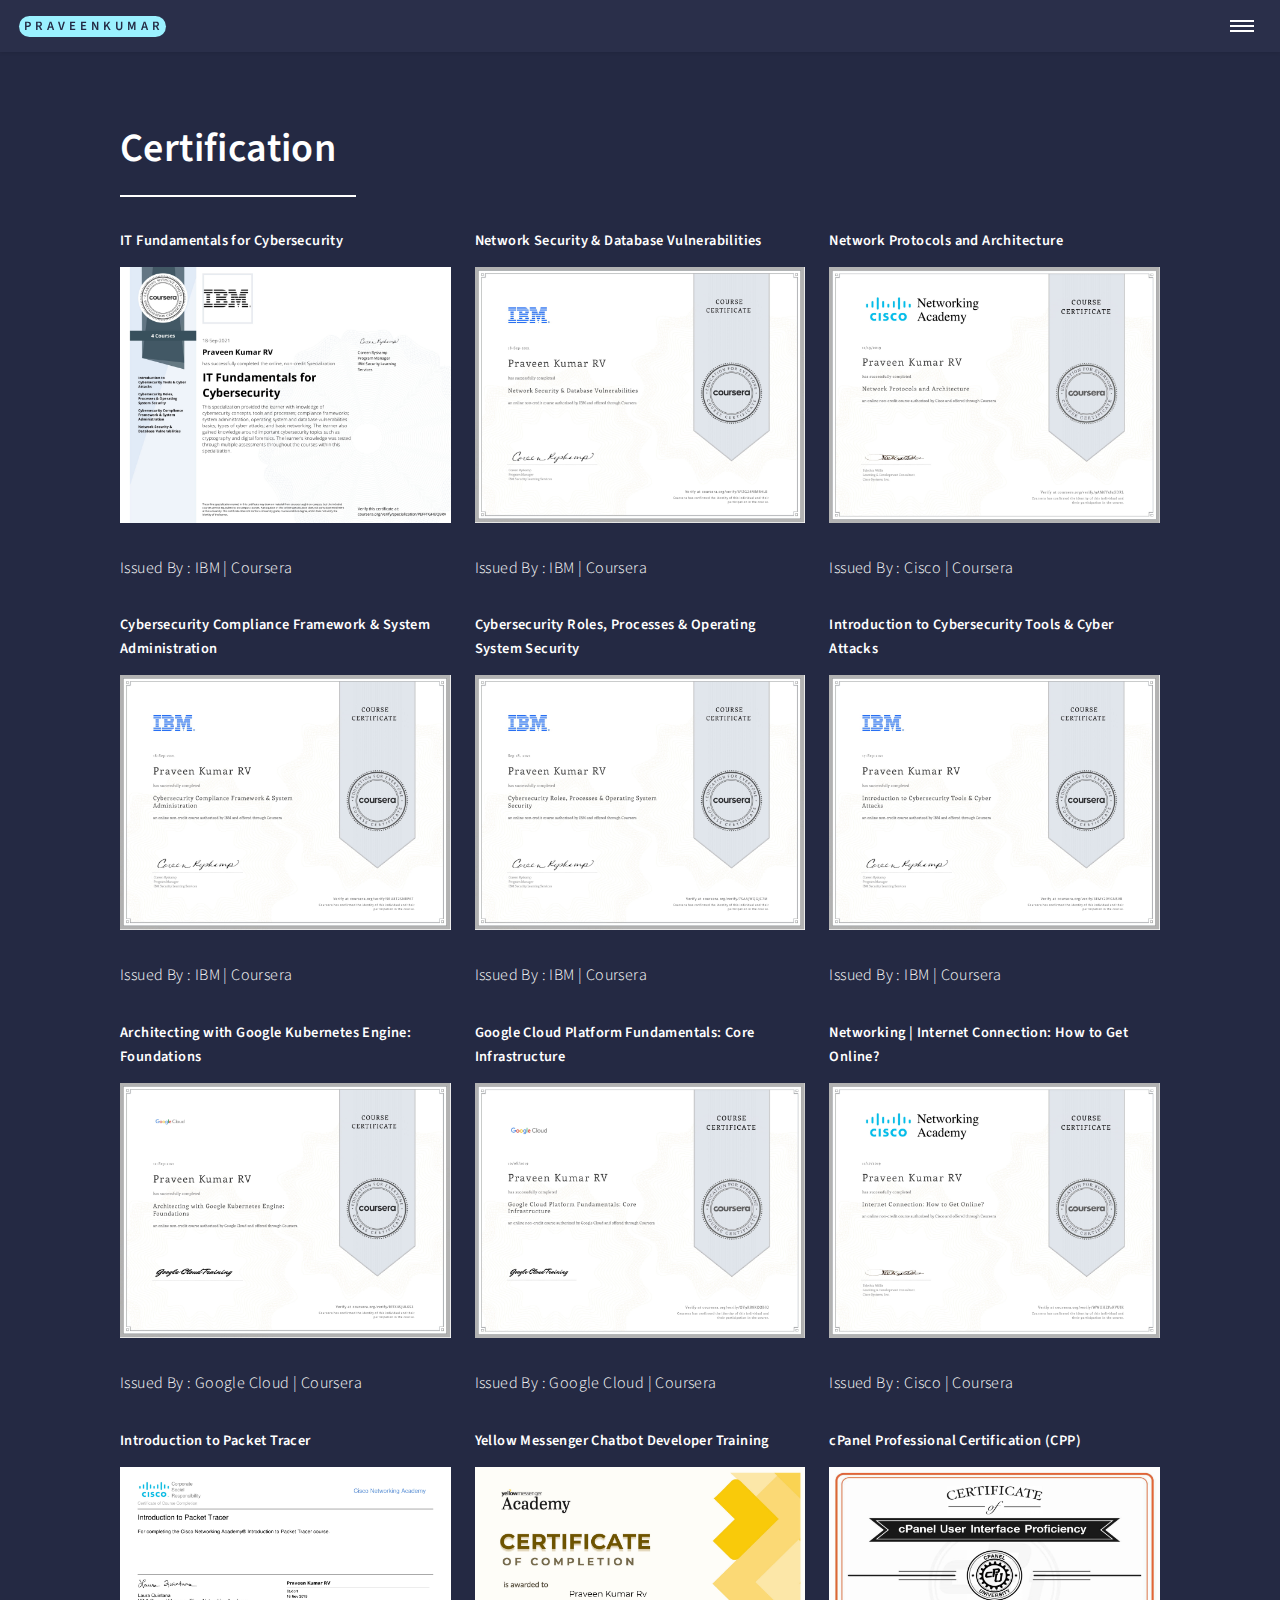
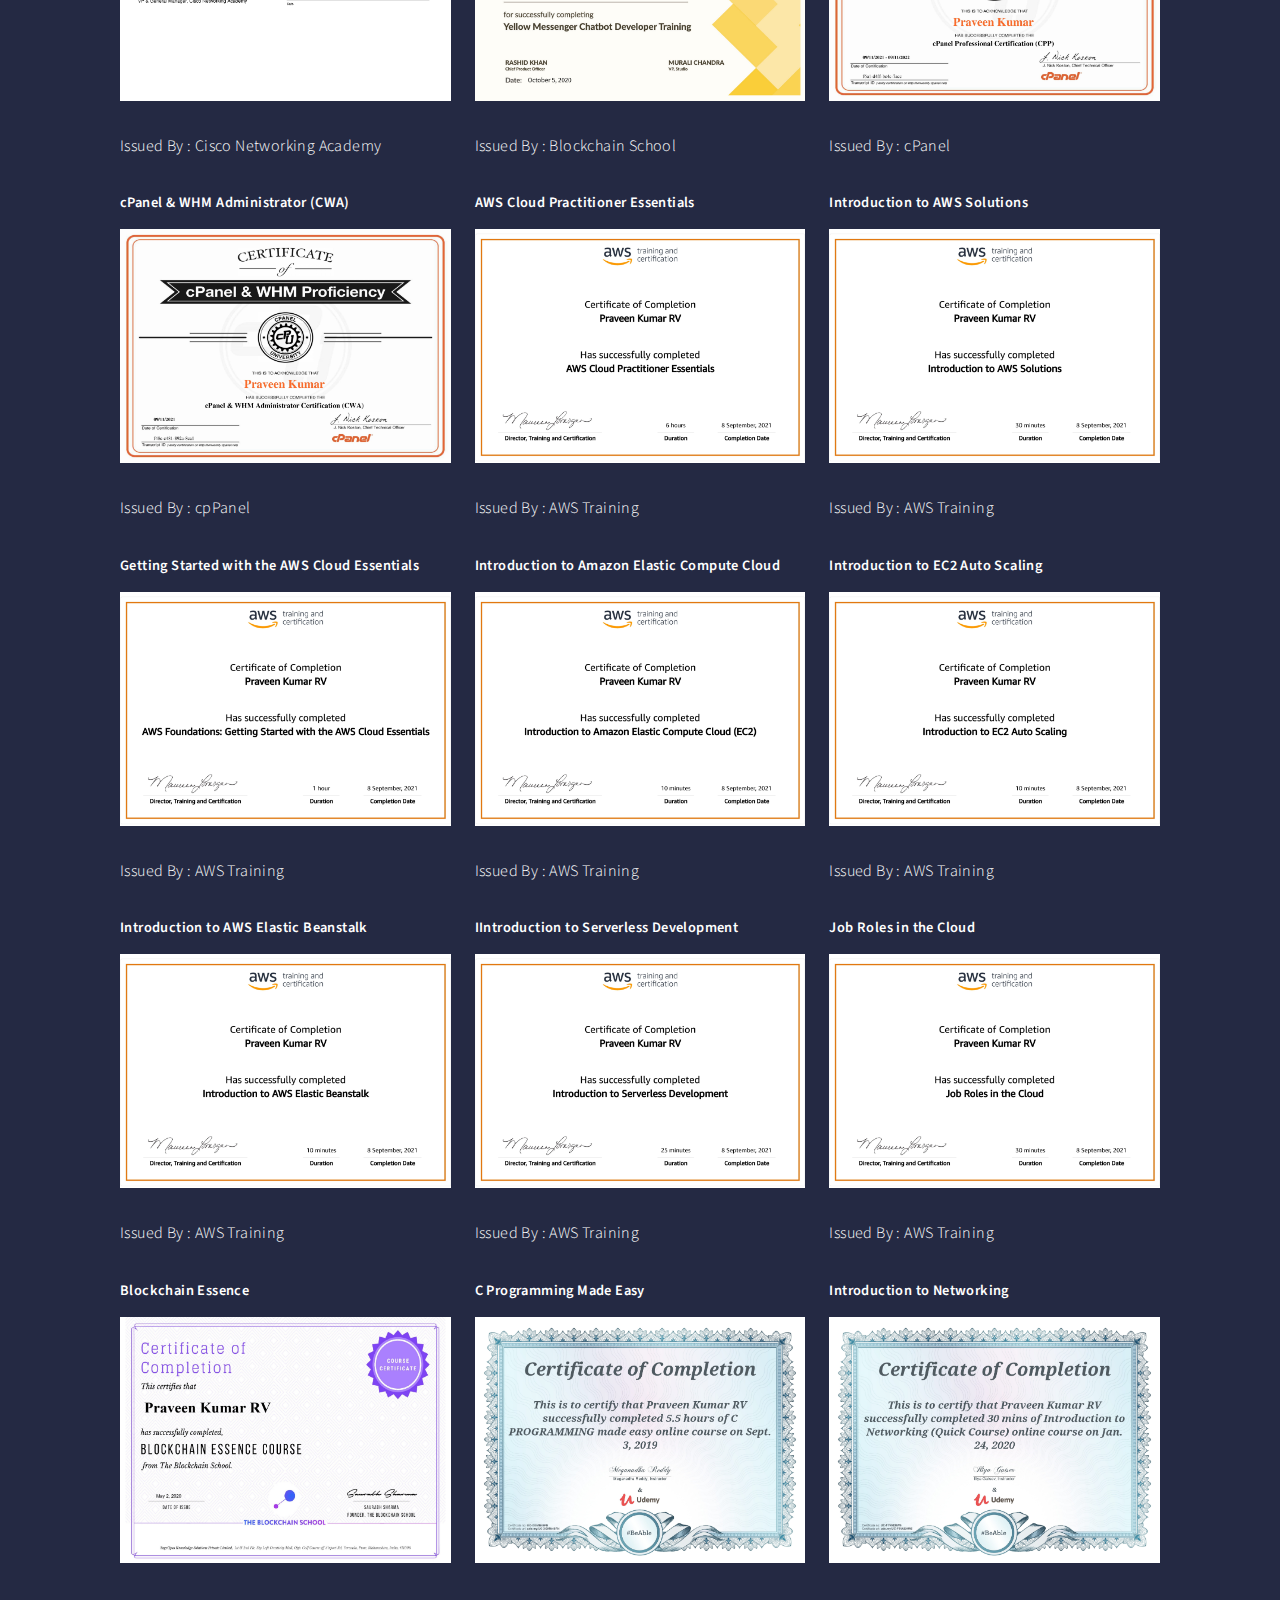
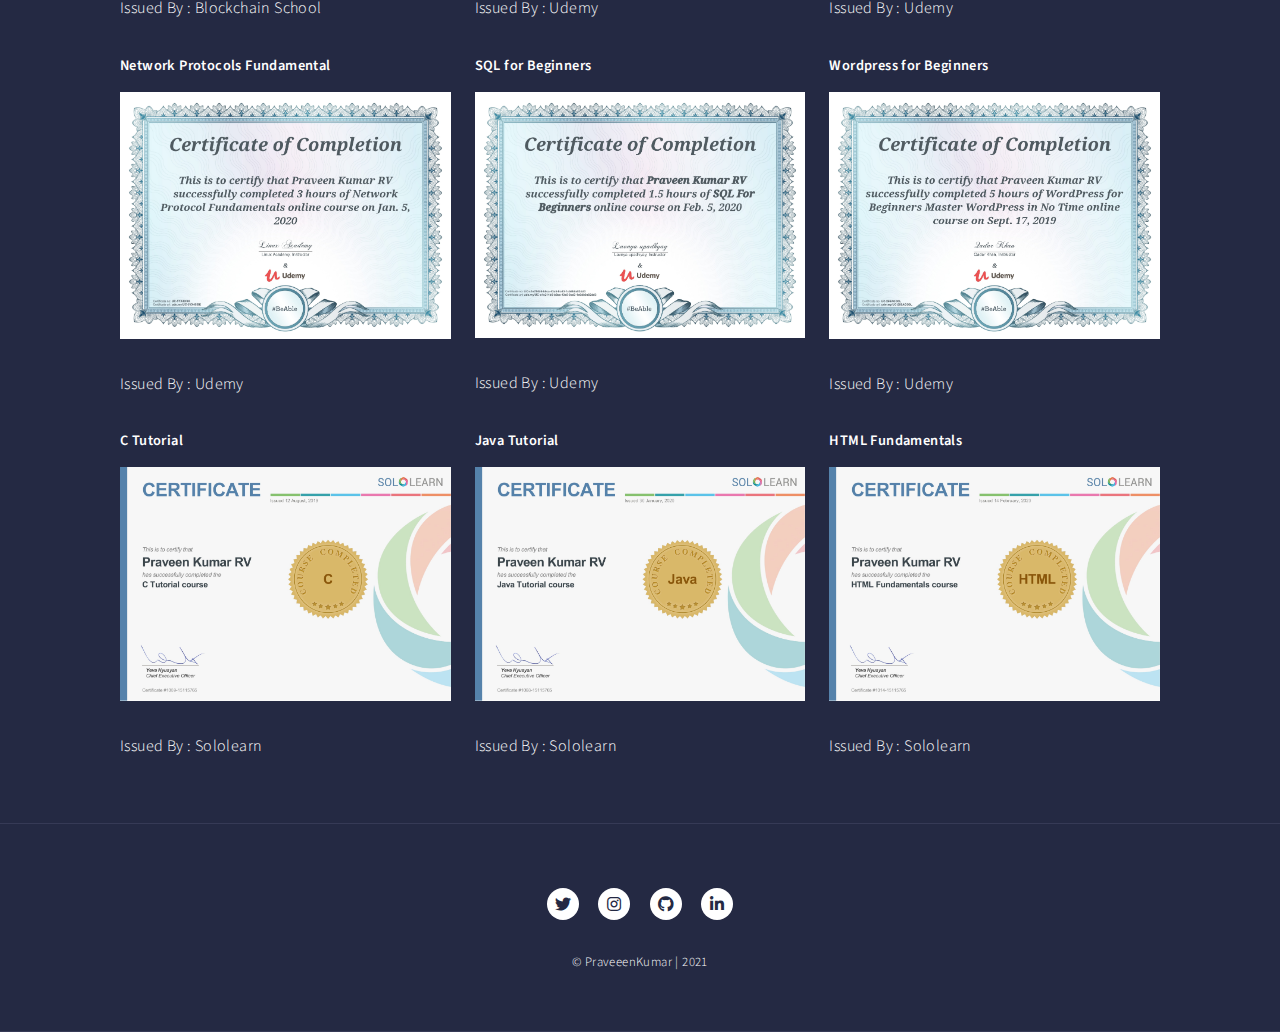
<file: certification.html>
<!DOCTYPE HTML>
<html>
	<head>
		<title>Praveen Kumar | Certification</title>
		<meta charset="utf-8" />
		<meta name="viewport" content="width=device-width, initial-scale=1, user-scalable=no" />
		<link rel="stylesheet" href="assets/css/main.css" />
		<noscript><link rel="stylesheet" href="assets/css/noscript.css" /></noscript>
	</head>
	<body class="is-preload">

		<!-- Wrapper -->
			<div id="wrapper">

				<!-- Header -->
					<header id="header">
						<a href="index.html" class="logo"><strong>PRAVEENKUMAR</strong></a>
						<nav>
							<a href="#menu"></a>
						</nav>
					</header>

				<!-- Menu -->
					<nav id="menu">
						<ul class="links">
							<li><a href="index.html">Home</a></li>
							<li><a href="resume.html">Resume</a></li>
							<li><a href="certification.html">Certification</a></li>
							<li><a href="generic.html">Blog</a></li>
							<li><a href="contact.html">Contact</a></li>
						</ul>
					</nav>

				<!-- Main -->
					<div id="main" class="alt">

						<!-- One -->
							<section id="one">
								<div class="inner">
									<header class="major">
										<h1>Certification</h1>
									</header>

									<!-- Content -->
										<div class="row">
											<!-- Break -->
											<div class="col-4 col-12-medium">
												<h5>IT Fundamentals for Cybersecurity</h5>
												<span class="image fit"><img src="images/PEFFTGHUQ9RA.jpg" alt="" /></span>
												<p>Issued By : IBM | Coursera</p>
											</div>
											<div class="col-4 col-12-medium">
												<h5>Network Security & Database Vulnerabilities</h5>
												<span class="image fit"><img src="images/6YZG24MMRHLB.jpg" alt="" /></span>
												<p>Issued By : IBM | Coursera</p>
											</div>
											<div class="col-4 col-12-medium">
												<h5>Network Protocols and Architecture</h5>
												<span class="image fit"><img src="images/9AM6Y583GDRL.jpg" alt="" /></span>
												<p>Issued By : Cisco | Coursera</p>
											</div>
											<div class="col-4 col-12-medium">
												<h5>Cybersecurity Compliance Framework & System Administration</h5>
												<span class="image fit"><img src="images/9EU8T2SNRP67.jpg" alt="" /></span>
												<p>Issued By : IBM | Coursera</p>
											</div>
											<div class="col-4 col-12-medium">
												<h5>Cybersecurity Roles, Processes & Operating System Security</h5>
												<span class="image fit"><img src="images/7SAAJWQGJC7M.jpg" alt="" /></span>
												<p>Issued By : IBM | Coursera</p>
											</div>
											<div class="col-4 col-12-medium">
												<h5>Introduction to Cybersecurity Tools & Cyber Attacks</h5>
												<span class="image fit"><img src="images/3EMY29YGNSVB.jpg" alt="" /></span>
												<p>Issued By : IBM | Coursera</p>
											</div>
											<div class="col-4 col-12-medium">
												<h5>Architecting with Google Kubernetes Engine: Foundations</h5>
												<span class="image fit"><img src="images/RFFX4SJULKS3.jpg" alt="" /></span>
												<p>Issued By : Google Cloud | Coursera</p>
											</div>
											<div class="col-4 col-12-medium">
												<h5>Google Cloud Platform Fundamentals: Core Infrastructure</h5>
												<span class="image fit"><img src="images/QY9RR8KQQBJQ.jpg" alt="" /></span>
												<p>Issued By : Google Cloud | Coursera</p>
											</div>
											<div class="col-4 col-12-medium">
												<h5>Networking | Internet Connection: How to Get Online?</h5>
												<span class="image fit"><img src="images/WWGHEP2RVUJK.jpg" alt="" /></span>
												<p>Issued By : Cisco | Coursera</p>
											</div>
											<div class="col-4 col-12-medium">
												<h5>Introduction to Packet Tracer</h5>
												<span class="image fit"><img src="images/packet_tracer.jpg" alt="" /></span>
												<p>Issued By : Cisco Networking Academy</p>
											</div>
											<div class="col-4 col-12-medium">
												<h5>Yellow Messenger Chatbot Developer Training</h5>
												<span class="image fit"><img src="images/yellowmessenger.jpg" alt="" /></span>
												<p>Issued By : Blockchain School</p>
											</div>
											<div class="col-4 col-12-medium">
												<h5>cPanel Professional Certification (CPP)</h5>
												<span class="image fit"><img src="images/cPanel_Professional_Certification.jpg" alt="" /></span>
												<p>Issued By : cPanel</p>
											</div>
											<div class="col-4 col-12-medium">
												<h5>cPanel & WHM Administrator (CWA)</h5>
												<span class="image fit"><img src="images/cPanel_&_WHM_Administrator.jpg" alt="" /></span>
												<p>Issued By : cpPanel</p>
											</div>
											<div class="col-4 col-12-medium">
												<h5>AWS Cloud Practitioner Essentials</h5>
												<span class="image fit"><img src="images/cloud_practitioner.jpg" alt="" /></span>
												<p>Issued By : AWS Training</p>
											</div>
											<div class="col-4 col-12-medium">
												<h5>Introduction to AWS Solutions</h5>
												<span class="image fit"><img src="images/Introduction_to_aws_solution.jpg" alt="" /></span>
												<p>Issued By : AWS Training</p>
											</div>
											<div class="col-4 col-12-medium">
												<h5>Getting Started with the AWS Cloud Essentials</h5>
												<span class="image fit"><img src="images/AWS_cloud_essentials-1.jpg" alt="" /></span>
												<p>Issued By : AWS Training</p>
											</div>
											<div class="col-4 col-12-medium">
												<h5>Introduction to Amazon Elastic Compute Cloud</h5>
												<span class="image fit"><img src="images/Introduction_to_EC2-1.jpg" alt="" /></span>
												<p>Issued By : AWS Training</p>
											</div>
											<div class="col-4 col-12-medium">
												<h5>Introduction to EC2 Auto Scaling</h5>
												<span class="image fit"><img src="images/introduction_to_EC2_Autoscaling-1.jpg" alt="" /></span>
												<p>Issued By : AWS Training</p>
											</div>
											<div class="col-4 col-12-medium">
												<h5>Introduction to AWS Elastic Beanstalk</h5>
												<span class="image fit"><img src="images/introduction_to_elastic_beanstalk-1.jpg" alt="" /></span>
												<p>Issued By : AWS Training</p>
											</div>
											<div class="col-4 col-12-medium">
												<h5>IIntroduction to Serverless Development</h5>
												<span class="image fit"><img src="images/Introduction_to_serverless_development%20-1.jpg" alt="" /></span>
												<p>Issued By : AWS Training</p>
											</div>
											<div class="col-4 col-12-medium">
												<h5>Job Roles in the Cloud</h5>
												<span class="image fit"><img src="images/job_roles_in_cloud-1.jpg" alt="" /></span>
												<p>Issued By : AWS Training</p>
											</div>
											<div class="col-4 col-12-medium">
												<h5>Blockchain Essence</h5>
												<span class="image fit"><img src="images/Blockchain_Essence.jpg" alt="" /></span>
												<p>Issued By : Blockchain School</p>
											</div>
											<div class="col-4 col-12-medium">
												<h5>C Programming Made Easy</h5>
												<span class="image fit"><img src="images/C_programming.jpg" alt="" /></span>
												<p>Issued By : Udemy</p>
											</div>
											<div class="col-4 col-12-medium">
												<h5>Introduction to Networking</h5>
												<span class="image fit"><img src="images/Introduction_to_networking.jpg" alt="" /></span>
												<p>Issued By : Udemy</p>
											</div>
											<div class="col-4 col-12-medium">
												<h5>Network Protocols Fundamental</h5>
												<span class="image fit"><img src="images/Network_protocol_fundamentals.jpg" alt="" /></span>
												<p>Issued By : Udemy</p>
											</div>
											<div class="col-4 col-12-medium">
												<h5>SQL for Beginners</h5>
												<span class="image fit"><img src="images/Sql_for_beginners.jpg" alt="" /></span>
												<p>Issued By : Udemy</p>
											</div>
											<div class="col-4 col-12-medium">
												<h5>Wordpress for Beginners</h5>
												<span class="image fit"><img src="images/Wordpress_for_beginners.jpg" alt="" /></span>
												<p>Issued By : Udemy</p>
											</div>
											<div class="col-4 col-12-medium">
												<h5>C Tutorial</h5>
												<span class="image fit"><img src="images/C_tutorial.jpg" alt="C Tutorial" /></span>
												<p>Issued By : Sololearn</p>
											</div>
											<div class="col-4 col-12-medium">
												<h5>Java Tutorial</h5>
												<span class="image fit"><img src="images/java_tutorial.jpg" alt="Java Tutorial" /></span>
												<p>Issued By : Sololearn</p>
											</div>
											<div class="col-4 col-12-medium">
												<h5>HTML Fundamentals</h5>
												<span class="image fit"><img src="images/html_fundamentals.jpg" alt="HTML Fundamentals" /></span>
												<p>Issued By : Sololearn</p>
											</div>
										</div>
								</div>
							</section>

				<!-- Footer -->
						<footer id="footer" align="center">
							<div class="inner">
								<ul class="icons">
									<li><a href="https://twitter.com/praveenkumar_rv" class="icon brands alt fa-twitter"><span class="label">Twitter</span></a></li>
									<li><a href="https://instagram.com/praveenkumar.rv" class="icon brands alt fa-instagram"><span class="label">Instagram</span></a></li>
									<li><a href="https://github.com/praveenkumar-rv" class="icon brands alt fa-github"><span class="label">GitHub</span></a></li>
									<li><a href="https://linkedin.com/in/praveenkumar-rv" class="icon brands alt fa-linkedin-in"><span class="label">LinkedIn</span></a></li>
								</ul>
								<ul class="copyright">
									<li>&copy; PraveeenKumar | 2021</li>
								</ul>
							</div>
						</footer>

			</div>

		<!-- Scripts -->
			<script src="assets/js/jquery.min.js"></script>
			<script src="assets/js/jquery.scrolly.min.js"></script>
			<script src="assets/js/jquery.scrollex.min.js"></script>
			<script src="assets/js/browser.min.js"></script>
			<script src="assets/js/breakpoints.min.js"></script>
			<script src="assets/js/util.js"></script>
			<script src="assets/js/main.js"></script>

	</body>
</html>
</file>
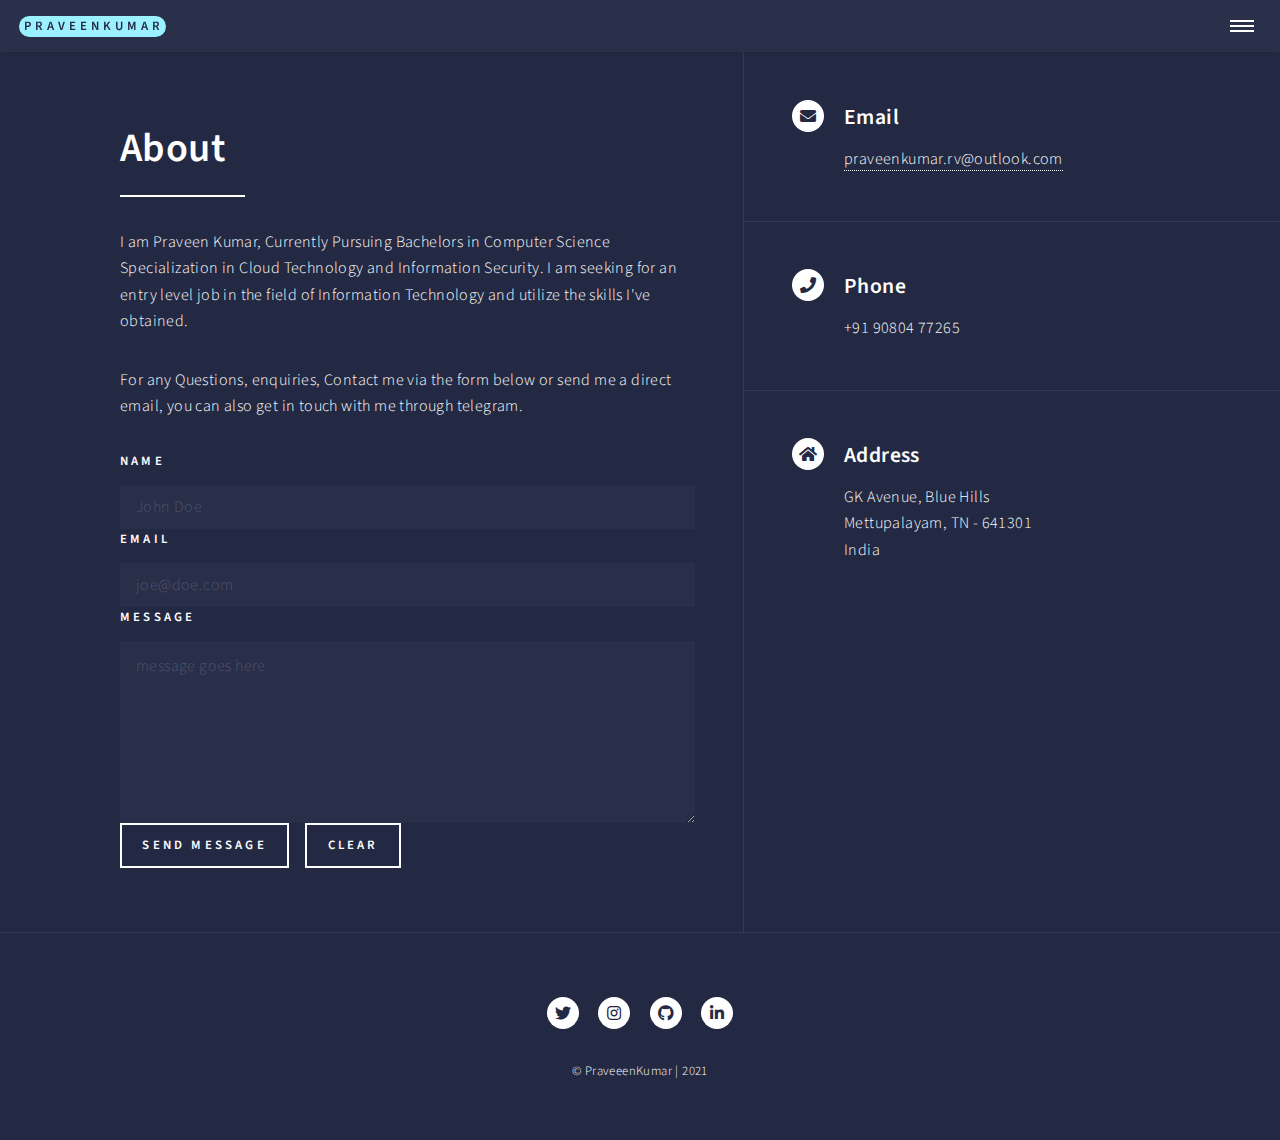
<file: contact.html>
<!DOCTYPE HTML>
<html>
	<head>
		<title>Praveen Kumar | Contact</title>
		<meta charset="utf-8" />
		<meta name="viewport" content="width=device-width, initial-scale=1, user-scalable=no" />
		<link rel="stylesheet" href="assets/css/main.css" />
		<noscript><link rel="stylesheet" href="assets/css/noscript.css" /></noscript>
	</head>
	<body class="is-preload">

		<!-- Wrapper -->
			<div id="wrapper">

				<!-- Header -->
					<header id="header">
						<a href="index.html" class="logo"><strong>PRAVEENKUMAR</strong></a>
						<nav>
							<a href="#menu"></a>
						</nav>
					</header>

				<!-- Menu -->
					<nav id="menu">
						<ul class="links">
							<li><a href="index.html">Home</a></li>
							<li><a href="resume.html">Resume</a></li>
							<li><a href="certification.html">Certification</a></li>
							<li><a href="generic.html">Blog</a></li>
							<li><a href="contact.html">Contact</a></li>
						</ul>
					</nav>

				<!-- Main -->
					<section id="contact">
						<div class="inner">
							<section>
								<div class="row">
									<div>
										<header class="major">
											<h1>About</h1>
										</header>
										<p>I am Praveen Kumar, Currently Pursuing Bachelors in Computer Science Specialization in Cloud Technology and Information Security. I am seeking for an entry level job in the field of Information Technology and utilize the skills I've obtained.</p>
										<p>For any Questions, enquiries, Contact me via the form below or send me a direct email, you can also get in touch with me through telegram.</p>
									</div>
								</div>
								<form action="https://formspree.io/f/mzbyoyqb" id="contact-form" method="POST">
									<div style="margin-bottom: 0px" class="field half first">
										<label for="name">Name</label>
										<input type="text" name="Name" id="name" placeholder="John Doe">
									</div>
									<div class="field half">
										<label for="email">Email</label>
										<input type="email" name="Email" id="email" placeholder="joe@doe.com">
									</div>
									<div class="field">
										<label for="message">Message</label>
										<textarea name="Message" id="message" rows="6" placeholder="message goes here" spellcheck="true"></textarea>
									</div>
									<ul class="actions">
										<li>
											<input type="submit" value="Send Message" id="submit-button" class="special">
										</li>
										<li><input type="reset" value="Clear"></li>
									</ul>
								</form>
							</section>
							<section class="split">
								<section>
									<div class="contact-method">
										<span class="icon solid alt fa-envelope"></span>
										<h3>Email</h3>
										<a href="mailto:praveenkumar.rv@outlook.com">praveenkumar.rv@outlook.com</a>
									</div>
								</section>
								<section>
									<div class="contact-method">
										<span class="icon solid alt fa-phone"></span>
										<h3>Phone</h3>
										<span>+91 90804 77265</span>
									</div>
								</section>
								<section>
									<div class="contact-method">
										<span class="icon solid alt fa-home"></span>
										<h3>Address</h3>
										<span>GK Avenue, Blue Hills<br />
										Mettupalayam, TN - 641301<br />
										India</span>
									</div>
								</section>
							</section>
						</div>
					</section>

				<!-- Footer -->
				<footer id="footer" align="center">
					<div class="inner">
						<ul class="icons">
							<li><a href="https://twitter.com/praveenkumar_rv" class="icon brands alt fa-twitter"><span class="label">Twitter</span></a></li>
							<li><a href="https://instagram.com/praveenkumar.rv" class="icon brands alt fa-instagram"><span class="label">Instagram</span></a></li>
							<li><a href="https://github.com/praveenkumar-rv" class="icon brands alt fa-github"><span class="label">GitHub</span></a></li>
							<li><a href="https://linkedin.com/in/praveenkumar-rv" class="icon brands alt fa-linkedin-in"><span class="label">LinkedIn</span></a></li>
						</ul>
						<ul class="copyright">
							<li>&copy; PraveeenKumar | 2021</li>
						</ul>
					</div>
				</footer>

			</div>

		<!-- Scripts -->
			<script src="assets/js/jquery.min.js"></script>
			<script src="assets/js/jquery.scrolly.min.js"></script>
			<script src="assets/js/jquery.scrollex.min.js"></script>
			<script src="assets/js/browser.min.js"></script>
			<script src="assets/js/breakpoints.min.js"></script>
			<script src="assets/js/util.js"></script>
			<script src="assets/js/main.js"></script>

	</body>
</html>
</file>
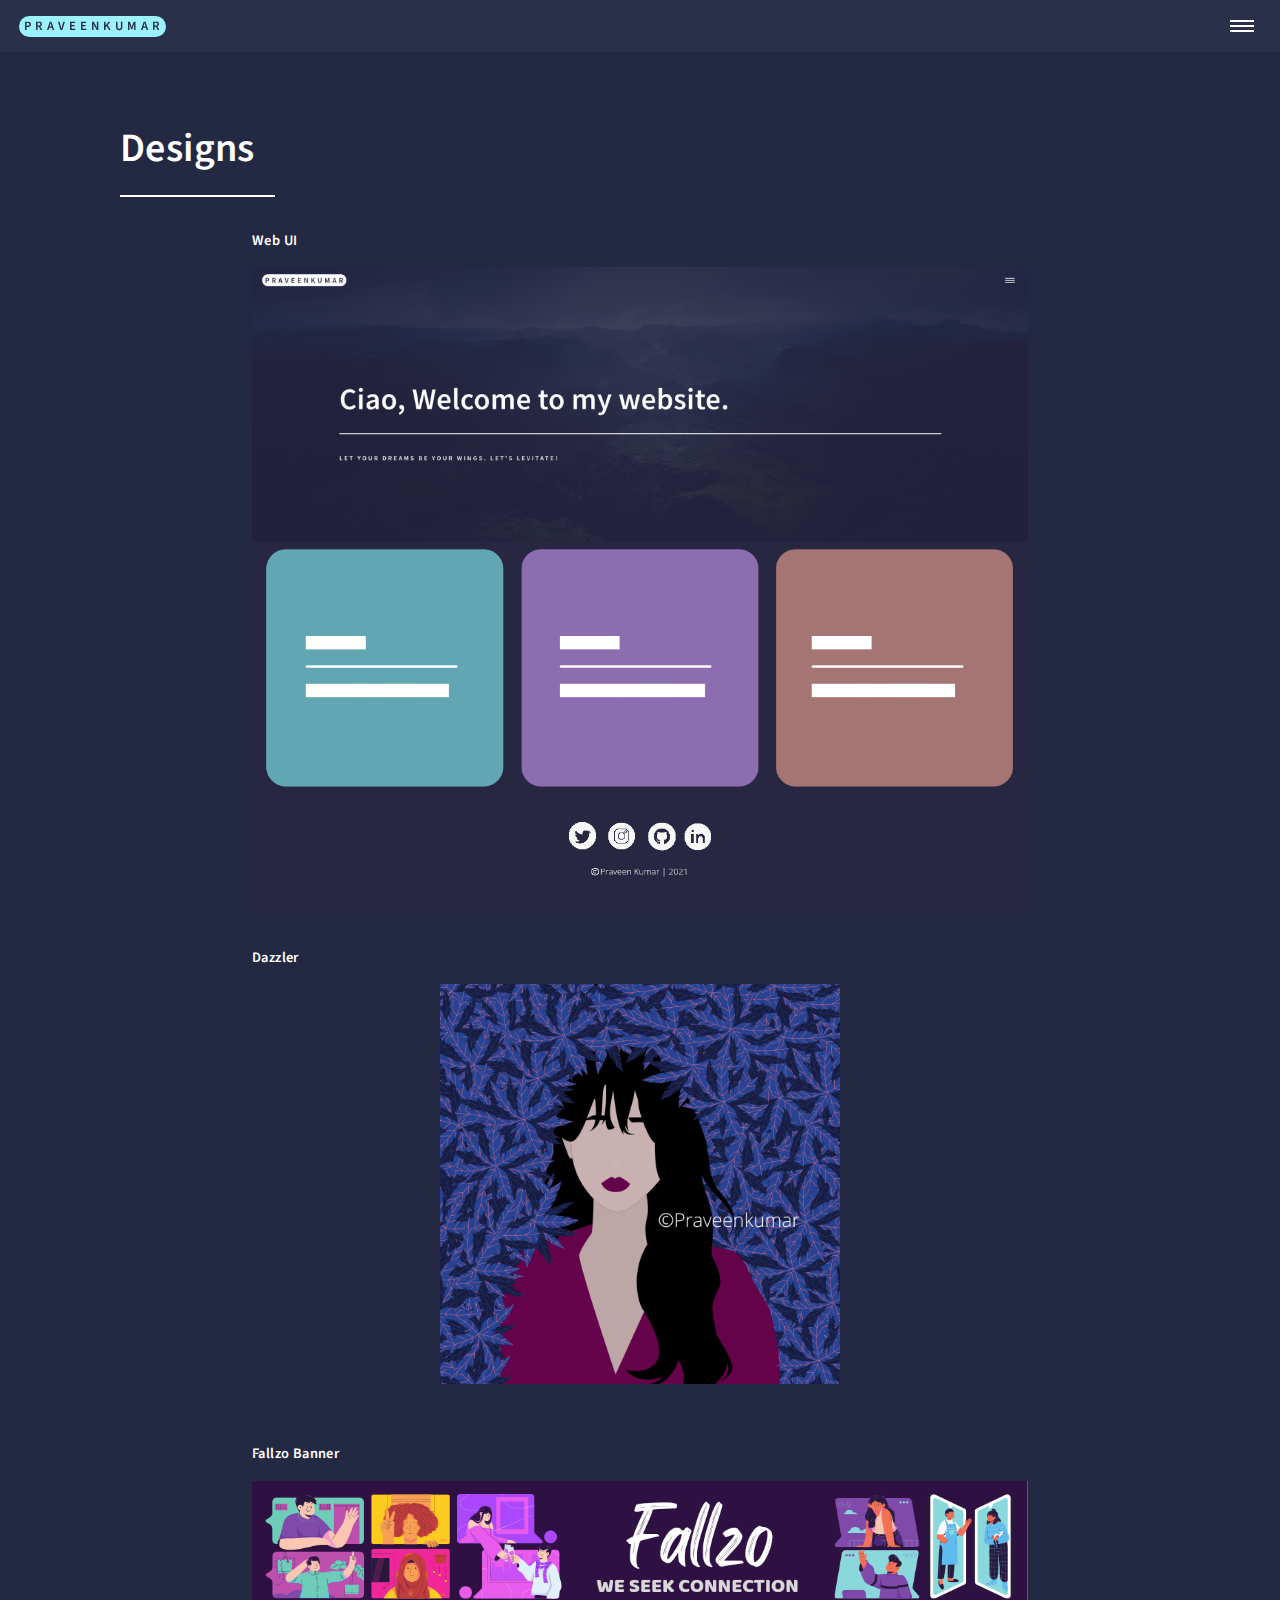
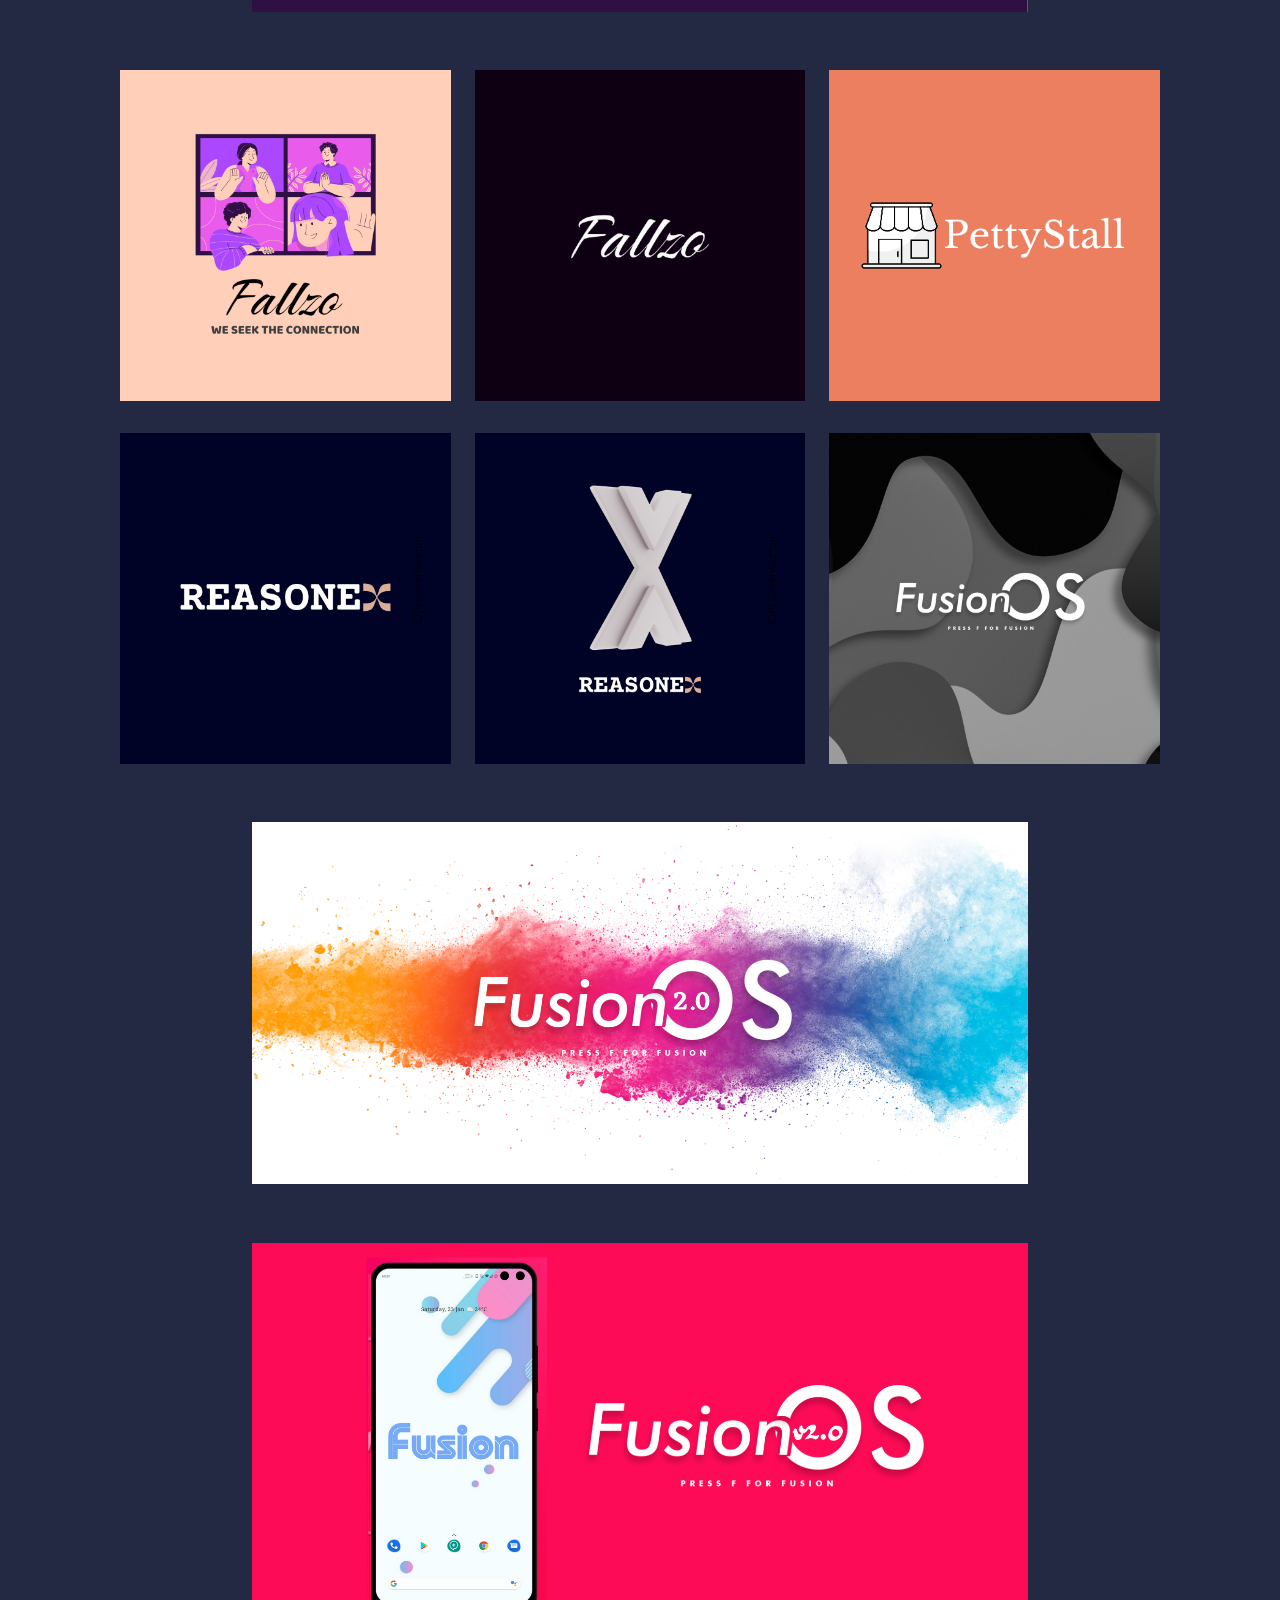
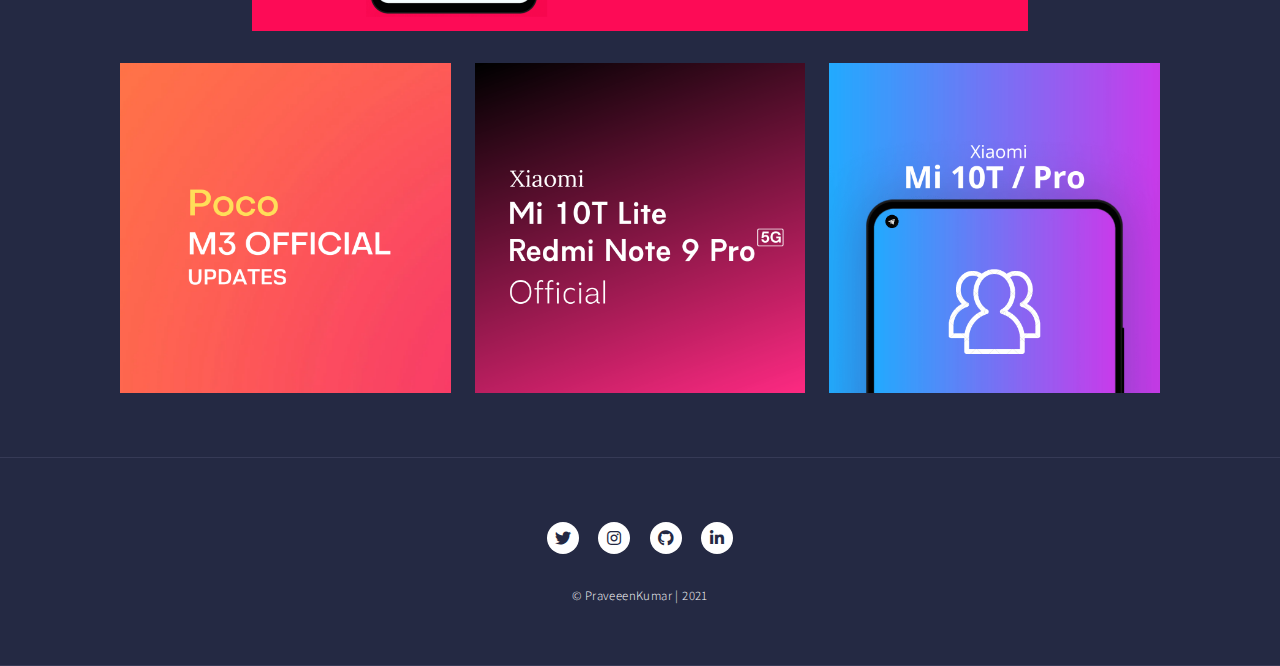
<file: designs.html>
<!DOCTYPE HTML>
<html>
	<head>
		<title>Praveen Kumar | Designs</title>
		<meta charset="utf-8" />
		<meta name="viewport" content="width=device-width, initial-scale=1, user-scalable=no" />
		<link rel="stylesheet" href="assets/css/main.css" />
		<noscript><link rel="stylesheet" href="assets/css/noscript.css" /></noscript>
	</head>
	<body class="is-preload">

		<!-- Wrapper -->
			<div id="wrapper">

				<!-- Header -->
					<header id="header">
						<a href="index.html" class="logo"><strong>PRAVEENKUMAR</strong></a>
						<nav>
							<a href="#menu"></a>
						</nav>
					</header>

				<!-- Menu -->
					<nav id="menu">
						<ul class="links">
							<li><a href="index.html">Home</a></li>
							<li><a href="resume.html">Resume</a></li>
							<li><a href="certification.html">Certification</a></li>
							<li><a href="generic.html">Blog</a></li>
							<li><a href="contact.html">Contact</a></li>
						</ul>
					</nav>

				<!-- Main -->
					<div id="main" class="alt">

						<!-- One -->
							<section id="one">
								<div class="inner">
									<header class="major">
										<h1>Designs</h1>
									</header>

									<!-- Content -->
										<div class="row">
											<!-- Break -->
											<div class="col-4 col-12-medium" style="width:800px; margin:0 auto;">
												<h5>Web UI</h5>
												<span class="image fit"><img src="Designs/Others/20220801_114326_0000.png" alt="" /></span>
											</div>
										</div>
										<div class="row">
											<!-- Break -->
											<div class="col-4 col-12-medium" style="width:800px; margin:0 auto;">
												<h5>Dazzler</h5>
												<span class="image fit"><img src="Designs/Others/Dazzler.png" alt="" style="width:400px; margin:0 auto;"  /></span><br>
											</div>
										</div>
										<div class="row">
											<!-- Break -->
											<div class="col-4 col-12-medium" style="width:800px; margin:0 auto;">
												<h5>Fallzo Banner</h5>
												<span class="image fit"><img src="Designs/Others/20220801_103718_0000.png" alt="" /></span><br>
											</div>
										</div>
										<div class="row">
											<!-- Break -->
											<div class="col-4 col-12-medium">
												<span class="image fit"><img src="Designs/Others/Fallzo 1.png" alt="" /></span>
											</div>
											<div class="col-4 col-12-medium">
												<span class="image fit"><img src="Designs/Others/Fallzo.png" alt="" /></span>
											</div>
											<div class="col-4 col-12-medium">
												<span class="image fit"><img src="Designs/Others/20220801_114357_0000.png" alt="" /></span>
											</div>
											<div class="col-4 col-12-medium">
												<span class="image fit"><img src="Designs/Others/20220801_112923_0000.png" alt="" /></span>
											</div>
											<div class="col-4 col-12-medium">
												<span class="image fit"><img src="Designs/Others/ReasoneX.png" alt="" /></span>
											</div>
											<div class="col-4 col-12-medium">
												<span class="image fit"><img src="Designs/Community/png_20220801_113134_0000.png" alt="" /></span><br>
											</div>
										</div>
										<div class="row">
											<!-- Break -->
											<div class="col-4 col-12-medium" style="width:800px; margin:0 auto;">
												<span class="image fit"><img src="Designs/Community/png_20220801_113713_0000.png" alt="" /></span><br>
											</div>
										</div>
										<div class="row">
											<!-- Break -->
											<div class="col-4 col-12-medium" style="width:800px; margin:0 auto;">
												<span class="image fit"><img src="Designs/Community/20220801_103958_0000.png" alt="" /></span>
											</div>
										</div>
										<div class="row">
											<!-- Break -->
											<div class="col-4 col-12-medium">
												<span class="image fit"><img src="Designs/Community/20220801_104105_0000.png" alt="" /></span>
											</div>
											<div class="col-4 col-12-medium">
												<span class="image fit"><img src="Designs/Community/20220801_104142_0000.png" alt="" /></span>
											</div>
											<div class="col-4 col-12-medium">
												<span class="image fit"><img src="Designs/Community/20220801_104233_0000.png" alt="" /></span>
											</div>
										</div>
								</div>
							</section>

				<!-- Footer -->
						<footer id="footer" align="center">
							<div class="inner">
								<ul class="icons">
									<li><a href="https://twitter.com/praveenkumar_rv" class="icon brands alt fa-twitter"><span class="label">Twitter</span></a></li>
									<li><a href="https://instagram.com/praveenkumar.rv" class="icon brands alt fa-instagram"><span class="label">Instagram</span></a></li>
									<li><a href="https://github.com/praveenkumar-rv" class="icon brands alt fa-github"><span class="label">GitHub</span></a></li>
									<li><a href="https://linkedin.com/in/praveenkumar-rv" class="icon brands alt fa-linkedin-in"><span class="label">LinkedIn</span></a></li>
								</ul>
								<ul class="copyright">
									<li>&copy; PraveeenKumar | 2021</li>
								</ul>
							</div>
						</footer>

			</div>

		<!-- Scripts -->
			<script src="assets/js/jquery.min.js"></script>
			<script src="assets/js/jquery.scrolly.min.js"></script>
			<script src="assets/js/jquery.scrollex.min.js"></script>
			<script src="assets/js/browser.min.js"></script>
			<script src="assets/js/breakpoints.min.js"></script>
			<script src="assets/js/util.js"></script>
			<script src="assets/js/main.js"></script>

	</body>
</html>
</file>
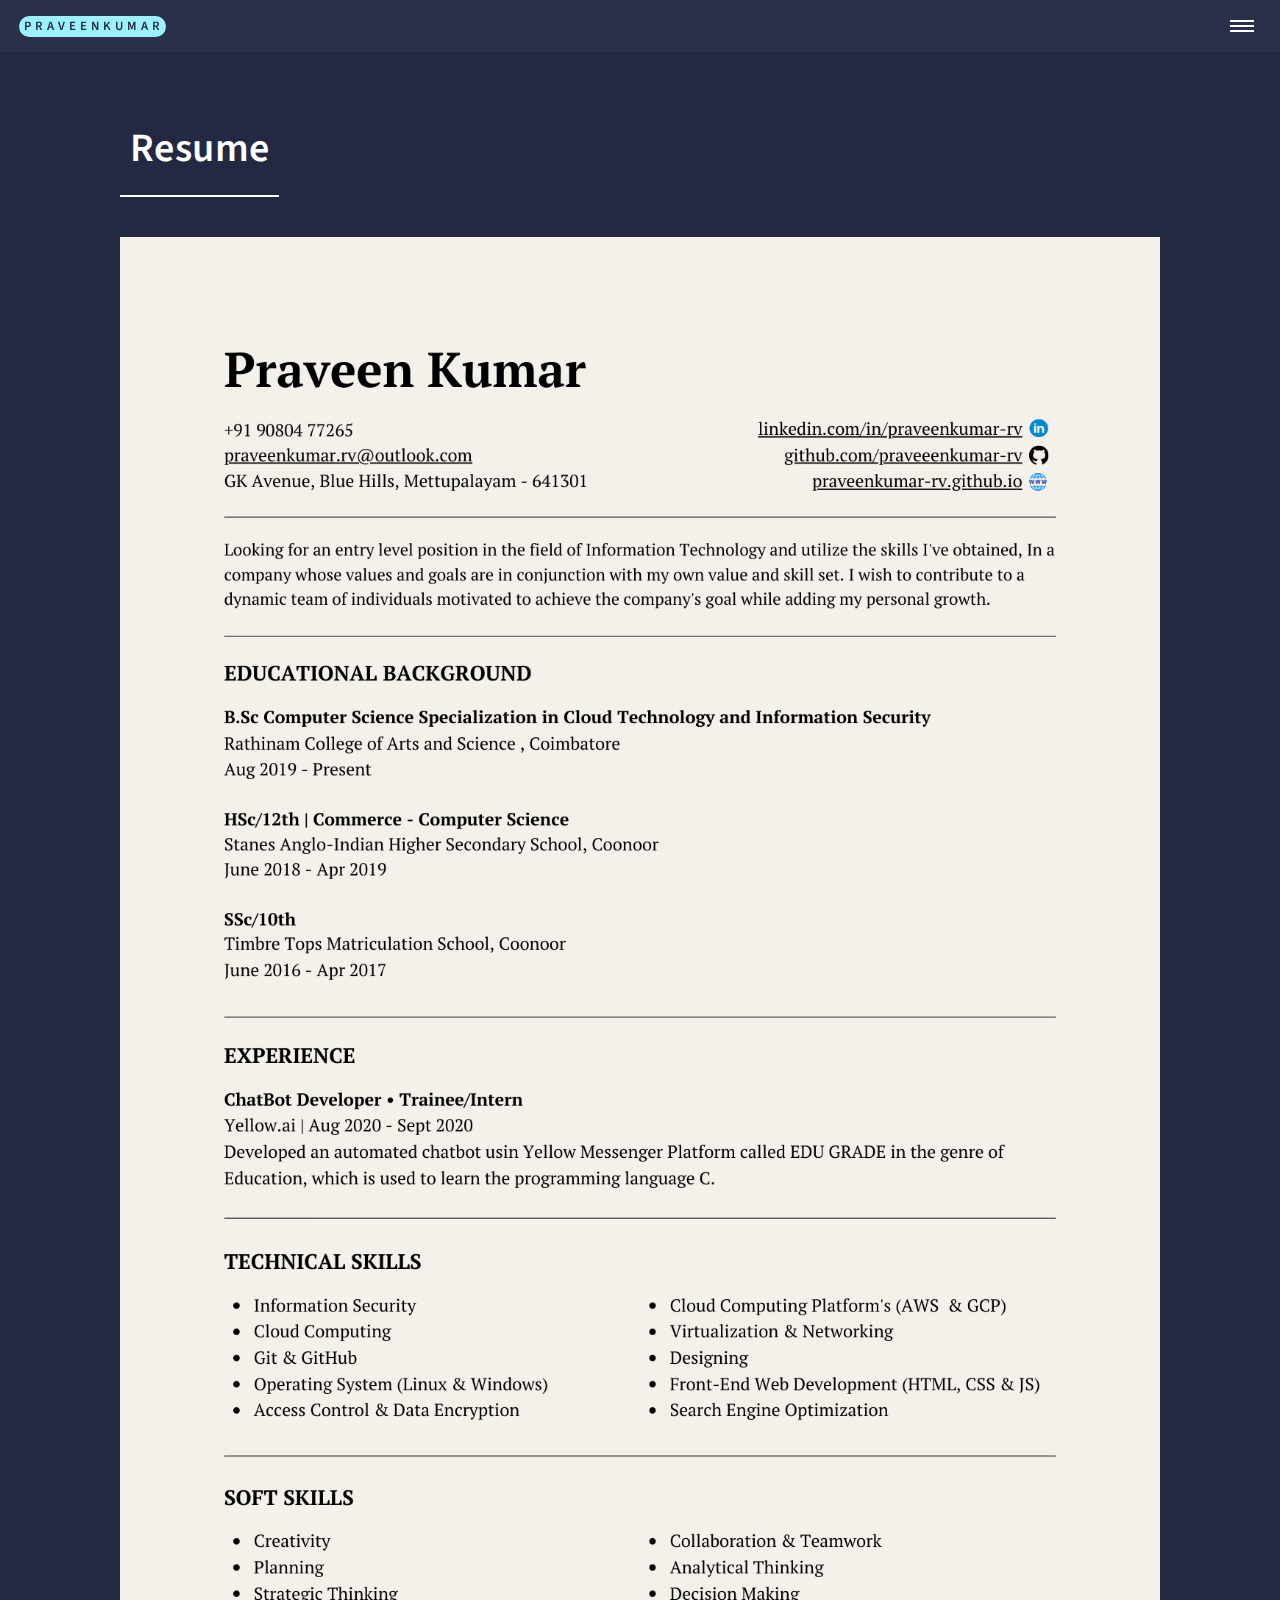
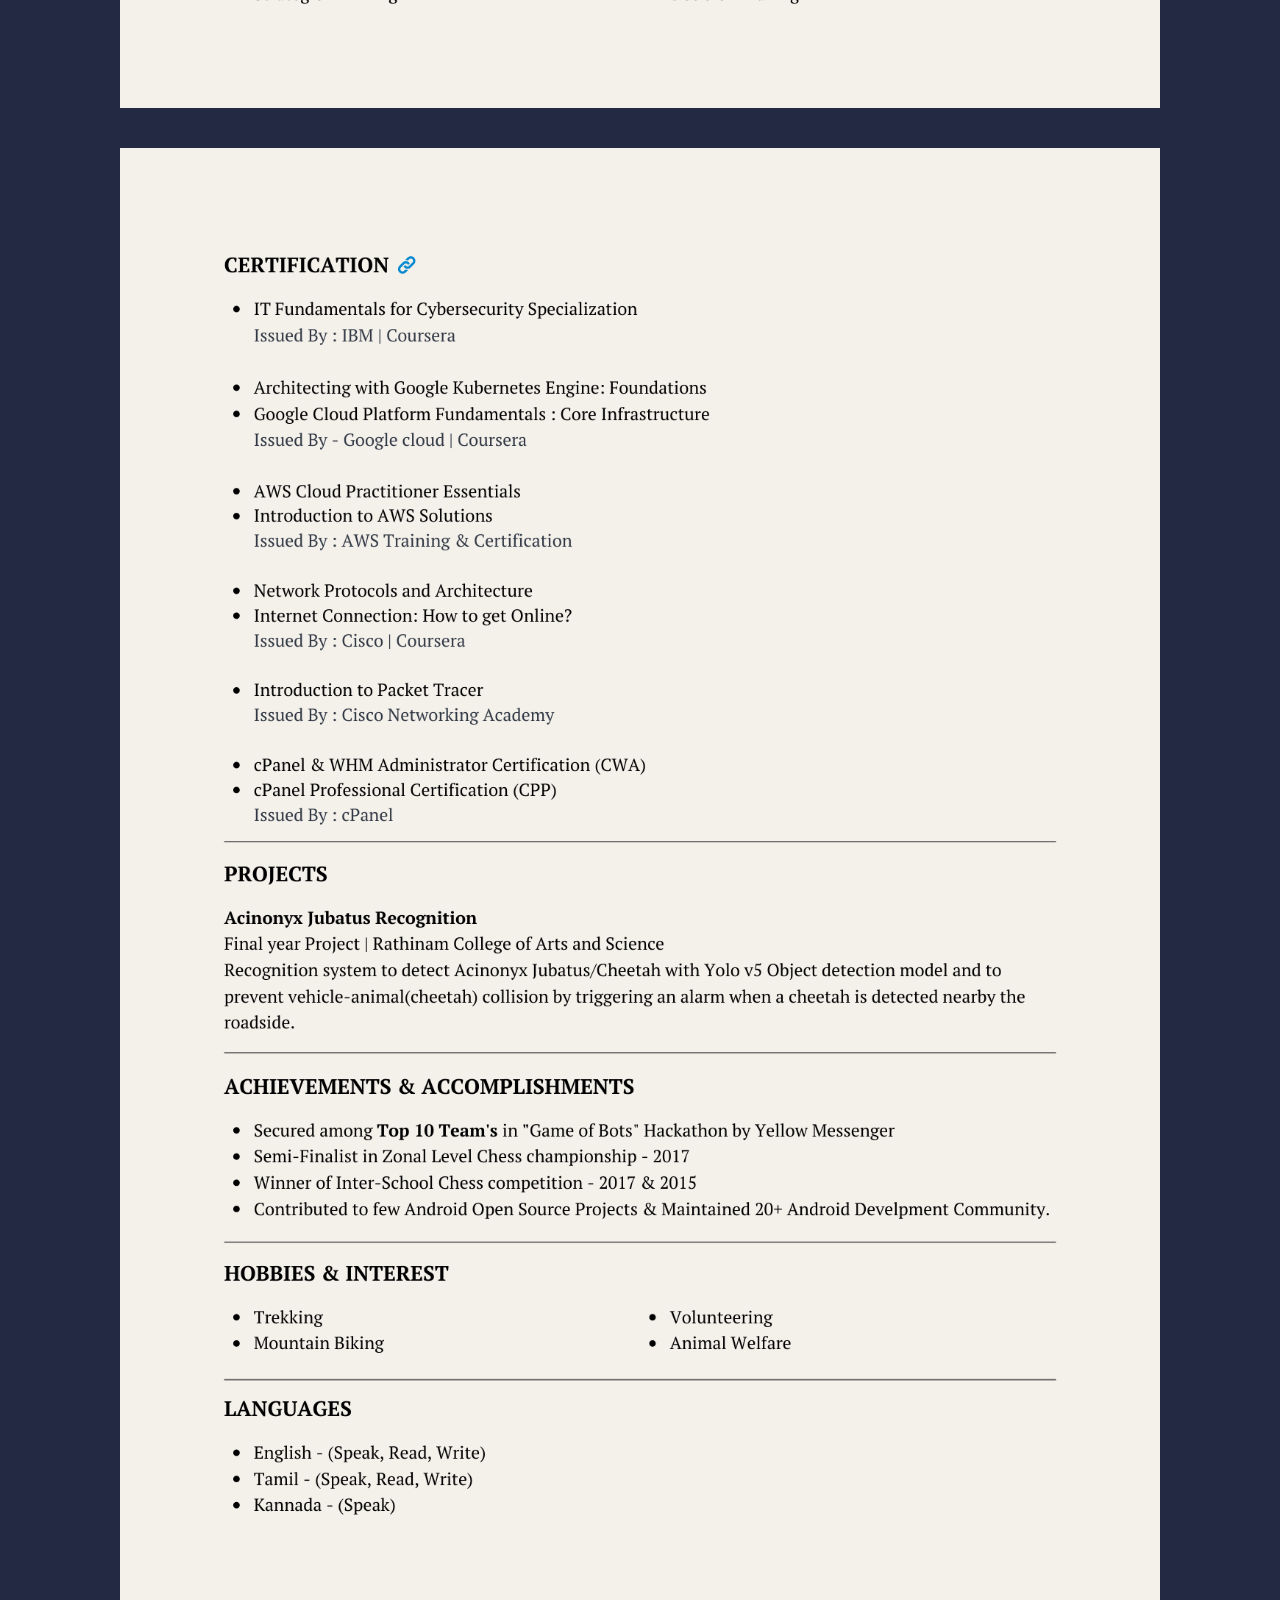
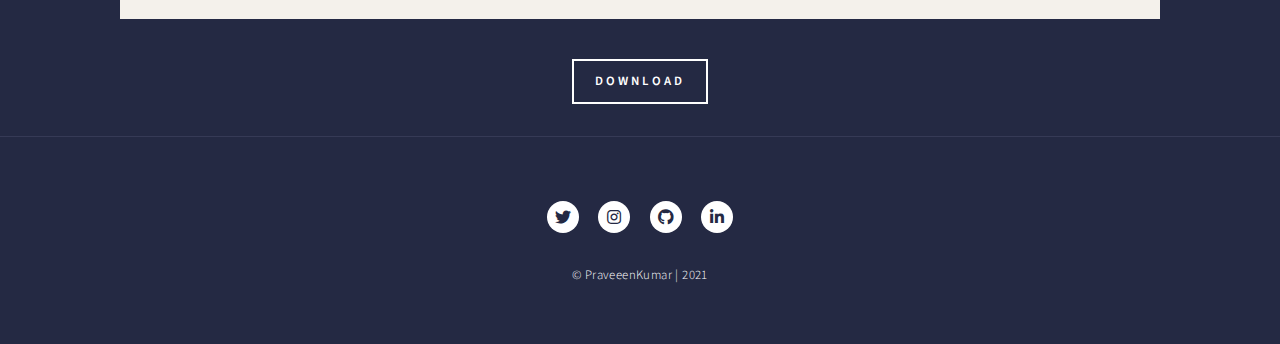
<file: resume.html>
<!DOCTYPE HTML>
<html>
	<head>
		<title>Praveen Kumar | Resume</title>
		<meta charset="utf-8" />
		<meta name="viewport" content="width=device-width, initial-scale=1, user-scalable=no" />
		<link rel="stylesheet" href="assets/css/main.css" />
		<noscript><link rel="stylesheet" href="assets/css/noscript.css" /></noscript>
	</head>
	<body class="is-preload">

		<!-- Wrapper -->
			<div id="wrapper">

				<!-- Header -->
					<header id="header">
						<a href="index.html" class="logo"><strong>PRAVEENKUMAR</strong></a>
						<nav>
							<a href="#menu"></a>
						</nav>
					</header>

				<!-- Menu -->
					<nav id="menu">
						<ul class="links">
							<li><a href="index.html">Home</a></li>
							<li><a href="resume.html">Resume</a></li>
							<li><a href="certification.html">Certification</a></li>
							<li><a href="generic.html">Blog</a></li>
							<li><a href="contact.html">Contact</a></li>
						</ul>
					</nav>

				<!-- Main -->
					<div id="main" class="alt">

						<!-- One -->
							<section id="one">
								<div class="inner align-center">
									<header class="major">
										<h1>Resume</h1>
									</header>
									<span class="image main"><img src="images/resume/PraveenKumar_Resume1.png" alt="" /></span>
									<span class="image main"><img src="images/resume/PraveenKumar_Resume2.png" alt="" /></span>
									<a href="Docs/PraveenKumar_Resume.pdf" class="button">Download</a>
								</div>
							</section>

					</div>

				<!-- Footer -->
				<footer id="footer" align="center">
					<div class="inner">
						<ul class="icons">
							<li><a href="https://twitter.com/praveenkumar_rv" class="icon brands alt fa-twitter"><span class="label">Twitter</span></a></li>
							<li><a href="https://instagram.com/praveenkumar.rv" class="icon brands alt fa-instagram"><span class="label">Instagram</span></a></li>
							<li><a href="https://github.com/praveenkumar-rv" class="icon brands alt fa-github"><span class="label">GitHub</span></a></li>
							<li><a href="https://linkedin.com/in/praveenkumar-rv" class="icon brands alt fa-linkedin-in"><span class="label">LinkedIn</span></a></li>
						</ul>
						<ul class="copyright">
							<li>&copy; PraveeenKumar | 2021</li>
						</ul>
					</div>
				</footer>

			</div>

		<!-- Scripts -->
			<script src="assets/js/jquery.min.js"></script>
			<script src="assets/js/jquery.scrolly.min.js"></script>
			<script src="assets/js/jquery.scrollex.min.js"></script>
			<script src="assets/js/browser.min.js"></script>
			<script src="assets/js/breakpoints.min.js"></script>
			<script src="assets/js/util.js"></script>
			<script src="assets/js/main.js"></script>

	</body>
</html>
</file>
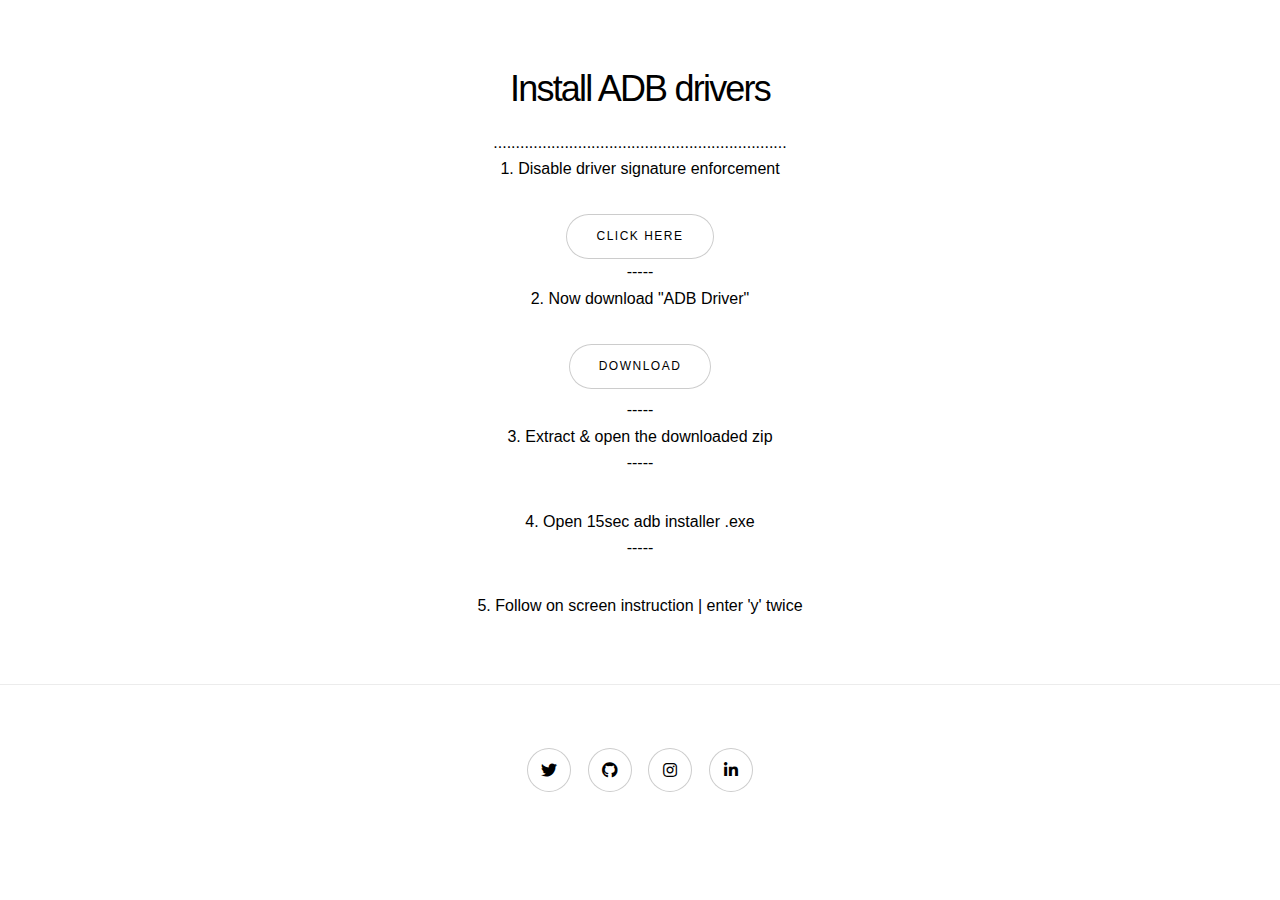
<file: guides/adbinstall.html>
<!DOCTYPE HTML>
<html>
	<head>
		<title>Inatall ADB drivers</title>
		<meta charset="utf-8" />
		<meta name="viewport" content="width=device-width, initial-scale=1, user-scalable=no" />
		<link rel="stylesheet" href="assets/css/main.css" />
		<noscript><link rel="stylesheet" href="assets/css/noscript.css" /></noscript>
		<style>
			body {font-family: Arial, Helvetica, sans-serif;}
			.modal {
			  display: none; /* Hidden by default */
			  position: fixed; /* Stay in place */
			  z-index: 1; /* Sit on top */
			  padding-top: 100px; /* Location of the box */
			  left: 0;
			  top: 0;
			  width: 100%; /* Full width */
			  height: 100%; /* Full height */
			  overflow: auto; /* Enable scroll if needed */
			  background-color: rgb(0,0,0); /* Fallback color */
			  background-color: rgba(0,0,0,0.4); /* Black w/ opacity */
			}

			.modal-content {
			  background-color: #fefefe;
			  margin: auto;
			  padding: 20px;
			  border: 1px solid #888;
			  width: 80%;
			}

			.close {
			  color: #aaaaaa;
			  float: right;
			  font-size: 28px;
			  font-weight: bold;
			}

			.close:hover,
			.close:focus {
			  color: #000;
			  text-decoration: none;
			  cursor: pointer;
			}
		</style>

	</head>
	<body class="is-preload">


			<div id="wrapper" class="divided">


					<section class="wrapper style1 align-center">
						<div class="inner">
							<h2><b>Install ADB drivers</b></h2>
								 ..................................................................<br/>
								<div align=centre>
									<p>1. Disable driver signature enforcement </p>
										<button id="myBtn">Click Here</button>
										<div id="myModal" class="modal">
										  <div class="modal-content">
										    <span class="close">&times;</span>
										        <p>Open CMD prompt as administrator</p>
											<p>Type - <b>bcdedit /set testsigning on</b></p>
											<p>Press enter And reboot</p>
										  </div>
										</div>
										<script>
											var modal = document.getElementById("myModal");

											var btn = document.getElementById("myBtn");

											var span = document.getElementsByClassName("close")[0];

											btn.onclick = function() {
											  modal.style.display = "block";
											}

											span.onclick = function() {
											  modal.style.display = "none";
											}

											window.onclick = function(event) {
											  if (event.target == modal) {
											    modal.style.display = "none";
											  }
											}
										</script>
									<br/>-----
									<p>2. Now download "ADB Driver"</p>
										<a href="https://drive.google.com/file/d/1VjcXhPEFQJsD_CnpWpArV-aXZzYBczWs/view?usp=sharing" class="button">Download</a>
									<br/>-----
									<p>3. Extract & open the downloaded zip
									<br/>-----
									<p>4. Open 15sec adb installer .exe 
									<br/>-----
									<p>5. Follow on screen instruction | enter 'y' twice 
							</div> 
						</div>
					</section>



					<footer class="wrapper style1 align-center">
						<div class="inner">
							<ul class="icons">
								<li><a href="https://twitter.com/praveenkumar_rv" class="icon brands style2 fa-twitter"><span class="label">Twitter</span></a></li>
								<li><a href="https://github.com/praveenkumar-rv" class="icon brands style2 fa-github"><span class="label">Github</span></a></li>
								<li><a href="https://instagram.com/praveenkumar.rv" class="icon brands style2 fa-instagram"><span class="label">Instagram</span></a></li>
								<li><a href="https://linkedin.com/praveenkumar-rv" class="icon brands style2 fa-linkedin-in"><span class="label">LinkedIn</span></a></li>
							</ul>
						</div>
					</footer>
			</div>

			<script src="assets/js/jquery.min.js"></script>
			<script src="assets/js/jquery.scrollex.min.js"></script>
			<script src="assets/js/jquery.scrolly.min.js"></script>
			<script src="assets/js/browser.min.js"></script>
			<script src="assets/js/breakpoints.min.js"></script>
			<script src="assets/js/util.js"></script>
			<script src="assets/js/main.js"></script>

	</body>
</html>
</file>
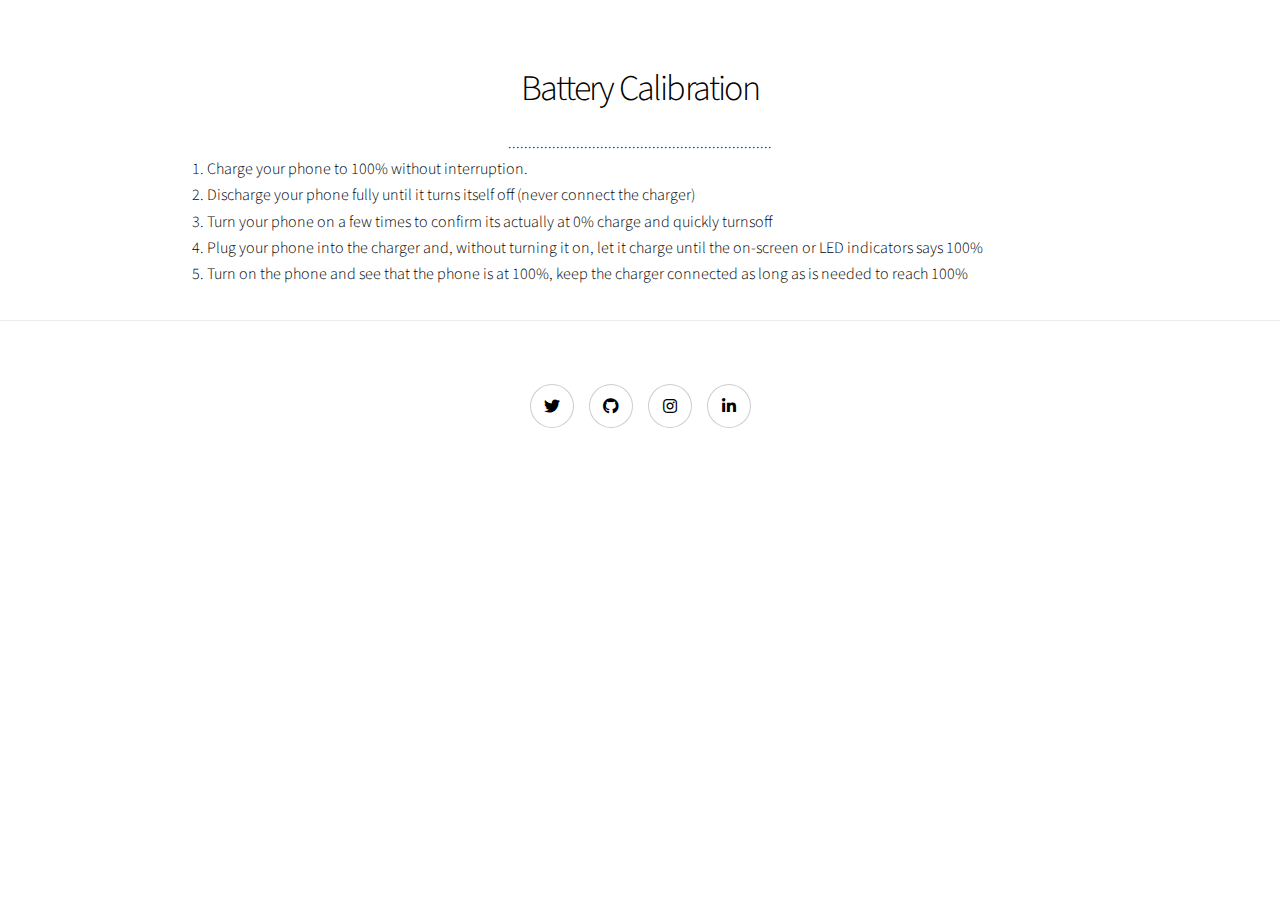
<file: guides/battery-calibration.html>
<!DOCTYPE HTML>
<html>
	<head>
		<title>Battery Calibration</title>
		<meta charset="utf-8" />
		<meta name="viewport" content="width=device-width, initial-scale=1, user-scalable=no" />
		<link rel="stylesheet" href="assets/css/main.css" />
		<noscript><link rel="stylesheet" href="assets/css/noscript.css" /></noscript>
	</head>
	<body class="is-preload">


			<div id="wrapper" class="divided">


					<section class="wrapper style1 align-center">
						<div class="inner">
							<h2>Battery Calibration</h2>


 ..................................................................<br/>
<div align=left>

1. Charge your phone to 100% without interruption.<br/>

2. Discharge your phone fully until it turns itself off (never connect the charger)<br/>

3. Turn your phone on a few times to confirm its actually at 0% charge and quickly turnsoff<br/>

4. Plug your phone into the charger and, without turning it on, let it charge until the on-screen or LED indicators says 100%<br/>

5. Turn on the phone and see that the phone is at 100%, keep the charger connected as long as is needed to reach 100%<br/>
</div>

 
						</div>
					</section>



					<footer class="wrapper style1 align-center">
						<div class="inner">
							<ul class="icons">
								<li><a href="https://twitter.com/praveenkumar_rv" class="icon brands style2 fa-twitter"><span class="label">Twitter</span></a></li>
								<li><a href="https://github.com/praveenkumar-rv" class="icon brands style2 fa-github"><span class="label">Github</span></a></li>
								<li><a href="https://instagram.com/praveenkumar.rv" class="icon brands style2 fa-instagram"><span class="label">Instagram</span></a></li>
								<li><a href="https://linkedin.com/praveenkumar.rv" class="icon brands style2 fa-linkedin-in"><span class="label">LinkedIn</span></a></li>
							</ul>
						</div>
					</footer>
			</div>

			<script src="assets/js/jquery.min.js"></script>
			<script src="assets/js/jquery.scrollex.min.js"></script>
			<script src="assets/js/jquery.scrolly.min.js"></script>
			<script src="assets/js/browser.min.js"></script>
			<script src="assets/js/breakpoints.min.js"></script>
			<script src="assets/js/util.js"></script>
			<script src="assets/js/main.js"></script>

	</body>
</html>
</file>
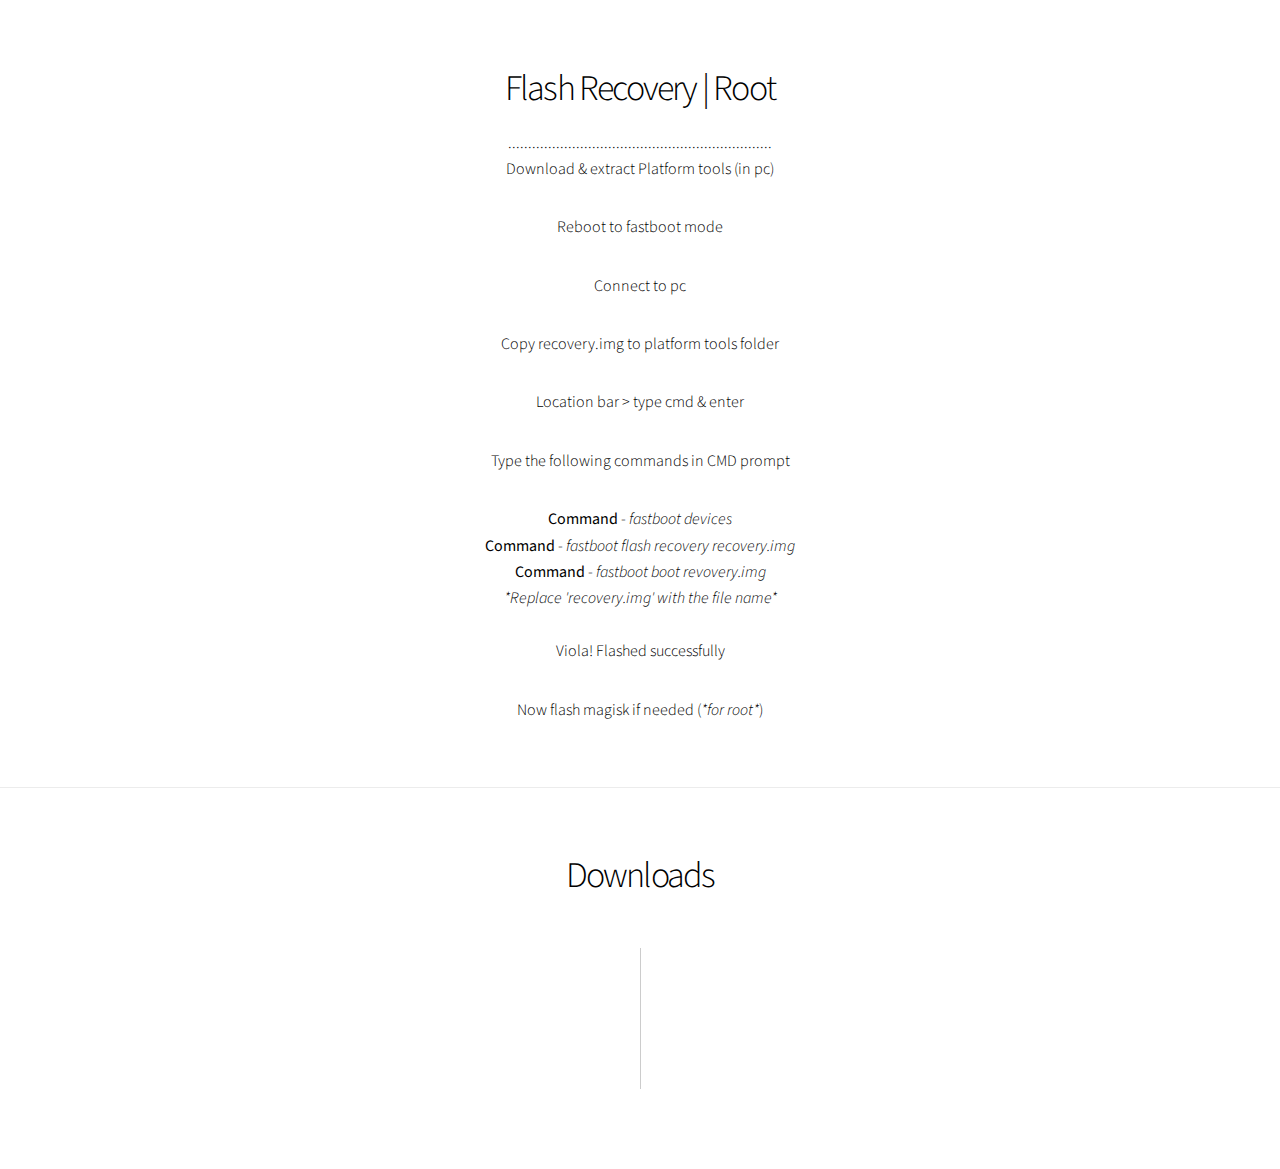
<file: guides/flash-recovery.html>
<!DOCTYPE HTML>
<html>
	<head>
		<title>Flah Recovery | Root</title>
		<meta charset="utf-8" />
		<meta name="viewport" content="width=device-width, initial-scale=1, user-scalable=no" />
		<link rel="stylesheet" href="assets/css/main.css" />
		<noscript><link rel="stylesheet" href="assets/css/noscript.css" /></noscript>
	</head>
	<body class="is-preload">


			<div id="wrapper" class="divided">


					<section class="wrapper style1 align-center">
						<div class="inner">
							<h2>Flash Recovery | Root</h2>
 ..................................................................<br/>
								<p>Download & extract Platform tools (in pc)</p>
								<p>Reboot to fastboot mode</p>
								<p>Connect to pc</p>
								<p>Copy recovery.img to platform tools folder</p>
								<p>Location bar > type cmd & enter</p>
								<p>Type the following commands in CMD prompt</p>

								<b>Command</b> - <i>fastboot devices</i> <br/>
								<b>Command</b> - <i>fastboot flash recovery recovery.img</i> <br/>
								<b>Command</b> - <i>fastboot boot revovery.img</i><br/>
                                                                <i>*Replace 'recovery.img' with the file name*</i><br/>
								<br/>
								<p>Viola! Flashed successfully</p>
								<p>Now flash magisk if needed (<i>*for root*</i>)</p>
						</div>
					</section>

					<section class="wrapper style1 align-center">
						<div class="inner">
							<h2>Downloads</h2>
							<div class="items style1 medium onscroll-fade-in">
								<section>
									<h3>Platform Tools</h3>
									<a href="https://drive.google.com/file/d/1kJqKbeM4jtW5S64lrJPUG622tHuOmKzP/view?usp=sharing" class="button">Download</a>
								</section>
								
								<section>
									<h3>Magisk</h3>
									<a href="https://drive.google.com/file/d/1xirS0O9rtGlguGUyadVTCDdTx3w83JpB/view?usp=sharing" class="button">Download</a>
								</section>
							</div>
						</div>
					</section>

				
			</div>

			<script src="assets/js/jquery.min.js"></script>
			<script src="assets/js/jquery.scrollex.min.js"></script>
			<script src="assets/js/jquery.scrolly.min.js"></script>
			<script src="assets/js/browser.min.js"></script>
			<script src="assets/js/breakpoints.min.js"></script>
			<script src="assets/js/util.js"></script>
			<script src="assets/js/main.js"></script>

	</body>
</html>
</file>
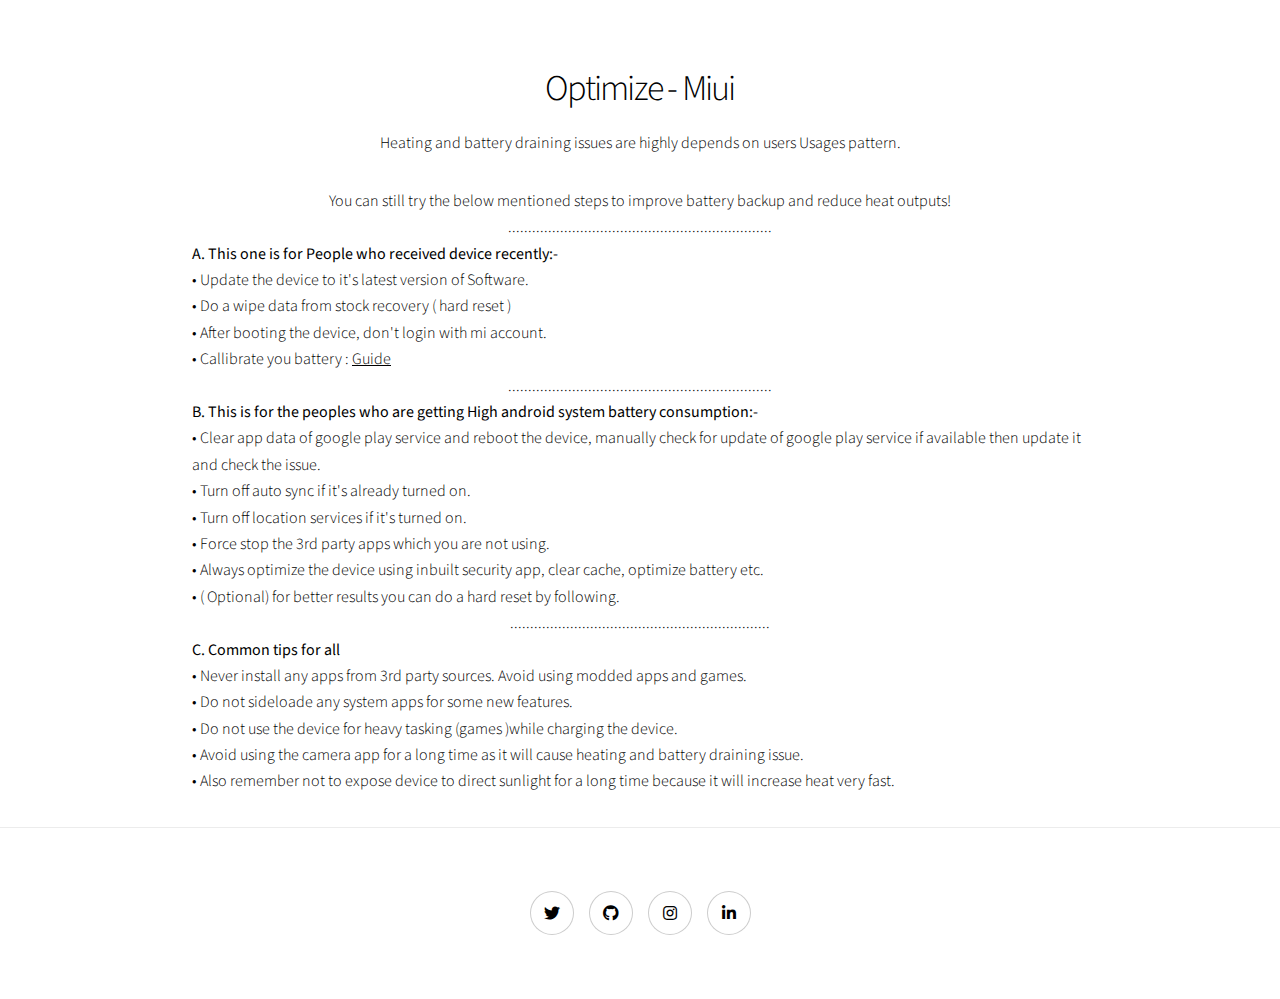
<file: guides/optimize-miui.html>
<!DOCTYPE HTML>
<html>
	<head>
		<title>Optimize - Miui</title>
		<meta charset="utf-8" />
		<meta name="viewport" content="width=device-width, initial-scale=1, user-scalable=no" />
		<link rel="stylesheet" href="assets/css/main.css" />
		<noscript><link rel="stylesheet" href="assets/css/noscript.css" /></noscript>
	</head>
	<body class="is-preload">


			<div id="wrapper" class="divided">


					<section class="wrapper style1 align-center">
						<div class="inner">
							<h2>Optimize - Miui</h2>
<p>Heating and battery draining issues are highly depends on users Usages pattern.</p>


 You can still try the below mentioned steps to improve battery backup and reduce heat outputs!<br/>


 ..................................................................<br/>
<div align=left>

<b>A. This one is for People who received device recently:-</b><br/>



 • Update the device to it's latest version of Software.</br>

 • Do a wipe data from stock recovery ( hard reset )</br>

 • After booting the device, don't login with mi account.<br/>

 • Callibrate you battery : <a href="https://praveenkumar-rv.github.io/guides/battery-calibration">Guide</a><br/>


</div>


 ..................................................................<br/>

<div align=left>

<b>B. This is for the peoples who are getting High android system battery consumption:-</b><br/>



 • Clear app data of google play service and reboot the device, manually check for update of google play service if available then update it and check the issue.<br/>

 • Turn off auto sync if it's already turned on.<br/>

 • Turn off location services if it's turned on.<br/>

 • Force stop the 3rd party apps which you are not using.<br/>

 • Always optimize the device using inbuilt security app, clear cache, optimize battery etc.<br/>

 • ( Optional) for better results you can do a hard reset by following.<br/>

</div>

.................................................................<br/>

<div align=left>

<b>C. Common tips for all</b> <br/>



 • Never install any apps from 3rd party sources. Avoid using modded apps and games. <br/>

 • Do not sideloade any system apps for some new features.<br/>

 • Do not use the device for heavy tasking (games )while charging the device.<br/>

 • Avoid using the camera app for a long time as it will cause heating and battery draining issue. <br/>

 • Also remember not to expose device to direct sunlight for a long time because it will increase heat very fast.<br/>
</div>

 
						</div>
					</section>



					<footer class="wrapper style1 align-center">
						<div class="inner">
							<ul class="icons">
								<li><a href="https://twitter.com/praveenkumar_rv" class="icon brands style2 fa-twitter"><span class="label">Twitter</span></a></li>
								<li><a href="https://github.com/praveenkumar-rv" class="icon brands style2 fa-github"><span class="label">Github</span></a></li>
								<li><a href="https://instagram.com/praveenkumar.rv" class="icon brands style2 fa-instagram"><span class="label">Instagram</span></a></li>
								<li><a href="https://linkedin.com/praveenkumar.rv" class="icon brands style2 fa-linkedin-in"><span class="label">LinkedIn</span></a></li>
							</ul>
						</div>
					</footer>
			</div>

			<script src="assets/js/jquery.min.js"></script>
			<script src="assets/js/jquery.scrollex.min.js"></script>
			<script src="assets/js/jquery.scrolly.min.js"></script>
			<script src="assets/js/browser.min.js"></script>
			<script src="assets/js/breakpoints.min.js"></script>
			<script src="assets/js/util.js"></script>
			<script src="assets/js/main.js"></script>

	</body>
</html>
</file>
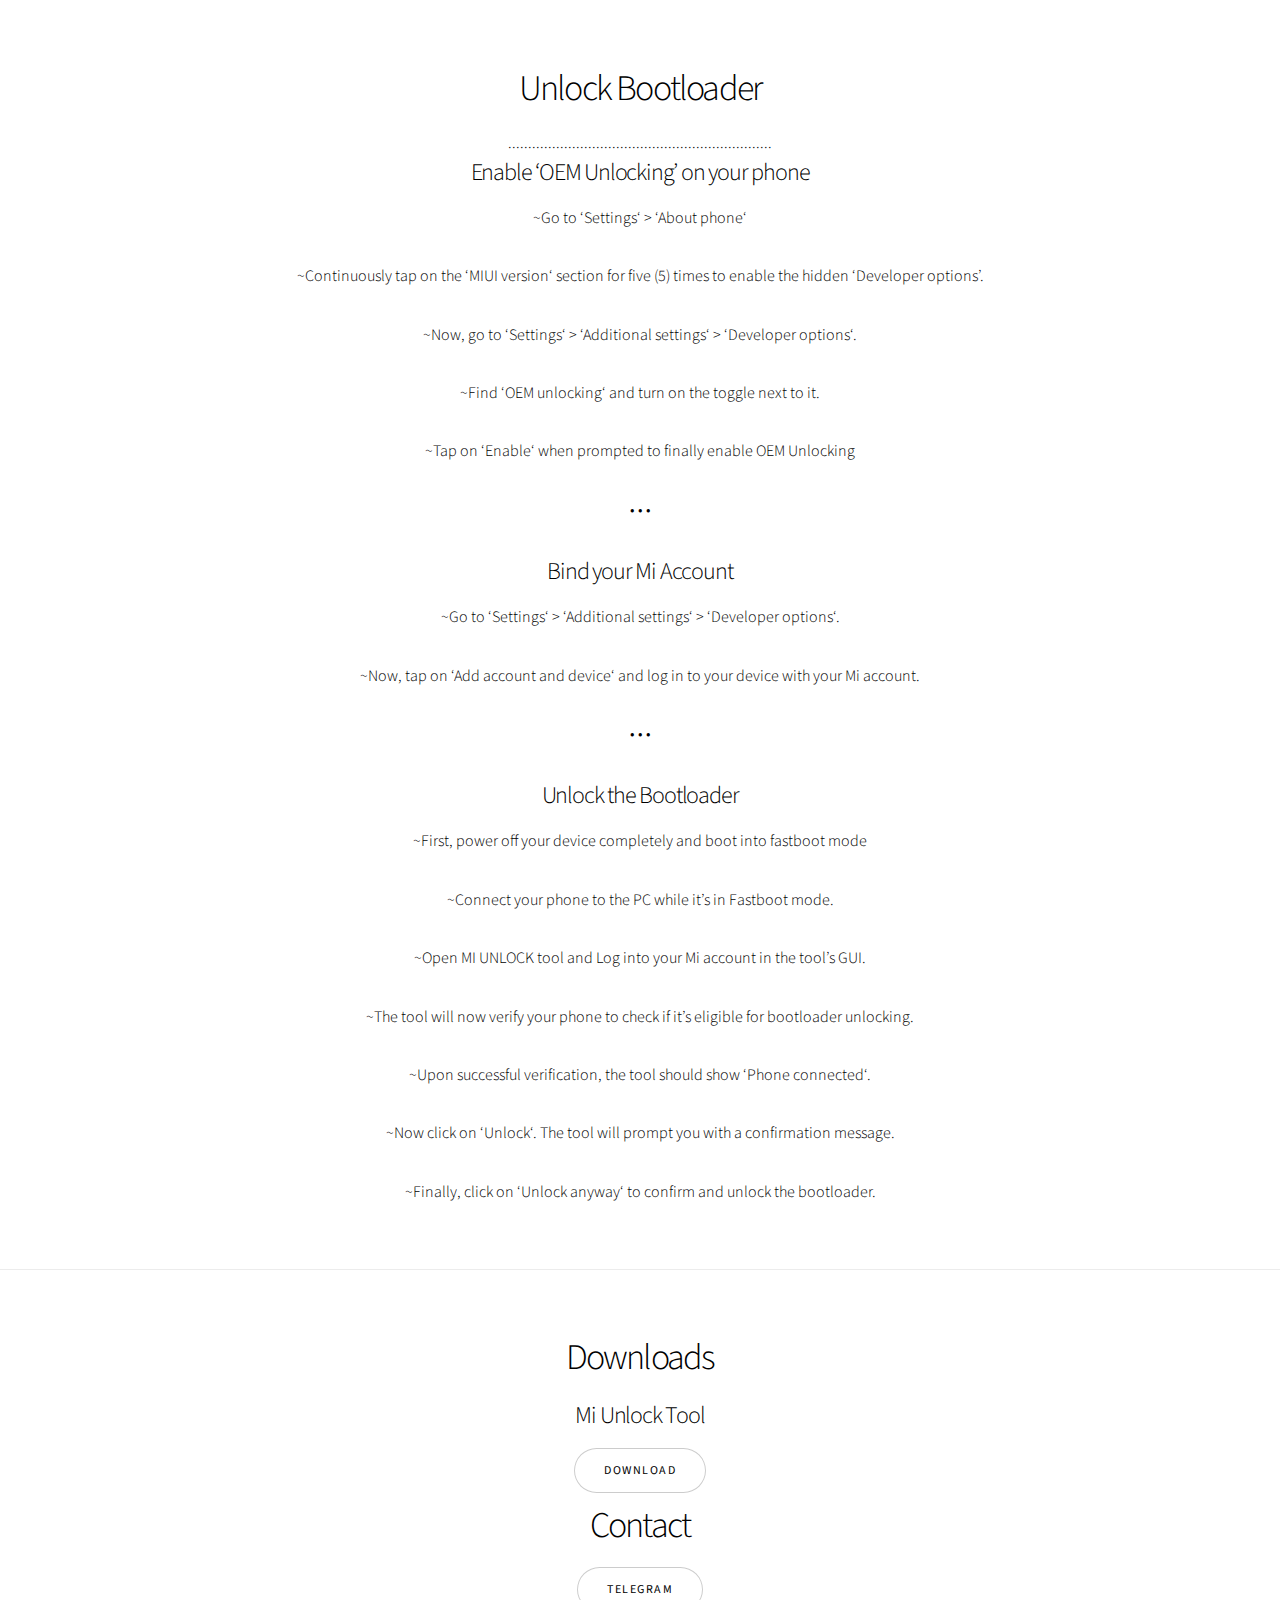
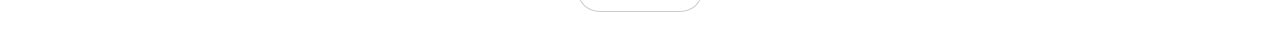
<file: guides/unlockbootloader.html>
<!DOCTYPE HTML>
<html>
	<head>
		<title>Unlock Bootloader</title>
		<meta charset="utf-8" />
		<meta name="viewport" content="width=device-width, initial-scale=1, user-scalable=no" />
		<link rel="stylesheet" href="assets/css/main.css" />
		<noscript><link rel="stylesheet" href="assets/css/noscript.css" /></noscript>
	</head>
	<body class="is-preload">


			<div id="wrapper" class="divided">


					<section class="wrapper style1 align-center">
						<div class="inner">
							<h2>Unlock Bootloader</h2>
 ..................................................................<br/>
<h3>Enable ‘OEM Unlocking’ on your phone</H3>

<p>~Go to ‘Settings‘ > ‘About phone‘</p>

<p>~Continuously tap on the ‘MIUI version‘ section for five (5) times to enable the hidden ‘Developer options’.</p>

<p>~Now, go to ‘Settings‘ > ‘Additional settings‘ > ‘Developer options‘.</p>

<p>~Find ‘OEM unlocking‘ and turn on the toggle next to it.</p>

<p>~Tap on ‘Enable‘ when prompted to finally enable OEM Unlocking</p>

<p> • • • </p>

<H3>Bind your Mi Account</h3>

<p>~Go to ‘Settings‘ > ‘Additional settings‘ > ‘Developer options‘.</p>

<p>~Now, tap on ‘Add account and device‘ and log in to your device with your Mi account.</p>

<p> • • • </p>

<h3>Unlock the Bootloader</h3>

<p>~First, power off your device completely and boot into fastboot mode</p>

<p>~Connect your phone to the PC while it’s in Fastboot mode.</p>

<p>~Open MI UNLOCK tool and Log into your Mi account in the tool’s GUI.</p>

<p>~The tool will now verify your phone to check if it’s eligible for bootloader unlocking.</p>

<p>~Upon successful verification, the tool should show ‘Phone connected‘.</p>

<p>~Now click on ‘Unlock‘. The tool will prompt you with a confirmation message.</p>

<p>~Finally, click on ‘Unlock anyway‘ to confirm and unlock the bootloader.</p>
						</div>
					</section>

					<section class="wrapper style1 align-center">
						<div class="inner">
							<h2>Downloads</h2>
						
								<section>
									<h3>Mi Unlock Tool </h3>
									<a href="https://drive.google.com/file/d/1TNfrKYefTlDcqlcvQrUF-3Mc37wSuzI7/view?usp=sharing" class="button">Download</a>
								</section>
                                                        
                                                        <h2>Contact</h2>
								<section>
									<a href="https://t.me/NubCat" class="button">Telegram</a>
								</section>		
				          		
						</div>
					</section>

				

			<script src="assets/js/jquery.min.js"></script>
			<script src="assets/js/jquery.scrollex.min.js"></script>
			<script src="assets/js/jquery.scrolly.min.js"></script>
			<script src="assets/js/browser.min.js"></script>
			<script src="assets/js/breakpoints.min.js"></script>
			<script src="assets/js/util.js"></script>
			<script src="assets/js/main.js"></script>

	</body>
</html>
</file>
<file: assets/css/noscript.css>
/*
	Forty by HTML5 UP
	html5up.net | @ajlkn
	Free for personal and commercial use under the CCA 3.0 license (html5up.net/license)
*/

/* Banner */

	body.is-preload #banner:after {
		opacity: 0.85;
	}

	body.is-preload #banner > .inner {
		-moz-filter: none;
		-webkit-filter: none;
		-ms-filter: none;
		filter: none;
		-moz-transform: none;
		-webkit-transform: none;
		-ms-transform: none;
		transform: none;
		opacity: 1;
	}
</file>
<file: guides/assets/css/noscript.css>
/*
	Story by HTML5 UP
	html5up.net | @ajlkn
	Free for personal and commercial use under the CCA 3.0 license (html5up.net/license)
*/

/* Banner (transitions) */

	.banner.onload-content-fade-up .content {
		-moz-transition: none;
		-webkit-transition: none;
		-ms-transition: none;
		transition: none;
	}

	body.is-preload .banner.onload-content-fade-up .content {
		-moz-transform: none;
		-webkit-transform: none;
		-ms-transform: none;
		transform: none;
		opacity: 1;
	}

	.banner.onload-content-fade-down .content {
		-moz-transition: none;
		-webkit-transition: none;
		-ms-transition: none;
		transition: none;
	}

	body.is-preload .banner.onload-content-fade-down .content {
		-moz-transform: none;
		-webkit-transform: none;
		-ms-transform: none;
		transform: none;
		opacity: 1;
	}

	.banner.onload-content-fade-left .content {
		-moz-transition: none;
		-webkit-transition: none;
		-ms-transition: none;
		transition: none;
	}

	body.is-preload .banner.onload-content-fade-left .content {
		-moz-transform: none;
		-webkit-transform: none;
		-ms-transform: none;
		transform: none;
		opacity: 1;
	}

	.banner.onload-content-fade-right .content {
		-moz-transition: none;
		-webkit-transition: none;
		-ms-transition: none;
		transition: none;
	}

	body.is-preload .banner.onload-content-fade-right .content {
		-moz-transform: none;
		-webkit-transform: none;
		-ms-transform: none;
		transform: none;
		opacity: 1;
	}

	.banner.onload-content-fade-in .content {
		-moz-transition: none;
		-webkit-transition: none;
		-ms-transition: none;
		transition: none;
	}

	body.is-preload .banner.onload-content-fade-in .content {
		-moz-transform: none;
		-webkit-transform: none;
		-ms-transform: none;
		transform: none;
		opacity: 1;
	}

	.banner.onload-image-fade-up .image {
		-moz-transition: none;
		-webkit-transition: none;
		-ms-transition: none;
		transition: none;
	}

		.banner.onload-image-fade-up .image img {
			-moz-transition: none;
			-webkit-transition: none;
			-ms-transition: none;
			transition: none;
		}

	body.is-preload .banner.onload-image-fade-up .image {
		-moz-transform: none;
		-webkit-transform: none;
		-ms-transform: none;
		transform: none;
		opacity: 1;
	}

		body.is-preload .banner.onload-image-fade-up .image img {
			opacity: 1;
		}

	.banner.onload-image-fade-down .image {
		-moz-transition: none;
		-webkit-transition: none;
		-ms-transition: none;
		transition: none;
	}

		.banner.onload-image-fade-down .image img {
			-moz-transition: none;
			-webkit-transition: none;
			-ms-transition: none;
			transition: none;
		}

	body.is-preload .banner.onload-image-fade-down .image {
		-moz-transform: none;
		-webkit-transform: none;
		-ms-transform: none;
		transform: none;
		opacity: 1;
	}

		body.is-preload .banner.onload-image-fade-down .image img {
			opacity: 1;
		}

	.banner.onload-image-fade-left .image {
		-moz-transition: none;
		-webkit-transition: none;
		-ms-transition: none;
		transition: none;
	}

		.banner.onload-image-fade-left .image img {
			-moz-transition: none;
			-webkit-transition: none;
			-ms-transition: none;
			transition: none;
		}

	body.is-preload .banner.onload-image-fade-left .image {
		-moz-transform: none;
		-webkit-transform: none;
		-ms-transform: none;
		transform: none;
		opacity: 1;
	}

		body.is-preload .banner.onload-image-fade-left .image img {
			opacity: 1;
		}

	.banner.onload-image-fade-right .image {
		-moz-transition: none;
		-webkit-transition: none;
		-ms-transition: none;
		transition: none;
	}

		.banner.onload-image-fade-right .image img {
			-moz-transition: none;
			-webkit-transition: none;
			-ms-transition: none;
			transition: none;
		}

	body.is-preload .banner.onload-image-fade-right .image {
		-moz-transform: none;
		-webkit-transform: none;
		-ms-transform: none;
		transform: none;
		opacity: 1;
	}

		body.is-preload .banner.onload-image-fade-right .image img {
			opacity: 1;
		}

	.banner.onload-image-fade-in .image img {
		-moz-transition: none;
		-webkit-transition: none;
		-ms-transition: none;
		transition: none;
	}

	body.is-preload .banner.onload-image-fade-in .image img {
		opacity: 1;
	}

	.banner.onscroll-content-fade-up .content {
		-moz-transition: none;
		-webkit-transition: none;
		-ms-transition: none;
		transition: none;
	}

	.banner.onscroll-content-fade-up.is-inactive .content {
		-moz-transform: none;
		-webkit-transform: none;
		-ms-transform: none;
		transform: none;
		opacity: 1;
	}

	.banner.onscroll-content-fade-down .content {
		-moz-transition: none;
		-webkit-transition: none;
		-ms-transition: none;
		transition: none;
	}

	.banner.onscroll-content-fade-down.is-inactive .content {
		-moz-transform: none;
		-webkit-transform: none;
		-ms-transform: none;
		transform: none;
		opacity: 1;
	}

	.banner.onscroll-content-fade-left .content {
		-moz-transition: none;
		-webkit-transition: none;
		-ms-transition: none;
		transition: none;
	}

	.banner.onscroll-content-fade-left.is-inactive .content {
		-moz-transform: none;
		-webkit-transform: none;
		-ms-transform: none;
		transform: none;
		opacity: 1;
	}

	.banner.onscroll-content-fade-right .content {
		-moz-transition: none;
		-webkit-transition: none;
		-ms-transition: none;
		transition: none;
	}

	.banner.onscroll-content-fade-right.is-inactive .content {
		-moz-transform: none;
		-webkit-transform: none;
		-ms-transform: none;
		transform: none;
		opacity: 1;
	}

	.banner.onscroll-content-fade-in .content {
		-moz-transition: none;
		-webkit-transition: none;
		-ms-transition: none;
		transition: none;
	}

	.banner.onscroll-content-fade-in.is-inactive .content {
		-moz-transform: none;
		-webkit-transform: none;
		-ms-transform: none;
		transform: none;
		opacity: 1;
	}

	.banner.onscroll-image-fade-up .image {
		-moz-transition: none;
		-webkit-transition: none;
		-ms-transition: none;
		transition: none;
	}

		.banner.onscroll-image-fade-up .image img {
			-moz-transition: none;
			-webkit-transition: none;
			-ms-transition: none;
			transition: none;
		}

	.banner.onscroll-image-fade-up.is-inactive .image {
		-moz-transform: none;
		-webkit-transform: none;
		-ms-transform: none;
		transform: none;
		opacity: 1;
	}

		.banner.onscroll-image-fade-up.is-inactive .image img {
			opacity: 1;
		}

	.banner.onscroll-image-fade-down .image {
		-moz-transition: none;
		-webkit-transition: none;
		-ms-transition: none;
		transition: none;
	}

		.banner.onscroll-image-fade-down .image img {
			-moz-transition: none;
			-webkit-transition: none;
			-ms-transition: none;
			transition: none;
		}

	.banner.onscroll-image-fade-down.is-inactive .image {
		-moz-transform: none;
		-webkit-transform: none;
		-ms-transform: none;
		transform: none;
		opacity: 1;
	}

		.banner.onscroll-image-fade-down.is-inactive .image img {
			opacity: 1;
		}

	.banner.onscroll-image-fade-left .image {
		-moz-transition: none;
		-webkit-transition: none;
		-ms-transition: none;
		transition: none;
	}

		.banner.onscroll-image-fade-left .image img {
			-moz-transition: none;
			-webkit-transition: none;
			-ms-transition: none;
			transition: none;
		}

	.banner.onscroll-image-fade-left.is-inactive .image {
		-moz-transform: none;
		-webkit-transform: none;
		-ms-transform: none;
		transform: none;
		opacity: 1;
	}

		.banner.onscroll-image-fade-left.is-inactive .image img {
			opacity: 1;
		}

	.banner.onscroll-image-fade-right .image {
		-moz-transition: none;
		-webkit-transition: none;
		-ms-transition: none;
		transition: none;
	}

		.banner.onscroll-image-fade-right .image img {
			-moz-transition: none;
			-webkit-transition: none;
			-ms-transition: none;
			transition: none;
		}

	.banner.onscroll-image-fade-right.is-inactive .image {
		-moz-transform: none;
		-webkit-transform: none;
		-ms-transform: none;
		transform: none;
		opacity: 1;
	}

		.banner.onscroll-image-fade-right.is-inactive .image img {
			opacity: 1;
		}

	.banner.onscroll-image-fade-in .image img {
		-moz-transition: none;
		-webkit-transition: none;
		-ms-transition: none;
		transition: none;
	}

	.banner.onscroll-image-fade-in.is-inactive .image img {
		opacity: 1;
	}
</file>
<file: assets/css/main.css>
@import url(fontawesome-all.min.css);
@import url("https://fonts.googleapis.com/css?family=Source+Sans+Pro:300,300italic,600,600italic");

/*
	Forty by HTML5 UP
	html5up.net | @ajlkn
	Free for personal and commercial use under the CCA 3.0 license (html5up.net/license)
*/

html, body, div, span, applet, object,
iframe, h1, h2, h3, h4, h5, h6, p, blockquote,
pre, a, abbr, acronym, address, big, cite,
code, del, dfn, em, img, ins, kbd, q, s, samp,
small, strike, strong, sub, sup, tt, var, b,
u, i, center, dl, dt, dd, ol, ul, li, fieldset,
form, label, legend, table, caption, tbody,
tfoot, thead, tr, th, td, article, aside,
canvas, details, embed, figure, figcaption,
footer, header, hgroup, menu, nav, output, ruby,
section, summary, time, mark, audio, video {
	margin: 0;
	padding: 0;
	border: 0;
	font-size: 100%;
	font: inherit;
	vertical-align: baseline;}

article, aside, details, figcaption, figure,
footer, header, hgroup, menu, nav, section {
	display: block;}

body {
	line-height: 1;
}

ol, ul {
	list-style: none;
}

blockquote, q {
	quotes: none;
}

	blockquote:before, blockquote:after, q:before, q:after {
		content: '';
		content: none;
	}

table {
	border-collapse: collapse;
	border-spacing: 0;
}

body {
	-webkit-text-size-adjust: none;
}

mark {
	background-color: transparent;
	color: inherit;
}

input::-moz-focus-inner {
	border: 0;
	padding: 0;
}

input, select, textarea {
	-moz-appearance: none;
	-webkit-appearance: none;
	-ms-appearance: none;
	appearance: none;
}

/* Basic */

	@-ms-viewport {
		width: device-width;
	}

	body {
		-ms-overflow-style: scrollbar;
	}

	@media screen and (max-width: 480px) {

		html, body {
			min-width: 320px;
		}

	}

	html {
		box-sizing: border-box;
	}

	*, *:before, *:after {
		box-sizing: inherit;
	}

	body {
		background: #242943;
	}

		body.is-preload *, body.is-preload *:before, body.is-preload *:after {
			-moz-animation: none !important;
			-webkit-animation: none !important;
			-ms-animation: none !important;
			animation: none !important;
			-moz-transition: none !important;
			-webkit-transition: none !important;
			-ms-transition: none !important;
			transition: none !important;
		}

/* Type */

	body, input, select, textarea {
		color: #ffffff;
		font-family: "Source Sans Pro", Helvetica, sans-serif;
		font-size: 17pt;
		font-weight: 300;
		letter-spacing: 0.025em;
		line-height: 1.65;
	}

		@media screen and (max-width: 1680px) {

			body, input, select, textarea {
				font-size: 14pt;
			}

		}

		@media screen and (max-width: 1280px) {

			body, input, select, textarea {
				font-size: 12pt;
			}

		}

		@media screen and (max-width: 360px) {

			body, input, select, textarea {
				font-size: 11pt;
			}

		}

	a {
		-moz-transition: color 0.2s ease-in-out, border-bottom-color 0.2s ease-in-out;
		-webkit-transition: color 0.2s ease-in-out, border-bottom-color 0.2s ease-in-out;
		-ms-transition: color 0.2s ease-in-out, border-bottom-color 0.2s ease-in-out;
		transition: color 0.2s ease-in-out, border-bottom-color 0.2s ease-in-out;
		border-bottom: dotted 1px;
		color: inherit;
		text-decoration: none;
	}

		a:hover {
			border-bottom-color: transparent;
			color: #9bf1ff !important;
		}

		a:active {
			color: #53e3fb !important;
		}

	strong, b {
		color: #ffffff;
		font-weight: 600;
	}

	em, i {
		font-style: italic;
	}

	p {
		margin: 0 0 2em 0;
	}

	h1, h2, h3, h4, h5, h6 {
		color: #ffffff;
		font-weight: 600;
		line-height: 1.65;
		margin: 0 0 1em 0;
	}

		h1 a, h2 a, h3 a, h4 a, h5 a, h6 a {
			color: inherit;
			border-bottom: 0;
		}

	h1 {
		font-size: 2.5em;
	}

	h2 {
		font-size: 1.75em;
	}

	h3 {
		font-size: 1.35em;
	}

	h4 {
		font-size: 1.1em;
	}

	h5 {
		font-size: 0.9em;
	}

	h6 {
		font-size: 0.7em;
	}

	@media screen and (max-width: 736px) {

		h1 {
			font-size: 2em;
		}

		h2 {
			font-size: 1.5em;
		}

		h3 {
			font-size: 1.25em;
		}

	}

	sub {
		font-size: 0.8em;
		position: relative;
		top: 0.5em;
	}

	sup {
		font-size: 0.8em;
		position: relative;
		top: -0.5em;
	}

	blockquote {
		border-left: solid 4px rgba(212, 212, 255, 0.1);
		font-style: italic;
		margin: 0 0 2em 0;
		padding: 0.5em 0 0.5em 2em;
	}

	code {
		background: rgba(212, 212, 255, 0.035);
		font-family: "Courier New", monospace;
		font-size: 0.9em;
		margin: 0 0.25em;
		padding: 0.25em 0.65em;
	}

	pre {
		-webkit-overflow-scrolling: touch;
		font-family: "Courier New", monospace;
		font-size: 0.9em;
		margin: 0 0 2em 0;
	}

		pre code {
			display: block;
			line-height: 1.75;
			padding: 1em 1.5em;
			overflow-x: auto;
		}

	hr {
		border: 0;
		border-bottom: solid 1px rgba(212, 212, 255, 0.1);
		margin: 2em 0;
	}

		hr.major {
			margin: 3em 0;
		}

	.align-left {
		text-align: left;
	}

	.align-center {
		text-align: center;
	}

	.align-right {
		text-align: right;
	}

/* Row */

	.row {
		display: flex;
		flex-wrap: wrap;
		box-sizing: border-box;
		align-items: stretch;
	}

		.row > * {
			box-sizing: border-box;
		}

		.row.gtr-uniform > * > :last-child {
			margin-bottom: 0;
		}

		.row.aln-left {
			justify-content: flex-start;
		}

		.row.aln-center {
			justify-content: center;
		}

		.row.aln-right {
			justify-content: flex-end;
		}

		.row.aln-top {
			align-items: flex-start;
		}

		.row.aln-middle {
			align-items: center;
		}

		.row.aln-bottom {
			align-items: flex-end;
		}

		.row > .imp {
			order: -1;
		}

		.row > .col-1 {
			width: 8.33333%;
		}

		.row > .off-1 {
			margin-left: 8.33333%;
		}

		.row > .col-2 {
			width: 16.66667%;
		}

		.row > .off-2 {
			margin-left: 16.66667%;
		}

		.row > .col-3 {
			width: 25%;
		}

		.row > .off-3 {
			margin-left: 25%;
		}

		.row > .col-4 {
			width: 33.33333%;
		}

		.row > .off-4 {
			margin-left: 33.33333%;
		}

		.row > .col-5 {
			width: 41.66667%;
		}

		.row > .off-5 {
			margin-left: 41.66667%;
		}

		.row > .col-6 {
			width: 50%;
		}

		.row > .off-6 {
			margin-left: 50%;
		}

		.row > .col-7 {
			width: 58.33333%;
		}

		.row > .off-7 {
			margin-left: 58.33333%;
		}

		.row > .col-8 {
			width: 66.66667%;
		}

		.row > .off-8 {
			margin-left: 66.66667%;
		}

		.row > .col-9 {
			width: 75%;
		}

		.row > .off-9 {
			margin-left: 75%;
		}

		.row > .col-10 {
			width: 83.33333%;
		}

		.row > .off-10 {
			margin-left: 83.33333%;
		}

		.row > .col-11 {
			width: 91.66667%;
		}

		.row > .off-11 {
			margin-left: 91.66667%;
		}

		.row > .col-12 {
			width: 100%;
		}

		.row > .off-12 {
			margin-left: 100%;
		}

		.row.gtr-0 {
			margin-top: 0;
			margin-left: 0em;
		}

			.row.gtr-0 > * {
				padding: 0 0 0 0em;
			}

			.row.gtr-0.gtr-uniform {
				margin-top: 0em;
			}

				.row.gtr-0.gtr-uniform > * {
					padding-top: 0em;
				}

		.row.gtr-25 {
			margin-top: 0;
			margin-left: -0.5em;
		}

			.row.gtr-25 > * {
				padding: 0 0 0 0.5em;
			}

			.row.gtr-25.gtr-uniform {
				margin-top: -0.5em;
			}

				.row.gtr-25.gtr-uniform > * {
					padding-top: 0.5em;
				}

		.row.gtr-50 {
			margin-top: 0;
			margin-left: -1em;
		}

			.row.gtr-50 > * {
				padding: 0 0 0 1em;
			}

			.row.gtr-50.gtr-uniform {
				margin-top: -1em;
			}

				.row.gtr-50.gtr-uniform > * {
					padding-top: 1em;
				}

		.row {
			margin-top: 0;
			margin-left: -2em;
		}

			.row > * {
				padding: 0 0 0 2em;
			}

			.row.gtr-uniform {
				margin-top: -2em;
			}

				.row.gtr-uniform > * {
					padding-top: 2em;
				}

		.row.gtr-150 {
			margin-top: 0;
			margin-left: -3em;
		}

			.row.gtr-150 > * {
				padding: 0 0 0 3em;
			}

			.row.gtr-150.gtr-uniform {
				margin-top: -3em;
			}

				.row.gtr-150.gtr-uniform > * {
					padding-top: 3em;
				}

		.row.gtr-200 {
			margin-top: 0;
			margin-left: -4em;
		}

			.row.gtr-200 > * {
				padding: 0 0 0 4em;
			}

			.row.gtr-200.gtr-uniform {
				margin-top: -4em;
			}

				.row.gtr-200.gtr-uniform > * {
					padding-top: 4em;
				}

		@media screen and (max-width: 1680px) {

			.row {
				display: flex;
				flex-wrap: wrap;
				box-sizing: border-box;
				align-items: stretch;
			}

				.row > * {
					box-sizing: border-box;
				}

				.row.gtr-uniform > * > :last-child {
					margin-bottom: 0;
				}

				.row.aln-left {
					justify-content: flex-start;
				}

				.row.aln-center {
					justify-content: center;
				}

				.row.aln-right {
					justify-content: flex-end;
				}

				.row.aln-top {
					align-items: flex-start;
				}

				.row.aln-middle {
					align-items: center;
				}

				.row.aln-bottom {
					align-items: flex-end;
				}

				.row > .imp-xlarge {
					order: -1;
				}

				.row > .col-1-xlarge {
					width: 8.33333%;
				}

				.row > .off-1-xlarge {
					margin-left: 8.33333%;
				}

				.row > .col-2-xlarge {
					width: 16.66667%;
				}

				.row > .off-2-xlarge {
					margin-left: 16.66667%;
				}

				.row > .col-3-xlarge {
					width: 25%;
				}

				.row > .off-3-xlarge {
					margin-left: 25%;
				}

				.row > .col-4-xlarge {
					width: 33.33333%;
				}

				.row > .off-4-xlarge {
					margin-left: 33.33333%;
				}

				.row > .col-5-xlarge {
					width: 41.66667%;
				}

				.row > .off-5-xlarge {
					margin-left: 41.66667%;
				}

				.row > .col-6-xlarge {
					width: 50%;
				}

				.row > .off-6-xlarge {
					margin-left: 50%;
				}

				.row > .col-7-xlarge {
					width: 58.33333%;
				}

				.row > .off-7-xlarge {
					margin-left: 58.33333%;
				}

				.row > .col-8-xlarge {
					width: 66.66667%;
				}

				.row > .off-8-xlarge {
					margin-left: 66.66667%;
				}

				.row > .col-9-xlarge {
					width: 75%;
				}

				.row > .off-9-xlarge {
					margin-left: 75%;
				}

				.row > .col-10-xlarge {
					width: 83.33333%;
				}

				.row > .off-10-xlarge {
					margin-left: 83.33333%;
				}

				.row > .col-11-xlarge {
					width: 91.66667%;
				}

				.row > .off-11-xlarge {
					margin-left: 91.66667%;
				}

				.row > .col-12-xlarge {
					width: 100%;
				}

				.row > .off-12-xlarge {
					margin-left: 100%;
				}

				.row.gtr-0 {
					margin-top: 0;
					margin-left: 0em;
				}

					.row.gtr-0 > * {
						padding: 0 0 0 0em;
					}

					.row.gtr-0.gtr-uniform {
						margin-top: 0em;
					}

						.row.gtr-0.gtr-uniform > * {
							padding-top: 0em;
						}

				.row.gtr-25 {
					margin-top: 0;
					margin-left: -0.5em;
				}

					.row.gtr-25 > * {
						padding: 0 0 0 0.5em;
					}

					.row.gtr-25.gtr-uniform {
						margin-top: -0.5em;
					}

						.row.gtr-25.gtr-uniform > * {
							padding-top: 0.5em;
						}

				.row.gtr-50 {
					margin-top: 0;
					margin-left: -1em;
				}

					.row.gtr-50 > * {
						padding: 0 0 0 1em;
					}

					.row.gtr-50.gtr-uniform {
						margin-top: -1em;
					}

						.row.gtr-50.gtr-uniform > * {
							padding-top: 1em;
						}

				.row {
					margin-top: 0;
					margin-left: -2em;
				}

					.row > * {
						padding: 0 0 0 2em;
					}

					.row.gtr-uniform {
						margin-top: -2em;
					}

						.row.gtr-uniform > * {
							padding-top: 2em;
						}

				.row.gtr-150 {
					margin-top: 0;
					margin-left: -3em;
				}

					.row.gtr-150 > * {
						padding: 0 0 0 3em;
					}

					.row.gtr-150.gtr-uniform {
						margin-top: -3em;
					}

						.row.gtr-150.gtr-uniform > * {
							padding-top: 3em;
						}

				.row.gtr-200 {
					margin-top: 0;
					margin-left: -4em;
				}

					.row.gtr-200 > * {
						padding: 0 0 0 4em;
					}

					.row.gtr-200.gtr-uniform {
						margin-top: -4em;
					}

						.row.gtr-200.gtr-uniform > * {
							padding-top: 4em;
						}

		}

		@media screen and (max-width: 1280px) {

			.row {
				display: flex;
				flex-wrap: wrap;
				box-sizing: border-box;
				align-items: stretch;
			}

				.row > * {
					box-sizing: border-box;
				}

				.row.gtr-uniform > * > :last-child {
					margin-bottom: 0;
				}

				.row.aln-left {
					justify-content: flex-start;
				}

				.row.aln-center {
					justify-content: center;
				}

				.row.aln-right {
					justify-content: flex-end;
				}

				.row.aln-top {
					align-items: flex-start;
				}

				.row.aln-middle {
					align-items: center;
				}

				.row.aln-bottom {
					align-items: flex-end;
				}

				.row > .imp-large {
					order: -1;
				}

				.row > .col-1-large {
					width: 8.33333%;
				}

				.row > .off-1-large {
					margin-left: 8.33333%;
				}

				.row > .col-2-large {
					width: 16.66667%;
				}

				.row > .off-2-large {
					margin-left: 16.66667%;
				}

				.row > .col-3-large {
					width: 25%;
				}

				.row > .off-3-large {
					margin-left: 25%;
				}

				.row > .col-4-large {
					width: 33.33333%;
				}

				.row > .off-4-large {
					margin-left: 33.33333%;
				}

				.row > .col-5-large {
					width: 41.66667%;
				}

				.row > .off-5-large {
					margin-left: 41.66667%;
				}

				.row > .col-6-large {
					width: 50%;
				}

				.row > .off-6-large {
					margin-left: 50%;
				}

				.row > .col-7-large {
					width: 58.33333%;
				}

				.row > .off-7-large {
					margin-left: 58.33333%;
				}

				.row > .col-8-large {
					width: 66.66667%;
				}

				.row > .off-8-large {
					margin-left: 66.66667%;
				}

				.row > .col-9-large {
					width: 75%;
				}

				.row > .off-9-large {
					margin-left: 75%;
				}

				.row > .col-10-large {
					width: 83.33333%;
				}

				.row > .off-10-large {
					margin-left: 83.33333%;
				}

				.row > .col-11-large {
					width: 91.66667%;
				}

				.row > .off-11-large {
					margin-left: 91.66667%;
				}

				.row > .col-12-large {
					width: 100%;
				}

				.row > .off-12-large {
					margin-left: 100%;
				}

				.row.gtr-0 {
					margin-top: 0;
					margin-left: 0em;
				}

					.row.gtr-0 > * {
						padding: 0 0 0 0em;
					}

					.row.gtr-0.gtr-uniform {
						margin-top: 0em;
					}

						.row.gtr-0.gtr-uniform > * {
							padding-top: 0em;
						}

				.row.gtr-25 {
					margin-top: 0;
					margin-left: -0.375em;
				}

					.row.gtr-25 > * {
						padding: 0 0 0 0.375em;
					}

					.row.gtr-25.gtr-uniform {
						margin-top: -0.375em;
					}

						.row.gtr-25.gtr-uniform > * {
							padding-top: 0.375em;
						}

				.row.gtr-50 {
					margin-top: 0;
					margin-left: -0.75em;
				}

					.row.gtr-50 > * {
						padding: 0 0 0 0.75em;
					}

					.row.gtr-50.gtr-uniform {
						margin-top: -0.75em;
					}

						.row.gtr-50.gtr-uniform > * {
							padding-top: 0.75em;
						}

				.row {
					margin-top: 0;
					margin-left: -1.5em;
				}

					.row > * {
						padding: 0 0 0 1.5em;
					}

					.row.gtr-uniform {
						margin-top: -1.5em;
					}

						.row.gtr-uniform > * {
							padding-top: 1.5em;
						}

				.row.gtr-150 {
					margin-top: 0;
					margin-left: -2.25em;
				}

					.row.gtr-150 > * {
						padding: 0 0 0 2.25em;
					}

					.row.gtr-150.gtr-uniform {
						margin-top: -2.25em;
					}

						.row.gtr-150.gtr-uniform > * {
							padding-top: 2.25em;
						}

				.row.gtr-200 {
					margin-top: 0;
					margin-left: -3em;
				}

					.row.gtr-200 > * {
						padding: 0 0 0 3em;
					}

					.row.gtr-200.gtr-uniform {
						margin-top: -3em;
					}

						.row.gtr-200.gtr-uniform > * {
							padding-top: 3em;
						}

		}

		@media screen and (max-width: 980px) {

			.row {
				display: flex;
				flex-wrap: wrap;
				box-sizing: border-box;
				align-items: stretch;
			}

				.row > * {
					box-sizing: border-box;
				}

				.row.gtr-uniform > * > :last-child {
					margin-bottom: 0;
				}

				.row.aln-left {
					justify-content: flex-start;
				}

				.row.aln-center {
					justify-content: center;
				}

				.row.aln-right {
					justify-content: flex-end;
				}

				.row.aln-top {
					align-items: flex-start;
				}

				.row.aln-middle {
					align-items: center;
				}

				.row.aln-bottom {
					align-items: flex-end;
				}

				.row > .imp-medium {
					order: -1;
				}

				.row > .col-1-medium {
					width: 8.33333%;
				}

				.row > .off-1-medium {
					margin-left: 8.33333%;
				}

				.row > .col-2-medium {
					width: 16.66667%;
				}

				.row > .off-2-medium {
					margin-left: 16.66667%;
				}

				.row > .col-3-medium {
					width: 25%;
				}

				.row > .off-3-medium {
					margin-left: 25%;
				}

				.row > .col-4-medium {
					width: 33.33333%;
				}

				.row > .off-4-medium {
					margin-left: 33.33333%;
				}

				.row > .col-5-medium {
					width: 41.66667%;
				}

				.row > .off-5-medium {
					margin-left: 41.66667%;
				}

				.row > .col-6-medium {
					width: 50%;
				}

				.row > .off-6-medium {
					margin-left: 50%;
				}

				.row > .col-7-medium {
					width: 58.33333%;
				}

				.row > .off-7-medium {
					margin-left: 58.33333%;
				}

				.row > .col-8-medium {
					width: 66.66667%;
				}

				.row > .off-8-medium {
					margin-left: 66.66667%;
				}

				.row > .col-9-medium {
					width: 75%;
				}

				.row > .off-9-medium {
					margin-left: 75%;
				}

				.row > .col-10-medium {
					width: 83.33333%;
				}

				.row > .off-10-medium {
					margin-left: 83.33333%;
				}

				.row > .col-11-medium {
					width: 91.66667%;
				}

				.row > .off-11-medium {
					margin-left: 91.66667%;
				}

				.row > .col-12-medium {
					width: 100%;
				}

				.row > .off-12-medium {
					margin-left: 100%;
				}

				.row.gtr-0 {
					margin-top: 0;
					margin-left: 0em;
				}

					.row.gtr-0 > * {
						padding: 0 0 0 0em;
					}

					.row.gtr-0.gtr-uniform {
						margin-top: 0em;
					}

						.row.gtr-0.gtr-uniform > * {
							padding-top: 0em;
						}

				.row.gtr-25 {
					margin-top: 0;
					margin-left: -0.375em;
				}

					.row.gtr-25 > * {
						padding: 0 0 0 0.375em;
					}

					.row.gtr-25.gtr-uniform {
						margin-top: -0.375em;
					}

						.row.gtr-25.gtr-uniform > * {
							padding-top: 0.375em;
						}

				.row.gtr-50 {
					margin-top: 0;
					margin-left: -0.75em;
				}

					.row.gtr-50 > * {
						padding: 0 0 0 0.75em;
					}

					.row.gtr-50.gtr-uniform {
						margin-top: -0.75em;
					}

						.row.gtr-50.gtr-uniform > * {
							padding-top: 0.75em;
						}

				.row {
					margin-top: 0;
					margin-left: -1.5em;
				}

					.row > * {
						padding: 0 0 0 1.5em;
					}

					.row.gtr-uniform {
						margin-top: -1.5em;
					}

						.row.gtr-uniform > * {
							padding-top: 1.5em;
						}

				.row.gtr-150 {
					margin-top: 0;
					margin-left: -2.25em;
				}

					.row.gtr-150 > * {
						padding: 0 0 0 2.25em;
					}

					.row.gtr-150.gtr-uniform {
						margin-top: -2.25em;
					}

						.row.gtr-150.gtr-uniform > * {
							padding-top: 2.25em;
						}

				.row.gtr-200 {
					margin-top: 0;
					margin-left: -3em;
				}

					.row.gtr-200 > * {
						padding: 0 0 0 3em;
					}

					.row.gtr-200.gtr-uniform {
						margin-top: -3em;
					}

						.row.gtr-200.gtr-uniform > * {
							padding-top: 3em;
						}

		}

		@media screen and (max-width: 736px) {

			.row {
				display: flex;
				flex-wrap: wrap;
				box-sizing: border-box;
				align-items: stretch;
			}

				.row > * {
					box-sizing: border-box;
				}

				.row.gtr-uniform > * > :last-child {
					margin-bottom: 0;
				}

				.row.aln-left {
					justify-content: flex-start;
				}

				.row.aln-center {
					justify-content: center;
				}

				.row.aln-right {
					justify-content: flex-end;
				}

				.row.aln-top {
					align-items: flex-start;
				}

				.row.aln-middle {
					align-items: center;
				}

				.row.aln-bottom {
					align-items: flex-end;
				}

				.row > .imp-small {
					order: -1;
				}

				.row > .col-1-small {
					width: 8.33333%;
				}

				.row > .off-1-small {
					margin-left: 8.33333%;
				}

				.row > .col-2-small {
					width: 16.66667%;
				}

				.row > .off-2-small {
					margin-left: 16.66667%;
				}

				.row > .col-3-small {
					width: 25%;
				}

				.row > .off-3-small {
					margin-left: 25%;
				}

				.row > .col-4-small {
					width: 33.33333%;
				}

				.row > .off-4-small {
					margin-left: 33.33333%;
				}

				.row > .col-5-small {
					width: 41.66667%;
				}

				.row > .off-5-small {
					margin-left: 41.66667%;
				}

				.row > .col-6-small {
					width: 50%;
				}

				.row > .off-6-small {
					margin-left: 50%;
				}

				.row > .col-7-small {
					width: 58.33333%;
				}

				.row > .off-7-small {
					margin-left: 58.33333%;
				}

				.row > .col-8-small {
					width: 66.66667%;
				}

				.row > .off-8-small {
					margin-left: 66.66667%;
				}

				.row > .col-9-small {
					width: 75%;
				}

				.row > .off-9-small {
					margin-left: 75%;
				}

				.row > .col-10-small {
					width: 83.33333%;
				}

				.row > .off-10-small {
					margin-left: 83.33333%;
				}

				.row > .col-11-small {
					width: 91.66667%;
				}

				.row > .off-11-small {
					margin-left: 91.66667%;
				}

				.row > .col-12-small {
					width: 100%;
				}

				.row > .off-12-small {
					margin-left: 100%;
				}

				.row.gtr-0 {
					margin-top: 0;
					margin-left: 0em;
				}

					.row.gtr-0 > * {
						padding: 0 0 0 0em;
					}

					.row.gtr-0.gtr-uniform {
						margin-top: 0em;
					}

						.row.gtr-0.gtr-uniform > * {
							padding-top: 0em;
						}

				.row.gtr-25 {
					margin-top: 0;
					margin-left: -0.3125em;
				}

					.row.gtr-25 > * {
						padding: 0 0 0 0.3125em;
					}

					.row.gtr-25.gtr-uniform {
						margin-top: -0.3125em;
					}

						.row.gtr-25.gtr-uniform > * {
							padding-top: 0.3125em;
						}

				.row.gtr-50 {
					margin-top: 0;
					margin-left: -0.625em;
				}

					.row.gtr-50 > * {
						padding: 0 0 0 0.625em;
					}

					.row.gtr-50.gtr-uniform {
						margin-top: -0.625em;
					}

						.row.gtr-50.gtr-uniform > * {
							padding-top: 0.625em;
						}

				.row {
					margin-top: 0;
					margin-left: -1.25em;
				}

					.row > * {
						padding: 0 0 0 1.25em;
					}

					.row.gtr-uniform {
						margin-top: -1.25em;
					}

						.row.gtr-uniform > * {
							padding-top: 1.25em;
						}

				.row.gtr-150 {
					margin-top: 0;
					margin-left: -1.875em;
				}

					.row.gtr-150 > * {
						padding: 0 0 0 1.875em;
					}

					.row.gtr-150.gtr-uniform {
						margin-top: -1.875em;
					}

						.row.gtr-150.gtr-uniform > * {
							padding-top: 1.875em;
						}

				.row.gtr-200 {
					margin-top: 0;
					margin-left: -2.5em;
				}

					.row.gtr-200 > * {
						padding: 0 0 0 2.5em;
					}

					.row.gtr-200.gtr-uniform {
						margin-top: -2.5em;
					}

						.row.gtr-200.gtr-uniform > * {
							padding-top: 2.5em;
						}

		}

		@media screen and (max-width: 480px) {

			.row {
				display: flex;
				flex-wrap: wrap;
				box-sizing: border-box;
				align-items: stretch;
			}

				.row > * {
					box-sizing: border-box;
				}

				.row.gtr-uniform > * > :last-child {
					margin-bottom: 0;
				}

				.row.aln-left {
					justify-content: flex-start;
				}

				.row.aln-center {
					justify-content: center;
				}

				.row.aln-right {
					justify-content: flex-end;
				}

				.row.aln-top {
					align-items: flex-start;
				}

				.row.aln-middle {
					align-items: center;
				}

				.row.aln-bottom {
					align-items: flex-end;
				}

				.row > .imp-xsmall {
					order: -1;
				}

				.row > .col-1-xsmall {
					width: 8.33333%;
				}

				.row > .off-1-xsmall {
					margin-left: 8.33333%;
				}

				.row > .col-2-xsmall {
					width: 16.66667%;
				}

				.row > .off-2-xsmall {
					margin-left: 16.66667%;
				}

				.row > .col-3-xsmall {
					width: 25%;
				}

				.row > .off-3-xsmall {
					margin-left: 25%;
				}

				.row > .col-4-xsmall {
					width: 33.33333%;
				}

				.row > .off-4-xsmall {
					margin-left: 33.33333%;
				}

				.row > .col-5-xsmall {
					width: 41.66667%;
				}

				.row > .off-5-xsmall {
					margin-left: 41.66667%;
				}

				.row > .col-6-xsmall {
					width: 50%;
				}

				.row > .off-6-xsmall {
					margin-left: 50%;
				}

				.row > .col-7-xsmall {
					width: 58.33333%;
				}

				.row > .off-7-xsmall {
					margin-left: 58.33333%;
				}

				.row > .col-8-xsmall {
					width: 66.66667%;
				}

				.row > .off-8-xsmall {
					margin-left: 66.66667%;
				}

				.row > .col-9-xsmall {
					width: 75%;
				}

				.row > .off-9-xsmall {
					margin-left: 75%;
				}

				.row > .col-10-xsmall {
					width: 83.33333%;
				}

				.row > .off-10-xsmall {
					margin-left: 83.33333%;
				}

				.row > .col-11-xsmall {
					width: 91.66667%;
				}

				.row > .off-11-xsmall {
					margin-left: 91.66667%;
				}

				.row > .col-12-xsmall {
					width: 100%;
				}

				.row > .off-12-xsmall {
					margin-left: 100%;
				}

				.row.gtr-0 {
					margin-top: 0;
					margin-left: 0em;
				}

					.row.gtr-0 > * {
						padding: 0 0 0 0em;
					}

					.row.gtr-0.gtr-uniform {
						margin-top: 0em;
					}

						.row.gtr-0.gtr-uniform > * {
							padding-top: 0em;
						}

				.row.gtr-25 {
					margin-top: 0;
					margin-left: -0.3125em;
				}

					.row.gtr-25 > * {
						padding: 0 0 0 0.3125em;
					}

					.row.gtr-25.gtr-uniform {
						margin-top: -0.3125em;
					}

						.row.gtr-25.gtr-uniform > * {
							padding-top: 0.3125em;
						}

				.row.gtr-50 {
					margin-top: 0;
					margin-left: -0.625em;
				}

					.row.gtr-50 > * {
						padding: 0 0 0 0.625em;
					}

					.row.gtr-50.gtr-uniform {
						margin-top: -0.625em;
					}

						.row.gtr-50.gtr-uniform > * {
							padding-top: 0.625em;
						}

				.row {
					margin-top: 0;
					margin-left: -1.25em;
				}

					.row > * {
						padding: 0 0 0 1.25em;
					}

					.row.gtr-uniform {
						margin-top: -1.25em;
					}

						.row.gtr-uniform > * {
							padding-top: 1.25em;
						}

				.row.gtr-150 {
					margin-top: 0;
					margin-left: -1.875em;
				}

					.row.gtr-150 > * {
						padding: 0 0 0 1.875em;
					}

					.row.gtr-150.gtr-uniform {
						margin-top: -1.875em;
					}

						.row.gtr-150.gtr-uniform > * {
							padding-top: 1.875em;
						}

				.row.gtr-200 {
					margin-top: 0;
					margin-left: -2.5em;
				}

					.row.gtr-200 > * {
						padding: 0 0 0 2.5em;
					}

					.row.gtr-200.gtr-uniform {
						margin-top: -2.5em;
					}

						.row.gtr-200.gtr-uniform > * {
							padding-top: 2.5em;
						}

		}

/* Section/Article */

	section.special, article.special {
		text-align: center;
	}

	header.major {
		width: -moz-max-content;
		width: -webkit-max-content;
		width: -ms-max-content;
		width: max-content;
		margin-bottom: 2em;
	}

		header.major > :first-child {
			margin-bottom: 0;
			width: calc(100% + 0.5em);
		}

			header.major > :first-child:after {
				content: '';
				background-color: #ffffff;
				display: block;
				height: 2px;
				margin: 0.325em 0 0.5em 0;
				width: 100%;
			}

		header.major > p {
			font-size: 0.7em;
			font-weight: 600;
			letter-spacing: 0.25em;
			margin-bottom: 0;
			text-transform: uppercase;
		}

		body.is-ie header.major > :first-child:after {
			max-width: 9em;
		}

		body.is-ie header.major > h1:after {
			max-width: 100% !important;
		}

	@media screen and (max-width: 736px) {

		header.major > p br {
			display: none;
		}

	}

/* Form */

	form {
		margin: 0 0 2em 0;
	}

		form > :last-child {
			margin-bottom: 0;
		}

		form > .fields {
			display: -moz-flex;
			display: -webkit-flex;
			display: -ms-flex;
			display: flex;
			-moz-flex-wrap: wrap;
			-webkit-flex-wrap: wrap;
			-ms-flex-wrap: wrap;
			flex-wrap: wrap;
			width: calc(100% + 3em);
			margin: -1.5em 0 2em -1.5em;
		}

			form > .fields > .field {
				-moz-flex-grow: 0;
				-webkit-flex-grow: 0;
				-ms-flex-grow: 0;
				flex-grow: 0;
				-moz-flex-shrink: 0;
				-webkit-flex-shrink: 0;
				-ms-flex-shrink: 0;
				flex-shrink: 0;
				padding: 1.5em 0 0 1.5em;
				width: calc(100% - 1.5em);
			}

				form > .fields > .field.half {
					width: calc(50% - 0.75em);
				}

				form > .fields > .field.third {
					width: calc(100%/3 - 0.5em);
				}

				form > .fields > .field.quarter {
					width: calc(25% - 0.375em);
				}

		@media screen and (max-width: 480px) {

			form > .fields {
				width: calc(100% + 3em);
				margin: -1.5em 0 2em -1.5em;
			}

				form > .fields > .field {
					padding: 1.5em 0 0 1.5em;
					width: calc(100% - 1.5em);
				}

					form > .fields > .field.half {
						width: calc(100% - 1.5em);
					}

					form > .fields > .field.third {
						width: calc(100% - 1.5em);
					}

					form > .fields > .field.quarter {
						width: calc(100% - 1.5em);
					}

		}

	label {
		color: #ffffff;
		display: block;
		font-size: 0.8em;
		font-weight: 600;
		letter-spacing: 0.25em;
		margin: 0 0 1em 0;
		text-transform: uppercase;
	}

	input[type="text"],
	input[type="password"],
	input[type="email"],
	input[type="tel"],
	input[type="search"],
	input[type="url"],
	select,
	textarea {
		-moz-appearance: none;
		-webkit-appearance: none;
		-ms-appearance: none;
		appearance: none;
		background: rgba(212, 212, 255, 0.035);
		border: none;
		border-radius: 0;
		color: inherit;
		display: block;
		outline: 0;
		padding: 0 1em;
		text-decoration: none;
		width: 100%;
	}

		input[type="text"]:invalid,
		input[type="password"]:invalid,
		input[type="email"]:invalid,
		input[type="tel"]:invalid,
		input[type="search"]:invalid,
		input[type="url"]:invalid,
		select:invalid,
		textarea:invalid {
			box-shadow: none;
		}

		input[type="text"]:focus,
		input[type="password"]:focus,
		input[type="email"]:focus,
		input[type="tel"]:focus,
		input[type="search"]:focus,
		input[type="url"]:focus,
		select:focus,
		textarea:focus {
			border-color: #9bf1ff;
			box-shadow: 0 0 0 2px #9bf1ff;
		}

	select {
		background-image: url("data:image/svg+xml;charset=utf8,%3Csvg xmlns='http://www.w3.org/2000/svg' width='40' height='40' preserveAspectRatio='none' viewBox='0 0 40 40'%3E%3Cpath d='M9.4,12.3l10.4,10.4l10.4-10.4c0.2-0.2,0.5-0.4,0.9-0.4c0.3,0,0.6,0.1,0.9,0.4l3.3,3.3c0.2,0.2,0.4,0.5,0.4,0.9 c0,0.4-0.1,0.6-0.4,0.9L20.7,31.9c-0.2,0.2-0.5,0.4-0.9,0.4c-0.3,0-0.6-0.1-0.9-0.4L4.3,17.3c-0.2-0.2-0.4-0.5-0.4-0.9 c0-0.4,0.1-0.6,0.4-0.9l3.3-3.3c0.2-0.2,0.5-0.4,0.9-0.4S9.1,12.1,9.4,12.3z' fill='rgba(212, 212, 255, 0.1)' /%3E%3C/svg%3E");
		background-size: 1.25rem;
		background-repeat: no-repeat;
		background-position: calc(100% - 1rem) center;
		height: 2.75em;
		padding-right: 2.75em;
		text-overflow: ellipsis;
	}

		select option {
			color: #ffffff;
			background: #242943;
		}

		select:focus::-ms-value {
			background-color: transparent;
		}

		select::-ms-expand {
			display: none;
		}

	input[type="text"],
	input[type="password"],
	input[type="email"],
	input[type="tel"],
	input[type="search"],
	input[type="url"],
	select {
		height: 2.75em;
	}

	textarea {
		padding: 0.75em 1em;
	}

	input[type="checkbox"],
	input[type="radio"] {
		-moz-appearance: none;
		-webkit-appearance: none;
		-ms-appearance: none;
		appearance: none;
		display: block;
		float: left;
		margin-right: -2em;
		opacity: 0;
		width: 1em;
		z-index: -1;
	}

		input[type="checkbox"] + label,
		input[type="radio"] + label {
			text-decoration: none;
			color: #ffffff;
			cursor: pointer;
			display: inline-block;
			font-weight: 300;
			padding-left: 2.65em;
			padding-right: 0.75em;
			position: relative;
		}

			input[type="checkbox"] + label:before,
			input[type="radio"] + label:before {
				-moz-osx-font-smoothing: grayscale;
				-webkit-font-smoothing: antialiased;
				display: inline-block;
				font-style: normal;
				font-variant: normal;
				text-rendering: auto;
				line-height: 1;
				text-transform: none !important;
				font-family: 'Font Awesome 5 Free';
				font-weight: 900;
			}

			input[type="checkbox"] + label:before,
			input[type="radio"] + label:before {
				background: rgba(212, 212, 255, 0.035);
				content: '';
				display: inline-block;
				font-size: 0.8em;
				height: 2.0625em;
				left: 0;
				letter-spacing: 0;
				line-height: 2.0625em;
				position: absolute;
				text-align: center;
				top: 0;
				width: 2.0625em;
			}

		input[type="checkbox"]:checked + label:before,
		input[type="radio"]:checked + label:before {
			background: #ffffff;
			border-color: #9bf1ff;
			content: '\f00c';
			color: #242943;
		}

		input[type="checkbox"]:focus + label:before,
		input[type="radio"]:focus + label:before {
			box-shadow: 0 0 0 2px #9bf1ff;
		}

	input[type="radio"] + label:before {
		border-radius: 100%;
	}

	::-webkit-input-placeholder {
		color: rgba(244, 244, 255, 0.2) !important;
		opacity: 1.0;
	}

	:-moz-placeholder {
		color: rgba(244, 244, 255, 0.2) !important;
		opacity: 1.0;
	}

	::-moz-placeholder {
		color: rgba(244, 244, 255, 0.2) !important;
		opacity: 1.0;
	}

	:-ms-input-placeholder {
		color: rgba(244, 244, 255, 0.2) !important;
		opacity: 1.0;
	}

/* Box */

	.box {
		border: solid 1px rgba(212, 212, 255, 0.1);
		margin-bottom: 2em;
		padding: 1.5em;
	}

		.box > :last-child,
		.box > :last-child > :last-child,
		.box > :last-child > :last-child > :last-child {
			margin-bottom: 0;
		}

		.box.alt {
			border: 0;
			border-radius: 0;
			padding: 0;
		}

/* Icon */

	.icon {
		text-decoration: none;
		border-bottom: none;
		position: relative;
	}

		.icon:before {
			-moz-osx-font-smoothing: grayscale;
			-webkit-font-smoothing: antialiased;
			display: inline-block;
			font-style: normal;
			font-variant: normal;
			text-rendering: auto;
			line-height: 1;
			text-transform: none !important;
			font-family: 'Font Awesome 5 Free';
			font-weight: 400;
		}

		.icon > .label {
			display: none;
		}

		.icon:before {
			line-height: inherit;
		}

		.icon.solid:before {
			font-weight: 900;
		}

		.icon.brands:before {
			font-family: 'Font Awesome 5 Brands';
		}

		.icon.alt:before {
			background-color: #ffffff;
			border-radius: 100%;
			color: #242943;
			display: inline-block;
			height: 2em;
			line-height: 2em;
			text-align: center;
			width: 2em;
		}

	a.icon.alt:before {
		-moz-transition: background-color 0.2s ease-in-out;
		-webkit-transition: background-color 0.2s ease-in-out;
		-ms-transition: background-color 0.2s ease-in-out;
		transition: background-color 0.2s ease-in-out;
	}

	a.icon.alt:hover:before {
		background-color: #6fc3df;
	}

	a.icon.alt:active:before {
		background-color: #37a6cb;
	}

/* Image */

	.image {
		border: 0;
		display: inline-block;
		position: relative;
	}

		.image img {
			display: block;
		}

		.image.left, .image.right {
			max-width: 30%;
		}

			.image.left img, .image.right img {
				width: 100%;
			}

		.image.left {
			float: left;
			margin: 0 1.5em 1.25em 0;
			top: 0.25em;
		}

		.image.right {
			float: right;
			margin: 0 0 1.25em 1.5em;
			top: 0.25em;
		}

		.image.fit {
			display: block;
			margin: 0 0 2em 0;
			width: 100%;
		}

			.image.fit img {
				width: 100%;
			}

		.image.main {
			display: block;
			margin: 2.5em 0;
			width: 100%;
		}

			.image.main img {
				width: 100%;
			}

			@media screen and (max-width: 736px) {

				.image.main {
					margin: 1.5em 0;
				}

			}

/* List */

	ol {
		list-style: decimal;
		margin: 0 0 2em 0;
		padding-left: 1.25em;
	}

		ol li {
			padding-left: 0.25em;
		}

	ul {
		list-style: disc;
		margin: 0 0 2em 0;
		padding-left: 1em;
	}

		ul li {
			padding-left: 0.5em;
		}

		ul.alt {
			list-style: none;
			padding-left: 0;
		}

			ul.alt li {
				border-top: solid 1px rgba(212, 212, 255, 0.1);
				padding: 0.5em 0;
			}

				ul.alt li:first-child {
					border-top: 0;
					padding-top: 0;
				}

	dl {
		margin: 0 0 2em 0;
	}

		dl dt {
			display: block;
			font-weight: 600;
			margin: 0 0 1em 0;
		}

		dl dd {
			margin-left: 2em;
		}

/* Actions */

	ul.actions {
		display: -moz-flex;
		display: -webkit-flex;
		display: -ms-flex;
		display: flex;
		cursor: default;
		list-style: none;
		margin-left: -1em;
		padding-left: 0;
	}

		ul.actions li {
			padding: 0 0 0 1em;
			vertical-align: middle;
		}

		ul.actions.special {
			-moz-justify-content: center;
			-webkit-justify-content: center;
			-ms-justify-content: center;
			justify-content: center;
			width: 100%;
			margin-left: 0;
		}

			ul.actions.special li:first-child {
				padding-left: 0;
			}

		ul.actions.stacked {
			-moz-flex-direction: column;
			-webkit-flex-direction: column;
			-ms-flex-direction: column;
			flex-direction: column;
			margin-left: 0;
		}

			ul.actions.stacked li {
				padding: 1.3em 0 0 0;
			}

				ul.actions.stacked li:first-child {
					padding-top: 0;
				}

		ul.actions.fit {
			width: calc(100% + 1em);
		}

			ul.actions.fit li {
				-moz-flex-grow: 1;
				-webkit-flex-grow: 1;
				-ms-flex-grow: 1;
				flex-grow: 1;
				-moz-flex-shrink: 1;
				-webkit-flex-shrink: 1;
				-ms-flex-shrink: 1;
				flex-shrink: 1;
				width: 100%;
			}

				ul.actions.fit li > * {
					width: 100%;
				}

			ul.actions.fit.stacked {
				width: 100%;
			}

/* Icons */

	ul.icons {
		cursor: default;
		list-style: none;
		padding-left: 0;
	}

		ul.icons li {
			display: inline-block;
			padding: 0 1em 0 0;
		}

			ul.icons li:last-child {
				padding-right: 0;
			}

		@media screen and (max-width: 736px) {

			ul.icons li {
				padding: 0 0.75em 0 0;
			}

		}

/* Pagination */

	ul.pagination {
		cursor: default;
		list-style: none;
		padding-left: 0;
	}

		ul.pagination li {
			display: inline-block;
			padding-left: 0;
			vertical-align: middle;
		}

			ul.pagination li > .page {
				-moz-transition: background-color 0.2s ease-in-out, color 0.2s ease-in-out;
				-webkit-transition: background-color 0.2s ease-in-out, color 0.2s ease-in-out;
				-ms-transition: background-color 0.2s ease-in-out, color 0.2s ease-in-out;
				transition: background-color 0.2s ease-in-out, color 0.2s ease-in-out;
				border-bottom: 0;
				display: inline-block;
				font-size: 0.8em;
				font-weight: 600;
				height: 1.5em;
				line-height: 1.5em;
				margin: 0 0.125em;
				min-width: 1.5em;
				padding: 0 0.5em;
				text-align: center;
			}

				ul.pagination li > .page.active {
					background-color: #ffffff;
					color: #242943;
				}

					ul.pagination li > .page.active:hover {
						background-color: #9bf1ff;
						color: #242943 !important;
					}

					ul.pagination li > .page.active:active {
						background-color: #53e3fb;
					}

			ul.pagination li:first-child {
				padding-right: 0.75em;
			}

			ul.pagination li:last-child {
				padding-left: 0.75em;
			}

		@media screen and (max-width: 480px) {

			ul.pagination li:nth-child(n+2):nth-last-child(n+2) {
				display: none;
			}

			ul.pagination li:first-child {
				padding-right: 0;
			}

		}

/* Table */

	.table-wrapper {
		-webkit-overflow-scrolling: touch;
		overflow-x: auto;
	}

	table {
		margin: 0 0 2em 0;
		width: 100%;
	}

		table tbody tr {
			border: solid 1px rgba(212, 212, 255, 0.1);
			border-left: 0;
			border-right: 0;
		}

			table tbody tr:nth-child(2n + 1) {
				background-color: rgba(212, 212, 255, 0.035);
			}

		table td {
			padding: 0.75em 0.75em;
		}

		table th {
			color: #ffffff;
			font-size: 0.9em;
			font-weight: 600;
			padding: 0 0.75em 0.75em 0.75em;
			text-align: left;
		}

		table thead {
			border-bottom: solid 2px rgba(212, 212, 255, 0.1);
		}

		table tfoot {
			border-top: solid 2px rgba(212, 212, 255, 0.1);
		}

		table.alt {
			border-collapse: separate;
		}

			table.alt tbody tr td {
				border: solid 1px rgba(212, 212, 255, 0.1);
				border-left-width: 0;
				border-top-width: 0;
			}

				table.alt tbody tr td:first-child {
					border-left-width: 1px;
				}

			table.alt tbody tr:first-child td {
				border-top-width: 1px;
			}

			table.alt thead {
				border-bottom: 0;
			}

			table.alt tfoot {
				border-top: 0;
			}

/* Button */

	input[type="submit"],
	input[type="reset"],
	input[type="button"],
	button,
	.button {
		-moz-appearance: none;
		-webkit-appearance: none;
		-ms-appearance: none;
		appearance: none;
		-moz-transition: background-color 0.2s ease-in-out, box-shadow 0.2s ease-in-out, color 0.2s ease-in-out;
		-webkit-transition: background-color 0.2s ease-in-out, box-shadow 0.2s ease-in-out, color 0.2s ease-in-out;
		-ms-transition: background-color 0.2s ease-in-out, box-shadow 0.2s ease-in-out, color 0.2s ease-in-out;
		transition: background-color 0.2s ease-in-out, box-shadow 0.2s ease-in-out, color 0.2s ease-in-out;
		background-color: transparent;
		border: 0;
		border-radius: 0;
		box-shadow: inset 0 0 0 2px #ffffff;
		color: #ffffff;
		cursor: pointer;
		display: inline-block;
		font-size: 0.8em;
		font-weight: 600;
		height: 3.5em;
		letter-spacing: 0.25em;
		line-height: 3.5em;
		padding: 0 1.75em;
		text-align: center;
		text-decoration: none;
		text-transform: uppercase;
		white-space: nowrap;
	}

		input[type="submit"]:hover, input[type="submit"]:active,
		input[type="reset"]:hover,
		input[type="reset"]:active,
		input[type="button"]:hover,
		input[type="button"]:active,
		button:hover,
		button:active,
		.button:hover,
		.button:active {
			box-shadow: inset 0 0 0 2px #9bf1ff;
			color: #9bf1ff;
		}

		input[type="submit"]:active,
		input[type="reset"]:active,
		input[type="button"]:active,
		button:active,
		.button:active {
			background-color: rgba(155, 241, 255, 0.1);
			box-shadow: inset 0 0 0 2px #53e3fb;
			color: #53e3fb;
		}

		input[type="submit"].icon:before,
		input[type="reset"].icon:before,
		input[type="button"].icon:before,
		button.icon:before,
		.button.icon:before {
			margin-right: 0.5em;
		}

		input[type="submit"].fit,
		input[type="reset"].fit,
		input[type="button"].fit,
		button.fit,
		.button.fit {
			width: 100%;
		}

		input[type="submit"].small,
		input[type="reset"].small,
		input[type="button"].small,
		button.small,
		.button.small {
			font-size: 0.6em;
		}

		input[type="submit"].large,
		input[type="reset"].large,
		input[type="button"].large,
		button.large,
		.button.large {
			font-size: 1.25em;
			height: 3em;
			line-height: 3em;
		}

		input[type="submit"].next,
		input[type="reset"].next,
		input[type="button"].next,
		button.next,
		.button.next {
			padding-right: 4.5em;
			position: relative;
		}

			input[type="submit"].next:before, input[type="submit"].next:after,
			input[type="reset"].next:before,
			input[type="reset"].next:after,
			input[type="button"].next:before,
			input[type="button"].next:after,
			button.next:before,
			button.next:after,
			.button.next:before,
			.button.next:after {
				-moz-transition: opacity 0.2s ease-in-out;
				-webkit-transition: opacity 0.2s ease-in-out;
				-ms-transition: opacity 0.2s ease-in-out;
				transition: opacity 0.2s ease-in-out;
				background-position: center right;
				background-repeat: no-repeat;
				background-size: 36px 24px;
				content: '';
				display: block;
				height: 100%;
				position: absolute;
				right: 1.5em;
				top: 0;
				vertical-align: middle;
				width: 36px;
			}

			input[type="submit"].next:before,
			input[type="reset"].next:before,
			input[type="button"].next:before,
			button.next:before,
			.button.next:before {
				background-image: url("data:image/svg+xml;charset=utf8,%3Csvg xmlns='http://www.w3.org/2000/svg' xmlns:xlink='http://www.w3.org/1999/xlink' width='36px' height='24px' viewBox='0 0 36 24' zoomAndPan='disable'%3E%3Cstyle%3Eline %7B stroke: %23ffffff%3B stroke-width: 2px%3B %7D%3C/style%3E%3Cline x1='0' y1='12' x2='34' y2='12' /%3E%3Cline x1='25' y1='4' x2='34' y2='12.5' /%3E%3Cline x1='25' y1='20' x2='34' y2='11.5' /%3E%3C/svg%3E");
			}

			input[type="submit"].next:after,
			input[type="reset"].next:after,
			input[type="button"].next:after,
			button.next:after,
			.button.next:after {
				background-image: url("data:image/svg+xml;charset=utf8,%3Csvg xmlns='http://www.w3.org/2000/svg' xmlns:xlink='http://www.w3.org/1999/xlink' width='36px' height='24px' viewBox='0 0 36 24' zoomAndPan='disable'%3E%3Cstyle%3Eline %7B stroke: %239bf1ff%3B stroke-width: 2px%3B %7D%3C/style%3E%3Cline x1='0' y1='12' x2='34' y2='12' /%3E%3Cline x1='25' y1='4' x2='34' y2='12.5' /%3E%3Cline x1='25' y1='20' x2='34' y2='11.5' /%3E%3C/svg%3E");
				opacity: 0;
				z-index: 1;
			}

			input[type="submit"].next:hover:after, input[type="submit"].next:active:after,
			input[type="reset"].next:hover:after,
			input[type="reset"].next:active:after,
			input[type="button"].next:hover:after,
			input[type="button"].next:active:after,
			button.next:hover:after,
			button.next:active:after,
			.button.next:hover:after,
			.button.next:active:after {
				opacity: 1;
			}

			@media screen and (max-width: 1280px) {

				input[type="submit"].next,
				input[type="reset"].next,
				input[type="button"].next,
				button.next,
				.button.next {
					padding-right: 5em;
				}

			}

		input[type="submit"].primary,
		input[type="reset"].primary,
		input[type="button"].primary,
		button.primary,
		.button.primary {
			background-color: #ffffff;
			box-shadow: none;
			color: #242943;
		}

			input[type="submit"].primary:hover, input[type="submit"].primary:active,
			input[type="reset"].primary:hover,
			input[type="reset"].primary:active,
			input[type="button"].primary:hover,
			input[type="button"].primary:active,
			button.primary:hover,
			button.primary:active,
			.button.primary:hover,
			.button.primary:active {
				background-color: #9bf1ff;
				color: #242943 !important;
			}

			input[type="submit"].primary:active,
			input[type="reset"].primary:active,
			input[type="button"].primary:active,
			button.primary:active,
			.button.primary:active {
				background-color: #53e3fb;
			}

		input[type="submit"].disabled, input[type="submit"]:disabled,
		input[type="reset"].disabled,
		input[type="reset"]:disabled,
		input[type="button"].disabled,
		input[type="button"]:disabled,
		button.disabled,
		button:disabled,
		.button.disabled,
		.button:disabled {
			pointer-events: none;
			cursor: default;
			opacity: 0.25;
		}

/* Tiles */

	.tiles {
		display:-moz-flex;
		display:-webkit-flex;
		display:-ms-flex;
		display:flex;
		-moz-flex-wrap:wrap;
		-webkit-flex-wrap:wrap;
		-ms-flex-wrap:wrap;
		flex-wrap:wrap;
		border-top:0 !important
	}

		.tiles + * {
			border-top: 0 !important;
		}

		.tiles article {
			-moz-align-items: center;
			-webkit-align-items: center;
			-ms-align-items: center;
			align-items: center;
			display: -moz-flex;
			display: -webkit-flex;
			display: -ms-flex;
			display: flex;
			-moz-transition:-moz-transform 0.25s ease,opacity 0.25s ease,-moz-filter 1s ease,-webkit-filter 1s ease;
			-webkit-transition:-webkit-transform 0.25s ease,opacity 0.25s ease,-webkit-filter 1s ease,-webkit-filter 1s ease;
			-ms-transition:-ms-transform 0.25s ease,opacity 0.25s ease,-ms-filter 1s ease,-webkit-filter 1s ease;
			transition:transform 0.25s ease,opacity 0.25s ease,filter 1s ease,-webkit-filter 1s ease;
			padding:4em 4em 2em 4em ;
			border-radius:20px;
			margin:10px;
			background-position:center;
			background-repeat:no-repeat;
			background-size:cover;
			cursor:default;
			height:40vh;
			max-height:40em;
			min-height:23em;
			overflow:hidden;
			position:relative;
			width:30%
		}

			.tiles article .image {
				display: none;
			}

			.tiles article header {
				position: relative;
				z-index: 3;
			}

			.tiles article h3 {
				font-size: 1.75em;
			}

				.tiles article h3 a:hover {
					color: inherit !important;
				}

			.tiles article .link.primary {
				border: 0;
				height: 100%;
				left: 0;
				position: absolute;
				top: 0;
				width: 100%;
				z-index: 4;
			}

			.tiles article:before {
				-moz-transition:opacity 0.5s ease;
				-webkit-transition:opacity 0.5s ease;
				-ms-transition:opacity 0.5s ease;
				transition:opacity 0.5s ease;
				bottom:0;
				content:"";
				display:block;
				height:100%;
				left:0;
				opacity:0.85;
				position:absolute;
				width:100%;
				z-index:2
			}

			.tiles article:after {
				background-color:rgba(15,17,26,0.25);
				content:"";
				display:block;
				height:100%;
				left:0;
				position:absolute;
				top:0;
				width:100%;
				z-index:1
			}

			.tiles article:hover:before {
				opacity: 0;
			}

			.tiles article.is-transitioning {
				-moz-transform:scale(0.95);
				-webkit-transform:scale(0.95);
				-ms-transform:scale(0.95);
				transform:scale(0.95);
				-moz-filter:blur(0.5em);
				-webkit-filter:blur(0.5em);
				-ms-filter:blur(0.5em);
				filter:blur(0.5em);
				opacity:0
			}

			.tiles article:nth-child(4n - 1), .tiles article:nth-child(4n - 2), .tiles article:nth-child(4n - 3) {
				flex:1 auto
			}

			.tiles article:nth-child(6n - 5):before {
				background-color: #6fc3df;
			}

			.tiles article:nth-child(6n - 4):before {
				background-color: #8d82c4;
			}

			.tiles article:nth-child(6n - 3):before {
				background-color: #ec8d81;
			}

			.tiles article:nth-child(6n - 2):before {
				background-color: #e7b788;
			}

			.tiles article:nth-child(6n - 1):before {
				background-color: #8ea9e8;
			}

			.tiles article:nth-child(6n):before {
				background-color: #87c5a4;
			}

		@media screen and (max-width: 1280px) {

			.tiles article {
				padding: 4em 3em 2em 3em ;
				height: 30vh;
				max-height: 30em;
				min-height: 20em;
			}

		}

		@media screen and (max-width: 980px) {

			.tiles article {
				width: 50% !important;
			}

		}

		@media screen and (max-width: 736px) {

			.tiles article {
				padding: 3em 1.5em 1em 1.5em ;
				height: 16em;
				max-height: none;
				min-height: 0;
			}

				.tiles article h3 {
					font-size: 1.5em;
				}

		}

		@media screen and (max-width: 480px) {

			.tiles {
				display: block;
			}

				.tiles article {
					height: 20em;
					width: 100% !important;
				}

		}

/* Contact Method */

	.contact-method {
		margin: 0 0 2em 0;
		padding-left: 3.25em;
		position: relative;
	}

		.contact-method .icon {
			left: 0;
			position: absolute;
			top: 0;
		}

		.contact-method h3 {
			margin: 0 0 0.5em 0;
		}

/* Spotlights */

	.spotlights {
		border-top: 0 !important;
	}

		.spotlights + * {
			border-top: 0 !important;
		}

		.spotlights > section {
			display: -moz-flex;
			display: -webkit-flex;
			display: -ms-flex;
			display: flex;
			-moz-flex-direction: row;
			-webkit-flex-direction: row;
			-ms-flex-direction: row;
			flex-direction: row;
			background-color: #2e3450;
		}

			.spotlights > section > .image {
				background-position: center center;
				background-size: cover;
				border-radius: 0;
				display: block;
				position: relative;
				width: 30%;
			}

				.spotlights > section > .image img {
					border-radius: 0;
					display: block;
					width: 100%;
				}

				.spotlights > section > .image:before {
					background: rgba(36, 41, 67, 0.9);
					content: '';
					display: block;
					height: 100%;
					left: 0;
					opacity: 0;
					position: absolute;
					top: 0;
					width: 100%;
				}

			.spotlights > section > .content {
				display: -moz-flex;
				display: -webkit-flex;
				display: -ms-flex;
				display: flex;
				-moz-flex-direction: column;
				-webkit-flex-direction: column;
				-ms-flex-direction: column;
				flex-direction: column;
				-moz-justify-content: center;
				-webkit-justify-content: center;
				-ms-justify-content: center;
				justify-content: center;
				-moz-align-items: center;
				-webkit-align-items: center;
				-ms-align-items: center;
				align-items: center;
				padding: 2em 3em 0.1em 3em ;
				width: 70%;
			}

				.spotlights > section > .content > .inner {
					margin: 0 auto;
					max-width: 100%;
					width: 65em;
				}

			.spotlights > section:nth-child(2n) {
				-moz-flex-direction: row-reverse;
				-webkit-flex-direction: row-reverse;
				-ms-flex-direction: row-reverse;
				flex-direction: row-reverse;
				background-color: #333856;
			}

				.spotlights > section:nth-child(2n) > .content {
					-moz-align-items: -moz-flex-end;
					-webkit-align-items: -webkit-flex-end;
					-ms-align-items: -ms-flex-end;
					align-items: flex-end;
				}

		@media screen and (max-width: 1680px) {

			.spotlights > section > .image {
				width: 40%;
			}

			.spotlights > section > .content {
				width: 60%;
			}

		}

		@media screen and (max-width: 1280px) {

			.spotlights > section > .image {
				width: 45%;
			}

			.spotlights > section > .content {
				width: 55%;
			}

		}

		@media screen and (max-width: 980px) {

			.spotlights > section {
				display: block;
			}

				.spotlights > section > .image {
					width: 100%;
				}

				.spotlights > section > .content {
					padding: 4em 3em 2em 3em ;
					width: 100%;
				}

		}

		@media screen and (max-width: 736px) {

			.spotlights > section > .content {
				padding: 3em 1.5em 1em 1.5em ;
			}

		}

/* Header */

	@-moz-keyframes reveal-header {
		0% {
			top: -4em;
			opacity: 0;
		}

		100% {
			top: 0;
			opacity: 1;
		}
	}

	@-webkit-keyframes reveal-header {
		0% {
			top: -4em;
			opacity: 0;
		}

		100% {
			top: 0;
			opacity: 1;
		}
	}

	@-ms-keyframes reveal-header {
		0% {
			top: -4em;
			opacity: 0;
		}

		100% {
			top: 0;
			opacity: 1;
		}
	}

	@keyframes reveal-header {
		0% {
			top: -4em;
			opacity: 0;
		}

		100% {
			top: 0;
			opacity: 1;
		}
	}

	#header {
		display: -moz-flex;
		display: -webkit-flex;
		display: -ms-flex;
		display: flex;
		background-color: #2a2f4a;
		box-shadow: 0 0 0.25em 0 rgba(0, 0, 0, 0.15);
		cursor: default;
		font-weight: 600;
		height: 3.25em;
		left: 0;
		letter-spacing: 0.25em;
		line-height: 3.25em;
		margin: 0;
		position: fixed;
		text-transform: uppercase;
		top: 0;
		width: 100%;
		z-index: 10000;
	}

		#header .logo {
			border: 0;
			display: inline-block;
			font-size: 0.8em;
			height: inherit;
			line-height: inherit;
			padding: 0 1.5em;
		}

			#header .logo strong {
				-moz-transition: background-color 0.2s ease-in-out, color 0.2s ease-in-out;
				-webkit-transition: background-color 0.2s ease-in-out, color 0.2s ease-in-out;
				-ms-transition: background-color 0.2s ease-in-out, color 0.2s ease-in-out;
				transition: background-color 0.2s ease-in-out, color 0.2s ease-in-out;
				background-color: #ffffff;
				color: #242943;
				display: inline-block;
				line-height: 1.65em;
				margin-right: 0.325em;
				border-radius: 20px;
    			border-top-left-radius: 20px;
    			border-top-right-radius: 20px;
    			border-bottom-right-radius: 20px;
    			border-bottom-left-radius: 20px;
				padding: 0 0.125em 0 0.375em;
			}

			#header .logo:hover strong {
				background-color: #9bf1ff;
			}

			#header .logo:active strong {
				background-color: #53e3fb;
			}

		#header nav {
			display: -moz-flex;
			display: -webkit-flex;
			display: -ms-flex;
			display: flex;
			-moz-justify-content: -moz-flex-end;
			-webkit-justify-content: -webkit-flex-end;
			-ms-justify-content: -ms-flex-end;
			justify-content: flex-end;
			-moz-flex-grow: 1;
			-webkit-flex-grow: 1;
			-ms-flex-grow: 1;
			flex-grow: 1;
			height: inherit;
			line-height: inherit;
		}

			#header nav a {
				border: 0;
				display: block;
				font-size: 0.8em;
				height: inherit;
				line-height: inherit;
				padding: 0 0.75em;
				position: relative;
				vertical-align: middle;
			}

				#header nav a:last-child {
					padding-right: 1.5em;
				}

				#header nav a[href="#menu"] {
					padding-right: 3.325em !important;
				}

					#header nav a[href="#menu"]:before, #header nav a[href="#menu"]:after {
						background-image: url("data:image/svg+xml;charset=utf8,%3Csvg xmlns='http://www.w3.org/2000/svg' width='24' height='32' viewBox='0 0 24 32' preserveAspectRatio='none'%3E%3Cstyle%3Eline %7B stroke-width: 2px%3B stroke: %23ffffff%3B %7D%3C/style%3E%3Cline x1='0' y1='11' x2='24' y2='11' /%3E%3Cline x1='0' y1='21' x2='24' y2='21' /%3E%3Cline x1='0' y1='16' x2='24' y2='16' /%3E%3C/svg%3E");
						background-position: center;
						background-repeat: no-repeat;
						background-size: 24px 32px;
						content: '';
						display: block;
						height: 100%;
						position: absolute;
						right: 1.5em;
						top: 0;
						vertical-align: middle;
						width: 24px;
					}

					#header nav a[href="#menu"]:after {
						-moz-transition: opacity 0.2s ease-in-out;
						-webkit-transition: opacity 0.2s ease-in-out;
						-ms-transition: opacity 0.2s ease-in-out;
						transition: opacity 0.2s ease-in-out;
						background-image: url("data:image/svg+xml;charset=utf8,%3Csvg xmlns='http://www.w3.org/2000/svg' width='24' height='32' viewBox='0 0 24 32' preserveAspectRatio='none'%3E%3Cstyle%3Eline %7B stroke-width: 2px%3B stroke: %239bf1ff%3B %7D%3C/style%3E%3Cline x1='0' y1='11' x2='24' y2='11' /%3E%3Cline x1='0' y1='21' x2='24' y2='21' /%3E%3Cline x1='0' y1='16' x2='24' y2='16' /%3E%3C/svg%3E");
						opacity: 0;
						z-index: 1;
					}

					#header nav a[href="#menu"]:hover:after, #header nav a[href="#menu"]:active:after {
						opacity: 1;
					}

					#header nav a[href="#menu"]:last-child {
						padding-right: 3.875em !important;
					}

						#header nav a[href="#menu"]:last-child:before, #header nav a[href="#menu"]:last-child:after {
							right: 2em;
						}

		#header.reveal {
			-moz-animation: reveal-header 0.35s ease;
			-webkit-animation: reveal-header 0.35s ease;
			-ms-animation: reveal-header 0.35s ease;
			animation: reveal-header 0.35s ease;
		}

		#header.alt {
			-moz-transition: opacity 2.5s ease;
			-webkit-transition: opacity 2.5s ease;
			-ms-transition: opacity 2.5s ease;
			transition: opacity 2.5s ease;
			-moz-transition-delay: 0.75s;
			-webkit-transition-delay: 0.75s;
			-ms-transition-delay: 0.75s;
			transition-delay: 0.75s;
			-moz-animation: none;
			-webkit-animation: none;
			-ms-animation: none;
			animation: none;
			background-color: transparent;
			box-shadow: none;
			position: absolute;
		}

			#header.alt.style1 .logo strong {
				color: #6fc3df;
			}

			#header.alt.style2 .logo strong {
				color: #8d82c4;
			}

			#header.alt.style3 .logo strong {
				color: #ec8d81;
			}

			#header.alt.style4 .logo strong {
				color: #e7b788;
			}

			#header.alt.style5 .logo strong {
				color: #8ea9e8;
			}

			#header.alt.style6 .logo strong {
				color: #87c5a4;
			}

		body.is-preload #header.alt {
			opacity: 0;
		}

		@media screen and (max-width: 1680px) {

			#header nav a[href="#menu"] {
				padding-right: 3.75em !important;
			}

				#header nav a[href="#menu"]:last-child {
					padding-right: 4.25em !important;
				}

		}

		@media screen and (max-width: 1280px) {

			#header nav a[href="#menu"] {
				padding-right: 4em !important;
			}

				#header nav a[href="#menu"]:last-child {
					padding-right: 4.5em !important;
				}

		}

		@media screen and (max-width: 736px) {

			#header {
				height: 2.75em;
				line-height: 2.75em;
			}

				#header .logo {
					padding: 0 1em;
				}

				#header nav a {
					padding: 0 0.5em;
				}

					#header nav a:last-child {
						padding-right: 1em;
					}

					#header nav a[href="#menu"] {
						padding-right: 3.25em !important;
					}

						#header nav a[href="#menu"]:before, #header nav a[href="#menu"]:after {
							right: 0.75em;
						}

						#header nav a[href="#menu"]:last-child {
							padding-right: 4em !important;
						}

							#header nav a[href="#menu"]:last-child:before, #header nav a[href="#menu"]:last-child:after {
								right: 1.5em;
							}

		}

		@media screen and (max-width: 480px) {

			#header .logo span {
				display: none;
			}

			#header nav a[href="#menu"] {
				overflow: hidden;
				padding-right: 0 !important;
				text-indent: 5em;
				white-space: nowrap;
				width: 5em;
			}

				#header nav a[href="#menu"]:before, #header nav a[href="#menu"]:after {
					right: 0;
					width: inherit;
				}

				#header nav a[href="#menu"]:last-child:before, #header nav a[href="#menu"]:last-child:after {
					width: 4em;
					right: 0;
				}

		}

/* Banner */

	#banner {
		-moz-align-items: center;
		-webkit-align-items: center;
		-ms-align-items: center;
		align-items: center;
		background-image: url("../../images/banner.jpg");
		display: -moz-flex;
		display: -webkit-flex;
		display: -ms-flex;
		display: flex;
		padding: 6em 0 2em 0 ;
		background-attachment: fixed;
		background-position: center;
		background-repeat: no-repeat;
		background-size: cover;
		border-bottom: 0 !important;
		cursor: default;
		height: 60vh;
		margin-bottom: -3.25em;
		max-height: 32em;
		min-height: 22em;
		position: relative;
		top: -3.25em;
	}

		#banner:after {
			-moz-transition: opacity 2.5s ease;
			-webkit-transition: opacity 2.5s ease;
			-ms-transition: opacity 2.5s ease;
			transition: opacity 2.5s ease;
			-moz-transition-delay: 0.75s;
			-webkit-transition-delay: 0.75s;
			-ms-transition-delay: 0.75s;
			transition-delay: 0.75s;
			pointer-events: none;
			background-color: #242943;
			content: '';
			display: block;
			height: 100%;
			left: 0;
			opacity: 0.85;
			position: absolute;
			top: 0;
			width: 100%;
			z-index: 1;
		}

		#banner h1 {
			font-size: 3.25em;
		}

		#banner > .inner {
			-moz-transition: opacity 1.5s ease, -moz-transform 0.5s ease-out, -moz-filter 0.5s ease, -webkit-filter 0.5s ease;
			-webkit-transition: opacity 1.5s ease, -webkit-transform 0.5s ease-out, -webkit-filter 0.5s ease, -webkit-filter 0.5s ease;
			-ms-transition: opacity 1.5s ease, -ms-transform 0.5s ease-out, -ms-filter 0.5s ease, -webkit-filter 0.5s ease;
			transition: opacity 1.5s ease, transform 0.5s ease-out, filter 0.5s ease, -webkit-filter 0.5s ease;
			padding: 0 !important;
			position: relative;
			z-index: 2;
		}

			#banner > .inner .image {
				display: none;
			}

			#banner > .inner header {
				width: auto;
			}

				#banner > .inner header > :first-child {
					width: auto;
				}

					#banner > .inner header > :first-child:after {
						max-width: 100%;
					}

			#banner > .inner .content {
				display: -moz-flex;
				display: -webkit-flex;
				display: -ms-flex;
				display: flex;
				-moz-align-items: center;
				-webkit-align-items: center;
				-ms-align-items: center;
				align-items: center;
				margin: 0 0 2em 0;
			}

				#banner > .inner .content > * {
					margin-right: 1.5em;
					margin-bottom: 0;
				}

				#banner > .inner .content > :last-child {
					margin-right: 0;
				}

				#banner > .inner .content p {
					font-size: 0.7em;
					font-weight: 600;
					letter-spacing: 0.25em;
					text-transform: uppercase;
				}

		#banner.major {
			height: 75vh;
			min-height: 30em;
			max-height: 50em;
		}

			#banner.major.alt {
				opacity: 0.75;
			}

		#banner.style1:after {
			background-color: #6fc3df;
		}

		#banner.style2:after {
			background-color: #8d82c4;
		}

		#banner.style3:after {
			background-color: #ec8d81;
		}

		#banner.style4:after {
			background-color: #e7b788;
		}

		#banner.style5:after {
			background-color: #8ea9e8;
		}

		#banner.style6:after {
			background-color: #87c5a4;
		}

		body.is-preload #banner:after {
			opacity: 1.0;
		}

		body.is-preload #banner > .inner {
			-moz-filter: blur(0.125em);
			-webkit-filter: blur(0.125em);
			-ms-filter: blur(0.125em);
			filter: blur(0.125em);
			-moz-transform: translateX(-0.5em);
			-webkit-transform: translateX(-0.5em);
			-ms-transform: translateX(-0.5em);
			transform: translateX(-0.5em);
			opacity: 0;
		}

		@media screen and (max-width: 1280px) {

			#banner {
				background-attachment: scroll;
			}

		}

		@media screen and (max-width: 736px) {

			#banner {
				padding: 5em 0 1em 0 ;
				height: auto;
				margin-bottom: -2.75em;
				max-height: none;
				min-height: 0;
				top: -2.75em;
			}

				#banner h1 {
					font-size: 2em;
				}

				#banner > .inner .content {
					display: block;
				}

					#banner > .inner .content > * {
						margin-right: 0;
						margin-bottom: 2em;
					}

				#banner.major {
					height: auto;
					min-height: 0;
					max-height: none;
				}

		}

		@media screen and (max-width: 480px) {

			#banner {
				padding: 6em 0 2em 0 ;
			}

				#banner > .inner .content p br {
					display: none;
				}

				#banner.major {
					padding: 8em 0 4em 0 ;
				}

		}

/* Main */

	#main {
		background-color: #2a2f4a;
	}

		#main > * {
			border-top: solid 1px rgba(212, 212, 255, 0.1);
		}

			#main > *:first-child {
				border-top: 0;
			}

			#main > * > .inner {
				padding: 4em 0 2em 0 ;
				margin: 0 auto;
				max-width: 65em;
				width: calc(100% - 6em);
			}

				@media screen and (max-width: 736px) {

					#main > * > .inner {
						padding: 3em 0 1em 0 ;
						width: calc(100% - 3em);
					}

				}

		#main.alt {
			background-color: transparent;
			border-bottom: solid 1px rgba(212, 212, 255, 0.1);
		}

/* Contact */

	#contact {
		border-bottom: solid 1px rgba(212, 212, 255, 0.1);
		overflow-x: hidden;
	}

		#contact > .inner {
			display: -moz-flex;
			display: -webkit-flex;
			display: -ms-flex;
			display: flex;
			padding: 0 !important;
		}

			#contact > .inner > :nth-child(2n - 1) {
				padding: 4em 3em 2em 0 ;
				border-right: solid 1px rgba(212, 212, 255, 0.1);
				width: 60%;
			}

			#contact > .inner > :nth-child(2n) {
				padding-left: 3em;
				width: 40%;
			}

			#contact > .inner > .split {
				padding: 0;
			}

				#contact > .inner > .split > * {
					padding: 3em 0 1em 3em ;
					position: relative;
				}

					#contact > .inner > .split > *:before {
						border-top: solid 1px rgba(212, 212, 255, 0.1);
						content: '';
						display: block;
						margin-left: -3em;
						position: absolute;
						top: 0;
						width: calc(100vw + 3em);
					}

				#contact > .inner > .split > :first-child:before {
					display: none;
				}

		@media screen and (max-width: 980px) {

			#contact > .inner {
				display: block;
			}

				#contact > .inner > :nth-child(2n - 1) {
					padding: 4em 0 2em 0 ;
					border-right: 0;
					width: 100%;
				}

				#contact > .inner > :nth-child(2n) {
					padding-left: 0;
					width: 100%;
				}

				#contact > .inner > .split > * {
					padding: 3em 0 1em 0 ;
				}

				#contact > .inner > .split > :first-child:before {
					display: block;
				}

		}

		@media screen and (max-width: 736px) {

			#contact > .inner > :nth-child(2n - 1) {
				padding: 3em 0 1em 0 ;
			}

		}

/* Footer */

	#footer .copyright {
		font-size: 0.8em;
		list-style: none;
		padding-left: 0;
	}

		#footer .copyright li {
			border-left: solid 1px rgba(212, 212, 255, 0.1);
			color: rgb(255, 255, 255);
			display: inline-block;
			line-height: 1;
			margin-left: 1em;
			padding-left: 1em;
		}

			#footer .copyright li:first-child {
				border-left: 0;
				margin-left: 0;
				padding-left: 0;
			}

	@media screen and (max-width: 480px) {

		#footer .copyright li {
			display: block;
			border-left: 0;
			margin-left: 0;
			padding-left: 0;
			line-height: inherit;
		}

	}

/* Wrapper */

	#wrapper {
		-moz-transition: -moz-filter 0.35s ease, -webkit-filter 0.35s ease, opacity 0.375s ease-out;
		-webkit-transition: -webkit-filter 0.35s ease, -webkit-filter 0.35s ease, opacity 0.375s ease-out;
		-ms-transition: -ms-filter 0.35s ease, -webkit-filter 0.35s ease, opacity 0.375s ease-out;
		transition: filter 0.35s ease, -webkit-filter 0.35s ease, opacity 0.375s ease-out;
		padding-top: 3.25em;
	}

		#wrapper.is-transitioning {
			opacity: 0;
		}

		#wrapper > * > .inner {
			padding: 4em 0 2em 0 ;
			margin: 0 auto;
			max-width: 65em;
			width: calc(100% - 6em);
		}

			@media screen and (max-width: 736px) {

				#wrapper > * > .inner {
					padding: 3em 0 1em 0 ;
					width: calc(100% - 3em);
				}

			}

		@media screen and (max-width: 736px) {

			#wrapper {
				padding-top: 2.75em;
			}

		}

/* Menu */

	#menu {
		-moz-transition: -moz-transform 0.35s ease, opacity 0.35s ease, visibility 0.35s;
		-webkit-transition: -webkit-transform 0.35s ease, opacity 0.35s ease, visibility 0.35s;
		-ms-transition: -ms-transform 0.35s ease, opacity 0.35s ease, visibility 0.35s;
		transition: transform 0.35s ease, opacity 0.35s ease, visibility 0.35s;
		-moz-align-items: center;
		-webkit-align-items: center;
		-ms-align-items: center;
		align-items: center;
		display: -moz-flex;
		display: -webkit-flex;
		display: -ms-flex;
		display: flex;
		-moz-justify-content: center;
		-webkit-justify-content: center;
		-ms-justify-content: center;
		justify-content: center;
		pointer-events: none;
		background: rgba(36, 41, 67, 0.9);
		box-shadow: none;
		height: 100%;
		left: 0;
		opacity: 0;
		overflow: hidden;
		padding: 3em 2em;
		position: fixed;
		top: 0;
		visibility: hidden;
		width: 100%;
		z-index: 10002;
	}

		#menu .inner {
			-moz-transition: -moz-transform 0.35s ease-out, opacity 0.35s ease, visibility 0.35s;
			-webkit-transition: -webkit-transform 0.35s ease-out, opacity 0.35s ease, visibility 0.35s;
			-ms-transition: -ms-transform 0.35s ease-out, opacity 0.35s ease, visibility 0.35s;
			transition: transform 0.35s ease-out, opacity 0.35s ease, visibility 0.35s;
			-moz-transform: rotateX(20deg);
			-webkit-transform: rotateX(20deg);
			-ms-transform: rotateX(20deg);
			transform: rotateX(20deg);
			-webkit-overflow-scrolling: touch;
			max-width: 100%;
			max-height: 100vh;
			opacity: 0;
			overflow: auto;
			text-align: center;
			visibility: hidden;
			width: 18em;
		}

			#menu .inner > :first-child {
				margin-top: 2em;
			}

			#menu .inner > :last-child {
				margin-bottom: 3em;
			}

		#menu ul {
			margin: 0 0 1em 0;
		}

			#menu ul.links {
				list-style: none;
				padding: 0;
			}

				#menu ul.links > li {
					padding: 0;
				}

					#menu ul.links > li > a:not(.button) {
						border: 0;
						border-top: solid 1px rgba(212, 212, 255, 0.1);
						display: block;
						font-size: 0.8em;
						font-weight: 600;
						letter-spacing: 0.25em;
						line-height: 4em;
						text-decoration: none;
						text-transform: uppercase;
					}

					#menu ul.links > li > .button {
						display: block;
						margin: 0.5em 0 0 0;
					}

					#menu ul.links > li:first-child > a:not(.button) {
						border-top: 0 !important;
					}

		#menu .close {
			-moz-transition: color 0.2s ease-in-out;
			-webkit-transition: color 0.2s ease-in-out;
			-ms-transition: color 0.2s ease-in-out;
			transition: color 0.2s ease-in-out;
			-webkit-tap-highlight-color: rgba(0, 0, 0, 0);
			border: 0;
			cursor: pointer;
			display: block;
			height: 4em;
			line-height: 4em;
			overflow: hidden;
			padding-right: 1.25em;
			position: absolute;
			right: 0;
			text-align: right;
			text-indent: 8em;
			top: 0;
			vertical-align: middle;
			white-space: nowrap;
			width: 8em;
		}

			#menu .close:before, #menu .close:after {
				-moz-transition: opacity 0.2s ease-in-out;
				-webkit-transition: opacity 0.2s ease-in-out;
				-ms-transition: opacity 0.2s ease-in-out;
				transition: opacity 0.2s ease-in-out;
				background-position: center;
				background-repeat: no-repeat;
				content: '';
				display: block;
				height: 4em;
				position: absolute;
				right: 0;
				top: 0;
				width: 4em;
			}

			#menu .close:before {
				background-image: url("data:image/svg+xml;charset=utf8,%3Csvg xmlns='http://www.w3.org/2000/svg' xmlns:xlink='http://www.w3.org/1999/xlink' width='20px' height='20px' viewBox='0 0 20 20' zoomAndPan='disable'%3E%3Cstyle%3Eline %7B stroke: %23ffffff%3B stroke-width: 2%3B %7D%3C/style%3E%3Cline x1='0' y1='0' x2='20' y2='20' /%3E%3Cline x1='20' y1='0' x2='0' y2='20' /%3E%3C/svg%3E");
			}

			#menu .close:after {
				background-image: url("data:image/svg+xml;charset=utf8,%3Csvg xmlns='http://www.w3.org/2000/svg' xmlns:xlink='http://www.w3.org/1999/xlink' width='20px' height='20px' viewBox='0 0 20 20' zoomAndPan='disable'%3E%3Cstyle%3Eline %7B stroke: %239bf1ff%3B stroke-width: 2%3B %7D%3C/style%3E%3Cline x1='0' y1='0' x2='20' y2='20' /%3E%3Cline x1='20' y1='0' x2='0' y2='20' /%3E%3C/svg%3E");
				opacity: 0;
			}

			#menu .close:hover:after, #menu .close:active:after {
				opacity: 1;
			}

	body.is-ie #menu {
		background: rgba(42, 47, 74, 0.975);
	}

	body.is-menu-visible #wrapper {
		-moz-filter: blur(0.5em);
		-webkit-filter: blur(0.5em);
		-ms-filter: blur(0.5em);
		filter: blur(0.5em);
	}

	body.is-menu-visible #menu {
		pointer-events: auto;
		opacity: 1;
		visibility: visible;
	}

		body.is-menu-visible #menu .inner {
			-moz-transform: none;
			-webkit-transform: none;
			-ms-transform: none;
			transform: none;
			opacity: 1;
			visibility: visible;
		}
</file>
<file: guides/assets/css/main.css>
@import url(fontawesome-all.min.css);
@import url("https://fonts.googleapis.com/css?family=Source+Sans+Pro:300,300i,400,400i");

/*
	Story by HTML5 UP
	html5up.net | @ajlkn
	Free for personal and commercial use under the CCA 3.0 license (html5up.net/license)
*/

html, body, div, span, applet, object,
iframe, h1, h2, h3, h4, h5, h6, p, blockquote,
pre, a, abbr, acronym, address, big, cite,
code, del, dfn, em, img, ins, kbd, q, s, samp,
small, strike, strong, sub, sup, tt, var, b,
u, i, center, dl, dt, dd, ol, ul, li, fieldset,
form, label, legend, table, caption, tbody,
tfoot, thead, tr, th, td, article, aside,
canvas, details, embed, figure, figcaption,
footer, header, hgroup, menu, nav, output, ruby,
section, summary, time, mark, audio, video {
	margin: 0;
	padding: 0;
	border: 0;
	font-size: 100%;
	font: inherit;
	vertical-align: baseline;}

article, aside, details, figcaption, figure,
footer, header, hgroup, menu, nav, section {
	display: block;}

body {
	line-height: 1;
}

ol, ul {
	list-style: none;
}

blockquote, q {
	quotes: none;
}

	blockquote:before, blockquote:after, q:before, q:after {
		content: '';
		content: none;
	}

table {
	border-collapse: collapse;
	border-spacing: 0;
}

body {
	-webkit-text-size-adjust: none;
}

mark {
	background-color: transparent;
	color: inherit;
}

input::-moz-focus-inner {
	border: 0;
	padding: 0;
}

input, select, textarea {
	-moz-appearance: none;
	-webkit-appearance: none;
	-ms-appearance: none;
	appearance: none;
}

/* Basic */

	@-ms-viewport {
		width: device-width;
	}

	body {
		-ms-overflow-style: scrollbar;
	}

	@media screen and (max-width: 480px) {

		html, body {
			min-width: 320px;
		}

	}

	html {
		box-sizing: border-box;
	}

	*, *:before, *:after {
		box-sizing: inherit;
	}

	body {
		background: #ffffff;
	}

		body.is-preload *, body.is-preload *:before, body.is-preload *:after {
			-moz-animation: none !important;
			-webkit-animation: none !important;
			-ms-animation: none !important;
			animation: none !important;
			-moz-transition: none !important;
			-webkit-transition: none !important;
			-ms-transition: none !important;
			transition: none !important;
		}

/* Type */

	html {
		font-size: 18pt;
	}

		@media screen and (max-width: 1680px) {

			html {
				font-size: 14pt;
			}

		}

		@media screen and (max-width: 1280px) {

			html {
				font-size: 12pt;
			}

		}

		@media screen and (max-width: 736px) {

			html {
				font-size: 11pt;
			}

		}

		@media screen and (max-width: 360px) {

			html {
				font-size: 10pt;
			}

		}

	body {
		background-color: #ffffff;
		color: #000000;
	}

	body, input, select, textarea {
		font-family: "Source Sans Pro", Helvetica, sans-serif;
		font-size: 1rem;
		font-weight: 300;
		line-height: 1.65;
	}

	a {
		-moz-transition: color 0.2s ease-in-out;
		-webkit-transition: color 0.2s ease-in-out;
		-ms-transition: color 0.2s ease-in-out;
		transition: color 0.2s ease-in-out;
		text-decoration: underline;
	}

		a:hover {
			text-decoration: none;
		}

	strong, b {
		font-weight: 400;
	}

	em, i {
		font-style: italic;
	}

	p {
		margin: 0 0 2rem 0;
	}

		p.major {
			font-size: 1.25rem;
		}

	h1, h2, h3, h4, h5, h6 {
		font-weight: 300;
		line-height: 1.375;
		letter-spacing: -0.05em;
		margin: 0 0 1rem 0;
	}

		h1 a, h2 a, h3 a, h4 a, h5 a, h6 a {
			color: inherit;
			text-decoration: none;
		}

	h1 {
		font-size: 3.5rem;
		line-height: 1.2;
	}

	h2 {
		font-size: 2.25rem;
	}

	h3 {
		font-size: 1.5rem;
	}

	h4 {
		font-size: 1.1rem;
	}

	h5 {
		font-size: 0.9rem;
	}

	h6 {
		font-size: 0.7rem;
	}

	sub {
		font-size: 0.8rem;
		position: relative;
		top: 0.5rem;
	}

	sup {
		font-size: 0.8rem;
		position: relative;
		top: -0.5rem;
	}

	blockquote {
		border-left: solid 4px;
		font-style: italic;
		margin: 0 0 2rem 0;
		padding: 0.5rem 0 0.5rem 2rem;
	}

	code {
		border-radius: 4px;
		font-family: "Courier New", monospace;
		font-size: 0.9em;
		margin: 0 0.25rem;
		padding: 0.25rem 0.325rem;
	}

	pre {
		-webkit-overflow-scrolling: touch;
		font-family: "Courier New", monospace;
		font-size: 0.9em;
		margin: 0 0 2rem 0;
	}

		pre code {
			display: block;
			line-height: 1.5;
			padding: 0.75rem 1rem;
			overflow-x: auto;
		}

	hr {
		border: 0;
		border-bottom: solid 1px;
		margin: 2.5rem 0;
	}

		hr.major {
			margin: 3.5rem 0;
		}

	.align-left {
		text-align: left;
	}

	.align-center {
		text-align: center;
	}

	.align-right {
		text-align: right;
	}

	@media screen and (max-width: 736px) {

		p.major {
			font-size: 1.1rem;
		}

		h1 {
			font-size: 2.5rem;
		}

		h2 {
			font-size: 2rem;
		}

		h3 {
			font-size: 1.25rem;
		}

		h4 {
			font-size: 1rem;
		}

	}

	input, select, textarea {
		color: #000000;
	}

	a {
		color: #000000;
	}

		a:hover {
			color: #47D3E5;
		}

	strong, b {
		color: #000000;
	}

	h1, h2, h3, h4, h5, h6 {
		color: #000000;
	}

	blockquote {
		border-left-color: rgba(0, 0, 0, 0.2);
	}

	code {
		background: rgba(0, 0, 0, 0.05);
		border-color: rgba(0, 0, 0, 0.2);
	}

	hr {
		border-bottom-color: rgba(0, 0, 0, 0.2);
	}

/* Row */

	.row {
		display: flex;
		flex-wrap: wrap;
		box-sizing: border-box;
		align-items: stretch;
	}

		.row > * {
			box-sizing: border-box;
		}

		.row.gtr-uniform > * > :last-child {
			margin-bottom: 0;
		}

		.row.aln-left {
			justify-content: flex-start;
		}

		.row.aln-center {
			justify-content: center;
		}

		.row.aln-right {
			justify-content: flex-end;
		}

		.row.aln-top {
			align-items: flex-start;
		}

		.row.aln-middle {
			align-items: center;
		}

		.row.aln-bottom {
			align-items: flex-end;
		}

		.row > .imp {
			order: -1;
		}

		.row > .col-1 {
			width: 8.33333%;
		}

		.row > .off-1 {
			margin-left: 8.33333%;
		}

		.row > .col-2 {
			width: 16.66667%;
		}

		.row > .off-2 {
			margin-left: 16.66667%;
		}

		.row > .col-3 {
			width: 25%;
		}

		.row > .off-3 {
			margin-left: 25%;
		}

		.row > .col-4 {
			width: 33.33333%;
		}

		.row > .off-4 {
			margin-left: 33.33333%;
		}

		.row > .col-5 {
			width: 41.66667%;
		}

		.row > .off-5 {
			margin-left: 41.66667%;
		}

		.row > .col-6 {
			width: 50%;
		}

		.row > .off-6 {
			margin-left: 50%;
		}

		.row > .col-7 {
			width: 58.33333%;
		}

		.row > .off-7 {
			margin-left: 58.33333%;
		}

		.row > .col-8 {
			width: 66.66667%;
		}

		.row > .off-8 {
			margin-left: 66.66667%;
		}

		.row > .col-9 {
			width: 75%;
		}

		.row > .off-9 {
			margin-left: 75%;
		}

		.row > .col-10 {
			width: 83.33333%;
		}

		.row > .off-10 {
			margin-left: 83.33333%;
		}

		.row > .col-11 {
			width: 91.66667%;
		}

		.row > .off-11 {
			margin-left: 91.66667%;
		}

		.row > .col-12 {
			width: 100%;
		}

		.row > .off-12 {
			margin-left: 100%;
		}

		.row.gtr-0 {
			margin-top: 0;
			margin-left: 0rem;
		}

			.row.gtr-0 > * {
				padding: 0 0 0 0rem;
			}

			.row.gtr-0.gtr-uniform {
				margin-top: 0rem;
			}

				.row.gtr-0.gtr-uniform > * {
					padding-top: 0rem;
				}

		.row.gtr-25 {
			margin-top: 0;
			margin-left: -0.5rem;
		}

			.row.gtr-25 > * {
				padding: 0 0 0 0.5rem;
			}

			.row.gtr-25.gtr-uniform {
				margin-top: -0.5rem;
			}

				.row.gtr-25.gtr-uniform > * {
					padding-top: 0.5rem;
				}

		.row.gtr-50 {
			margin-top: 0;
			margin-left: -1rem;
		}

			.row.gtr-50 > * {
				padding: 0 0 0 1rem;
			}

			.row.gtr-50.gtr-uniform {
				margin-top: -1rem;
			}

				.row.gtr-50.gtr-uniform > * {
					padding-top: 1rem;
				}

		.row {
			margin-top: 0;
			margin-left: -2rem;
		}

			.row > * {
				padding: 0 0 0 2rem;
			}

			.row.gtr-uniform {
				margin-top: -2rem;
			}

				.row.gtr-uniform > * {
					padding-top: 2rem;
				}

		.row.gtr-150 {
			margin-top: 0;
			margin-left: -3rem;
		}

			.row.gtr-150 > * {
				padding: 0 0 0 3rem;
			}

			.row.gtr-150.gtr-uniform {
				margin-top: -3rem;
			}

				.row.gtr-150.gtr-uniform > * {
					padding-top: 3rem;
				}

		.row.gtr-200 {
			margin-top: 0;
			margin-left: -4rem;
		}

			.row.gtr-200 > * {
				padding: 0 0 0 4rem;
			}

			.row.gtr-200.gtr-uniform {
				margin-top: -4rem;
			}

				.row.gtr-200.gtr-uniform > * {
					padding-top: 4rem;
				}

		@media screen and (max-width: 1680px) {

			.row {
				display: flex;
				flex-wrap: wrap;
				box-sizing: border-box;
				align-items: stretch;
			}

				.row > * {
					box-sizing: border-box;
				}

				.row.gtr-uniform > * > :last-child {
					margin-bottom: 0;
				}

				.row.aln-left {
					justify-content: flex-start;
				}

				.row.aln-center {
					justify-content: center;
				}

				.row.aln-right {
					justify-content: flex-end;
				}

				.row.aln-top {
					align-items: flex-start;
				}

				.row.aln-middle {
					align-items: center;
				}

				.row.aln-bottom {
					align-items: flex-end;
				}

				.row > .imp-xlarge {
					order: -1;
				}

				.row > .col-1-xlarge {
					width: 8.33333%;
				}

				.row > .off-1-xlarge {
					margin-left: 8.33333%;
				}

				.row > .col-2-xlarge {
					width: 16.66667%;
				}

				.row > .off-2-xlarge {
					margin-left: 16.66667%;
				}

				.row > .col-3-xlarge {
					width: 25%;
				}

				.row > .off-3-xlarge {
					margin-left: 25%;
				}

				.row > .col-4-xlarge {
					width: 33.33333%;
				}

				.row > .off-4-xlarge {
					margin-left: 33.33333%;
				}

				.row > .col-5-xlarge {
					width: 41.66667%;
				}

				.row > .off-5-xlarge {
					margin-left: 41.66667%;
				}

				.row > .col-6-xlarge {
					width: 50%;
				}

				.row > .off-6-xlarge {
					margin-left: 50%;
				}

				.row > .col-7-xlarge {
					width: 58.33333%;
				}

				.row > .off-7-xlarge {
					margin-left: 58.33333%;
				}

				.row > .col-8-xlarge {
					width: 66.66667%;
				}

				.row > .off-8-xlarge {
					margin-left: 66.66667%;
				}

				.row > .col-9-xlarge {
					width: 75%;
				}

				.row > .off-9-xlarge {
					margin-left: 75%;
				}

				.row > .col-10-xlarge {
					width: 83.33333%;
				}

				.row > .off-10-xlarge {
					margin-left: 83.33333%;
				}

				.row > .col-11-xlarge {
					width: 91.66667%;
				}

				.row > .off-11-xlarge {
					margin-left: 91.66667%;
				}

				.row > .col-12-xlarge {
					width: 100%;
				}

				.row > .off-12-xlarge {
					margin-left: 100%;
				}

				.row.gtr-0 {
					margin-top: 0;
					margin-left: 0rem;
				}

					.row.gtr-0 > * {
						padding: 0 0 0 0rem;
					}

					.row.gtr-0.gtr-uniform {
						margin-top: 0rem;
					}

						.row.gtr-0.gtr-uniform > * {
							padding-top: 0rem;
						}

				.row.gtr-25 {
					margin-top: 0;
					margin-left: -0.5rem;
				}

					.row.gtr-25 > * {
						padding: 0 0 0 0.5rem;
					}

					.row.gtr-25.gtr-uniform {
						margin-top: -0.5rem;
					}

						.row.gtr-25.gtr-uniform > * {
							padding-top: 0.5rem;
						}

				.row.gtr-50 {
					margin-top: 0;
					margin-left: -1rem;
				}

					.row.gtr-50 > * {
						padding: 0 0 0 1rem;
					}

					.row.gtr-50.gtr-uniform {
						margin-top: -1rem;
					}

						.row.gtr-50.gtr-uniform > * {
							padding-top: 1rem;
						}

				.row {
					margin-top: 0;
					margin-left: -2rem;
				}

					.row > * {
						padding: 0 0 0 2rem;
					}

					.row.gtr-uniform {
						margin-top: -2rem;
					}

						.row.gtr-uniform > * {
							padding-top: 2rem;
						}

				.row.gtr-150 {
					margin-top: 0;
					margin-left: -3rem;
				}

					.row.gtr-150 > * {
						padding: 0 0 0 3rem;
					}

					.row.gtr-150.gtr-uniform {
						margin-top: -3rem;
					}

						.row.gtr-150.gtr-uniform > * {
							padding-top: 3rem;
						}

				.row.gtr-200 {
					margin-top: 0;
					margin-left: -4rem;
				}

					.row.gtr-200 > * {
						padding: 0 0 0 4rem;
					}

					.row.gtr-200.gtr-uniform {
						margin-top: -4rem;
					}

						.row.gtr-200.gtr-uniform > * {
							padding-top: 4rem;
						}

		}

		@media screen and (max-width: 1280px) {

			.row {
				display: flex;
				flex-wrap: wrap;
				box-sizing: border-box;
				align-items: stretch;
			}

				.row > * {
					box-sizing: border-box;
				}

				.row.gtr-uniform > * > :last-child {
					margin-bottom: 0;
				}

				.row.aln-left {
					justify-content: flex-start;
				}

				.row.aln-center {
					justify-content: center;
				}

				.row.aln-right {
					justify-content: flex-end;
				}

				.row.aln-top {
					align-items: flex-start;
				}

				.row.aln-middle {
					align-items: center;
				}

				.row.aln-bottom {
					align-items: flex-end;
				}

				.row > .imp-large {
					order: -1;
				}

				.row > .col-1-large {
					width: 8.33333%;
				}

				.row > .off-1-large {
					margin-left: 8.33333%;
				}

				.row > .col-2-large {
					width: 16.66667%;
				}

				.row > .off-2-large {
					margin-left: 16.66667%;
				}

				.row > .col-3-large {
					width: 25%;
				}

				.row > .off-3-large {
					margin-left: 25%;
				}

				.row > .col-4-large {
					width: 33.33333%;
				}

				.row > .off-4-large {
					margin-left: 33.33333%;
				}

				.row > .col-5-large {
					width: 41.66667%;
				}

				.row > .off-5-large {
					margin-left: 41.66667%;
				}

				.row > .col-6-large {
					width: 50%;
				}

				.row > .off-6-large {
					margin-left: 50%;
				}

				.row > .col-7-large {
					width: 58.33333%;
				}

				.row > .off-7-large {
					margin-left: 58.33333%;
				}

				.row > .col-8-large {
					width: 66.66667%;
				}

				.row > .off-8-large {
					margin-left: 66.66667%;
				}

				.row > .col-9-large {
					width: 75%;
				}

				.row > .off-9-large {
					margin-left: 75%;
				}

				.row > .col-10-large {
					width: 83.33333%;
				}

				.row > .off-10-large {
					margin-left: 83.33333%;
				}

				.row > .col-11-large {
					width: 91.66667%;
				}

				.row > .off-11-large {
					margin-left: 91.66667%;
				}

				.row > .col-12-large {
					width: 100%;
				}

				.row > .off-12-large {
					margin-left: 100%;
				}

				.row.gtr-0 {
					margin-top: 0;
					margin-left: 0rem;
				}

					.row.gtr-0 > * {
						padding: 0 0 0 0rem;
					}

					.row.gtr-0.gtr-uniform {
						margin-top: 0rem;
					}

						.row.gtr-0.gtr-uniform > * {
							padding-top: 0rem;
						}

				.row.gtr-25 {
					margin-top: 0;
					margin-left: -0.5rem;
				}

					.row.gtr-25 > * {
						padding: 0 0 0 0.5rem;
					}

					.row.gtr-25.gtr-uniform {
						margin-top: -0.5rem;
					}

						.row.gtr-25.gtr-uniform > * {
							padding-top: 0.5rem;
						}

				.row.gtr-50 {
					margin-top: 0;
					margin-left: -1rem;
				}

					.row.gtr-50 > * {
						padding: 0 0 0 1rem;
					}

					.row.gtr-50.gtr-uniform {
						margin-top: -1rem;
					}

						.row.gtr-50.gtr-uniform > * {
							padding-top: 1rem;
						}

				.row {
					margin-top: 0;
					margin-left: -2rem;
				}

					.row > * {
						padding: 0 0 0 2rem;
					}

					.row.gtr-uniform {
						margin-top: -2rem;
					}

						.row.gtr-uniform > * {
							padding-top: 2rem;
						}

				.row.gtr-150 {
					margin-top: 0;
					margin-left: -3rem;
				}

					.row.gtr-150 > * {
						padding: 0 0 0 3rem;
					}

					.row.gtr-150.gtr-uniform {
						margin-top: -3rem;
					}

						.row.gtr-150.gtr-uniform > * {
							padding-top: 3rem;
						}

				.row.gtr-200 {
					margin-top: 0;
					margin-left: -4rem;
				}

					.row.gtr-200 > * {
						padding: 0 0 0 4rem;
					}

					.row.gtr-200.gtr-uniform {
						margin-top: -4rem;
					}

						.row.gtr-200.gtr-uniform > * {
							padding-top: 4rem;
						}

		}

		@media screen and (max-width: 980px) {

			.row {
				display: flex;
				flex-wrap: wrap;
				box-sizing: border-box;
				align-items: stretch;
			}

				.row > * {
					box-sizing: border-box;
				}

				.row.gtr-uniform > * > :last-child {
					margin-bottom: 0;
				}

				.row.aln-left {
					justify-content: flex-start;
				}

				.row.aln-center {
					justify-content: center;
				}

				.row.aln-right {
					justify-content: flex-end;
				}

				.row.aln-top {
					align-items: flex-start;
				}

				.row.aln-middle {
					align-items: center;
				}

				.row.aln-bottom {
					align-items: flex-end;
				}

				.row > .imp-medium {
					order: -1;
				}

				.row > .col-1-medium {
					width: 8.33333%;
				}

				.row > .off-1-medium {
					margin-left: 8.33333%;
				}

				.row > .col-2-medium {
					width: 16.66667%;
				}

				.row > .off-2-medium {
					margin-left: 16.66667%;
				}

				.row > .col-3-medium {
					width: 25%;
				}

				.row > .off-3-medium {
					margin-left: 25%;
				}

				.row > .col-4-medium {
					width: 33.33333%;
				}

				.row > .off-4-medium {
					margin-left: 33.33333%;
				}

				.row > .col-5-medium {
					width: 41.66667%;
				}

				.row > .off-5-medium {
					margin-left: 41.66667%;
				}

				.row > .col-6-medium {
					width: 50%;
				}

				.row > .off-6-medium {
					margin-left: 50%;
				}

				.row > .col-7-medium {
					width: 58.33333%;
				}

				.row > .off-7-medium {
					margin-left: 58.33333%;
				}

				.row > .col-8-medium {
					width: 66.66667%;
				}

				.row > .off-8-medium {
					margin-left: 66.66667%;
				}

				.row > .col-9-medium {
					width: 75%;
				}

				.row > .off-9-medium {
					margin-left: 75%;
				}

				.row > .col-10-medium {
					width: 83.33333%;
				}

				.row > .off-10-medium {
					margin-left: 83.33333%;
				}

				.row > .col-11-medium {
					width: 91.66667%;
				}

				.row > .off-11-medium {
					margin-left: 91.66667%;
				}

				.row > .col-12-medium {
					width: 100%;
				}

				.row > .off-12-medium {
					margin-left: 100%;
				}

				.row.gtr-0 {
					margin-top: 0;
					margin-left: 0rem;
				}

					.row.gtr-0 > * {
						padding: 0 0 0 0rem;
					}

					.row.gtr-0.gtr-uniform {
						margin-top: 0rem;
					}

						.row.gtr-0.gtr-uniform > * {
							padding-top: 0rem;
						}

				.row.gtr-25 {
					margin-top: 0;
					margin-left: -0.5rem;
				}

					.row.gtr-25 > * {
						padding: 0 0 0 0.5rem;
					}

					.row.gtr-25.gtr-uniform {
						margin-top: -0.5rem;
					}

						.row.gtr-25.gtr-uniform > * {
							padding-top: 0.5rem;
						}

				.row.gtr-50 {
					margin-top: 0;
					margin-left: -1rem;
				}

					.row.gtr-50 > * {
						padding: 0 0 0 1rem;
					}

					.row.gtr-50.gtr-uniform {
						margin-top: -1rem;
					}

						.row.gtr-50.gtr-uniform > * {
							padding-top: 1rem;
						}

				.row {
					margin-top: 0;
					margin-left: -2rem;
				}

					.row > * {
						padding: 0 0 0 2rem;
					}

					.row.gtr-uniform {
						margin-top: -2rem;
					}

						.row.gtr-uniform > * {
							padding-top: 2rem;
						}

				.row.gtr-150 {
					margin-top: 0;
					margin-left: -3rem;
				}

					.row.gtr-150 > * {
						padding: 0 0 0 3rem;
					}

					.row.gtr-150.gtr-uniform {
						margin-top: -3rem;
					}

						.row.gtr-150.gtr-uniform > * {
							padding-top: 3rem;
						}

				.row.gtr-200 {
					margin-top: 0;
					margin-left: -4rem;
				}

					.row.gtr-200 > * {
						padding: 0 0 0 4rem;
					}

					.row.gtr-200.gtr-uniform {
						margin-top: -4rem;
					}

						.row.gtr-200.gtr-uniform > * {
							padding-top: 4rem;
						}

		}

		@media screen and (max-width: 736px) {

			.row {
				display: flex;
				flex-wrap: wrap;
				box-sizing: border-box;
				align-items: stretch;
			}

				.row > * {
					box-sizing: border-box;
				}

				.row.gtr-uniform > * > :last-child {
					margin-bottom: 0;
				}

				.row.aln-left {
					justify-content: flex-start;
				}

				.row.aln-center {
					justify-content: center;
				}

				.row.aln-right {
					justify-content: flex-end;
				}

				.row.aln-top {
					align-items: flex-start;
				}

				.row.aln-middle {
					align-items: center;
				}

				.row.aln-bottom {
					align-items: flex-end;
				}

				.row > .imp-small {
					order: -1;
				}

				.row > .col-1-small {
					width: 8.33333%;
				}

				.row > .off-1-small {
					margin-left: 8.33333%;
				}

				.row > .col-2-small {
					width: 16.66667%;
				}

				.row > .off-2-small {
					margin-left: 16.66667%;
				}

				.row > .col-3-small {
					width: 25%;
				}

				.row > .off-3-small {
					margin-left: 25%;
				}

				.row > .col-4-small {
					width: 33.33333%;
				}

				.row > .off-4-small {
					margin-left: 33.33333%;
				}

				.row > .col-5-small {
					width: 41.66667%;
				}

				.row > .off-5-small {
					margin-left: 41.66667%;
				}

				.row > .col-6-small {
					width: 50%;
				}

				.row > .off-6-small {
					margin-left: 50%;
				}

				.row > .col-7-small {
					width: 58.33333%;
				}

				.row > .off-7-small {
					margin-left: 58.33333%;
				}

				.row > .col-8-small {
					width: 66.66667%;
				}

				.row > .off-8-small {
					margin-left: 66.66667%;
				}

				.row > .col-9-small {
					width: 75%;
				}

				.row > .off-9-small {
					margin-left: 75%;
				}

				.row > .col-10-small {
					width: 83.33333%;
				}

				.row > .off-10-small {
					margin-left: 83.33333%;
				}

				.row > .col-11-small {
					width: 91.66667%;
				}

				.row > .off-11-small {
					margin-left: 91.66667%;
				}

				.row > .col-12-small {
					width: 100%;
				}

				.row > .off-12-small {
					margin-left: 100%;
				}

				.row.gtr-0 {
					margin-top: 0;
					margin-left: 0rem;
				}

					.row.gtr-0 > * {
						padding: 0 0 0 0rem;
					}

					.row.gtr-0.gtr-uniform {
						margin-top: 0rem;
					}

						.row.gtr-0.gtr-uniform > * {
							padding-top: 0rem;
						}

				.row.gtr-25 {
					margin-top: 0;
					margin-left: -0.5rem;
				}

					.row.gtr-25 > * {
						padding: 0 0 0 0.5rem;
					}

					.row.gtr-25.gtr-uniform {
						margin-top: -0.5rem;
					}

						.row.gtr-25.gtr-uniform > * {
							padding-top: 0.5rem;
						}

				.row.gtr-50 {
					margin-top: 0;
					margin-left: -1rem;
				}

					.row.gtr-50 > * {
						padding: 0 0 0 1rem;
					}

					.row.gtr-50.gtr-uniform {
						margin-top: -1rem;
					}

						.row.gtr-50.gtr-uniform > * {
							padding-top: 1rem;
						}

				.row {
					margin-top: 0;
					margin-left: -2rem;
				}

					.row > * {
						padding: 0 0 0 2rem;
					}

					.row.gtr-uniform {
						margin-top: -2rem;
					}

						.row.gtr-uniform > * {
							padding-top: 2rem;
						}

				.row.gtr-150 {
					margin-top: 0;
					margin-left: -3rem;
				}

					.row.gtr-150 > * {
						padding: 0 0 0 3rem;
					}

					.row.gtr-150.gtr-uniform {
						margin-top: -3rem;
					}

						.row.gtr-150.gtr-uniform > * {
							padding-top: 3rem;
						}

				.row.gtr-200 {
					margin-top: 0;
					margin-left: -4rem;
				}

					.row.gtr-200 > * {
						padding: 0 0 0 4rem;
					}

					.row.gtr-200.gtr-uniform {
						margin-top: -4rem;
					}

						.row.gtr-200.gtr-uniform > * {
							padding-top: 4rem;
						}

		}

		@media screen and (max-width: 480px) {

			.row {
				display: flex;
				flex-wrap: wrap;
				box-sizing: border-box;
				align-items: stretch;
			}

				.row > * {
					box-sizing: border-box;
				}

				.row.gtr-uniform > * > :last-child {
					margin-bottom: 0;
				}

				.row.aln-left {
					justify-content: flex-start;
				}

				.row.aln-center {
					justify-content: center;
				}

				.row.aln-right {
					justify-content: flex-end;
				}

				.row.aln-top {
					align-items: flex-start;
				}

				.row.aln-middle {
					align-items: center;
				}

				.row.aln-bottom {
					align-items: flex-end;
				}

				.row > .imp-xsmall {
					order: -1;
				}

				.row > .col-1-xsmall {
					width: 8.33333%;
				}

				.row > .off-1-xsmall {
					margin-left: 8.33333%;
				}

				.row > .col-2-xsmall {
					width: 16.66667%;
				}

				.row > .off-2-xsmall {
					margin-left: 16.66667%;
				}

				.row > .col-3-xsmall {
					width: 25%;
				}

				.row > .off-3-xsmall {
					margin-left: 25%;
				}

				.row > .col-4-xsmall {
					width: 33.33333%;
				}

				.row > .off-4-xsmall {
					margin-left: 33.33333%;
				}

				.row > .col-5-xsmall {
					width: 41.66667%;
				}

				.row > .off-5-xsmall {
					margin-left: 41.66667%;
				}

				.row > .col-6-xsmall {
					width: 50%;
				}

				.row > .off-6-xsmall {
					margin-left: 50%;
				}

				.row > .col-7-xsmall {
					width: 58.33333%;
				}

				.row > .off-7-xsmall {
					margin-left: 58.33333%;
				}

				.row > .col-8-xsmall {
					width: 66.66667%;
				}

				.row > .off-8-xsmall {
					margin-left: 66.66667%;
				}

				.row > .col-9-xsmall {
					width: 75%;
				}

				.row > .off-9-xsmall {
					margin-left: 75%;
				}

				.row > .col-10-xsmall {
					width: 83.33333%;
				}

				.row > .off-10-xsmall {
					margin-left: 83.33333%;
				}

				.row > .col-11-xsmall {
					width: 91.66667%;
				}

				.row > .off-11-xsmall {
					margin-left: 91.66667%;
				}

				.row > .col-12-xsmall {
					width: 100%;
				}

				.row > .off-12-xsmall {
					margin-left: 100%;
				}

				.row.gtr-0 {
					margin-top: 0;
					margin-left: 0rem;
				}

					.row.gtr-0 > * {
						padding: 0 0 0 0rem;
					}

					.row.gtr-0.gtr-uniform {
						margin-top: 0rem;
					}

						.row.gtr-0.gtr-uniform > * {
							padding-top: 0rem;
						}

				.row.gtr-25 {
					margin-top: 0;
					margin-left: -0.5rem;
				}

					.row.gtr-25 > * {
						padding: 0 0 0 0.5rem;
					}

					.row.gtr-25.gtr-uniform {
						margin-top: -0.5rem;
					}

						.row.gtr-25.gtr-uniform > * {
							padding-top: 0.5rem;
						}

				.row.gtr-50 {
					margin-top: 0;
					margin-left: -1rem;
				}

					.row.gtr-50 > * {
						padding: 0 0 0 1rem;
					}

					.row.gtr-50.gtr-uniform {
						margin-top: -1rem;
					}

						.row.gtr-50.gtr-uniform > * {
							padding-top: 1rem;
						}

				.row {
					margin-top: 0;
					margin-left: -2rem;
				}

					.row > * {
						padding: 0 0 0 2rem;
					}

					.row.gtr-uniform {
						margin-top: -2rem;
					}

						.row.gtr-uniform > * {
							padding-top: 2rem;
						}

				.row.gtr-150 {
					margin-top: 0;
					margin-left: -3rem;
				}

					.row.gtr-150 > * {
						padding: 0 0 0 3rem;
					}

					.row.gtr-150.gtr-uniform {
						margin-top: -3rem;
					}

						.row.gtr-150.gtr-uniform > * {
							padding-top: 3rem;
						}

				.row.gtr-200 {
					margin-top: 0;
					margin-left: -4rem;
				}

					.row.gtr-200 > * {
						padding: 0 0 0 4rem;
					}

					.row.gtr-200.gtr-uniform {
						margin-top: -4rem;
					}

						.row.gtr-200.gtr-uniform > * {
							padding-top: 4rem;
						}

		}

		@media screen and (max-width: 360px) {

			.row {
				display: flex;
				flex-wrap: wrap;
				box-sizing: border-box;
				align-items: stretch;
			}

				.row > * {
					box-sizing: border-box;
				}

				.row.gtr-uniform > * > :last-child {
					margin-bottom: 0;
				}

				.row.aln-left {
					justify-content: flex-start;
				}

				.row.aln-center {
					justify-content: center;
				}

				.row.aln-right {
					justify-content: flex-end;
				}

				.row.aln-top {
					align-items: flex-start;
				}

				.row.aln-middle {
					align-items: center;
				}

				.row.aln-bottom {
					align-items: flex-end;
				}

				.row > .imp-xxsmall {
					order: -1;
				}

				.row > .col-1-xxsmall {
					width: 8.33333%;
				}

				.row > .off-1-xxsmall {
					margin-left: 8.33333%;
				}

				.row > .col-2-xxsmall {
					width: 16.66667%;
				}

				.row > .off-2-xxsmall {
					margin-left: 16.66667%;
				}

				.row > .col-3-xxsmall {
					width: 25%;
				}

				.row > .off-3-xxsmall {
					margin-left: 25%;
				}

				.row > .col-4-xxsmall {
					width: 33.33333%;
				}

				.row > .off-4-xxsmall {
					margin-left: 33.33333%;
				}

				.row > .col-5-xxsmall {
					width: 41.66667%;
				}

				.row > .off-5-xxsmall {
					margin-left: 41.66667%;
				}

				.row > .col-6-xxsmall {
					width: 50%;
				}

				.row > .off-6-xxsmall {
					margin-left: 50%;
				}

				.row > .col-7-xxsmall {
					width: 58.33333%;
				}

				.row > .off-7-xxsmall {
					margin-left: 58.33333%;
				}

				.row > .col-8-xxsmall {
					width: 66.66667%;
				}

				.row > .off-8-xxsmall {
					margin-left: 66.66667%;
				}

				.row > .col-9-xxsmall {
					width: 75%;
				}

				.row > .off-9-xxsmall {
					margin-left: 75%;
				}

				.row > .col-10-xxsmall {
					width: 83.33333%;
				}

				.row > .off-10-xxsmall {
					margin-left: 83.33333%;
				}

				.row > .col-11-xxsmall {
					width: 91.66667%;
				}

				.row > .off-11-xxsmall {
					margin-left: 91.66667%;
				}

				.row > .col-12-xxsmall {
					width: 100%;
				}

				.row > .off-12-xxsmall {
					margin-left: 100%;
				}

				.row.gtr-0 {
					margin-top: 0;
					margin-left: 0rem;
				}

					.row.gtr-0 > * {
						padding: 0 0 0 0rem;
					}

					.row.gtr-0.gtr-uniform {
						margin-top: 0rem;
					}

						.row.gtr-0.gtr-uniform > * {
							padding-top: 0rem;
						}

				.row.gtr-25 {
					margin-top: 0;
					margin-left: -0.5rem;
				}

					.row.gtr-25 > * {
						padding: 0 0 0 0.5rem;
					}

					.row.gtr-25.gtr-uniform {
						margin-top: -0.5rem;
					}

						.row.gtr-25.gtr-uniform > * {
							padding-top: 0.5rem;
						}

				.row.gtr-50 {
					margin-top: 0;
					margin-left: -1rem;
				}

					.row.gtr-50 > * {
						padding: 0 0 0 1rem;
					}

					.row.gtr-50.gtr-uniform {
						margin-top: -1rem;
					}

						.row.gtr-50.gtr-uniform > * {
							padding-top: 1rem;
						}

				.row {
					margin-top: 0;
					margin-left: -2rem;
				}

					.row > * {
						padding: 0 0 0 2rem;
					}

					.row.gtr-uniform {
						margin-top: -2rem;
					}

						.row.gtr-uniform > * {
							padding-top: 2rem;
						}

				.row.gtr-150 {
					margin-top: 0;
					margin-left: -3rem;
				}

					.row.gtr-150 > * {
						padding: 0 0 0 3rem;
					}

					.row.gtr-150.gtr-uniform {
						margin-top: -3rem;
					}

						.row.gtr-150.gtr-uniform > * {
							padding-top: 3rem;
						}

				.row.gtr-200 {
					margin-top: 0;
					margin-left: -4rem;
				}

					.row.gtr-200 > * {
						padding: 0 0 0 4rem;
					}

					.row.gtr-200.gtr-uniform {
						margin-top: -4rem;
					}

						.row.gtr-200.gtr-uniform > * {
							padding-top: 4rem;
						}

		}

/* Box */

	.box {
		border-radius: 4px;
		border: solid 1px;
		margin-bottom: 2rem;
		padding: 1.5rem;
	}

		.box > :last-child,
		.box > :last-child > :last-child,
		.box > :last-child > :last-child > :last-child {
			margin-bottom: 0;
		}

		.box.alt {
			border: 0;
			border-radius: 0;
			padding: 0;
		}

	.box {
		border-color: rgba(0, 0, 0, 0.2);
	}

/* Button */

	input[type="submit"],
	input[type="reset"],
	input[type="button"],
	button,
	.button {
		-moz-appearance: none;
		-webkit-appearance: none;
		-ms-appearance: none;
		appearance: none;
		-moz-transition: background-color 0.2s ease-in-out, box-shadow 0.2s ease-in-out, color 0.2s ease-in-out;
		-webkit-transition: background-color 0.2s ease-in-out, box-shadow 0.2s ease-in-out, color 0.2s ease-in-out;
		-ms-transition: background-color 0.2s ease-in-out, box-shadow 0.2s ease-in-out, color 0.2s ease-in-out;
		transition: background-color 0.2s ease-in-out, box-shadow 0.2s ease-in-out, color 0.2s ease-in-out;
		border: 0;
		cursor: pointer;
		display: inline-block;
		font-weight: 400;
		letter-spacing: 0.125em;
		text-align: center;
		text-decoration: none;
		text-transform: uppercase;
		white-space: nowrap;
		font-size: 0.75rem;
		max-width: 20rem;
		height: 3.75em;
		line-height: 3.75em;
		border-radius: 3.75em;
		padding: 0 2.5em;
		text-overflow: ellipsis;
		overflow: hidden;
	}

		input[type="submit"].icon:before,
		input[type="reset"].icon:before,
		input[type="button"].icon:before,
		button.icon:before,
		.button.icon:before {
			margin-right: 0.5rem;
		}

		input[type="submit"].fit,
		input[type="reset"].fit,
		input[type="button"].fit,
		button.fit,
		.button.fit {
			width: 100%;
		}

		input[type="submit"].small,
		input[type="reset"].small,
		input[type="button"].small,
		button.small,
		.button.small {
			font-size: 0.6rem;
			height: 3.325em;
			line-height: 3.325em;
			border-radius: 3.325em;
			padding: 0 2em;
		}

		input[type="submit"].large,
		input[type="reset"].large,
		input[type="button"].large,
		button.large,
		.button.large {
			font-size: 0.8rem;
			height: 4em;
			line-height: 4em;
			border-radius: 4em;
			padding: 0 3em;
		}

		input[type="submit"].wide,
		input[type="reset"].wide,
		input[type="button"].wide,
		button.wide,
		.button.wide {
			min-width: 14em;
		}

		input[type="submit"].disabled, input[type="submit"]:disabled,
		input[type="reset"].disabled,
		input[type="reset"]:disabled,
		input[type="button"].disabled,
		input[type="button"]:disabled,
		button.disabled,
		button:disabled,
		.button.disabled,
		.button:disabled {
			pointer-events: none;
			opacity: 0.25;
		}

	input[type="submit"],
	input[type="reset"],
	input[type="button"],
	button,
	.button {
		background-color: transparent;
		box-shadow: inset 0 0 0 1px rgba(0, 0, 0, 0.2);
		color: #000000 !important;
	}

		input[type="submit"]:hover,
		input[type="reset"]:hover,
		input[type="button"]:hover,
		button:hover,
		.button:hover {
			box-shadow: inset 0 0 0 1px #47D3E5;
			color: #47D3E5 !important;
		}

		input[type="submit"]:active,
		input[type="reset"]:active,
		input[type="button"]:active,
		button:active,
		.button:active {
			background-color: rgba(71, 211, 229, 0.2);
			box-shadow: inset 0 0 0 1px #47D3E5;
			color: #47D3E5 !important;
		}

		input[type="submit"].primary,
		input[type="reset"].primary,
		input[type="button"].primary,
		button.primary,
		.button.primary {
			background-color: #000000;
			box-shadow: none;
			color: #ffffff !important;
		}

			input[type="submit"].primary:hover,
			input[type="reset"].primary:hover,
			input[type="button"].primary:hover,
			button.primary:hover,
			.button.primary:hover {
				background-color: #47D3E5;
			}

			input[type="submit"].primary:active,
			input[type="reset"].primary:active,
			input[type="button"].primary:active,
			button.primary:active,
			.button.primary:active {
				background-color: #1ebdd1;
			}

/* Form */

	form {
		margin: 0 0 2rem 0;
	}

		form > :last-child {
			margin-bottom: 0;
		}

		form > .fields {
			display: -moz-flex;
			display: -webkit-flex;
			display: -ms-flex;
			display: flex;
			-moz-flex-wrap: wrap;
			-webkit-flex-wrap: wrap;
			-ms-flex-wrap: wrap;
			flex-wrap: wrap;
			width: calc(100% + 3rem);
			margin: -1.5rem 0 2rem -1.5rem;
		}

			form > .fields > .field {
				-moz-flex-grow: 0;
				-webkit-flex-grow: 0;
				-ms-flex-grow: 0;
				flex-grow: 0;
				-moz-flex-shrink: 0;
				-webkit-flex-shrink: 0;
				-ms-flex-shrink: 0;
				flex-shrink: 0;
				padding: 1.5rem 0 0 1.5rem;
				width: calc(100% - 1.5rem);
			}

				form > .fields > .field.half {
					width: calc(50% - 0.75rem);
				}

				form > .fields > .field.third {
					width: calc(100%/3 - 0.5rem);
				}

				form > .fields > .field.quarter {
					width: calc(25% - 0.375rem);
				}

		@media screen and (max-width: 480px) {

			form > .fields {
				width: calc(100% + 3rem);
				margin: -1.5rem 0 2rem -1.5rem;
			}

				form > .fields > .field {
					padding: 1.5rem 0 0 1.5rem;
					width: calc(100% - 1.5rem);
				}

					form > .fields > .field.half {
						width: calc(100% - 1.5rem);
					}

					form > .fields > .field.third {
						width: calc(100% - 1.5rem);
					}

					form > .fields > .field.quarter {
						width: calc(100% - 1.5rem);
					}

		}

	label {
		display: block;
		font-size: 0.9rem;
		font-weight: 400;
		margin: 0 0 1rem 0;
	}

	input[type="text"],
	input[type="password"],
	input[type="email"],
	input[type="tel"],
	input[type="search"],
	input[type="url"],
	select,
	textarea {
		-moz-appearance: none;
		-webkit-appearance: none;
		-ms-appearance: none;
		appearance: none;
		background-color: transparent;
		border-radius: 4px;
		border: none;
		border: solid 1px;
		color: inherit;
		display: block;
		outline: 0;
		padding: 0 0.825rem;
		text-decoration: none;
		width: 100%;
	}

		input[type="text"]:invalid,
		input[type="password"]:invalid,
		input[type="email"]:invalid,
		input[type="tel"]:invalid,
		input[type="search"]:invalid,
		input[type="url"]:invalid,
		select:invalid,
		textarea:invalid {
			box-shadow: none;
		}

	select {
		background-size: 1.25rem;
		background-repeat: no-repeat;
		background-position: calc(100% - 1rem) center;
		height: 2.75rem;
		padding-right: 2.75rem;
		text-overflow: ellipsis;
	}

		select:focus::-ms-value {
			background-color: transparent;
		}

		select::-ms-expand {
			display: none;
		}

	input[type="text"],
	input[type="password"],
	input[type="email"],
	input[type="tel"],
	input[type="search"],
	input[type="url"],
	select {
		height: 2.75rem;
	}

	textarea {
		padding: 0.75rem 1rem;
	}

	input[type="checkbox"],
	input[type="radio"] {
		-moz-appearance: none;
		-webkit-appearance: none;
		-ms-appearance: none;
		appearance: none;
		display: block;
		float: left;
		margin-right: -2rem;
		opacity: 0;
		width: 1rem;
		z-index: -1;
	}

		input[type="checkbox"] + label,
		input[type="radio"] + label {
			text-decoration: none;
			-moz-user-select: none;
			-webkit-user-select: none;
			-ms-user-select: none;
			user-select: none;
			cursor: pointer;
			display: inline-block;
			font-size: 1rem;
			font-weight: 300;
			padding-left: 2.4rem;
			padding-right: 0.75rem;
			position: relative;
			margin-bottom: 0;
		}

			input[type="checkbox"] + label:before,
			input[type="radio"] + label:before {
				-moz-osx-font-smoothing: grayscale;
				-webkit-font-smoothing: antialiased;
				display: inline-block;
				font-style: normal;
				font-variant: normal;
				text-rendering: auto;
				line-height: 1;
				text-transform: none !important;
				font-family: 'Font Awesome 5 Free';
				font-weight: 900;
			}

			input[type="checkbox"] + label:before,
			input[type="radio"] + label:before {
				border-radius: 4px;
				border: solid 1px;
				content: '';
				display: inline-block;
				font-size: 0.8rem;
				height: 1.65rem;
				left: 0;
				line-height: 1.65rem;
				position: absolute;
				text-align: center;
				top: 0;
				width: 1.65rem;
			}

		input[type="checkbox"]:checked + label:before,
		input[type="radio"]:checked + label:before {
			content: '\f00c';
		}

	input[type="checkbox"] + label:before {
		border-radius: 4px;
	}

	input[type="radio"] + label:before {
		border-radius: 100%;
	}

	::-webkit-input-placeholder {
		opacity: 1.0;
	}

	:-moz-placeholder {
		opacity: 1.0;
	}

	::-moz-placeholder {
		opacity: 1.0;
	}

	:-ms-input-placeholder {
		opacity: 1.0;
	}

	label {
		color: #000000;
	}

	input[type="text"],
	input[type="password"],
	input[type="email"],
	input[type="tel"],
	input[type="search"],
	input[type="url"],
	select,
	textarea {
		border-color: rgba(0, 0, 0, 0.2);
	}

		input[type="text"]:focus,
		input[type="password"]:focus,
		input[type="email"]:focus,
		input[type="tel"]:focus,
		input[type="search"]:focus,
		input[type="url"]:focus,
		select:focus,
		textarea:focus {
			border-color: #47D3E5;
			box-shadow: 0 0 0 1px #47D3E5;
		}

	select {
		background-image: url("data:image/svg+xml;charset=utf8,%3Csvg xmlns='http://www.w3.org/2000/svg' width='40' height='40' preserveAspectRatio='none' viewBox='0 0 40 40'%3E%3Cpath d='M9.4,12.3l10.4,10.4l10.4-10.4c0.2-0.2,0.5-0.4,0.9-0.4c0.3,0,0.6,0.1,0.9,0.4l3.3,3.3c0.2,0.2,0.4,0.5,0.4,0.9 c0,0.4-0.1,0.6-0.4,0.9L20.7,31.9c-0.2,0.2-0.5,0.4-0.9,0.4c-0.3,0-0.6-0.1-0.9-0.4L4.3,17.3c-0.2-0.2-0.4-0.5-0.4-0.9 c0-0.4,0.1-0.6,0.4-0.9l3.3-3.3c0.2-0.2,0.5-0.4,0.9-0.4S9.1,12.1,9.4,12.3z' fill='rgba(0, 0, 0, 0.2)' /%3E%3C/svg%3E");
	}

		select option {
			color: #000000;
			background: #ffffff;
		}

	input[type="checkbox"] + label,
	input[type="radio"] + label {
		color: #000000;
	}

		input[type="checkbox"] + label:before,
		input[type="radio"] + label:before {
			border-color: rgba(0, 0, 0, 0.2);
		}

	input[type="checkbox"]:checked + label:before,
	input[type="radio"]:checked + label:before {
		background-color: #000000;
		border-color: #000000;
		color: #ffffff;
	}

	input[type="checkbox"]:focus + label:before,
	input[type="radio"]:focus + label:before {
		border-color: #47D3E5;
		box-shadow: 0 0 0 1px #47D3E5;
	}

	::-webkit-input-placeholder {
		color: rgba(0, 0, 0, 0.75) !important;
	}

	:-moz-placeholder {
		color: rgba(0, 0, 0, 0.75) !important;
	}

	::-moz-placeholder {
		color: rgba(0, 0, 0, 0.75) !important;
	}

	:-ms-input-placeholder {
		color: rgba(0, 0, 0, 0.75) !important;
	}

/* Icon */

	.icon {
		text-decoration: none;
		border-bottom: none;
		position: relative;
		text-align: center;
	}

		.icon:before {
			-moz-osx-font-smoothing: grayscale;
			-webkit-font-smoothing: antialiased;
			display: inline-block;
			font-style: normal;
			font-variant: normal;
			text-rendering: auto;
			line-height: 1;
			text-transform: none !important;
			font-family: 'Font Awesome 5 Free';
			font-weight: 400;
		}

		.icon > .label {
			display: none;
		}

		.icon:before {
			line-height: inherit;
		}

		.icon.solid:before {
			font-weight: 900;
		}

		.icon.brands:before {
			font-family: 'Font Awesome 5 Brands';
		}

		.icon.style2:before {
			border-radius: 2.75em;
			display: inline-block;
			height: 2.75em;
			line-height: 2.75em;
			width: 2.75em;
		}

		.icon.major {
			display: block;
			margin: 0 0 1rem 0;
		}

			.icon.major:before {
				font-size: 1.25rem;
			}

	a.icon.style2:before {
		-moz-transition: background-color 0.2s ease-in-out, box-shadow 0.2s ease-in-out, color 0.2s ease-in-out;
		-webkit-transition: background-color 0.2s ease-in-out, box-shadow 0.2s ease-in-out, color 0.2s ease-in-out;
		-ms-transition: background-color 0.2s ease-in-out, box-shadow 0.2s ease-in-out, color 0.2s ease-in-out;
		transition: background-color 0.2s ease-in-out, box-shadow 0.2s ease-in-out, color 0.2s ease-in-out;
	}

	.icon.style2:before {
		box-shadow: inset 0 0 0 1px rgba(0, 0, 0, 0.2);
	}

	a.icon.style2:hover:before {
		box-shadow: inset 0 0 0 1px #47D3E5;
		color: #47D3E5;
	}

	a.icon.style2:active:before {
		background-color: rgba(71, 211, 229, 0.1);
		box-shadow: inset 0 0 0 1px #47D3E5;
		color: #47D3E5;
	}

/* Image */

	.image {
		border: 0;
		border-radius: 4px;
		display: inline-block;
		position: relative;
	}

		.image img {
			display: block;
			border-radius: 4px;
		}

		.image.left, .image.right {
			width: 40%;
			max-width: 10rem;
		}

			.image.left img, .image.right img {
				width: 100%;
			}

		.image.left {
			float: left;
			margin: 0 1.5rem 1rem 0;
			top: 0.25rem;
		}

		.image.right {
			float: right;
			margin: 0 0 1rem 1.5rem;
			top: 0.25rem;
		}

		.image.fit {
			display: block;
			margin: 0 0 2rem 0;
			width: 100%;
		}

			.image.fit img {
				width: 100%;
			}

		.image.main {
			display: block;
			margin: 0 0 3rem 0;
			width: 100%;
		}

			.image.main img {
				width: 100%;
			}

/* List */

	ol {
		list-style: decimal;
		margin: 0 0 2rem 0;
		padding-left: 1.25rem;
	}

		ol li {
			padding-left: 0.25rem;
		}

	ul {
		list-style: disc;
		margin: 0 0 2rem 0;
		padding-left: 1rem;
	}

		ul li {
			padding-left: 0.5rem;
		}

		ul.alt {
			list-style: none;
			padding-left: 0;
		}

			ul.alt li {
				border-top: solid 1px;
				padding: 0.5rem 0;
			}

				ul.alt li:first-child {
					border-top: 0;
					padding-top: 0;
				}

	dl {
		margin: 0 0 2rem 0;
	}

		dl dt {
			display: block;
			font-weight: 400;
			margin: 0 0 1rem 0;
		}

		dl dd {
			margin-left: 2rem;
		}

		dl.style2 dt {
			width: 25%;
			float: left;
		}

		dl.style2 dd {
			width: 70%;
			float: left;
		}

		dl.style2:after {
			content: '';
			display: block;
			clear: both;
		}

	ul.alt li {
		border-top-color: rgba(0, 0, 0, 0.2);
	}

/* Actions */

	ul.actions {
		display: -moz-flex;
		display: -webkit-flex;
		display: -ms-flex;
		display: flex;
		cursor: default;
		list-style: none;
		margin-left: -1rem;
		padding-left: 0;
	}

		ul.actions li {
			padding: 0 0 0 1rem;
			vertical-align: middle;
		}

		ul.actions.special {
			-moz-justify-content: center;
			-webkit-justify-content: center;
			-ms-justify-content: center;
			justify-content: center;
			width: 100%;
			margin-left: 0;
		}

			ul.actions.special li:first-child {
				padding-left: 0;
			}

		ul.actions.stacked {
			-moz-flex-direction: column;
			-webkit-flex-direction: column;
			-ms-flex-direction: column;
			flex-direction: column;
			margin-left: 0;
		}

			ul.actions.stacked li {
				padding: 1.3rem 0 0 0;
			}

				ul.actions.stacked li:first-child {
					padding-top: 0;
				}

		ul.actions.fit {
			width: calc(100% + 1rem);
		}

			ul.actions.fit li {
				-moz-flex-grow: 1;
				-webkit-flex-grow: 1;
				-ms-flex-grow: 1;
				flex-grow: 1;
				-moz-flex-shrink: 1;
				-webkit-flex-shrink: 1;
				-ms-flex-shrink: 1;
				flex-shrink: 1;
				width: 100%;
			}

				ul.actions.fit li > * {
					width: 100%;
				}

			ul.actions.fit.stacked {
				width: 100%;
			}

		@media screen and (max-width: 480px) {

			ul.actions:not(.fixed) {
				-moz-flex-direction: column;
				-webkit-flex-direction: column;
				-ms-flex-direction: column;
				flex-direction: column;
				margin-left: 0;
				width: 100% !important;
			}

				ul.actions:not(.fixed) li {
					-moz-flex-grow: 1;
					-webkit-flex-grow: 1;
					-ms-flex-grow: 1;
					flex-grow: 1;
					-moz-flex-shrink: 1;
					-webkit-flex-shrink: 1;
					-ms-flex-shrink: 1;
					flex-shrink: 1;
					padding: 1rem 0 0 0;
					text-align: center;
					width: 100%;
				}

					ul.actions:not(.fixed) li > * {
						width: 100%;
					}

					ul.actions:not(.fixed) li:first-child {
						padding-top: 0;
					}

					ul.actions:not(.fixed) li input[type="submit"],
					ul.actions:not(.fixed) li input[type="reset"],
					ul.actions:not(.fixed) li input[type="button"],
					ul.actions:not(.fixed) li button,
					ul.actions:not(.fixed) li .button {
						width: 100%;
					}

						ul.actions:not(.fixed) li input[type="submit"].icon:before,
						ul.actions:not(.fixed) li input[type="reset"].icon:before,
						ul.actions:not(.fixed) li input[type="button"].icon:before,
						ul.actions:not(.fixed) li button.icon:before,
						ul.actions:not(.fixed) li .button.icon:before {
							margin-left: -0.5rem;
						}

		}

/* Icons */

	ul.icons {
		cursor: default;
		list-style: none;
		padding-left: 0;
	}

		ul.icons li {
			display: inline-block;
			padding: 0 0.75rem 0 0;
		}

			ul.icons li:last-child {
				padding-right: 0;
			}

/* Section/Article */

	section.special, article.special {
		text-align: center;
	}

	header p {
		position: relative;
		margin: -0.65rem 0 1.5rem 0;
		font-style: italic;
	}

	header h1 + p {
		font-size: 1.375rem;
	}

	header h2 + p {
		font-size: 1.25rem;
	}

	header h3 + p {
		font-size: 1.1rem;
	}

	header h4 + p,
	header h5 + p,
	header h6 + p {
		font-size: 0.9rem;
	}

	header p {
		color: rgba(0, 0, 0, 0.75);
	}

/* Table */

	.table-wrapper {
		-webkit-overflow-scrolling: touch;
		margin: 0 0 2rem 0;
		overflow-x: auto;
	}

		.table-wrapper > table {
			margin-bottom: 0;
		}

	table {
		margin: 0 0 2rem 0;
		width: 100%;
	}

		table tbody tr {
			border: solid 1px;
			border-left: 0;
			border-right: 0;
		}

		table td {
			padding: 0.75rem 0.75rem;
		}

		table th {
			font-size: 0.9rem;
			font-weight: 400;
			padding: 0 0.75rem 0.75rem 0.75rem;
			text-align: left;
		}

		table thead {
			border-bottom: solid 2px;
		}

		table tfoot {
			border-top: solid 2px;
		}

		table.alt {
			border-collapse: separate;
		}

			table.alt tbody tr td {
				border: solid 1px;
				border-left-width: 0;
				border-top-width: 0;
			}

				table.alt tbody tr td:first-child {
					border-left-width: 1px;
				}

			table.alt tbody tr:first-child td {
				border-top-width: 1px;
			}

			table.alt thead {
				border-bottom: 0;
			}

			table.alt tfoot {
				border-top: 0;
			}

		table.fixed {
			table-layout: fixed;
		}

	table tbody tr {
		border-color: rgba(0, 0, 0, 0.2);
	}

		table tbody tr:nth-child(2n + 1) {
			background-color: rgba(0, 0, 0, 0.05);
		}

		table tbody tr.alt {
			background-color: rgba(0, 0, 0, 0.05) !important;
		}

	table th {
		color: #000000;
	}

	table thead {
		border-bottom-color: rgba(0, 0, 0, 0.2);
	}

	table tfoot {
		border-top-color: rgba(0, 0, 0, 0.2);
	}

	table.alt tbody tr td {
		border-color: rgba(0, 0, 0, 0.2);
	}

	table.uniform tbody tr:nth-child(2n + 1) {
		background-color: transparent;
	}

/* Banner (transitions) */

	.banner.onload-content-fade-up .content {
		-moz-transition: opacity 0.75s ease-in-out, -moz-transform 0.75s ease-in-out;
		-webkit-transition: opacity 0.75s ease-in-out, -webkit-transform 0.75s ease-in-out;
		-ms-transition: opacity 0.75s ease-in-out, -ms-transform 0.75s ease-in-out;
		transition: opacity 0.75s ease-in-out, transform 0.75s ease-in-out;
	}

	body.is-preload .banner.onload-content-fade-up .content {
		-moz-transform: translateY(1rem);
		-webkit-transform: translateY(1rem);
		-ms-transform: translateY(1rem);
		transform: translateY(1rem);
		opacity: 0;
	}

	.banner.onload-content-fade-down .content {
		-moz-transition: opacity 0.75s ease-in-out, -moz-transform 0.75s ease-in-out;
		-webkit-transition: opacity 0.75s ease-in-out, -webkit-transform 0.75s ease-in-out;
		-ms-transition: opacity 0.75s ease-in-out, -ms-transform 0.75s ease-in-out;
		transition: opacity 0.75s ease-in-out, transform 0.75s ease-in-out;
	}

	body.is-preload .banner.onload-content-fade-down .content {
		-moz-transform: translateY(-1rem);
		-webkit-transform: translateY(-1rem);
		-ms-transform: translateY(-1rem);
		transform: translateY(-1rem);
		opacity: 0;
	}

	.banner.onload-content-fade-left .content {
		-moz-transition: opacity 0.75s ease-in-out, -moz-transform 0.75s ease-in-out;
		-webkit-transition: opacity 0.75s ease-in-out, -webkit-transform 0.75s ease-in-out;
		-ms-transition: opacity 0.75s ease-in-out, -ms-transform 0.75s ease-in-out;
		transition: opacity 0.75s ease-in-out, transform 0.75s ease-in-out;
	}

	body.is-preload .banner.onload-content-fade-left .content {
		-moz-transform: translateX(1rem);
		-webkit-transform: translateX(1rem);
		-ms-transform: translateX(1rem);
		transform: translateX(1rem);
		opacity: 0;
	}

	.banner.onload-content-fade-right .content {
		-moz-transition: opacity 0.75s ease-in-out, -moz-transform 0.75s ease-in-out;
		-webkit-transition: opacity 0.75s ease-in-out, -webkit-transform 0.75s ease-in-out;
		-ms-transition: opacity 0.75s ease-in-out, -ms-transform 0.75s ease-in-out;
		transition: opacity 0.75s ease-in-out, transform 0.75s ease-in-out;
	}

	body.is-preload .banner.onload-content-fade-right .content {
		-moz-transform: translateX(-1rem);
		-webkit-transform: translateX(-1rem);
		-ms-transform: translateX(-1rem);
		transform: translateX(-1rem);
		opacity: 0;
	}

	.banner.onload-content-fade-in .content {
		-moz-transition: opacity 0.75s ease-in-out;
		-webkit-transition: opacity 0.75s ease-in-out;
		-ms-transition: opacity 0.75s ease-in-out;
		transition: opacity 0.75s ease-in-out;
	}

	body.is-preload .banner.onload-content-fade-in .content {
		opacity: 0;
	}

	.banner.onload-image-fade-up .image {
		-moz-transition: opacity 0.75s ease-in-out, -moz-transform 0.75s ease-in-out;
		-webkit-transition: opacity 0.75s ease-in-out, -webkit-transform 0.75s ease-in-out;
		-ms-transition: opacity 0.75s ease-in-out, -ms-transform 0.75s ease-in-out;
		transition: opacity 0.75s ease-in-out, transform 0.75s ease-in-out;
	}

		.banner.onload-image-fade-up .image img {
			-moz-transition: opacity 0.75s ease-in-out;
			-webkit-transition: opacity 0.75s ease-in-out;
			-ms-transition: opacity 0.75s ease-in-out;
			transition: opacity 0.75s ease-in-out;
			-moz-transition-delay: 0.5625s;
			-webkit-transition-delay: 0.5625s;
			-ms-transition-delay: 0.5625s;
			transition-delay: 0.5625s;
		}

	body.is-preload .banner.onload-image-fade-up .image {
		-moz-transform: translateY(1rem);
		-webkit-transform: translateY(1rem);
		-ms-transform: translateY(1rem);
		transform: translateY(1rem);
		opacity: 0;
	}

		body.is-preload .banner.onload-image-fade-up .image img {
			opacity: 0;
		}

	.banner.onload-image-fade-down .image {
		-moz-transition: opacity 0.75s ease-in-out, -moz-transform 0.75s ease-in-out;
		-webkit-transition: opacity 0.75s ease-in-out, -webkit-transform 0.75s ease-in-out;
		-ms-transition: opacity 0.75s ease-in-out, -ms-transform 0.75s ease-in-out;
		transition: opacity 0.75s ease-in-out, transform 0.75s ease-in-out;
	}

		.banner.onload-image-fade-down .image img {
			-moz-transition: opacity 0.75s ease-in-out;
			-webkit-transition: opacity 0.75s ease-in-out;
			-ms-transition: opacity 0.75s ease-in-out;
			transition: opacity 0.75s ease-in-out;
			-moz-transition-delay: 0.5625s;
			-webkit-transition-delay: 0.5625s;
			-ms-transition-delay: 0.5625s;
			transition-delay: 0.5625s;
		}

	body.is-preload .banner.onload-image-fade-down .image {
		-moz-transform: translateY(-1rem);
		-webkit-transform: translateY(-1rem);
		-ms-transform: translateY(-1rem);
		transform: translateY(-1rem);
		opacity: 0;
	}

		body.is-preload .banner.onload-image-fade-down .image img {
			opacity: 0;
		}

	.banner.onload-image-fade-left .image {
		-moz-transition: opacity 0.75s ease-in-out, -moz-transform 0.75s ease-in-out;
		-webkit-transition: opacity 0.75s ease-in-out, -webkit-transform 0.75s ease-in-out;
		-ms-transition: opacity 0.75s ease-in-out, -ms-transform 0.75s ease-in-out;
		transition: opacity 0.75s ease-in-out, transform 0.75s ease-in-out;
	}

		.banner.onload-image-fade-left .image img {
			-moz-transition: opacity 0.75s ease-in-out;
			-webkit-transition: opacity 0.75s ease-in-out;
			-ms-transition: opacity 0.75s ease-in-out;
			transition: opacity 0.75s ease-in-out;
			-moz-transition-delay: 0.5625s;
			-webkit-transition-delay: 0.5625s;
			-ms-transition-delay: 0.5625s;
			transition-delay: 0.5625s;
		}

	body.is-preload .banner.onload-image-fade-left .image {
		-moz-transform: translateX(1rem);
		-webkit-transform: translateX(1rem);
		-ms-transform: translateX(1rem);
		transform: translateX(1rem);
		opacity: 0;
	}

		body.is-preload .banner.onload-image-fade-left .image img {
			opacity: 0;
		}

	.banner.onload-image-fade-right .image {
		-moz-transition: opacity 0.75s ease-in-out, -moz-transform 0.75s ease-in-out;
		-webkit-transition: opacity 0.75s ease-in-out, -webkit-transform 0.75s ease-in-out;
		-ms-transition: opacity 0.75s ease-in-out, -ms-transform 0.75s ease-in-out;
		transition: opacity 0.75s ease-in-out, transform 0.75s ease-in-out;
	}

		.banner.onload-image-fade-right .image img {
			-moz-transition: opacity 0.75s ease-in-out;
			-webkit-transition: opacity 0.75s ease-in-out;
			-ms-transition: opacity 0.75s ease-in-out;
			transition: opacity 0.75s ease-in-out;
			-moz-transition-delay: 0.5625s;
			-webkit-transition-delay: 0.5625s;
			-ms-transition-delay: 0.5625s;
			transition-delay: 0.5625s;
		}

	body.is-preload .banner.onload-image-fade-right .image {
		-moz-transform: translateX(-1rem);
		-webkit-transform: translateX(-1rem);
		-ms-transform: translateX(-1rem);
		transform: translateX(-1rem);
		opacity: 0;
	}

		body.is-preload .banner.onload-image-fade-right .image img {
			opacity: 0;
		}

	.banner.onload-image-fade-in .image img {
		-moz-transition: opacity 0.75s ease-in-out;
		-webkit-transition: opacity 0.75s ease-in-out;
		-ms-transition: opacity 0.75s ease-in-out;
		transition: opacity 0.75s ease-in-out;
	}

	body.is-preload .banner.onload-image-fade-in .image img {
		opacity: 0;
	}

	.banner.onscroll-content-fade-up .content {
		-moz-transition: opacity 0.75s ease-in-out, -moz-transform 0.75s ease-in-out;
		-webkit-transition: opacity 0.75s ease-in-out, -webkit-transform 0.75s ease-in-out;
		-ms-transition: opacity 0.75s ease-in-out, -ms-transform 0.75s ease-in-out;
		transition: opacity 0.75s ease-in-out, transform 0.75s ease-in-out;
	}

	.banner.onscroll-content-fade-up.is-inactive .content {
		-moz-transform: translateY(1rem);
		-webkit-transform: translateY(1rem);
		-ms-transform: translateY(1rem);
		transform: translateY(1rem);
		opacity: 0;
	}

	.banner.onscroll-content-fade-down .content {
		-moz-transition: opacity 0.75s ease-in-out, -moz-transform 0.75s ease-in-out;
		-webkit-transition: opacity 0.75s ease-in-out, -webkit-transform 0.75s ease-in-out;
		-ms-transition: opacity 0.75s ease-in-out, -ms-transform 0.75s ease-in-out;
		transition: opacity 0.75s ease-in-out, transform 0.75s ease-in-out;
	}

	.banner.onscroll-content-fade-down.is-inactive .content {
		-moz-transform: translateY(-1rem);
		-webkit-transform: translateY(-1rem);
		-ms-transform: translateY(-1rem);
		transform: translateY(-1rem);
		opacity: 0;
	}

	.banner.onscroll-content-fade-left .content {
		-moz-transition: opacity 0.75s ease-in-out, -moz-transform 0.75s ease-in-out;
		-webkit-transition: opacity 0.75s ease-in-out, -webkit-transform 0.75s ease-in-out;
		-ms-transition: opacity 0.75s ease-in-out, -ms-transform 0.75s ease-in-out;
		transition: opacity 0.75s ease-in-out, transform 0.75s ease-in-out;
	}

	.banner.onscroll-content-fade-left.is-inactive .content {
		-moz-transform: translateX(1rem);
		-webkit-transform: translateX(1rem);
		-ms-transform: translateX(1rem);
		transform: translateX(1rem);
		opacity: 0;
	}

	.banner.onscroll-content-fade-right .content {
		-moz-transition: opacity 0.75s ease-in-out, -moz-transform 0.75s ease-in-out;
		-webkit-transition: opacity 0.75s ease-in-out, -webkit-transform 0.75s ease-in-out;
		-ms-transition: opacity 0.75s ease-in-out, -ms-transform 0.75s ease-in-out;
		transition: opacity 0.75s ease-in-out, transform 0.75s ease-in-out;
	}

	.banner.onscroll-content-fade-right.is-inactive .content {
		-moz-transform: translateX(-1rem);
		-webkit-transform: translateX(-1rem);
		-ms-transform: translateX(-1rem);
		transform: translateX(-1rem);
		opacity: 0;
	}

	.banner.onscroll-content-fade-in .content {
		-moz-transition: opacity 0.75s ease-in-out;
		-webkit-transition: opacity 0.75s ease-in-out;
		-ms-transition: opacity 0.75s ease-in-out;
		transition: opacity 0.75s ease-in-out;
	}

	.banner.onscroll-content-fade-in.is-inactive .content {
		opacity: 0;
	}

	.banner.onscroll-image-fade-up .image {
		-moz-transition: opacity 0.75s ease-in-out, -moz-transform 0.75s ease-in-out;
		-webkit-transition: opacity 0.75s ease-in-out, -webkit-transform 0.75s ease-in-out;
		-ms-transition: opacity 0.75s ease-in-out, -ms-transform 0.75s ease-in-out;
		transition: opacity 0.75s ease-in-out, transform 0.75s ease-in-out;
	}

		.banner.onscroll-image-fade-up .image img {
			-moz-transition: opacity 0.75s ease-in-out;
			-webkit-transition: opacity 0.75s ease-in-out;
			-ms-transition: opacity 0.75s ease-in-out;
			transition: opacity 0.75s ease-in-out;
			-moz-transition-delay: 0.5625s;
			-webkit-transition-delay: 0.5625s;
			-ms-transition-delay: 0.5625s;
			transition-delay: 0.5625s;
		}

	.banner.onscroll-image-fade-up.is-inactive .image {
		-moz-transform: translateY(1rem);
		-webkit-transform: translateY(1rem);
		-ms-transform: translateY(1rem);
		transform: translateY(1rem);
		opacity: 0;
	}

		.banner.onscroll-image-fade-up.is-inactive .image img {
			opacity: 0;
		}

	.banner.onscroll-image-fade-down .image {
		-moz-transition: opacity 0.75s ease-in-out, -moz-transform 0.75s ease-in-out;
		-webkit-transition: opacity 0.75s ease-in-out, -webkit-transform 0.75s ease-in-out;
		-ms-transition: opacity 0.75s ease-in-out, -ms-transform 0.75s ease-in-out;
		transition: opacity 0.75s ease-in-out, transform 0.75s ease-in-out;
	}

		.banner.onscroll-image-fade-down .image img {
			-moz-transition: opacity 0.75s ease-in-out;
			-webkit-transition: opacity 0.75s ease-in-out;
			-ms-transition: opacity 0.75s ease-in-out;
			transition: opacity 0.75s ease-in-out;
			-moz-transition-delay: 0.5625s;
			-webkit-transition-delay: 0.5625s;
			-ms-transition-delay: 0.5625s;
			transition-delay: 0.5625s;
		}

	.banner.onscroll-image-fade-down.is-inactive .image {
		-moz-transform: translateY(-1rem);
		-webkit-transform: translateY(-1rem);
		-ms-transform: translateY(-1rem);
		transform: translateY(-1rem);
		opacity: 0;
	}

		.banner.onscroll-image-fade-down.is-inactive .image img {
			opacity: 0;
		}

	.banner.onscroll-image-fade-left .image {
		-moz-transition: opacity 0.75s ease-in-out, -moz-transform 0.75s ease-in-out;
		-webkit-transition: opacity 0.75s ease-in-out, -webkit-transform 0.75s ease-in-out;
		-ms-transition: opacity 0.75s ease-in-out, -ms-transform 0.75s ease-in-out;
		transition: opacity 0.75s ease-in-out, transform 0.75s ease-in-out;
	}

		.banner.onscroll-image-fade-left .image img {
			-moz-transition: opacity 0.75s ease-in-out;
			-webkit-transition: opacity 0.75s ease-in-out;
			-ms-transition: opacity 0.75s ease-in-out;
			transition: opacity 0.75s ease-in-out;
			-moz-transition-delay: 0.5625s;
			-webkit-transition-delay: 0.5625s;
			-ms-transition-delay: 0.5625s;
			transition-delay: 0.5625s;
		}

	.banner.onscroll-image-fade-left.is-inactive .image {
		-moz-transform: translateX(1rem);
		-webkit-transform: translateX(1rem);
		-ms-transform: translateX(1rem);
		transform: translateX(1rem);
		opacity: 0;
	}

		.banner.onscroll-image-fade-left.is-inactive .image img {
			opacity: 0;
		}

	.banner.onscroll-image-fade-right .image {
		-moz-transition: opacity 0.75s ease-in-out, -moz-transform 0.75s ease-in-out;
		-webkit-transition: opacity 0.75s ease-in-out, -webkit-transform 0.75s ease-in-out;
		-ms-transition: opacity 0.75s ease-in-out, -ms-transform 0.75s ease-in-out;
		transition: opacity 0.75s ease-in-out, transform 0.75s ease-in-out;
	}

		.banner.onscroll-image-fade-right .image img {
			-moz-transition: opacity 0.75s ease-in-out;
			-webkit-transition: opacity 0.75s ease-in-out;
			-ms-transition: opacity 0.75s ease-in-out;
			transition: opacity 0.75s ease-in-out;
			-moz-transition-delay: 0.5625s;
			-webkit-transition-delay: 0.5625s;
			-ms-transition-delay: 0.5625s;
			transition-delay: 0.5625s;
		}

	.banner.onscroll-image-fade-right.is-inactive .image {
		-moz-transform: translateX(-1rem);
		-webkit-transform: translateX(-1rem);
		-ms-transform: translateX(-1rem);
		transform: translateX(-1rem);
		opacity: 0;
	}

		.banner.onscroll-image-fade-right.is-inactive .image img {
			opacity: 0;
		}

	.banner.onscroll-image-fade-in .image img {
		-moz-transition: opacity 0.75s ease-in-out;
		-webkit-transition: opacity 0.75s ease-in-out;
		-ms-transition: opacity 0.75s ease-in-out;
		transition: opacity 0.75s ease-in-out;
	}

	.banner.onscroll-image-fade-in.is-inactive .image img {
		opacity: 0;
	}

/* Banner (style1) */

	.banner.style1 {
		-moz-align-items: -moz-stretch;
		-webkit-align-items: -webkit-stretch;
		-ms-align-items: -ms-stretch;
		align-items: stretch;
		display: -moz-flex;
		display: -webkit-flex;
		display: -ms-flex;
		display: flex;
		-moz-flex-direction: row;
		-webkit-flex-direction: row;
		-ms-flex-direction: row;
		flex-direction: row;
		-moz-justify-content: -moz-flex-end;
		-webkit-justify-content: -webkit-flex-end;
		-ms-justify-content: -ms-flex-end;
		justify-content: flex-end;
		position: relative;
		text-align: left;
		overflow-x: hidden;
	}

		.banner.style1 .content {
			padding: 7rem 7rem 5rem 7rem ;
			-moz-align-self: center;
			-webkit-align-self: center;
			-ms-align-self: center;
			align-self: center;
			-moz-flex-grow: 1;
			-webkit-flex-grow: 1;
			-ms-flex-grow: 1;
			flex-grow: 1;
			-moz-flex-shrink: 1;
			-webkit-flex-shrink: 1;
			-ms-flex-shrink: 1;
			flex-shrink: 1;
			width: 50%;
			max-width: 48rem;
			margin: 0 auto;
		}

		.banner.style1 .image {
			-moz-flex-grow: 0;
			-webkit-flex-grow: 0;
			-ms-flex-grow: 0;
			flex-grow: 0;
			-moz-flex-shrink: 0;
			-webkit-flex-shrink: 0;
			-ms-flex-shrink: 0;
			flex-shrink: 0;
			border-radius: 0;
			width: 50%;
		}

			.banner.style1 .image img {
				-moz-object-fit: cover;
				-webkit-object-fit: cover;
				-ms-object-fit: cover;
				object-fit: cover;
				-moz-object-position: center;
				-webkit-object-position: center;
				-ms-object-position: center;
				object-position: center;
				display: block;
				position: absolute;
				top: 0;
				left: 0;
				width: 100%;
				height: 100%;
				border-radius: 0;
			}

		@media screen and (max-width: 1680px) {

			.banner.style1 .content {
				padding: 5rem 5rem 3rem 5rem ;
			}

		}

		@media screen and (max-width: 1280px) {

			.banner.style1 .content {
				padding: 4rem 4rem 2rem 4rem ;
			}

		}

		@media screen and (max-width: 980px) {

			.banner.style1 .content {
				padding: 3.75rem 3rem 1.75rem 3rem ;
			}

		}

		@media screen and (max-width: 736px) {

			.banner.style1 .content {
				padding: 2.5rem 2rem 0.5rem 2rem ;
			}

		}

		@media screen and (orientation: portrait) {

			.banner.style1 {
				-moz-flex-direction: column-reverse;
				-webkit-flex-direction: column-reverse;
				-ms-flex-direction: column-reverse;
				flex-direction: column-reverse;
				text-align: center;
			}

				.banner.style1 .content {
					display: -moz-flex;
					display: -webkit-flex;
					display: -ms-flex;
					display: flex;
					-moz-flex-direction: column;
					-webkit-flex-direction: column;
					-ms-flex-direction: column;
					flex-direction: column;
					-moz-justify-content: center;
					-webkit-justify-content: center;
					-ms-justify-content: center;
					justify-content: center;
					width: 100%;
					max-width: 100%;
				}

				.banner.style1 .image {
					width: 100%;
					max-width: 100%;
					height: 45vh;
				}

		}

		.banner.style1.fullscreen {
			min-height: 100vh;
		}

			@media screen and (orientation: portrait) {

				.banner.style1.fullscreen .content {
					min-height: 50vh;
				}

				.banner.style1.fullscreen .image {
					height: 50vh;
				}

			}

		.banner.style1.orient-right {
			-moz-flex-direction: row-reverse;
			-webkit-flex-direction: row-reverse;
			-ms-flex-direction: row-reverse;
			flex-direction: row-reverse;
		}

			@media screen and (orientation: portrait) {

				.banner.style1.orient-right {
					-moz-flex-direction: column-reverse;
					-webkit-flex-direction: column-reverse;
					-ms-flex-direction: column-reverse;
					flex-direction: column-reverse;
				}

			}

		.banner.style1.content-align-center {
			text-align: center;
		}

		.banner.style1.content-align-right {
			text-align: right;
		}

			@media screen and (orientation: portrait) {

				.banner.style1.content-align-right {
					text-align: center;
				}

			}

		.banner.style1.image-position-left .image img {
			-moz-object-position: left;
			-webkit-object-position: left;
			-ms-object-position: left;
			object-position: left;
		}

		.banner.style1.image-position-right .image img {
			-moz-object-position: right;
			-webkit-object-position: right;
			-ms-object-position: right;
			object-position: right;
		}

/* Banner (style2) */

	.banner.style2 {
		padding: 5.25rem 5.25rem 3.25rem 5.25rem ;
		-moz-align-items: center;
		-webkit-align-items: center;
		-ms-align-items: center;
		align-items: center;
		display: -moz-flex;
		display: -webkit-flex;
		display: -ms-flex;
		display: flex;
		-moz-justify-content: center;
		-webkit-justify-content: center;
		-ms-justify-content: center;
		justify-content: center;
		background-color: inherit;
		position: relative;
		text-align: center;
		overflow-x: hidden;
	}

		.banner.style2 .content {
			padding: 5.25rem 5.25rem 3.25rem 5.25rem ;
			position: relative;
			width: 40rem;
			max-width: 100%;
			background-color: inherit;
			border-radius: 0.5rem;
			margin-bottom: 2rem;
			z-index: 1;
		}

		.banner.style2 .image {
			-moz-flex-grow: 0;
			-webkit-flex-grow: 0;
			-ms-flex-grow: 0;
			flex-grow: 0;
			-moz-flex-shrink: 0;
			-webkit-flex-shrink: 0;
			-ms-flex-shrink: 0;
			flex-shrink: 0;
			position: absolute;
			width: 100%;
			height: 100%;
			top: 0;
			left: 0;
			border-radius: 0;
		}

			.banner.style2 .image img {
				-moz-object-fit: cover;
				-webkit-object-fit: cover;
				-ms-object-fit: cover;
				object-fit: cover;
				-moz-object-position: center;
				-webkit-object-position: center;
				-ms-object-position: center;
				object-position: center;
				display: block;
				position: absolute;
				top: 0;
				left: 0;
				width: 100%;
				height: 100%;
				border-radius: 0;
			}

		@media screen and (max-width: 1680px) {

			.banner.style2 {
				padding: 3.75rem 3.75rem 1.75rem 3.75rem ;
			}

				.banner.style2 .content {
					padding: 3.75rem 3.75rem 1.75rem 3.75rem ;
				}

		}

		@media screen and (max-width: 1280px) {

			.banner.style2 {
				padding: 4rem 3rem 2rem 3rem ;
			}

				.banner.style2 .content {
					padding: 4rem 3rem 2rem 3rem ;
				}

		}

		@media screen and (max-width: 980px) {

			.banner.style2 {
				padding: 3rem 3rem 1rem 3rem ;
			}

				.banner.style2 .content {
					padding: 3.75rem 2.25rem 1.75rem 2.25rem ;
				}

		}

		@media screen and (max-width: 736px) {

			.banner.style2 {
				padding: 2rem 2rem 0.1rem 2rem ;
			}

				.banner.style2 .content {
					padding: 2.5rem 1.5rem 0.5rem 1.5rem ;
				}

		}

		.banner.style2.fullscreen {
			min-height: 100vh;
		}

		.banner.style2.orient-left {
			-moz-justify-content: -moz-flex-start;
			-webkit-justify-content: -webkit-flex-start;
			-ms-justify-content: -ms-flex-start;
			justify-content: flex-start;
			padding-left: 0;
		}

			.banner.style2.orient-left .content {
				border-top-left-radius: 0;
				border-bottom-left-radius: 0;
			}

		.banner.style2.orient-right {
			-moz-justify-content: -moz-flex-end;
			-webkit-justify-content: -webkit-flex-end;
			-ms-justify-content: -ms-flex-end;
			justify-content: flex-end;
			padding-right: 0;
		}

			.banner.style2.orient-right .content {
				border-top-right-radius: 0;
				border-bottom-right-radius: 0;
			}

		.banner.style2.content-align-left {
			text-align: left;
		}

		.banner.style2.content-align-right {
			text-align: right;
		}

		.banner.style2.image-position-left .image img {
			-moz-object-position: left;
			-webkit-object-position: left;
			-ms-object-position: left;
			object-position: left;
		}

		.banner.style2.image-position-right .image img {
			-moz-object-position: right;
			-webkit-object-position: right;
			-ms-object-position: right;
			object-position: right;
		}

/* Banner (style3) */

	.banner.style3 {
		padding: 7rem 7rem 5rem 7rem ;
		-moz-align-items: center;
		-webkit-align-items: center;
		-ms-align-items: center;
		align-items: center;
		display: -moz-flex;
		display: -webkit-flex;
		display: -ms-flex;
		display: flex;
		-moz-flex-direction: row-reverse;
		-webkit-flex-direction: row-reverse;
		-ms-flex-direction: row-reverse;
		flex-direction: row-reverse;
		-moz-justify-content: center;
		-webkit-justify-content: center;
		-ms-justify-content: center;
		justify-content: center;
		position: relative;
		text-align: left;
		overflow-x: hidden;
	}

		.banner.style3 .content {
			width: 31.5rem;
			max-width: 100%;
		}

		.banner.style3 .image {
			-moz-flex-grow: 0;
			-webkit-flex-grow: 0;
			-ms-flex-grow: 0;
			flex-grow: 0;
			-moz-flex-shrink: 0;
			-webkit-flex-shrink: 0;
			-ms-flex-shrink: 0;
			flex-shrink: 0;
			width: 21rem;
			height: 21rem;
			border-radius: 100%;
			margin: 0 3.5rem 2rem 0;
		}

			.banner.style3 .image img {
				-moz-object-fit: cover;
				-webkit-object-fit: cover;
				-ms-object-fit: cover;
				object-fit: cover;
				-moz-object-position: center;
				-webkit-object-position: center;
				-ms-object-position: center;
				object-position: center;
				display: block;
				width: 100%;
				height: 100%;
				border-radius: 100%;
			}

		@media screen and (max-width: 1680px) {

			.banner.style3 {
				padding: 5rem 5rem 3rem 5rem ;
			}

		}

		@media screen and (max-width: 1280px) {

			.banner.style3 {
				padding: 4rem 4rem 2rem 4rem ;
			}

		}

		@media screen and (max-width: 980px) {

			.banner.style3 {
				padding: 3.75rem 3rem 1.75rem 3rem ;
			}

				.banner.style3 .image {
					width: 18.375rem;
					height: 18.375rem;
				}

		}

		@media screen and (max-width: 736px) {

			.banner.style3 {
				padding: 2.5rem 2rem 0.5rem 2rem ;
				-moz-align-items: -moz-flex-start;
				-webkit-align-items: -webkit-flex-start;
				-ms-align-items: -ms-flex-start;
				align-items: flex-start;
			}

				.banner.style3 .image {
					width: 15.75rem;
					height: 15.75rem;
					margin: 0 2rem 2rem 0;
				}

		}

		@media screen and (orientation: portrait) {

			.banner.style3 {
				-moz-align-items: center;
				-webkit-align-items: center;
				-ms-align-items: center;
				align-items: center;
				-moz-flex-direction: column-reverse;
				-webkit-flex-direction: column-reverse;
				-ms-flex-direction: column-reverse;
				flex-direction: column-reverse;
				text-align: center;
			}

				.banner.style3 .content {
					width: 34rem;
					max-width: 100%;
				}

				.banner.style3 .image {
					margin-right: 0;
				}

		}

		.banner.style3.fullscreen {
			min-height: 100vh;
		}

		.banner.style3.orient-left {
			-moz-flex-direction: row;
			-webkit-flex-direction: row;
			-ms-flex-direction: row;
			flex-direction: row;
		}

			.banner.style3.orient-left .image {
				margin: 0 0 2rem 3.5rem;
			}

			@media screen and (max-width: 736px) {

				.banner.style3.orient-left .image {
					margin: 0 0 2rem 2rem;
				}

			}

			@media screen and (orientation: portrait) {

				.banner.style3.orient-left {
					-moz-flex-direction: column-reverse;
					-webkit-flex-direction: column-reverse;
					-ms-flex-direction: column-reverse;
					flex-direction: column-reverse;
				}

					.banner.style3.orient-left .image {
						margin-left: 0;
					}

			}

		.banner.style3.content-align-center {
			text-align: center;
		}

		.banner.style3.content-align-right {
			text-align: right;
		}

		.banner.style3.image-position-left .image img {
			-moz-object-position: left;
			-webkit-object-position: left;
			-ms-object-position: left;
			object-position: left;
		}

		.banner.style3.image-position-right .image img {
			-moz-object-position: right;
			-webkit-object-position: right;
			-ms-object-position: right;
			object-position: right;
		}

/* Banner (style4) */

	.banner.style4 {
		padding: 7rem 7rem 5rem 7rem ;
		-moz-align-items: center;
		-webkit-align-items: center;
		-ms-align-items: center;
		align-items: center;
		display: -moz-flex;
		display: -webkit-flex;
		display: -ms-flex;
		display: flex;
		-moz-flex-direction: row-reverse;
		-webkit-flex-direction: row-reverse;
		-ms-flex-direction: row-reverse;
		flex-direction: row-reverse;
		-moz-justify-content: center;
		-webkit-justify-content: center;
		-ms-justify-content: center;
		justify-content: center;
		position: relative;
		text-align: left;
		overflow-x: hidden;
	}

		.banner.style4 .content {
			width: 31.5rem;
			max-width: 100%;
		}

		.banner.style4 .image {
			-moz-flex-grow: 0;
			-webkit-flex-grow: 0;
			-ms-flex-grow: 0;
			flex-grow: 0;
			-moz-flex-shrink: 0;
			-webkit-flex-shrink: 0;
			-ms-flex-shrink: 0;
			flex-shrink: 0;
			border-radius: 0;
			border: solid 1px;
			width: 13rem;
			height: 23.11111rem;
			margin-top: 2.5rem;
			margin-bottom: 5rem;
			margin-right: 3.5rem;
		}

			.banner.style4 .image img {
				-moz-object-fit: cover;
				-webkit-object-fit: cover;
				-ms-object-fit: cover;
				object-fit: cover;
				-moz-object-position: center;
				-webkit-object-position: center;
				-ms-object-position: center;
				object-position: center;
				display: block;
				width: 100%;
				height: 100%;
				border-radius: 0;
			}

			.banner.style4 .image:before {
				content: '';
				display: block;
				background-position: center;
				background-repeat: no-repeat;
				border: solid 1px;
				border-bottom: 0;
			}

			.banner.style4 .image:after {
				content: '';
				display: block;
				background-position: center;
				background-repeat: no-repeat;
				border: solid 1px;
				border-top: 0;
			}

			.banner.style4 .image:before {
				height: 2.5rem;
				background-size: 64px 32px;
				margin-top: -2.5rem;
				border-radius: 1rem 1rem 0 0;
			}

			.banner.style4 .image:after {
				height: 3rem;
				background-size: 64px 32px;
				margin-bottom: -3rem;
				border-radius: 0 0 1rem 1rem;
			}

		@media screen and (max-width: 1680px) {

			.banner.style4 {
				padding: 5rem 5rem 3rem 5rem ;
			}

		}

		@media screen and (max-width: 1280px) {

			.banner.style4 {
				padding: 4rem 4rem 2rem 4rem ;
			}

		}

		@media screen and (max-width: 980px) {

			.banner.style4 {
				padding: 3.75rem 3rem 1.75rem 3rem ;
			}

				.banner.style4 .image {
					width: 11.375rem;
					height: 20.22222rem;
					margin-top: 2.1875rem;
					margin-bottom: 4.625rem;
				}

					.banner.style4 .image:before {
						height: 2.1875rem;
						background-size: 56px 28px;
						margin-top: -2.1875rem;
						border-radius: 0.875rem 0.875rem 0 0;
					}

					.banner.style4 .image:after {
						height: 2.625rem;
						background-size: 56px 28px;
						margin-bottom: -2.625rem;
						border-radius: 0 0 0.875rem 0.875rem;
					}

		}

		@media screen and (max-width: 736px) {

			.banner.style4 {
				padding: 2.5rem 2rem 0.5rem 2rem ;
				-moz-align-items: -moz-flex-start;
				-webkit-align-items: -webkit-flex-start;
				-ms-align-items: -ms-flex-start;
				align-items: flex-start;
			}

				.banner.style4 .image {
					width: 8.125rem;
					height: 14.44444rem;
					margin-top: 1.5625rem;
					margin-bottom: 3.875rem;
				}

					.banner.style4 .image:before {
						height: 1.5625rem;
						background-size: 40px 20px;
						margin-top: -1.5625rem;
						border-radius: 0.625rem 0.625rem 0 0;
					}

					.banner.style4 .image:after {
						height: 1.875rem;
						background-size: 40px 20px;
						margin-bottom: -1.875rem;
						border-radius: 0 0 0.625rem 0.625rem;
					}

		}

		@media screen and (orientation: portrait) {

			.banner.style4 {
				-moz-align-items: center;
				-webkit-align-items: center;
				-ms-align-items: center;
				align-items: center;
				-moz-flex-direction: column-reverse;
				-webkit-flex-direction: column-reverse;
				-ms-flex-direction: column-reverse;
				flex-direction: column-reverse;
				text-align: center;
			}

				.banner.style4 .content {
					width: 34rem;
					max-width: 100%;
				}

				.banner.style4 .image {
					margin-right: 0;
					margin-left: 0;
				}

		}

		.banner.style4.fullscreen {
			min-height: 100vh;
		}

		.banner.style4.orient-left {
			-moz-flex-direction: row;
			-webkit-flex-direction: row;
			-ms-flex-direction: row;
			flex-direction: row;
		}

			.banner.style4.orient-left .image {
				margin-right: 0;
				margin-left: 3.5rem;
			}

			@media screen and (orientation: portrait) {

				.banner.style4.orient-left {
					-moz-flex-direction: column-reverse;
					-webkit-flex-direction: column-reverse;
					-ms-flex-direction: column-reverse;
					flex-direction: column-reverse;
				}

					.banner.style4.orient-left .image {
						margin-right: 0;
						margin-left: 0;
					}

			}

		.banner.style4.content-align-center {
			text-align: center;
		}

		.banner.style4.content-align-right {
			text-align: right;
		}

		.banner.style4.image-position-left .image img {
			-moz-object-position: left;
			-webkit-object-position: left;
			-ms-object-position: left;
			object-position: left;
		}

		.banner.style4.image-position-right .image img {
			-moz-object-position: right;
			-webkit-object-position: right;
			-ms-object-position: right;
			object-position: right;
		}

/* Banner (style5) */

	.banner.style5 {
		padding: 7rem 7rem 5rem 7rem ;
		-moz-align-items: center;
		-webkit-align-items: center;
		-ms-align-items: center;
		align-items: center;
		display: -moz-flex;
		display: -webkit-flex;
		display: -ms-flex;
		display: flex;
		-moz-justify-content: center;
		-webkit-justify-content: center;
		-ms-justify-content: center;
		justify-content: center;
		background-color: inherit;
		position: relative;
		text-align: center;
		overflow-x: hidden;
	}

		.banner.style5 .content {
			position: relative;
			width: 40rem;
			max-width: 100%;
			margin-bottom: 2rem;
			z-index: 1;
		}

		.banner.style5 .image {
			-moz-flex-grow: 0;
			-webkit-flex-grow: 0;
			-ms-flex-grow: 0;
			flex-grow: 0;
			-moz-flex-shrink: 0;
			-webkit-flex-shrink: 0;
			-ms-flex-shrink: 0;
			flex-shrink: 0;
			position: absolute;
			width: 100%;
			height: 100%;
			top: 0;
			left: 0;
			border-radius: 0;
			opacity: 0.5;
		}

			.banner.style5 .image img {
				-moz-object-fit: cover;
				-webkit-object-fit: cover;
				-ms-object-fit: cover;
				object-fit: cover;
				-moz-object-position: center;
				-webkit-object-position: center;
				-ms-object-position: center;
				object-position: center;
				display: block;
				position: absolute;
				top: 0;
				left: 0;
				width: 100%;
				height: 100%;
				border-radius: 0;
			}

		@media screen and (max-width: 1680px) {

			.banner.style5 {
				padding: 5rem 5rem 3rem 5rem ;
			}

		}

		@media screen and (max-width: 1280px) {

			.banner.style5 {
				padding: 4rem 4rem 2rem 4rem ;
			}

		}

		@media screen and (max-width: 980px) {

			.banner.style5 {
				padding: 3.75rem 3rem 1.75rem 3rem ;
			}

		}

		@media screen and (max-width: 736px) {

			.banner.style5 {
				padding: 2.5rem 2rem 0.5rem 2rem ;
			}

		}

		.banner.style5.fullscreen {
			min-height: 100vh;
		}

		.banner.style5.content-align-left {
			text-align: left;
		}

		.banner.style5.content-align-right {
			text-align: right;
		}

		.banner.style5.image-position-left .image img {
			-moz-object-position: left;
			-webkit-object-position: left;
			-ms-object-position: left;
			object-position: left;
		}

		.banner.style5.image-position-right .image img {
			-moz-object-position: right;
			-webkit-object-position: right;
			-ms-object-position: right;
			object-position: right;
		}

	.banner .image {
		background-color: rgba(0, 0, 0, 0.125);
	}

	.banner.invert .image {
		background-color: rgba(255, 255, 255, 0.125);
	}

	.banner.style4 .image {
		border-color: rgba(0, 0, 0, 0.2);
		background-color: rgba(0, 0, 0, 0.2);
		border-width: 0;
	}

		.banner.style4 .image:before {
			background-image: url("data:image/svg+xml;charset=utf8,%3Csvg xmlns='http://www.w3.org/2000/svg' xmlns:xlink='http://www.w3.org/1999/xlink' width='64px' height='32px' viewBox='0 0 64 32' zoomAndPan='disable'%3E%3Cstyle%3Erect %7Bfill: transparent%3B stroke: rgba(0, 0, 0, 0.2)%3B stroke-width: 1px%3B %7D%3C/style%3E%3Crect rx='4' ry='4' x='11' y='12' width='42' height='8' vector-effect='non-scaling-stroke' /%3E%3C/svg%3E");
			border-color: rgba(0, 0, 0, 0.2);
			width: 100%;
		}

		.banner.style4 .image:after {
			background-image: url("data:image/svg+xml;charset=utf8,%3Csvg xmlns='http://www.w3.org/2000/svg' xmlns:xlink='http://www.w3.org/1999/xlink' width='64px' height='32px' viewBox='0 0 64 32' zoomAndPan='disable'%3E%3Cstyle%3Ecircle %7Bfill: transparent%3B stroke: rgba(0, 0, 0, 0.2)%3B stroke-width: 1px%3B %7D%3C/style%3E%3Ccircle cx='32' cy='16' r='14' vector-effect='non-scaling-stroke' /%3E%3C/svg%3E");
			border-color: rgba(0, 0, 0, 0.2);
			width: 100%;
		}

	.banner.style4.android .image:after {
		background-image: url("data:image/svg+xml;charset=utf8,%3Csvg xmlns='http://www.w3.org/2000/svg' xmlns:xlink='http://www.w3.org/1999/xlink' width='64px' height='32px' viewBox='0 0 64 32' zoomAndPan='disable'%3E%3Cstyle%3Erect %7Bfill: transparent%3B stroke: rgba(0, 0, 0, 0.2)%3B stroke-width: 1px%3B %7D%3C/style%3E%3Crect rx='4' ry='4' x='6' y='4' width='52' height='24' vector-effect='non-scaling-stroke' /%3E%3C/svg%3E");
	}

	.banner.style4.invert .image {
		border-color: white;
		background-color: white;
		border-width: 1px;
	}

		.banner.style4.invert .image:before {
			background-image: url("data:image/svg+xml;charset=utf8,%3Csvg xmlns='http://www.w3.org/2000/svg' xmlns:xlink='http://www.w3.org/1999/xlink' width='64px' height='32px' viewBox='0 0 64 32' zoomAndPan='disable'%3E%3Cstyle%3Erect %7Bfill: transparent%3B stroke: white%3B stroke-width: 1px%3B %7D%3C/style%3E%3Crect rx='4' ry='4' x='11' y='12' width='42' height='8' vector-effect='non-scaling-stroke' /%3E%3C/svg%3E");
			border-color: white;
			width: calc(100% + 2px);
			margin-left: -1px;
		}

		.banner.style4.invert .image:after {
			background-image: url("data:image/svg+xml;charset=utf8,%3Csvg xmlns='http://www.w3.org/2000/svg' xmlns:xlink='http://www.w3.org/1999/xlink' width='64px' height='32px' viewBox='0 0 64 32' zoomAndPan='disable'%3E%3Cstyle%3Ecircle %7Bfill: transparent%3B stroke: white%3B stroke-width: 1px%3B %7D%3C/style%3E%3Ccircle cx='32' cy='16' r='14' vector-effect='non-scaling-stroke' /%3E%3C/svg%3E");
			border-color: white;
			width: calc(100% + 2px);
			margin-left: -1px;
		}

	.banner.style4.invert.android .image:after {
		background-image: url("data:image/svg+xml;charset=utf8,%3Csvg xmlns='http://www.w3.org/2000/svg' xmlns:xlink='http://www.w3.org/1999/xlink' width='64px' height='32px' viewBox='0 0 64 32' zoomAndPan='disable'%3E%3Cstyle%3Erect %7Bfill: transparent%3B stroke: white%3B stroke-width: 1px%3B %7D%3C/style%3E%3Crect rx='4' ry='4' x='6' y='4' width='52' height='24' vector-effect='non-scaling-stroke' /%3E%3C/svg%3E");
	}

/* Spotlight (transitions) */

	.spotlight.onload-content-fade-up .content {
		-moz-transition: opacity 0.75s ease-in-out, -moz-transform 0.75s ease-in-out;
		-webkit-transition: opacity 0.75s ease-in-out, -webkit-transform 0.75s ease-in-out;
		-ms-transition: opacity 0.75s ease-in-out, -ms-transform 0.75s ease-in-out;
		transition: opacity 0.75s ease-in-out, transform 0.75s ease-in-out;
	}

	body.is-preload .spotlight.onload-content-fade-up .content {
		-moz-transform: translateY(1rem);
		-webkit-transform: translateY(1rem);
		-ms-transform: translateY(1rem);
		transform: translateY(1rem);
		opacity: 0;
	}

	.spotlight.onload-content-fade-down .content {
		-moz-transition: opacity 0.75s ease-in-out, -moz-transform 0.75s ease-in-out;
		-webkit-transition: opacity 0.75s ease-in-out, -webkit-transform 0.75s ease-in-out;
		-ms-transition: opacity 0.75s ease-in-out, -ms-transform 0.75s ease-in-out;
		transition: opacity 0.75s ease-in-out, transform 0.75s ease-in-out;
	}

	body.is-preload .spotlight.onload-content-fade-down .content {
		-moz-transform: translateY(-1rem);
		-webkit-transform: translateY(-1rem);
		-ms-transform: translateY(-1rem);
		transform: translateY(-1rem);
		opacity: 0;
	}

	.spotlight.onload-content-fade-left .content {
		-moz-transition: opacity 0.75s ease-in-out, -moz-transform 0.75s ease-in-out;
		-webkit-transition: opacity 0.75s ease-in-out, -webkit-transform 0.75s ease-in-out;
		-ms-transition: opacity 0.75s ease-in-out, -ms-transform 0.75s ease-in-out;
		transition: opacity 0.75s ease-in-out, transform 0.75s ease-in-out;
	}

	body.is-preload .spotlight.onload-content-fade-left .content {
		-moz-transform: translateX(1rem);
		-webkit-transform: translateX(1rem);
		-ms-transform: translateX(1rem);
		transform: translateX(1rem);
		opacity: 0;
	}

	.spotlight.onload-content-fade-right .content {
		-moz-transition: opacity 0.75s ease-in-out, -moz-transform 0.75s ease-in-out;
		-webkit-transition: opacity 0.75s ease-in-out, -webkit-transform 0.75s ease-in-out;
		-ms-transition: opacity 0.75s ease-in-out, -ms-transform 0.75s ease-in-out;
		transition: opacity 0.75s ease-in-out, transform 0.75s ease-in-out;
	}

	body.is-preload .spotlight.onload-content-fade-right .content {
		-moz-transform: translateX(-1rem);
		-webkit-transform: translateX(-1rem);
		-ms-transform: translateX(-1rem);
		transform: translateX(-1rem);
		opacity: 0;
	}

	.spotlight.onload-content-fade-in .content {
		-moz-transition: opacity 0.75s ease-in-out;
		-webkit-transition: opacity 0.75s ease-in-out;
		-ms-transition: opacity 0.75s ease-in-out;
		transition: opacity 0.75s ease-in-out;
	}

	body.is-preload .spotlight.onload-content-fade-in .content {
		opacity: 0;
	}

	.spotlight.onload-image-fade-up .image {
		-moz-transition: opacity 0.75s ease-in-out, -moz-transform 0.75s ease-in-out;
		-webkit-transition: opacity 0.75s ease-in-out, -webkit-transform 0.75s ease-in-out;
		-ms-transition: opacity 0.75s ease-in-out, -ms-transform 0.75s ease-in-out;
		transition: opacity 0.75s ease-in-out, transform 0.75s ease-in-out;
	}

		.spotlight.onload-image-fade-up .image img {
			-moz-transition: opacity 0.75s ease-in-out;
			-webkit-transition: opacity 0.75s ease-in-out;
			-ms-transition: opacity 0.75s ease-in-out;
			transition: opacity 0.75s ease-in-out;
			-moz-transition-delay: 0.5625s;
			-webkit-transition-delay: 0.5625s;
			-ms-transition-delay: 0.5625s;
			transition-delay: 0.5625s;
		}

	body.is-preload .spotlight.onload-image-fade-up .image {
		-moz-transform: translateY(1rem);
		-webkit-transform: translateY(1rem);
		-ms-transform: translateY(1rem);
		transform: translateY(1rem);
		opacity: 0;
	}

		body.is-preload .spotlight.onload-image-fade-up .image img {
			opacity: 0;
		}

	.spotlight.onload-image-fade-down .image {
		-moz-transition: opacity 0.75s ease-in-out, -moz-transform 0.75s ease-in-out;
		-webkit-transition: opacity 0.75s ease-in-out, -webkit-transform 0.75s ease-in-out;
		-ms-transition: opacity 0.75s ease-in-out, -ms-transform 0.75s ease-in-out;
		transition: opacity 0.75s ease-in-out, transform 0.75s ease-in-out;
	}

		.spotlight.onload-image-fade-down .image img {
			-moz-transition: opacity 0.75s ease-in-out;
			-webkit-transition: opacity 0.75s ease-in-out;
			-ms-transition: opacity 0.75s ease-in-out;
			transition: opacity 0.75s ease-in-out;
			-moz-transition-delay: 0.5625s;
			-webkit-transition-delay: 0.5625s;
			-ms-transition-delay: 0.5625s;
			transition-delay: 0.5625s;
		}

	body.is-preload .spotlight.onload-image-fade-down .image {
		-moz-transform: translateY(-1rem);
		-webkit-transform: translateY(-1rem);
		-ms-transform: translateY(-1rem);
		transform: translateY(-1rem);
		opacity: 0;
	}

		body.is-preload .spotlight.onload-image-fade-down .image img {
			opacity: 0;
		}

	.spotlight.onload-image-fade-left .image {
		-moz-transition: opacity 0.75s ease-in-out, -moz-transform 0.75s ease-in-out;
		-webkit-transition: opacity 0.75s ease-in-out, -webkit-transform 0.75s ease-in-out;
		-ms-transition: opacity 0.75s ease-in-out, -ms-transform 0.75s ease-in-out;
		transition: opacity 0.75s ease-in-out, transform 0.75s ease-in-out;
	}

		.spotlight.onload-image-fade-left .image img {
			-moz-transition: opacity 0.75s ease-in-out;
			-webkit-transition: opacity 0.75s ease-in-out;
			-ms-transition: opacity 0.75s ease-in-out;
			transition: opacity 0.75s ease-in-out;
			-moz-transition-delay: 0.5625s;
			-webkit-transition-delay: 0.5625s;
			-ms-transition-delay: 0.5625s;
			transition-delay: 0.5625s;
		}

	body.is-preload .spotlight.onload-image-fade-left .image {
		-moz-transform: translateX(1rem);
		-webkit-transform: translateX(1rem);
		-ms-transform: translateX(1rem);
		transform: translateX(1rem);
		opacity: 0;
	}

		body.is-preload .spotlight.onload-image-fade-left .image img {
			opacity: 0;
		}

	.spotlight.onload-image-fade-right .image {
		-moz-transition: opacity 0.75s ease-in-out, -moz-transform 0.75s ease-in-out;
		-webkit-transition: opacity 0.75s ease-in-out, -webkit-transform 0.75s ease-in-out;
		-ms-transition: opacity 0.75s ease-in-out, -ms-transform 0.75s ease-in-out;
		transition: opacity 0.75s ease-in-out, transform 0.75s ease-in-out;
	}

		.spotlight.onload-image-fade-right .image img {
			-moz-transition: opacity 0.75s ease-in-out;
			-webkit-transition: opacity 0.75s ease-in-out;
			-ms-transition: opacity 0.75s ease-in-out;
			transition: opacity 0.75s ease-in-out;
			-moz-transition-delay: 0.5625s;
			-webkit-transition-delay: 0.5625s;
			-ms-transition-delay: 0.5625s;
			transition-delay: 0.5625s;
		}

	body.is-preload .spotlight.onload-image-fade-right .image {
		-moz-transform: translateX(-1rem);
		-webkit-transform: translateX(-1rem);
		-ms-transform: translateX(-1rem);
		transform: translateX(-1rem);
		opacity: 0;
	}

		body.is-preload .spotlight.onload-image-fade-right .image img {
			opacity: 0;
		}

	.spotlight.onload-image-fade-in .image img {
		-moz-transition: opacity 0.75s ease-in-out;
		-webkit-transition: opacity 0.75s ease-in-out;
		-ms-transition: opacity 0.75s ease-in-out;
		transition: opacity 0.75s ease-in-out;
	}

	body.is-preload .spotlight.onload-image-fade-in .image img {
		opacity: 0;
	}

	.spotlight.onscroll-content-fade-up .content {
		-moz-transition: opacity 0.75s ease-in-out, -moz-transform 0.75s ease-in-out;
		-webkit-transition: opacity 0.75s ease-in-out, -webkit-transform 0.75s ease-in-out;
		-ms-transition: opacity 0.75s ease-in-out, -ms-transform 0.75s ease-in-out;
		transition: opacity 0.75s ease-in-out, transform 0.75s ease-in-out;
	}

	.spotlight.onscroll-content-fade-up.is-inactive .content {
		-moz-transform: translateY(1rem);
		-webkit-transform: translateY(1rem);
		-ms-transform: translateY(1rem);
		transform: translateY(1rem);
		opacity: 0;
	}

	.spotlight.onscroll-content-fade-down .content {
		-moz-transition: opacity 0.75s ease-in-out, -moz-transform 0.75s ease-in-out;
		-webkit-transition: opacity 0.75s ease-in-out, -webkit-transform 0.75s ease-in-out;
		-ms-transition: opacity 0.75s ease-in-out, -ms-transform 0.75s ease-in-out;
		transition: opacity 0.75s ease-in-out, transform 0.75s ease-in-out;
	}

	.spotlight.onscroll-content-fade-down.is-inactive .content {
		-moz-transform: translateY(-1rem);
		-webkit-transform: translateY(-1rem);
		-ms-transform: translateY(-1rem);
		transform: translateY(-1rem);
		opacity: 0;
	}

	.spotlight.onscroll-content-fade-left .content {
		-moz-transition: opacity 0.75s ease-in-out, -moz-transform 0.75s ease-in-out;
		-webkit-transition: opacity 0.75s ease-in-out, -webkit-transform 0.75s ease-in-out;
		-ms-transition: opacity 0.75s ease-in-out, -ms-transform 0.75s ease-in-out;
		transition: opacity 0.75s ease-in-out, transform 0.75s ease-in-out;
	}

	.spotlight.onscroll-content-fade-left.is-inactive .content {
		-moz-transform: translateX(1rem);
		-webkit-transform: translateX(1rem);
		-ms-transform: translateX(1rem);
		transform: translateX(1rem);
		opacity: 0;
	}

	.spotlight.onscroll-content-fade-right .content {
		-moz-transition: opacity 0.75s ease-in-out, -moz-transform 0.75s ease-in-out;
		-webkit-transition: opacity 0.75s ease-in-out, -webkit-transform 0.75s ease-in-out;
		-ms-transition: opacity 0.75s ease-in-out, -ms-transform 0.75s ease-in-out;
		transition: opacity 0.75s ease-in-out, transform 0.75s ease-in-out;
	}

	.spotlight.onscroll-content-fade-right.is-inactive .content {
		-moz-transform: translateX(-1rem);
		-webkit-transform: translateX(-1rem);
		-ms-transform: translateX(-1rem);
		transform: translateX(-1rem);
		opacity: 0;
	}

	.spotlight.onscroll-content-fade-in .content {
		-moz-transition: opacity 0.75s ease-in-out;
		-webkit-transition: opacity 0.75s ease-in-out;
		-ms-transition: opacity 0.75s ease-in-out;
		transition: opacity 0.75s ease-in-out;
	}

	.spotlight.onscroll-content-fade-in.is-inactive .content {
		opacity: 0;
	}

	.spotlight.onscroll-image-fade-up .image {
		-moz-transition: opacity 0.75s ease-in-out, -moz-transform 0.75s ease-in-out;
		-webkit-transition: opacity 0.75s ease-in-out, -webkit-transform 0.75s ease-in-out;
		-ms-transition: opacity 0.75s ease-in-out, -ms-transform 0.75s ease-in-out;
		transition: opacity 0.75s ease-in-out, transform 0.75s ease-in-out;
	}

		.spotlight.onscroll-image-fade-up .image img {
			-moz-transition: opacity 0.75s ease-in-out;
			-webkit-transition: opacity 0.75s ease-in-out;
			-ms-transition: opacity 0.75s ease-in-out;
			transition: opacity 0.75s ease-in-out;
			-moz-transition-delay: 0.5625s;
			-webkit-transition-delay: 0.5625s;
			-ms-transition-delay: 0.5625s;
			transition-delay: 0.5625s;
		}

	.spotlight.onscroll-image-fade-up.is-inactive .image {
		-moz-transform: translateY(1rem);
		-webkit-transform: translateY(1rem);
		-ms-transform: translateY(1rem);
		transform: translateY(1rem);
		opacity: 0;
	}

		.spotlight.onscroll-image-fade-up.is-inactive .image img {
			opacity: 0;
		}

	.spotlight.onscroll-image-fade-down .image {
		-moz-transition: opacity 0.75s ease-in-out, -moz-transform 0.75s ease-in-out;
		-webkit-transition: opacity 0.75s ease-in-out, -webkit-transform 0.75s ease-in-out;
		-ms-transition: opacity 0.75s ease-in-out, -ms-transform 0.75s ease-in-out;
		transition: opacity 0.75s ease-in-out, transform 0.75s ease-in-out;
	}

		.spotlight.onscroll-image-fade-down .image img {
			-moz-transition: opacity 0.75s ease-in-out;
			-webkit-transition: opacity 0.75s ease-in-out;
			-ms-transition: opacity 0.75s ease-in-out;
			transition: opacity 0.75s ease-in-out;
			-moz-transition-delay: 0.5625s;
			-webkit-transition-delay: 0.5625s;
			-ms-transition-delay: 0.5625s;
			transition-delay: 0.5625s;
		}

	.spotlight.onscroll-image-fade-down.is-inactive .image {
		-moz-transform: translateY(-1rem);
		-webkit-transform: translateY(-1rem);
		-ms-transform: translateY(-1rem);
		transform: translateY(-1rem);
		opacity: 0;
	}

		.spotlight.onscroll-image-fade-down.is-inactive .image img {
			opacity: 0;
		}

	.spotlight.onscroll-image-fade-left .image {
		-moz-transition: opacity 0.75s ease-in-out, -moz-transform 0.75s ease-in-out;
		-webkit-transition: opacity 0.75s ease-in-out, -webkit-transform 0.75s ease-in-out;
		-ms-transition: opacity 0.75s ease-in-out, -ms-transform 0.75s ease-in-out;
		transition: opacity 0.75s ease-in-out, transform 0.75s ease-in-out;
	}

		.spotlight.onscroll-image-fade-left .image img {
			-moz-transition: opacity 0.75s ease-in-out;
			-webkit-transition: opacity 0.75s ease-in-out;
			-ms-transition: opacity 0.75s ease-in-out;
			transition: opacity 0.75s ease-in-out;
			-moz-transition-delay: 0.5625s;
			-webkit-transition-delay: 0.5625s;
			-ms-transition-delay: 0.5625s;
			transition-delay: 0.5625s;
		}

	.spotlight.onscroll-image-fade-left.is-inactive .image {
		-moz-transform: translateX(1rem);
		-webkit-transform: translateX(1rem);
		-ms-transform: translateX(1rem);
		transform: translateX(1rem);
		opacity: 0;
	}

		.spotlight.onscroll-image-fade-left.is-inactive .image img {
			opacity: 0;
		}

	.spotlight.onscroll-image-fade-right .image {
		-moz-transition: opacity 0.75s ease-in-out, -moz-transform 0.75s ease-in-out;
		-webkit-transition: opacity 0.75s ease-in-out, -webkit-transform 0.75s ease-in-out;
		-ms-transition: opacity 0.75s ease-in-out, -ms-transform 0.75s ease-in-out;
		transition: opacity 0.75s ease-in-out, transform 0.75s ease-in-out;
	}

		.spotlight.onscroll-image-fade-right .image img {
			-moz-transition: opacity 0.75s ease-in-out;
			-webkit-transition: opacity 0.75s ease-in-out;
			-ms-transition: opacity 0.75s ease-in-out;
			transition: opacity 0.75s ease-in-out;
			-moz-transition-delay: 0.5625s;
			-webkit-transition-delay: 0.5625s;
			-ms-transition-delay: 0.5625s;
			transition-delay: 0.5625s;
		}

	.spotlight.onscroll-image-fade-right.is-inactive .image {
		-moz-transform: translateX(-1rem);
		-webkit-transform: translateX(-1rem);
		-ms-transform: translateX(-1rem);
		transform: translateX(-1rem);
		opacity: 0;
	}

		.spotlight.onscroll-image-fade-right.is-inactive .image img {
			opacity: 0;
		}

	.spotlight.onscroll-image-fade-in .image img {
		-moz-transition: opacity 0.75s ease-in-out;
		-webkit-transition: opacity 0.75s ease-in-out;
		-ms-transition: opacity 0.75s ease-in-out;
		transition: opacity 0.75s ease-in-out;
	}

	.spotlight.onscroll-image-fade-in.is-inactive .image img {
		opacity: 0;
	}

/* Spotlight (style1) */

	.spotlight.style1 {
		-moz-align-items: -moz-stretch;
		-webkit-align-items: -webkit-stretch;
		-ms-align-items: -ms-stretch;
		align-items: stretch;
		display: -moz-flex;
		display: -webkit-flex;
		display: -ms-flex;
		display: flex;
		-moz-flex-direction: row;
		-webkit-flex-direction: row;
		-ms-flex-direction: row;
		flex-direction: row;
		-moz-justify-content: -moz-flex-end;
		-webkit-justify-content: -webkit-flex-end;
		-ms-justify-content: -ms-flex-end;
		justify-content: flex-end;
		position: relative;
		overflow-x: hidden;
		text-align: left;
	}

		.spotlight.style1 .content {
			padding: 7rem 7rem 5rem 7rem ;
			-moz-align-self: center;
			-webkit-align-self: center;
			-ms-align-self: center;
			align-self: center;
			-moz-flex-grow: 1;
			-webkit-flex-grow: 1;
			-ms-flex-grow: 1;
			flex-grow: 1;
			-moz-flex-shrink: 1;
			-webkit-flex-shrink: 1;
			-ms-flex-shrink: 1;
			flex-shrink: 1;
			width: 65%;
			max-width: 64rem;
			margin: 0 auto;
		}

		.spotlight.style1 .image {
			-moz-flex-grow: 0;
			-webkit-flex-grow: 0;
			-ms-flex-grow: 0;
			flex-grow: 0;
			-moz-flex-shrink: 0;
			-webkit-flex-shrink: 0;
			-ms-flex-shrink: 0;
			flex-shrink: 0;
			width: 35%;
			min-width: 25rem;
			border-radius: 0;
		}

			.spotlight.style1 .image img {
				-moz-object-fit: cover;
				-webkit-object-fit: cover;
				-ms-object-fit: cover;
				object-fit: cover;
				-moz-object-position: center;
				-webkit-object-position: center;
				-ms-object-position: center;
				object-position: center;
				display: block;
				position: absolute;
				top: 0;
				left: 0;
				width: 100%;
				height: 100%;
				border-radius: 0;
			}

		@media screen and (max-width: 1680px) {

			.spotlight.style1 .content {
				padding: 5rem 5rem 3rem 5rem ;
			}

		}

		@media screen and (max-width: 1280px) {

			.spotlight.style1 .content {
				padding: 4rem 4rem 2rem 4rem ;
			}

		}

		@media screen and (max-width: 980px) {

			.spotlight.style1 .content {
				padding: 3.75rem 3rem 1.75rem 3rem ;
				width: 50%;
				min-width: 0;
			}

			.spotlight.style1 .image {
				width: 50%;
				min-width: 0;
			}

		}

		@media screen and (max-width: 736px) {

			.spotlight.style1 .content {
				padding: 2.5rem 2rem 0.5rem 2rem ;
			}

		}

	@media screen and (max-width: 736px) and (orientation: portrait) {

		.spotlight.style1 {
			-moz-flex-direction: column-reverse;
			-webkit-flex-direction: column-reverse;
			-ms-flex-direction: column-reverse;
			flex-direction: column-reverse;
			text-align: center !important;
		}

			.spotlight.style1 .content {
				width: 100%;
			}

			.spotlight.style1 .image {
				width: 100%;
			}

				.spotlight.style1 .image img {
					position: relative;
				}

	}

		.spotlight.style1.orient-right {
			-moz-flex-direction: row-reverse;
			-webkit-flex-direction: row-reverse;
			-ms-flex-direction: row-reverse;
			flex-direction: row-reverse;
		}

	@media screen and (max-width: 736px) and (orientation: portrait) {

		.spotlight.style1.orient-right {
			-moz-flex-direction: column-reverse;
			-webkit-flex-direction: column-reverse;
			-ms-flex-direction: column-reverse;
			flex-direction: column-reverse;
		}

	}

		.spotlight.style1.content-align-center {
			text-align: center;
		}

		.spotlight.style1.content-align-right {
			text-align: right;
		}

		.spotlight.style1.image-position-left .image img {
			-moz-object-position: left;
			-webkit-object-position: left;
			-ms-object-position: left;
			object-position: left;
		}

		.spotlight.style1.image-position-right .image img {
			-moz-object-position: right;
			-webkit-object-position: right;
			-ms-object-position: right;
			object-position: right;
		}

/* Spotlight (style2) */

	.spotlight.style2 {
		padding: 7rem 7rem 5rem 7rem ;
		-moz-align-items: center;
		-webkit-align-items: center;
		-ms-align-items: center;
		align-items: center;
		display: -moz-flex;
		display: -webkit-flex;
		display: -ms-flex;
		display: flex;
		-moz-flex-direction: row-reverse;
		-webkit-flex-direction: row-reverse;
		-ms-flex-direction: row-reverse;
		flex-direction: row-reverse;
		-moz-justify-content: center;
		-webkit-justify-content: center;
		-ms-justify-content: center;
		justify-content: center;
		position: relative;
		overflow-x: hidden;
		text-align: left;
	}

		.spotlight.style2 .content {
			width: 44.5rem;
			max-width: 100%;
		}

		.spotlight.style2 .image {
			-moz-flex-grow: 0;
			-webkit-flex-grow: 0;
			-ms-flex-grow: 0;
			flex-grow: 0;
			-moz-flex-shrink: 0;
			-webkit-flex-shrink: 0;
			-ms-flex-shrink: 0;
			flex-shrink: 0;
			width: 21rem;
			height: 21rem;
			border-radius: 100%;
			margin: 0 3.5rem 2rem 0;
		}

			.spotlight.style2 .image img {
				-moz-object-fit: cover;
				-webkit-object-fit: cover;
				-ms-object-fit: cover;
				object-fit: cover;
				-moz-object-position: center;
				-webkit-object-position: center;
				-ms-object-position: center;
				object-position: center;
				display: block;
				width: 100%;
				height: 100%;
				border-radius: 100%;
			}

		@media screen and (max-width: 1680px) {

			.spotlight.style2 {
				padding: 5rem 5rem 3rem 5rem ;
			}

		}

		@media screen and (max-width: 1280px) {

			.spotlight.style2 {
				padding: 4rem 4rem 2rem 4rem ;
			}

		}

		@media screen and (max-width: 980px) {

			.spotlight.style2 {
				padding: 3.75rem 3rem 1.75rem 3rem ;
			}

				.spotlight.style2 .image {
					width: 18.375rem;
					height: 18.375rem;
				}

		}

		@media screen and (max-width: 736px) {

			.spotlight.style2 {
				padding: 2.5rem 2rem 0.5rem 2rem ;
				-moz-align-items: -moz-flex-start;
				-webkit-align-items: -webkit-flex-start;
				-ms-align-items: -ms-flex-start;
				align-items: flex-start;
			}

				.spotlight.style2 .image {
					width: 15.75rem;
					height: 15.75rem;
					margin: 0 2rem 2rem 0;
				}

		}

		@media screen and (orientation: portrait) {

			.spotlight.style2 {
				-moz-align-items: center;
				-webkit-align-items: center;
				-ms-align-items: center;
				align-items: center;
				-moz-flex-direction: column-reverse;
				-webkit-flex-direction: column-reverse;
				-ms-flex-direction: column-reverse;
				flex-direction: column-reverse;
				text-align: center !important;
			}

				.spotlight.style2 .content {
					width: 34rem;
					max-width: 100%;
				}

				.spotlight.style2 .image {
					margin-right: 0;
				}

		}

		.spotlight.style2.orient-left {
			-moz-flex-direction: row;
			-webkit-flex-direction: row;
			-ms-flex-direction: row;
			flex-direction: row;
		}

			.spotlight.style2.orient-left .image {
				margin: 0 0 2rem 3.5rem;
			}

			@media screen and (max-width: 736px) {

				.spotlight.style2.orient-left .image {
					margin: 0 0 2rem 2rem;
				}

			}

			@media screen and (orientation: portrait) {

				.spotlight.style2.orient-left {
					-moz-flex-direction: column-reverse;
					-webkit-flex-direction: column-reverse;
					-ms-flex-direction: column-reverse;
					flex-direction: column-reverse;
				}

					.spotlight.style2.orient-left .image {
						margin-left: 0;
					}

			}

		.spotlight.style2.content-align-center {
			text-align: center;
		}

		.spotlight.style2.content-align-right {
			text-align: right;
		}

		.spotlight.style2.image-position-left .image img {
			-moz-object-position: left;
			-webkit-object-position: left;
			-ms-object-position: left;
			object-position: left;
		}

		.spotlight.style2.image-position-right .image img {
			-moz-object-position: right;
			-webkit-object-position: right;
			-ms-object-position: right;
			object-position: right;
		}

/* Spotlight (style3) */

	.spotlight.style3 {
		padding: 7rem 7rem 5rem 7rem ;
		-moz-align-items: center;
		-webkit-align-items: center;
		-ms-align-items: center;
		align-items: center;
		display: -moz-flex;
		display: -webkit-flex;
		display: -ms-flex;
		display: flex;
		-moz-flex-direction: row-reverse;
		-webkit-flex-direction: row-reverse;
		-ms-flex-direction: row-reverse;
		flex-direction: row-reverse;
		-moz-justify-content: center;
		-webkit-justify-content: center;
		-ms-justify-content: center;
		justify-content: center;
		position: relative;
		overflow-x: hidden;
		text-align: left;
	}

		.spotlight.style3 .content {
			width: 44.5rem;
			max-width: 100%;
		}

		.spotlight.style3 .image {
			-moz-flex-grow: 0;
			-webkit-flex-grow: 0;
			-ms-flex-grow: 0;
			flex-grow: 0;
			-moz-flex-shrink: 0;
			-webkit-flex-shrink: 0;
			-ms-flex-shrink: 0;
			flex-shrink: 0;
			border-radius: 0;
			border: solid 1px;
			width: 13rem;
			height: 23.11111rem;
			margin-top: 2.5rem;
			margin-bottom: 5rem;
			margin-right: 3.5rem;
		}

			.spotlight.style3 .image img {
				-moz-object-fit: cover;
				-webkit-object-fit: cover;
				-ms-object-fit: cover;
				object-fit: cover;
				-moz-object-position: center;
				-webkit-object-position: center;
				-ms-object-position: center;
				object-position: center;
				display: block;
				width: 100%;
				height: 100%;
				border-radius: 0;
			}

			.spotlight.style3 .image:before {
				content: '';
				display: block;
				background-position: center;
				background-repeat: no-repeat;
				border: solid 1px;
				border-bottom: 0;
			}

			.spotlight.style3 .image:after {
				content: '';
				display: block;
				background-position: center;
				background-repeat: no-repeat;
				border: solid 1px;
				border-top: 0;
			}

			.spotlight.style3 .image:before {
				height: 2.5rem;
				background-size: 64px 32px;
				margin-top: -2.5rem;
				border-radius: 1rem 1rem 0 0;
			}

			.spotlight.style3 .image:after {
				height: 3rem;
				background-size: 64px 32px;
				margin-bottom: -3rem;
				border-radius: 0 0 1rem 1rem;
			}

		@media screen and (max-width: 1680px) {

			.spotlight.style3 {
				padding: 5rem 5rem 3rem 5rem ;
			}

		}

		@media screen and (max-width: 1280px) {

			.spotlight.style3 {
				padding: 4rem 4rem 2rem 4rem ;
			}

		}

		@media screen and (max-width: 980px) {

			.spotlight.style3 {
				padding: 3.75rem 3rem 1.75rem 3rem ;
			}

				.spotlight.style3 .image {
					width: 11.375rem;
					height: 20.22222rem;
					margin-top: 2.1875rem;
					margin-bottom: 4.625rem;
				}

					.spotlight.style3 .image:before {
						height: 2.1875rem;
						background-size: 56px 28px;
						margin-top: -2.1875rem;
						border-radius: 0.875rem 0.875rem 0 0;
					}

					.spotlight.style3 .image:after {
						height: 2.625rem;
						background-size: 56px 28px;
						margin-bottom: -2.625rem;
						border-radius: 0 0 0.875rem 0.875rem;
					}

		}

		@media screen and (max-width: 736px) {

			.spotlight.style3 {
				padding: 2.5rem 2rem 0.5rem 2rem ;
				-moz-align-items: -moz-flex-start;
				-webkit-align-items: -webkit-flex-start;
				-ms-align-items: -ms-flex-start;
				align-items: flex-start;
			}

				.spotlight.style3 .image {
					width: 8.125rem;
					height: 14.44444rem;
					margin-top: 1.5625rem;
					margin-bottom: 3.875rem;
				}

					.spotlight.style3 .image:before {
						height: 1.5625rem;
						background-size: 40px 20px;
						margin-top: -1.5625rem;
						border-radius: 0.625rem 0.625rem 0 0;
					}

					.spotlight.style3 .image:after {
						height: 1.875rem;
						background-size: 40px 20px;
						margin-bottom: -1.875rem;
						border-radius: 0 0 0.625rem 0.625rem;
					}

		}

		@media screen and (orientation: portrait) {

			.spotlight.style3 {
				-moz-align-items: center;
				-webkit-align-items: center;
				-ms-align-items: center;
				align-items: center;
				-moz-flex-direction: column-reverse;
				-webkit-flex-direction: column-reverse;
				-ms-flex-direction: column-reverse;
				flex-direction: column-reverse;
				text-align: center !important;
			}

				.spotlight.style3 .content {
					width: 34rem;
					max-width: 100%;
				}

				.spotlight.style3 .image {
					margin-right: 0;
					margin-left: 0;
				}

		}

		.spotlight.style3.orient-left {
			-moz-flex-direction: row;
			-webkit-flex-direction: row;
			-ms-flex-direction: row;
			flex-direction: row;
		}

			.spotlight.style3.orient-left .image {
				margin-right: 0;
				margin-left: 3.5rem;
			}

			@media screen and (orientation: portrait) {

				.spotlight.style3.orient-left {
					-moz-flex-direction: column-reverse;
					-webkit-flex-direction: column-reverse;
					-ms-flex-direction: column-reverse;
					flex-direction: column-reverse;
				}

					.spotlight.style3.orient-left .image {
						margin-right: 0;
						margin-left: 0;
					}

			}

		.spotlight.style3.content-align-center {
			text-align: center;
		}

		.spotlight.style3.content-align-right {
			text-align: right;
		}

		.spotlight.style3.image-position-left .image img {
			-moz-object-position: left;
			-webkit-object-position: left;
			-ms-object-position: left;
			object-position: left;
		}

		.spotlight.style3.image-position-right .image img {
			-moz-object-position: right;
			-webkit-object-position: right;
			-ms-object-position: right;
			object-position: right;
		}

/* Spotlight (style4) */

	.spotlight.style4 {
		padding: 7rem 5.25rem 5rem 5.25rem ;
		-moz-align-items: center;
		-webkit-align-items: center;
		-ms-align-items: center;
		align-items: center;
		display: -moz-flex;
		display: -webkit-flex;
		display: -ms-flex;
		display: flex;
		-moz-justify-content: center;
		-webkit-justify-content: center;
		-ms-justify-content: center;
		justify-content: center;
		background-color: inherit;
		position: relative;
		overflow-x: hidden;
		text-align: center;
	}

		.spotlight.style4 .content {
			padding: 3.5rem 3.5rem 1.5rem 3.5rem ;
			position: relative;
			width: 40rem;
			max-width: 50%;
			background-color: inherit;
			border-radius: 0.5rem;
			margin-bottom: 2rem;
			z-index: 1;
		}

		.spotlight.style4 .image {
			-moz-flex-grow: 0;
			-webkit-flex-grow: 0;
			-ms-flex-grow: 0;
			flex-grow: 0;
			-moz-flex-shrink: 0;
			-webkit-flex-shrink: 0;
			-ms-flex-shrink: 0;
			flex-shrink: 0;
			position: absolute;
			width: 100%;
			height: 100%;
			top: 0;
			left: 0;
			border-radius: 0;
		}

			.spotlight.style4 .image img {
				-moz-object-fit: cover;
				-webkit-object-fit: cover;
				-ms-object-fit: cover;
				object-fit: cover;
				-moz-object-position: center;
				-webkit-object-position: center;
				-ms-object-position: center;
				object-position: center;
				display: block;
				position: absolute;
				top: 0;
				left: 0;
				width: 100%;
				height: 100%;
				border-radius: 0;
			}

		@media screen and (max-width: 1680px) {

			.spotlight.style4 {
				padding: 5rem 3.75rem 3rem 3.75rem ;
			}

				.spotlight.style4 .content {
					padding: 2.5rem 2.5rem 0.5rem 2.5rem ;
				}

		}

		@media screen and (max-width: 1280px) {

			.spotlight.style4 {
				padding: 4rem 3rem 2rem 3rem ;
			}

				.spotlight.style4 .content {
					padding: 3rem 3rem 1rem 3rem ;
				}

		}

		@media screen and (max-width: 980px) {

			.spotlight.style4 {
				padding: 3rem 2.25rem 1rem 2.25rem ;
			}

				.spotlight.style4 .content {
					padding: 2.25rem 2.25rem 0.25rem 2.25rem ;
				}

		}

		@media screen and (max-width: 736px) {

			.spotlight.style4 {
				padding: 2rem 1.5rem 0.1rem 1.5rem ;
			}

				.spotlight.style4 .content {
					padding: 1.5rem 1.5rem 0.1rem 1.5rem ;
				}

		}

		@media screen and (max-width: 480px) {

			.spotlight.style4 .content {
				max-width: 80%;
			}

		}

		.spotlight.style4.fullscreen {
			min-height: 100vh;
		}

		.spotlight.style4.halfscreen {
			min-height: 50vh;
		}

		.spotlight.style4.orient-left {
			-moz-justify-content: -moz-flex-start;
			-webkit-justify-content: -webkit-flex-start;
			-ms-justify-content: -ms-flex-start;
			justify-content: flex-start;
			padding-left: 0;
		}

			.spotlight.style4.orient-left .content {
				border-top-left-radius: 0;
				border-bottom-left-radius: 0;
			}

		.spotlight.style4.orient-right {
			-moz-justify-content: -moz-flex-end;
			-webkit-justify-content: -webkit-flex-end;
			-ms-justify-content: -ms-flex-end;
			justify-content: flex-end;
			padding-right: 0;
		}

			.spotlight.style4.orient-right .content {
				border-top-right-radius: 0;
				border-bottom-right-radius: 0;
			}

		.spotlight.style4.content-align-left {
			text-align: left;
		}

		.spotlight.style4.content-align-right {
			text-align: right;
		}

		.spotlight.style4.image-position-left .image img {
			-moz-object-position: left;
			-webkit-object-position: left;
			-ms-object-position: left;
			object-position: left;
		}

		.spotlight.style4.image-position-right .image img {
			-moz-object-position: right;
			-webkit-object-position: right;
			-ms-object-position: right;
			object-position: right;
		}

/* Spotlight (style5) */

	.spotlight.style5 {
		padding: 7rem 5.25rem 5rem 5.25rem ;
		-moz-align-items: center;
		-webkit-align-items: center;
		-ms-align-items: center;
		align-items: center;
		display: -moz-flex;
		display: -webkit-flex;
		display: -ms-flex;
		display: flex;
		-moz-justify-content: center;
		-webkit-justify-content: center;
		-ms-justify-content: center;
		justify-content: center;
		background-color: inherit;
		position: relative;
		overflow-x: hidden;
		text-align: center;
	}

		.spotlight.style5 .content {
			padding: 3.5rem 3.5rem 1.5rem 3.5rem ;
			position: relative;
			width: 40rem;
			max-width: 52.5%;
			background-color: inherit;
			border-radius: 0.5rem;
			margin-bottom: 2rem;
			z-index: 1;
		}

		.spotlight.style5 .image {
			-moz-flex-grow: 0;
			-webkit-flex-grow: 0;
			-ms-flex-grow: 0;
			flex-grow: 0;
			-moz-flex-shrink: 0;
			-webkit-flex-shrink: 0;
			-ms-flex-shrink: 0;
			flex-shrink: 0;
			position: absolute;
			width: 100%;
			height: 100%;
			top: 0;
			left: 0;
			border-radius: 0;
		}

			.spotlight.style5 .image img {
				-moz-object-fit: cover;
				-webkit-object-fit: cover;
				-ms-object-fit: cover;
				object-fit: cover;
				-moz-object-position: center;
				-webkit-object-position: center;
				-ms-object-position: center;
				object-position: center;
				display: block;
				position: absolute;
				top: 0;
				left: 0;
				width: 100%;
				height: 100%;
				border-radius: 0;
			}

		@media screen and (max-width: 1680px) {

			.spotlight.style5 {
				padding: 5rem 3.75rem 3rem 3.75rem ;
			}

				.spotlight.style5 .content {
					padding: 2.5rem 2.5rem 0.5rem 2.5rem ;
				}

		}

		@media screen and (max-width: 1280px) {

			.spotlight.style5 {
				padding: 4rem 3rem 2rem 3rem ;
			}

				.spotlight.style5 .content {
					padding: 3rem 3rem 1rem 3rem ;
				}

		}

		@media screen and (max-width: 980px) {

			.spotlight.style5 {
				padding: 3rem 2.25rem 1rem 2.25rem ;
			}

				.spotlight.style5 .content {
					padding: 2.25rem 2.25rem 0.25rem 2.25rem ;
				}

		}

		@media screen and (max-width: 736px) {

			.spotlight.style5 {
				padding: 2rem 1.5rem 0.1rem 1.5rem ;
			}

				.spotlight.style5 .content {
					padding: 1.5rem 1.5rem 0.1rem 1.5rem ;
				}

		}

		@media screen and (max-width: 480px) {

			.spotlight.style5 .content {
				max-width: 80%;
			}

		}

		.spotlight.style5.fullscreen {
			min-height: 100vh;
		}

		.spotlight.style5.halfscreen {
			min-height: 50vh;
		}

		.spotlight.style5.orient-left {
			-moz-justify-content: -moz-flex-start;
			-webkit-justify-content: -webkit-flex-start;
			-ms-justify-content: -ms-flex-start;
			justify-content: flex-start;
		}

		.spotlight.style5.orient-right {
			-moz-justify-content: -moz-flex-end;
			-webkit-justify-content: -webkit-flex-end;
			-ms-justify-content: -ms-flex-end;
			justify-content: flex-end;
		}

		.spotlight.style5.content-align-left {
			text-align: left;
		}

		.spotlight.style5.content-align-right {
			text-align: right;
		}

		.spotlight.style5.image-position-left .image img {
			-moz-object-position: left;
			-webkit-object-position: left;
			-ms-object-position: left;
			object-position: left;
		}

		.spotlight.style5.image-position-right .image img {
			-moz-object-position: right;
			-webkit-object-position: right;
			-ms-object-position: right;
			object-position: right;
		}

	.spotlight .image {
		background-color: rgba(0, 0, 0, 0.125);
	}

	.spotlight.invert .image {
		background-color: rgba(255, 255, 255, 0.125);
	}

	.spotlight.style3 .image {
		border-color: rgba(0, 0, 0, 0.2);
		background-color: rgba(0, 0, 0, 0.2);
		border-width: 0;
	}

		.spotlight.style3 .image:before {
			background-image: url("data:image/svg+xml;charset=utf8,%3Csvg xmlns='http://www.w3.org/2000/svg' xmlns:xlink='http://www.w3.org/1999/xlink' width='64px' height='32px' viewBox='0 0 64 32' zoomAndPan='disable'%3E%3Cstyle%3Erect %7Bfill: transparent%3B stroke: rgba(0, 0, 0, 0.2)%3B stroke-width: 1px%3B %7D%3C/style%3E%3Crect rx='4' ry='4' x='11' y='12' width='42' height='8' vector-effect='non-scaling-stroke' /%3E%3C/svg%3E");
			border-color: rgba(0, 0, 0, 0.2);
			width: 100%;
		}

		.spotlight.style3 .image:after {
			background-image: url("data:image/svg+xml;charset=utf8,%3Csvg xmlns='http://www.w3.org/2000/svg' xmlns:xlink='http://www.w3.org/1999/xlink' width='64px' height='32px' viewBox='0 0 64 32' zoomAndPan='disable'%3E%3Cstyle%3Ecircle %7Bfill: transparent%3B stroke: rgba(0, 0, 0, 0.2)%3B stroke-width: 1px%3B %7D%3C/style%3E%3Ccircle cx='32' cy='16' r='14' vector-effect='non-scaling-stroke' /%3E%3C/svg%3E");
			border-color: rgba(0, 0, 0, 0.2);
			width: 100%;
		}

	.spotlight.style3.android .image:after {
		background-image: url("data:image/svg+xml;charset=utf8,%3Csvg xmlns='http://www.w3.org/2000/svg' xmlns:xlink='http://www.w3.org/1999/xlink' width='64px' height='32px' viewBox='0 0 64 32' zoomAndPan='disable'%3E%3Cstyle%3Erect %7Bfill: transparent%3B stroke: rgba(0, 0, 0, 0.2)%3B stroke-width: 1px%3B %7D%3C/style%3E%3Crect rx='4' ry='4' x='6' y='4' width='52' height='24' vector-effect='non-scaling-stroke' /%3E%3C/svg%3E");
	}

	.spotlight.style3.invert .image {
		border-color: white;
		background-color: white;
		border-width: 1px;
	}

		.spotlight.style3.invert .image:before {
			background-image: url("data:image/svg+xml;charset=utf8,%3Csvg xmlns='http://www.w3.org/2000/svg' xmlns:xlink='http://www.w3.org/1999/xlink' width='64px' height='32px' viewBox='0 0 64 32' zoomAndPan='disable'%3E%3Cstyle%3Erect %7Bfill: transparent%3B stroke: white%3B stroke-width: 1px%3B %7D%3C/style%3E%3Crect rx='4' ry='4' x='11' y='12' width='42' height='8' vector-effect='non-scaling-stroke' /%3E%3C/svg%3E");
			border-color: white;
			width: calc(100% + 2px);
			margin-left: -1px;
		}

		.spotlight.style3.invert .image:after {
			background-image: url("data:image/svg+xml;charset=utf8,%3Csvg xmlns='http://www.w3.org/2000/svg' xmlns:xlink='http://www.w3.org/1999/xlink' width='64px' height='32px' viewBox='0 0 64 32' zoomAndPan='disable'%3E%3Cstyle%3Ecircle %7Bfill: transparent%3B stroke: white%3B stroke-width: 1px%3B %7D%3C/style%3E%3Ccircle cx='32' cy='16' r='14' vector-effect='non-scaling-stroke' /%3E%3C/svg%3E");
			border-color: white;
			width: calc(100% + 2px);
			margin-left: -1px;
		}

	.spotlight.style3.invert.android .image:after {
		background-image: url("data:image/svg+xml;charset=utf8,%3Csvg xmlns='http://www.w3.org/2000/svg' xmlns:xlink='http://www.w3.org/1999/xlink' width='64px' height='32px' viewBox='0 0 64 32' zoomAndPan='disable'%3E%3Cstyle%3Erect %7Bfill: transparent%3B stroke: white%3B stroke-width: 1px%3B %7D%3C/style%3E%3Crect rx='4' ry='4' x='6' y='4' width='52' height='24' vector-effect='non-scaling-stroke' /%3E%3C/svg%3E");
	}

/* Gallery (transitions) */

	.gallery.onload-fade-in article .image img {
		-moz-transition: opacity 0.75s ease-in-out;
		-webkit-transition: opacity 0.75s ease-in-out;
		-ms-transition: opacity 0.75s ease-in-out;
		transition: opacity 0.75s ease-in-out;
		-moz-transition-delay: 4.8s;
		-webkit-transition-delay: 4.8s;
		-ms-transition-delay: 4.8s;
		transition-delay: 4.8s;
	}

	.gallery.onload-fade-in article:nth-child(1) .image img {
		-moz-transition-delay: 0s;
		-webkit-transition-delay: 0s;
		-ms-transition-delay: 0s;
		transition-delay: 0s;
	}

	.gallery.onload-fade-in article:nth-child(2) .image img {
		-moz-transition-delay: 0.15s;
		-webkit-transition-delay: 0.15s;
		-ms-transition-delay: 0.15s;
		transition-delay: 0.15s;
	}

	.gallery.onload-fade-in article:nth-child(3) .image img {
		-moz-transition-delay: 0.3s;
		-webkit-transition-delay: 0.3s;
		-ms-transition-delay: 0.3s;
		transition-delay: 0.3s;
	}

	.gallery.onload-fade-in article:nth-child(4) .image img {
		-moz-transition-delay: 0.45s;
		-webkit-transition-delay: 0.45s;
		-ms-transition-delay: 0.45s;
		transition-delay: 0.45s;
	}

	.gallery.onload-fade-in article:nth-child(5) .image img {
		-moz-transition-delay: 0.6s;
		-webkit-transition-delay: 0.6s;
		-ms-transition-delay: 0.6s;
		transition-delay: 0.6s;
	}

	.gallery.onload-fade-in article:nth-child(6) .image img {
		-moz-transition-delay: 0.75s;
		-webkit-transition-delay: 0.75s;
		-ms-transition-delay: 0.75s;
		transition-delay: 0.75s;
	}

	.gallery.onload-fade-in article:nth-child(7) .image img {
		-moz-transition-delay: 0.9s;
		-webkit-transition-delay: 0.9s;
		-ms-transition-delay: 0.9s;
		transition-delay: 0.9s;
	}

	.gallery.onload-fade-in article:nth-child(8) .image img {
		-moz-transition-delay: 1.05s;
		-webkit-transition-delay: 1.05s;
		-ms-transition-delay: 1.05s;
		transition-delay: 1.05s;
	}

	.gallery.onload-fade-in article:nth-child(9) .image img {
		-moz-transition-delay: 1.2s;
		-webkit-transition-delay: 1.2s;
		-ms-transition-delay: 1.2s;
		transition-delay: 1.2s;
	}

	.gallery.onload-fade-in article:nth-child(10) .image img {
		-moz-transition-delay: 1.35s;
		-webkit-transition-delay: 1.35s;
		-ms-transition-delay: 1.35s;
		transition-delay: 1.35s;
	}

	.gallery.onload-fade-in article:nth-child(11) .image img {
		-moz-transition-delay: 1.5s;
		-webkit-transition-delay: 1.5s;
		-ms-transition-delay: 1.5s;
		transition-delay: 1.5s;
	}

	.gallery.onload-fade-in article:nth-child(12) .image img {
		-moz-transition-delay: 1.65s;
		-webkit-transition-delay: 1.65s;
		-ms-transition-delay: 1.65s;
		transition-delay: 1.65s;
	}

	.gallery.onload-fade-in article:nth-child(13) .image img {
		-moz-transition-delay: 1.8s;
		-webkit-transition-delay: 1.8s;
		-ms-transition-delay: 1.8s;
		transition-delay: 1.8s;
	}

	.gallery.onload-fade-in article:nth-child(14) .image img {
		-moz-transition-delay: 1.95s;
		-webkit-transition-delay: 1.95s;
		-ms-transition-delay: 1.95s;
		transition-delay: 1.95s;
	}

	.gallery.onload-fade-in article:nth-child(15) .image img {
		-moz-transition-delay: 2.1s;
		-webkit-transition-delay: 2.1s;
		-ms-transition-delay: 2.1s;
		transition-delay: 2.1s;
	}

	.gallery.onload-fade-in article:nth-child(16) .image img {
		-moz-transition-delay: 2.25s;
		-webkit-transition-delay: 2.25s;
		-ms-transition-delay: 2.25s;
		transition-delay: 2.25s;
	}

	.gallery.onload-fade-in article:nth-child(17) .image img {
		-moz-transition-delay: 2.4s;
		-webkit-transition-delay: 2.4s;
		-ms-transition-delay: 2.4s;
		transition-delay: 2.4s;
	}

	.gallery.onload-fade-in article:nth-child(18) .image img {
		-moz-transition-delay: 2.55s;
		-webkit-transition-delay: 2.55s;
		-ms-transition-delay: 2.55s;
		transition-delay: 2.55s;
	}

	.gallery.onload-fade-in article:nth-child(19) .image img {
		-moz-transition-delay: 2.7s;
		-webkit-transition-delay: 2.7s;
		-ms-transition-delay: 2.7s;
		transition-delay: 2.7s;
	}

	.gallery.onload-fade-in article:nth-child(20) .image img {
		-moz-transition-delay: 2.85s;
		-webkit-transition-delay: 2.85s;
		-ms-transition-delay: 2.85s;
		transition-delay: 2.85s;
	}

	.gallery.onload-fade-in article:nth-child(21) .image img {
		-moz-transition-delay: 3s;
		-webkit-transition-delay: 3s;
		-ms-transition-delay: 3s;
		transition-delay: 3s;
	}

	.gallery.onload-fade-in article:nth-child(22) .image img {
		-moz-transition-delay: 3.15s;
		-webkit-transition-delay: 3.15s;
		-ms-transition-delay: 3.15s;
		transition-delay: 3.15s;
	}

	.gallery.onload-fade-in article:nth-child(23) .image img {
		-moz-transition-delay: 3.3s;
		-webkit-transition-delay: 3.3s;
		-ms-transition-delay: 3.3s;
		transition-delay: 3.3s;
	}

	.gallery.onload-fade-in article:nth-child(24) .image img {
		-moz-transition-delay: 3.45s;
		-webkit-transition-delay: 3.45s;
		-ms-transition-delay: 3.45s;
		transition-delay: 3.45s;
	}

	.gallery.onload-fade-in article:nth-child(25) .image img {
		-moz-transition-delay: 3.6s;
		-webkit-transition-delay: 3.6s;
		-ms-transition-delay: 3.6s;
		transition-delay: 3.6s;
	}

	.gallery.onload-fade-in article:nth-child(26) .image img {
		-moz-transition-delay: 3.75s;
		-webkit-transition-delay: 3.75s;
		-ms-transition-delay: 3.75s;
		transition-delay: 3.75s;
	}

	.gallery.onload-fade-in article:nth-child(27) .image img {
		-moz-transition-delay: 3.9s;
		-webkit-transition-delay: 3.9s;
		-ms-transition-delay: 3.9s;
		transition-delay: 3.9s;
	}

	.gallery.onload-fade-in article:nth-child(28) .image img {
		-moz-transition-delay: 4.05s;
		-webkit-transition-delay: 4.05s;
		-ms-transition-delay: 4.05s;
		transition-delay: 4.05s;
	}

	.gallery.onload-fade-in article:nth-child(29) .image img {
		-moz-transition-delay: 4.2s;
		-webkit-transition-delay: 4.2s;
		-ms-transition-delay: 4.2s;
		transition-delay: 4.2s;
	}

	.gallery.onload-fade-in article:nth-child(30) .image img {
		-moz-transition-delay: 4.35s;
		-webkit-transition-delay: 4.35s;
		-ms-transition-delay: 4.35s;
		transition-delay: 4.35s;
	}

	.gallery.onload-fade-in article:nth-child(31) .image img {
		-moz-transition-delay: 4.5s;
		-webkit-transition-delay: 4.5s;
		-ms-transition-delay: 4.5s;
		transition-delay: 4.5s;
	}

	.gallery.onload-fade-in article:nth-child(32) .image img {
		-moz-transition-delay: 4.65s;
		-webkit-transition-delay: 4.65s;
		-ms-transition-delay: 4.65s;
		transition-delay: 4.65s;
	}

	.gallery.onload-fade-in article:nth-child(33) .image img {
		-moz-transition-delay: 4.8s;
		-webkit-transition-delay: 4.8s;
		-ms-transition-delay: 4.8s;
		transition-delay: 4.8s;
	}

	body.is-preload .gallery.onload-fade-in article .image img {
		opacity: 0;
	}

	.gallery.onscroll-fade-in article .image img {
		-moz-transition: opacity 0.75s ease-in-out;
		-webkit-transition: opacity 0.75s ease-in-out;
		-ms-transition: opacity 0.75s ease-in-out;
		transition: opacity 0.75s ease-in-out;
		-moz-transition-delay: 4.8s;
		-webkit-transition-delay: 4.8s;
		-ms-transition-delay: 4.8s;
		transition-delay: 4.8s;
	}

	.gallery.onscroll-fade-in article:nth-child(1) .image img {
		-moz-transition-delay: 0s;
		-webkit-transition-delay: 0s;
		-ms-transition-delay: 0s;
		transition-delay: 0s;
	}

	.gallery.onscroll-fade-in article:nth-child(2) .image img {
		-moz-transition-delay: 0.15s;
		-webkit-transition-delay: 0.15s;
		-ms-transition-delay: 0.15s;
		transition-delay: 0.15s;
	}

	.gallery.onscroll-fade-in article:nth-child(3) .image img {
		-moz-transition-delay: 0.3s;
		-webkit-transition-delay: 0.3s;
		-ms-transition-delay: 0.3s;
		transition-delay: 0.3s;
	}

	.gallery.onscroll-fade-in article:nth-child(4) .image img {
		-moz-transition-delay: 0.45s;
		-webkit-transition-delay: 0.45s;
		-ms-transition-delay: 0.45s;
		transition-delay: 0.45s;
	}

	.gallery.onscroll-fade-in article:nth-child(5) .image img {
		-moz-transition-delay: 0.6s;
		-webkit-transition-delay: 0.6s;
		-ms-transition-delay: 0.6s;
		transition-delay: 0.6s;
	}

	.gallery.onscroll-fade-in article:nth-child(6) .image img {
		-moz-transition-delay: 0.75s;
		-webkit-transition-delay: 0.75s;
		-ms-transition-delay: 0.75s;
		transition-delay: 0.75s;
	}

	.gallery.onscroll-fade-in article:nth-child(7) .image img {
		-moz-transition-delay: 0.9s;
		-webkit-transition-delay: 0.9s;
		-ms-transition-delay: 0.9s;
		transition-delay: 0.9s;
	}

	.gallery.onscroll-fade-in article:nth-child(8) .image img {
		-moz-transition-delay: 1.05s;
		-webkit-transition-delay: 1.05s;
		-ms-transition-delay: 1.05s;
		transition-delay: 1.05s;
	}

	.gallery.onscroll-fade-in article:nth-child(9) .image img {
		-moz-transition-delay: 1.2s;
		-webkit-transition-delay: 1.2s;
		-ms-transition-delay: 1.2s;
		transition-delay: 1.2s;
	}

	.gallery.onscroll-fade-in article:nth-child(10) .image img {
		-moz-transition-delay: 1.35s;
		-webkit-transition-delay: 1.35s;
		-ms-transition-delay: 1.35s;
		transition-delay: 1.35s;
	}

	.gallery.onscroll-fade-in article:nth-child(11) .image img {
		-moz-transition-delay: 1.5s;
		-webkit-transition-delay: 1.5s;
		-ms-transition-delay: 1.5s;
		transition-delay: 1.5s;
	}

	.gallery.onscroll-fade-in article:nth-child(12) .image img {
		-moz-transition-delay: 1.65s;
		-webkit-transition-delay: 1.65s;
		-ms-transition-delay: 1.65s;
		transition-delay: 1.65s;
	}

	.gallery.onscroll-fade-in article:nth-child(13) .image img {
		-moz-transition-delay: 1.8s;
		-webkit-transition-delay: 1.8s;
		-ms-transition-delay: 1.8s;
		transition-delay: 1.8s;
	}

	.gallery.onscroll-fade-in article:nth-child(14) .image img {
		-moz-transition-delay: 1.95s;
		-webkit-transition-delay: 1.95s;
		-ms-transition-delay: 1.95s;
		transition-delay: 1.95s;
	}

	.gallery.onscroll-fade-in article:nth-child(15) .image img {
		-moz-transition-delay: 2.1s;
		-webkit-transition-delay: 2.1s;
		-ms-transition-delay: 2.1s;
		transition-delay: 2.1s;
	}

	.gallery.onscroll-fade-in article:nth-child(16) .image img {
		-moz-transition-delay: 2.25s;
		-webkit-transition-delay: 2.25s;
		-ms-transition-delay: 2.25s;
		transition-delay: 2.25s;
	}

	.gallery.onscroll-fade-in article:nth-child(17) .image img {
		-moz-transition-delay: 2.4s;
		-webkit-transition-delay: 2.4s;
		-ms-transition-delay: 2.4s;
		transition-delay: 2.4s;
	}

	.gallery.onscroll-fade-in article:nth-child(18) .image img {
		-moz-transition-delay: 2.55s;
		-webkit-transition-delay: 2.55s;
		-ms-transition-delay: 2.55s;
		transition-delay: 2.55s;
	}

	.gallery.onscroll-fade-in article:nth-child(19) .image img {
		-moz-transition-delay: 2.7s;
		-webkit-transition-delay: 2.7s;
		-ms-transition-delay: 2.7s;
		transition-delay: 2.7s;
	}

	.gallery.onscroll-fade-in article:nth-child(20) .image img {
		-moz-transition-delay: 2.85s;
		-webkit-transition-delay: 2.85s;
		-ms-transition-delay: 2.85s;
		transition-delay: 2.85s;
	}

	.gallery.onscroll-fade-in article:nth-child(21) .image img {
		-moz-transition-delay: 3s;
		-webkit-transition-delay: 3s;
		-ms-transition-delay: 3s;
		transition-delay: 3s;
	}

	.gallery.onscroll-fade-in article:nth-child(22) .image img {
		-moz-transition-delay: 3.15s;
		-webkit-transition-delay: 3.15s;
		-ms-transition-delay: 3.15s;
		transition-delay: 3.15s;
	}

	.gallery.onscroll-fade-in article:nth-child(23) .image img {
		-moz-transition-delay: 3.3s;
		-webkit-transition-delay: 3.3s;
		-ms-transition-delay: 3.3s;
		transition-delay: 3.3s;
	}

	.gallery.onscroll-fade-in article:nth-child(24) .image img {
		-moz-transition-delay: 3.45s;
		-webkit-transition-delay: 3.45s;
		-ms-transition-delay: 3.45s;
		transition-delay: 3.45s;
	}

	.gallery.onscroll-fade-in article:nth-child(25) .image img {
		-moz-transition-delay: 3.6s;
		-webkit-transition-delay: 3.6s;
		-ms-transition-delay: 3.6s;
		transition-delay: 3.6s;
	}

	.gallery.onscroll-fade-in article:nth-child(26) .image img {
		-moz-transition-delay: 3.75s;
		-webkit-transition-delay: 3.75s;
		-ms-transition-delay: 3.75s;
		transition-delay: 3.75s;
	}

	.gallery.onscroll-fade-in article:nth-child(27) .image img {
		-moz-transition-delay: 3.9s;
		-webkit-transition-delay: 3.9s;
		-ms-transition-delay: 3.9s;
		transition-delay: 3.9s;
	}

	.gallery.onscroll-fade-in article:nth-child(28) .image img {
		-moz-transition-delay: 4.05s;
		-webkit-transition-delay: 4.05s;
		-ms-transition-delay: 4.05s;
		transition-delay: 4.05s;
	}

	.gallery.onscroll-fade-in article:nth-child(29) .image img {
		-moz-transition-delay: 4.2s;
		-webkit-transition-delay: 4.2s;
		-ms-transition-delay: 4.2s;
		transition-delay: 4.2s;
	}

	.gallery.onscroll-fade-in article:nth-child(30) .image img {
		-moz-transition-delay: 4.35s;
		-webkit-transition-delay: 4.35s;
		-ms-transition-delay: 4.35s;
		transition-delay: 4.35s;
	}

	.gallery.onscroll-fade-in article:nth-child(31) .image img {
		-moz-transition-delay: 4.5s;
		-webkit-transition-delay: 4.5s;
		-ms-transition-delay: 4.5s;
		transition-delay: 4.5s;
	}

	.gallery.onscroll-fade-in article:nth-child(32) .image img {
		-moz-transition-delay: 4.65s;
		-webkit-transition-delay: 4.65s;
		-ms-transition-delay: 4.65s;
		transition-delay: 4.65s;
	}

	.gallery.onscroll-fade-in article:nth-child(33) .image img {
		-moz-transition-delay: 4.8s;
		-webkit-transition-delay: 4.8s;
		-ms-transition-delay: 4.8s;
		transition-delay: 4.8s;
	}

	.gallery.onscroll-fade-in.is-inactive article .image img {
		opacity: 0;
	}

/* Gallery (style1) */

	.gallery.style1 {
		background-color: #000000;
		color: #ffffff;
		-moz-align-items: center;
		-webkit-align-items: center;
		-ms-align-items: center;
		align-items: center;
		display: -moz-flex;
		display: -webkit-flex;
		display: -ms-flex;
		display: flex;
		-moz-flex-wrap: wrap;
		-webkit-flex-wrap: wrap;
		-ms-flex-wrap: wrap;
		flex-wrap: wrap;
		-moz-justify-content: center;
		-webkit-justify-content: center;
		-ms-justify-content: center;
		justify-content: center;
		position: relative;
		width: 100%;
		background-color: transparent;
	}

		.gallery.style1 input, .gallery.style1 select, .gallery.style1 textarea {
			color: #ffffff;
		}

		.gallery.style1 a {
			color: #ffffff;
		}

			.gallery.style1 a:hover {
				color: #47D3E5;
			}

		.gallery.style1 strong, .gallery.style1 b {
			color: #ffffff;
		}

		.gallery.style1 h1, .gallery.style1 h2, .gallery.style1 h3, .gallery.style1 h4, .gallery.style1 h5, .gallery.style1 h6 {
			color: #ffffff;
		}

		.gallery.style1 blockquote {
			border-left-color: white;
		}

		.gallery.style1 code {
			background: rgba(255, 255, 255, 0.125);
			border-color: white;
		}

		.gallery.style1 hr {
			border-bottom-color: white;
		}

		.gallery.style1 input[type="submit"],
		.gallery.style1 input[type="reset"],
		.gallery.style1 input[type="button"],
		.gallery.style1 button,
		.gallery.style1 .button {
			background-color: transparent;
			box-shadow: inset 0 0 0 1px white;
			color: #ffffff !important;
		}

			.gallery.style1 input[type="submit"]:hover,
			.gallery.style1 input[type="reset"]:hover,
			.gallery.style1 input[type="button"]:hover,
			.gallery.style1 button:hover,
			.gallery.style1 .button:hover {
				box-shadow: inset 0 0 0 1px #47D3E5;
				color: #47D3E5 !important;
			}

			.gallery.style1 input[type="submit"]:active,
			.gallery.style1 input[type="reset"]:active,
			.gallery.style1 input[type="button"]:active,
			.gallery.style1 button:active,
			.gallery.style1 .button:active {
				background-color: rgba(71, 211, 229, 0.2);
				box-shadow: inset 0 0 0 1px #47D3E5;
				color: #47D3E5 !important;
			}

			.gallery.style1 input[type="submit"].primary,
			.gallery.style1 input[type="reset"].primary,
			.gallery.style1 input[type="button"].primary,
			.gallery.style1 button.primary,
			.gallery.style1 .button.primary {
				background-color: #ffffff;
				box-shadow: none;
				color: #000000 !important;
			}

				.gallery.style1 input[type="submit"].primary:hover,
				.gallery.style1 input[type="reset"].primary:hover,
				.gallery.style1 input[type="button"].primary:hover,
				.gallery.style1 button.primary:hover,
				.gallery.style1 .button.primary:hover {
					background-color: #47D3E5;
				}

				.gallery.style1 input[type="submit"].primary:active,
				.gallery.style1 input[type="reset"].primary:active,
				.gallery.style1 input[type="button"].primary:active,
				.gallery.style1 button.primary:active,
				.gallery.style1 .button.primary:active {
					background-color: #1ebdd1;
				}

		.gallery.style1 > .forward, .gallery.style1 > .backward {
			display: none;
		}

		.gallery.style1 > .inner {
			-moz-align-items: inherit;
			-webkit-align-items: inherit;
			-ms-align-items: inherit;
			align-items: inherit;
			display: inherit;
			-moz-flex-wrap: inherit;
			-webkit-flex-wrap: inherit;
			-ms-flex-wrap: inherit;
			flex-wrap: inherit;
			-moz-justify-content: inherit;
			-webkit-justify-content: inherit;
			-ms-justify-content: inherit;
			justify-content: inherit;
		}

		.gallery.style1 article {
			overflow: hidden;
			position: relative;
			width: 25%;
		}

			.gallery.style1 article .image {
				-moz-transition: opacity 0.2s ease-in-out;
				-webkit-transition: opacity 0.2s ease-in-out;
				-ms-transition: opacity 0.2s ease-in-out;
				transition: opacity 0.2s ease-in-out;
				display: block;
				width: 100%;
				border-radius: 0;
			}

				.gallery.style1 article .image img {
					display: block;
					width: 100%;
					border-radius: 0;
				}

			.gallery.style1 article .caption {
				-moz-align-items: center;
				-webkit-align-items: center;
				-ms-align-items: center;
				align-items: center;
				display: -moz-flex;
				display: -webkit-flex;
				display: -ms-flex;
				display: flex;
				-moz-flex-direction: column;
				-webkit-flex-direction: column;
				-ms-flex-direction: column;
				flex-direction: column;
				-moz-justify-content: center;
				-webkit-justify-content: center;
				-ms-justify-content: center;
				justify-content: center;
				pointer-events: none;
				-moz-transition: opacity 0.2s ease-in-out;
				-webkit-transition: opacity 0.2s ease-in-out;
				-ms-transition: opacity 0.2s ease-in-out;
				transition: opacity 0.2s ease-in-out;
				position: absolute;
				top: 0;
				left: 0;
				width: 100%;
				height: 100%;
				background-color: rgba(0, 0, 0, 0.5);
				opacity: 0;
				padding: 2rem;
				z-index: 1;
				font-size: 0.8rem;
			}

				.gallery.style1 article .caption a {
					pointer-events: auto;
				}

				.gallery.style1 article .caption h2, .gallery.style1 article .caption h3, .gallery.style1 article .caption h4, .gallery.style1 article .caption h5, .gallery.style1 article .caption h6 {
					font-size: 1.25rem;
					margin-bottom: 0.25rem;
				}

				.gallery.style1 article .caption > * {
					max-width: 100%;
					margin-bottom: 1rem;
				}

				.gallery.style1 article .caption > :last-child {
					margin-bottom: 0;
				}

			.gallery.style1 article:hover .caption {
				opacity: 1;
			}

		@media screen and (max-width: 1280px) {

			.gallery.style1 article {
				width: 33.33333%;
			}

				.gallery.style1 article .caption {
					padding: 1rem;
				}

		}

		@media screen and (max-width: 980px) {

			.gallery.style1 article {
				width: 50%;
			}

				.gallery.style1 article .caption {
					padding: 1rem;
				}

		}

		@media screen and (max-width: 480px) {

			.gallery.style1 article {
				width: 100%;
			}

				.gallery.style1 article .caption {
					padding: 1rem;
				}

		}

		.gallery.style1.small article {
			width: 20%;
		}

			.gallery.style1.small article .caption {
				padding: 1rem;
			}

		@media screen and (max-width: 1280px) {

			.gallery.style1.small article {
				width: 25%;
			}

				.gallery.style1.small article .caption {
					padding: 1rem;
				}

		}

		@media screen and (max-width: 980px) {

			.gallery.style1.small article {
				width: 33.33333%;
			}

				.gallery.style1.small article .caption {
					padding: 1rem;
				}

		}

		@media screen and (max-width: 480px) {

			.gallery.style1.small article {
				width: 50%;
			}

				.gallery.style1.small article .caption {
					padding: 1rem;
				}

		}

		.gallery.style1.big article {
			width: 33.33333%;
		}

			.gallery.style1.big article .caption {
				padding: 3rem;
			}

		@media screen and (max-width: 1280px) {

			.gallery.style1.big article {
				width: 50%;
			}

				.gallery.style1.big article .caption {
					padding: 2rem;
				}

		}

		@media screen and (max-width: 980px) {

			.gallery.style1.big article {
				width: 50%;
			}

				.gallery.style1.big article .caption {
					padding: 2rem;
				}

		}

		@media screen and (max-width: 480px) {

			.gallery.style1.big article {
				width: 100%;
			}

				.gallery.style1.big article .caption {
					padding: 1rem;
				}

		}

/* Gallery (style2) */

	.gallery.style2 {
		background-color: #000000;
		color: #ffffff;
		display: -moz-flex;
		display: -webkit-flex;
		display: -ms-flex;
		display: flex;
		-webkit-overflow-scrolling: touch;
		position: relative;
		background-color: transparent;
	}

		.gallery.style2 input, .gallery.style2 select, .gallery.style2 textarea {
			color: #ffffff;
		}

		.gallery.style2 a {
			color: #ffffff;
		}

			.gallery.style2 a:hover {
				color: #47D3E5;
			}

		.gallery.style2 strong, .gallery.style2 b {
			color: #ffffff;
		}

		.gallery.style2 h1, .gallery.style2 h2, .gallery.style2 h3, .gallery.style2 h4, .gallery.style2 h5, .gallery.style2 h6 {
			color: #ffffff;
		}

		.gallery.style2 blockquote {
			border-left-color: white;
		}

		.gallery.style2 code {
			background: rgba(255, 255, 255, 0.125);
			border-color: white;
		}

		.gallery.style2 hr {
			border-bottom-color: white;
		}

		.gallery.style2 input[type="submit"],
		.gallery.style2 input[type="reset"],
		.gallery.style2 input[type="button"],
		.gallery.style2 button,
		.gallery.style2 .button {
			background-color: transparent;
			box-shadow: inset 0 0 0 1px white;
			color: #ffffff !important;
		}

			.gallery.style2 input[type="submit"]:hover,
			.gallery.style2 input[type="reset"]:hover,
			.gallery.style2 input[type="button"]:hover,
			.gallery.style2 button:hover,
			.gallery.style2 .button:hover {
				box-shadow: inset 0 0 0 1px #47D3E5;
				color: #47D3E5 !important;
			}

			.gallery.style2 input[type="submit"]:active,
			.gallery.style2 input[type="reset"]:active,
			.gallery.style2 input[type="button"]:active,
			.gallery.style2 button:active,
			.gallery.style2 .button:active {
				background-color: rgba(71, 211, 229, 0.2);
				box-shadow: inset 0 0 0 1px #47D3E5;
				color: #47D3E5 !important;
			}

			.gallery.style2 input[type="submit"].primary,
			.gallery.style2 input[type="reset"].primary,
			.gallery.style2 input[type="button"].primary,
			.gallery.style2 button.primary,
			.gallery.style2 .button.primary {
				background-color: #ffffff;
				box-shadow: none;
				color: #000000 !important;
			}

				.gallery.style2 input[type="submit"].primary:hover,
				.gallery.style2 input[type="reset"].primary:hover,
				.gallery.style2 input[type="button"].primary:hover,
				.gallery.style2 button.primary:hover,
				.gallery.style2 .button.primary:hover {
					background-color: #47D3E5;
				}

				.gallery.style2 input[type="submit"].primary:active,
				.gallery.style2 input[type="reset"].primary:active,
				.gallery.style2 input[type="button"].primary:active,
				.gallery.style2 button.primary:active,
				.gallery.style2 .button.primary:active {
					background-color: #1ebdd1;
				}

		.gallery.style2 > .forward, .gallery.style2 > .backward {
			text-decoration: none;
			-moz-transition: opacity 0.2s ease-in-out;
			-webkit-transition: opacity 0.2s ease-in-out;
			-ms-transition: opacity 0.2s ease-in-out;
			transition: opacity 0.2s ease-in-out;
			position: absolute;
			top: 0;
			width: 5rem;
			height: 100%;
			cursor: pointer;
			opacity: 0;
			z-index: 2;
		}

			.gallery.style2 > .forward:before, .gallery.style2 > .backward:before {
				-moz-osx-font-smoothing: grayscale;
				-webkit-font-smoothing: antialiased;
				display: inline-block;
				font-style: normal;
				font-variant: normal;
				text-rendering: auto;
				line-height: 1;
				text-transform: none !important;
				font-family: 'Font Awesome 5 Free';
				font-weight: 900;
			}

			.gallery.style2 > .forward:before, .gallery.style2 > .backward:before {
				display: block;
				top: calc(50% - 1.5rem);
				width: 4rem;
				height: 3rem;
				line-height: 1em;
				font-size: 3rem;
				position: absolute;
				text-align: center;
			}

		.gallery.style2:hover > .forward, .gallery.style2:hover > .backward {
			opacity: 1;
		}

		.gallery.style2 > .forward {
			right: 0;
			background-image: linear-gradient(to left, rgba(0, 0, 0, 0.25) 15%, rgba(0, 0, 0, 0));
		}

			.gallery.style2 > .forward:before {
				content: '\f105';
				right: 0;
			}

		.gallery.style2 > .backward {
			left: 0;
			background-image: linear-gradient(to right, rgba(0, 0, 0, 0.25) 15%, rgba(0, 0, 0, 0));
		}

			.gallery.style2 > .backward:before {
				content: '\f104';
				left: 0;
			}

		.gallery.style2 > .inner {
			display: inherit;
			overflow-x: auto;
			overflow-y: hidden;
			position: relative;
			width: 100%;
		}

		.gallery.style2 article {
			-moz-flex-grow: 0;
			-webkit-flex-grow: 0;
			-ms-flex-grow: 0;
			flex-grow: 0;
			-moz-flex-shrink: 0;
			-webkit-flex-shrink: 0;
			-ms-flex-shrink: 0;
			flex-shrink: 0;
			display: block;
			position: relative;
			overflow: hidden;
			width: 22.5rem;
			max-width: 75vw;
		}

			.gallery.style2 article .image {
				display: block;
				width: 100%;
				border-radius: 0;
			}

				.gallery.style2 article .image img {
					display: block;
					width: 100%;
					border-radius: 0;
				}

			.gallery.style2 article .caption {
				-moz-align-items: center;
				-webkit-align-items: center;
				-ms-align-items: center;
				align-items: center;
				display: -moz-flex;
				display: -webkit-flex;
				display: -ms-flex;
				display: flex;
				-moz-flex-direction: column;
				-webkit-flex-direction: column;
				-ms-flex-direction: column;
				flex-direction: column;
				-moz-justify-content: center;
				-webkit-justify-content: center;
				-ms-justify-content: center;
				justify-content: center;
				pointer-events: none;
				-moz-transition: opacity 0.2s ease-in-out;
				-webkit-transition: opacity 0.2s ease-in-out;
				-ms-transition: opacity 0.2s ease-in-out;
				transition: opacity 0.2s ease-in-out;
				position: absolute;
				top: 0;
				left: 0;
				width: 100%;
				height: 100%;
				background-color: rgba(0, 0, 0, 0.5);
				opacity: 0;
				padding: 3rem;
				z-index: 1;
				font-size: 0.8rem;
			}

				.gallery.style2 article .caption a {
					pointer-events: auto;
				}

				.gallery.style2 article .caption h2, .gallery.style2 article .caption h3, .gallery.style2 article .caption h4, .gallery.style2 article .caption h5, .gallery.style2 article .caption h6 {
					font-size: 1.25rem;
					margin-bottom: 0.25rem;
				}

				.gallery.style2 article .caption > * {
					max-width: 100%;
					margin-bottom: 1rem;
				}

				.gallery.style2 article .caption > :last-child {
					margin-bottom: 0;
				}

			.gallery.style2 article:hover .caption {
				opacity: 1;
			}

		@media screen and (max-width: 980px) {

			.gallery.style2 article .caption {
				padding: 2rem;
			}

		}

		@media screen and (max-width: 736px) {

			.gallery.style2 article .caption {
				padding: 2rem;
			}

		}

		.gallery.style2.small article {
			width: 17.5rem;
		}

			.gallery.style2.small article .caption {
				padding: 2rem;
			}

		@media screen and (max-width: 980px) {

			.gallery.style2.small article .caption {
				padding: 2rem;
			}

		}

		@media screen and (max-width: 736px) {

			.gallery.style2.small article .caption {
				padding: 2rem;
			}

		}

		.gallery.style2.big article {
			width: 30rem;
		}

			.gallery.style2.big article .caption {
				padding: 4rem;
			}

		@media screen and (max-width: 980px) {

			.gallery.style2.big article .caption {
				padding: 3rem;
			}

		}

		@media screen and (max-width: 736px) {

			.gallery.style2.big article .caption {
				padding: 2rem;
			}

		}

/* Gallery (lightbox) */

	@-moz-keyframes gallery-modal-spinner {
		0% {
			-moz-transform: rotate(0deg);
			-webkit-transform: rotate(0deg);
			-ms-transform: rotate(0deg);
			transform: rotate(0deg);
		}

		100% {
			-moz-transform: rotate(360deg);
			-webkit-transform: rotate(360deg);
			-ms-transform: rotate(360deg);
			transform: rotate(360deg);
		}
	}

	@-webkit-keyframes gallery-modal-spinner {
		0% {
			-moz-transform: rotate(0deg);
			-webkit-transform: rotate(0deg);
			-ms-transform: rotate(0deg);
			transform: rotate(0deg);
		}

		100% {
			-moz-transform: rotate(360deg);
			-webkit-transform: rotate(360deg);
			-ms-transform: rotate(360deg);
			transform: rotate(360deg);
		}
	}

	@-ms-keyframes gallery-modal-spinner {
		0% {
			-moz-transform: rotate(0deg);
			-webkit-transform: rotate(0deg);
			-ms-transform: rotate(0deg);
			transform: rotate(0deg);
		}

		100% {
			-moz-transform: rotate(360deg);
			-webkit-transform: rotate(360deg);
			-ms-transform: rotate(360deg);
			transform: rotate(360deg);
		}
	}

	@keyframes gallery-modal-spinner {
		0% {
			-moz-transform: rotate(0deg);
			-webkit-transform: rotate(0deg);
			-ms-transform: rotate(0deg);
			transform: rotate(0deg);
		}

		100% {
			-moz-transform: rotate(360deg);
			-webkit-transform: rotate(360deg);
			-ms-transform: rotate(360deg);
			transform: rotate(360deg);
		}
	}

	.gallery.lightbox .modal {
		display: -moz-flex;
		display: -webkit-flex;
		display: -ms-flex;
		display: flex;
		-moz-align-items: center;
		-webkit-align-items: center;
		-ms-align-items: center;
		align-items: center;
		-moz-justify-content: center;
		-webkit-justify-content: center;
		-ms-justify-content: center;
		justify-content: center;
		pointer-events: none;
		-moz-user-select: none;
		-webkit-user-select: none;
		-ms-user-select: none;
		user-select: none;
		-moz-transition: opacity 0.5s ease, visibility 0.5s, z-index 0.5s;
		-webkit-transition: opacity 0.5s ease, visibility 0.5s, z-index 0.5s;
		-ms-transition: opacity 0.5s ease, visibility 0.5s, z-index 0.5s;
		transition: opacity 0.5s ease, visibility 0.5s, z-index 0.5s;
		-webkit-tap-highlight-color: rgba(0, 0, 0, 0);
		position: fixed;
		top: 0;
		left: 0;
		width: 100%;
		height: 100%;
		outline: 0;
		background-color: rgba(0, 0, 0, 0.75);
		visibility: none;
		opacity: 0;
		z-index: 0;
	}

		.gallery.lightbox .modal:before {
			-moz-animation: gallery-modal-spinner 1s infinite linear;
			-webkit-animation: gallery-modal-spinner 1s infinite linear;
			-ms-animation: gallery-modal-spinner 1s infinite linear;
			animation: gallery-modal-spinner 1s infinite linear;
			-moz-transition: opacity 0.25s ease;
			-webkit-transition: opacity 0.25s ease;
			-ms-transition: opacity 0.25s ease;
			transition: opacity 0.25s ease;
			-moz-transition-delay: 0.5s;
			-webkit-transition-delay: 0.5s;
			-ms-transition-delay: 0.5s;
			transition-delay: 0.5s;
			content: '';
			display: block;
			position: absolute;
			top: 50%;
			left: 50%;
			width: 4rem;
			height: 4rem;
			margin: -2rem 0 0 -2rem;
			background-image: url("data:image/svg+xml;charset=utf8,%3Csvg xmlns='http://www.w3.org/2000/svg' xmlns:xlink='http://www.w3.org/1999/xlink' width='96px' height='96px' viewBox='0 0 96 96' zoomAndPan='disable'%3E%3Cstyle%3Ecircle %7Bfill: transparent%3B stroke: %23ffffff%3B stroke-width: 1.5px%3B %7D%3C/style%3E%3Cdefs%3E%3CclipPath id='corner'%3E%3Cpolygon points='0,0 48,0 48,48 96,48 96,96 0,96' /%3E%3C/clipPath%3E%3C/defs%3E%3Cg clip-path='url(%23corner)'%3E%3Ccircle cx='48' cy='48' r='32'/%3E%3C/g%3E%3C/svg%3E");
			background-position: center;
			background-repeat: no-repeat;
			background-size: 4rem;
			opacity: 0;
		}

		.gallery.lightbox .modal:after {
			content: '';
			display: block;
			position: absolute;
			top: 0.5rem;
			right: 0.5rem;
			width: 4rem;
			height: 4rem;
			cursor: pointer;
			background-image: url("data:image/svg+xml;charset=utf8,%3Csvg xmlns='http://www.w3.org/2000/svg' xmlns:xlink='http://www.w3.org/1999/xlink' width='64px' height='64px' viewBox='0 0 64 64' zoomAndPan='disable'%3E%3Cstyle%3Eline %7Bstroke: %23ffffff%3Bstroke-width: 1.5px%3B%7D%3C/style%3E%3Cline x1='20' y1='20' x2='44' y2='44' /%3E%3Cline x1='20' y1='44' x2='44' y2='20' /%3E%3C/svg%3E");
			background-position: center;
			background-repeat: no-repeat;
			background-size: 3rem;
		}

		.gallery.lightbox .modal .inner {
			-moz-transform: translateY(0.75rem);
			-webkit-transform: translateY(0.75rem);
			-ms-transform: translateY(0.75rem);
			transform: translateY(0.75rem);
			-moz-transition: opacity 0.25s ease, -moz-transform 0.25s ease;
			-webkit-transition: opacity 0.25s ease, -webkit-transform 0.25s ease;
			-ms-transition: opacity 0.25s ease, -ms-transform 0.25s ease;
			transition: opacity 0.25s ease, transform 0.25s ease;
			opacity: 0;
		}

			.gallery.lightbox .modal .inner img {
				display: block;
				max-width: 90vw;
				max-height: 85vh;
				box-shadow: 0 1rem 3rem 0 rgba(0, 0, 0, 0.35);
			}

		.gallery.lightbox .modal.visible {
			pointer-events: auto;
			visibility: visible;
			opacity: 1;
			z-index: 10001;
		}

			.gallery.lightbox .modal.visible:before {
				opacity: 1;
			}

		.gallery.lightbox .modal.loaded .inner {
			-moz-transform: translateY(0);
			-webkit-transform: translateY(0);
			-ms-transform: translateY(0);
			transform: translateY(0);
			-moz-transition: opacity 0.5s ease, -moz-transform 0.5s ease;
			-webkit-transition: opacity 0.5s ease, -webkit-transform 0.5s ease;
			-ms-transition: opacity 0.5s ease, -ms-transform 0.5s ease;
			transition: opacity 0.5s ease, transform 0.5s ease;
			opacity: 1;
		}

		.gallery.lightbox .modal.loaded:before {
			-moz-transition-delay: 0s;
			-webkit-transition-delay: 0s;
			-ms-transition-delay: 0s;
			transition-delay: 0s;
			opacity: 0;
		}

	@media screen and (max-width: 980px) {

		.gallery.lightbox .modal .inner img {
			max-width: 100vw;
		}

	}

	.gallery article .image {
		background-color: rgba(0, 0, 0, 0.125);
	}

/* Wrapper (style1) */

	.wrapper.style1 > .inner {
		padding: 7rem 3.5rem 5rem 3.5rem ;
		margin: 0 auto;
		max-width: 100%;
		width: 64rem;
	}

		.wrapper.style1 > .inner.medium {
			width: 48rem;
		}

		.wrapper.style1 > .inner.small {
			width: 32rem;
		}

	@media screen and (max-width: 1680px) {

		.wrapper.style1 > .inner {
			padding: 5rem 2.5rem 3rem 2.5rem ;
		}

	}

	@media screen and (max-width: 1280px) {

		.wrapper.style1 > .inner {
			padding: 4rem 4rem 2rem 4rem ;
		}

	}

	@media screen and (max-width: 980px) {

		.wrapper.style1 > .inner {
			padding: 4.5rem 3rem 2.5rem 3rem ;
		}

	}

	@media screen and (max-width: 736px) {

		.wrapper.style1 > .inner {
			padding: 3rem 2rem 1rem 2rem ;
		}

	}

/* Wrapper (style2) */

	.wrapper.style2 {
		padding: 7rem;
		background-color: #eeeeee;
	}

		.wrapper.style2 > .inner {
			padding: 5.25rem 3.5rem 3.25rem 3.5rem ;
			background-color: #ffffff;
			border-radius: 0.5rem;
			margin: 0 auto;
			max-width: 100%;
			position: relative;
			width: 64rem;
			z-index: 1;
		}

			.wrapper.style2 > .inner.medium {
				width: 48rem;
			}

			.wrapper.style2 > .inner.small {
				width: 32rem;
			}

		@media screen and (max-width: 1680px) {

			.wrapper.style2 {
				padding: 5rem;
			}

				.wrapper.style2 > .inner {
					padding: 3.75rem 2.5rem 1.75rem 2.5rem ;
				}

		}

		@media screen and (max-width: 1280px) {

			.wrapper.style2 {
				padding: 4rem;
			}

				.wrapper.style2 > .inner {
					padding: 3rem 2rem 1rem 2rem ;
				}

		}

		@media screen and (max-width: 980px) {

			.wrapper.style2 {
				padding: 2.25rem;
			}

				.wrapper.style2 > .inner {
					padding: 3rem 2.25rem 1rem 2.25rem ;
				}

		}

		@media screen and (max-width: 736px) {

			.wrapper.style2 {
				padding: 1.5rem;
			}

				.wrapper.style2 > .inner {
					padding: 2rem 1.5rem 0.1rem 1.5rem ;
				}

		}

	#wrapper > .wrapper.style2.invert:not(.color1):not(.color2):not(.color3):not(.color4):not(.color5):not(.color6):not(.color7) {
		background-color: #222222;
	}

	#wrapper > .wrapper.style2.invert > .inner {
		background-color: #000000;
	}

/* Items (transitions) */

	.items.onload-fade-in > * > .inner {
		-moz-transition: opacity 0.75s ease-in-out;
		-webkit-transition: opacity 0.75s ease-in-out;
		-ms-transition: opacity 0.75s ease-in-out;
		transition: opacity 0.75s ease-in-out;
		-moz-transition-delay: 2.4s;
		-webkit-transition-delay: 2.4s;
		-ms-transition-delay: 2.4s;
		transition-delay: 2.4s;
	}

	.items.onload-fade-in > *:nth-child(1) > .inner {
		-moz-transition-delay: 0s;
		-webkit-transition-delay: 0s;
		-ms-transition-delay: 0s;
		transition-delay: 0s;
	}

	.items.onload-fade-in > *:nth-child(2) > .inner {
		-moz-transition-delay: 0.15s;
		-webkit-transition-delay: 0.15s;
		-ms-transition-delay: 0.15s;
		transition-delay: 0.15s;
	}

	.items.onload-fade-in > *:nth-child(3) > .inner {
		-moz-transition-delay: 0.3s;
		-webkit-transition-delay: 0.3s;
		-ms-transition-delay: 0.3s;
		transition-delay: 0.3s;
	}

	.items.onload-fade-in > *:nth-child(4) > .inner {
		-moz-transition-delay: 0.45s;
		-webkit-transition-delay: 0.45s;
		-ms-transition-delay: 0.45s;
		transition-delay: 0.45s;
	}

	.items.onload-fade-in > *:nth-child(5) > .inner {
		-moz-transition-delay: 0.6s;
		-webkit-transition-delay: 0.6s;
		-ms-transition-delay: 0.6s;
		transition-delay: 0.6s;
	}

	.items.onload-fade-in > *:nth-child(6) > .inner {
		-moz-transition-delay: 0.75s;
		-webkit-transition-delay: 0.75s;
		-ms-transition-delay: 0.75s;
		transition-delay: 0.75s;
	}

	.items.onload-fade-in > *:nth-child(7) > .inner {
		-moz-transition-delay: 0.9s;
		-webkit-transition-delay: 0.9s;
		-ms-transition-delay: 0.9s;
		transition-delay: 0.9s;
	}

	.items.onload-fade-in > *:nth-child(8) > .inner {
		-moz-transition-delay: 1.05s;
		-webkit-transition-delay: 1.05s;
		-ms-transition-delay: 1.05s;
		transition-delay: 1.05s;
	}

	.items.onload-fade-in > *:nth-child(9) > .inner {
		-moz-transition-delay: 1.2s;
		-webkit-transition-delay: 1.2s;
		-ms-transition-delay: 1.2s;
		transition-delay: 1.2s;
	}

	.items.onload-fade-in > *:nth-child(10) > .inner {
		-moz-transition-delay: 1.35s;
		-webkit-transition-delay: 1.35s;
		-ms-transition-delay: 1.35s;
		transition-delay: 1.35s;
	}

	.items.onload-fade-in > *:nth-child(11) > .inner {
		-moz-transition-delay: 1.5s;
		-webkit-transition-delay: 1.5s;
		-ms-transition-delay: 1.5s;
		transition-delay: 1.5s;
	}

	.items.onload-fade-in > *:nth-child(12) > .inner {
		-moz-transition-delay: 1.65s;
		-webkit-transition-delay: 1.65s;
		-ms-transition-delay: 1.65s;
		transition-delay: 1.65s;
	}

	.items.onload-fade-in > *:nth-child(13) > .inner {
		-moz-transition-delay: 1.8s;
		-webkit-transition-delay: 1.8s;
		-ms-transition-delay: 1.8s;
		transition-delay: 1.8s;
	}

	.items.onload-fade-in > *:nth-child(14) > .inner {
		-moz-transition-delay: 1.95s;
		-webkit-transition-delay: 1.95s;
		-ms-transition-delay: 1.95s;
		transition-delay: 1.95s;
	}

	.items.onload-fade-in > *:nth-child(15) > .inner {
		-moz-transition-delay: 2.1s;
		-webkit-transition-delay: 2.1s;
		-ms-transition-delay: 2.1s;
		transition-delay: 2.1s;
	}

	.items.onload-fade-in > *:nth-child(16) > .inner {
		-moz-transition-delay: 2.25s;
		-webkit-transition-delay: 2.25s;
		-ms-transition-delay: 2.25s;
		transition-delay: 2.25s;
	}

	.items.onload-fade-in > *:nth-child(17) > .inner {
		-moz-transition-delay: 2.4s;
		-webkit-transition-delay: 2.4s;
		-ms-transition-delay: 2.4s;
		transition-delay: 2.4s;
	}

	body.is-preload .items.onload-fade-in > * > .inner {
		opacity: 0;
	}

	.items.onscroll-fade-in > * > .inner {
		-moz-transition: opacity 0.75s ease-in-out;
		-webkit-transition: opacity 0.75s ease-in-out;
		-ms-transition: opacity 0.75s ease-in-out;
		transition: opacity 0.75s ease-in-out;
		-moz-transition-delay: 2.4s;
		-webkit-transition-delay: 2.4s;
		-ms-transition-delay: 2.4s;
		transition-delay: 2.4s;
	}

	.items.onscroll-fade-in > *:nth-child(1) > .inner {
		-moz-transition-delay: 0s;
		-webkit-transition-delay: 0s;
		-ms-transition-delay: 0s;
		transition-delay: 0s;
	}

	.items.onscroll-fade-in > *:nth-child(2) > .inner {
		-moz-transition-delay: 0.15s;
		-webkit-transition-delay: 0.15s;
		-ms-transition-delay: 0.15s;
		transition-delay: 0.15s;
	}

	.items.onscroll-fade-in > *:nth-child(3) > .inner {
		-moz-transition-delay: 0.3s;
		-webkit-transition-delay: 0.3s;
		-ms-transition-delay: 0.3s;
		transition-delay: 0.3s;
	}

	.items.onscroll-fade-in > *:nth-child(4) > .inner {
		-moz-transition-delay: 0.45s;
		-webkit-transition-delay: 0.45s;
		-ms-transition-delay: 0.45s;
		transition-delay: 0.45s;
	}

	.items.onscroll-fade-in > *:nth-child(5) > .inner {
		-moz-transition-delay: 0.6s;
		-webkit-transition-delay: 0.6s;
		-ms-transition-delay: 0.6s;
		transition-delay: 0.6s;
	}

	.items.onscroll-fade-in > *:nth-child(6) > .inner {
		-moz-transition-delay: 0.75s;
		-webkit-transition-delay: 0.75s;
		-ms-transition-delay: 0.75s;
		transition-delay: 0.75s;
	}

	.items.onscroll-fade-in > *:nth-child(7) > .inner {
		-moz-transition-delay: 0.9s;
		-webkit-transition-delay: 0.9s;
		-ms-transition-delay: 0.9s;
		transition-delay: 0.9s;
	}

	.items.onscroll-fade-in > *:nth-child(8) > .inner {
		-moz-transition-delay: 1.05s;
		-webkit-transition-delay: 1.05s;
		-ms-transition-delay: 1.05s;
		transition-delay: 1.05s;
	}

	.items.onscroll-fade-in > *:nth-child(9) > .inner {
		-moz-transition-delay: 1.2s;
		-webkit-transition-delay: 1.2s;
		-ms-transition-delay: 1.2s;
		transition-delay: 1.2s;
	}

	.items.onscroll-fade-in > *:nth-child(10) > .inner {
		-moz-transition-delay: 1.35s;
		-webkit-transition-delay: 1.35s;
		-ms-transition-delay: 1.35s;
		transition-delay: 1.35s;
	}

	.items.onscroll-fade-in > *:nth-child(11) > .inner {
		-moz-transition-delay: 1.5s;
		-webkit-transition-delay: 1.5s;
		-ms-transition-delay: 1.5s;
		transition-delay: 1.5s;
	}

	.items.onscroll-fade-in > *:nth-child(12) > .inner {
		-moz-transition-delay: 1.65s;
		-webkit-transition-delay: 1.65s;
		-ms-transition-delay: 1.65s;
		transition-delay: 1.65s;
	}

	.items.onscroll-fade-in > *:nth-child(13) > .inner {
		-moz-transition-delay: 1.8s;
		-webkit-transition-delay: 1.8s;
		-ms-transition-delay: 1.8s;
		transition-delay: 1.8s;
	}

	.items.onscroll-fade-in > *:nth-child(14) > .inner {
		-moz-transition-delay: 1.95s;
		-webkit-transition-delay: 1.95s;
		-ms-transition-delay: 1.95s;
		transition-delay: 1.95s;
	}

	.items.onscroll-fade-in > *:nth-child(15) > .inner {
		-moz-transition-delay: 2.1s;
		-webkit-transition-delay: 2.1s;
		-ms-transition-delay: 2.1s;
		transition-delay: 2.1s;
	}

	.items.onscroll-fade-in > *:nth-child(16) > .inner {
		-moz-transition-delay: 2.25s;
		-webkit-transition-delay: 2.25s;
		-ms-transition-delay: 2.25s;
		transition-delay: 2.25s;
	}

	.items.onscroll-fade-in > *:nth-child(17) > .inner {
		-moz-transition-delay: 2.4s;
		-webkit-transition-delay: 2.4s;
		-ms-transition-delay: 2.4s;
		transition-delay: 2.4s;
	}

	.items.onscroll-fade-in.is-inactive > * > .inner {
		opacity: 0;
	}

/* Items (style1) */

	.items.style1 {
		display: -moz-flex;
		display: -webkit-flex;
		display: -ms-flex;
		display: flex;
		-moz-flex-wrap: wrap;
		-webkit-flex-wrap: wrap;
		-ms-flex-wrap: wrap;
		flex-wrap: wrap;
		-moz-justify-content: center;
		-webkit-justify-content: center;
		-ms-justify-content: center;
		justify-content: center;
		margin: 3rem 0;
		position: relative;
	}

		.items.style1 > * {
			-moz-flex-grow: 0;
			-webkit-flex-grow: 0;
			-ms-flex-grow: 0;
			flex-grow: 0;
			-moz-flex-shrink: 0;
			-webkit-flex-shrink: 0;
			-ms-flex-shrink: 0;
			flex-shrink: 0;
			border-style: solid;
			border-left-width: 1px;
			border-top-width: 1px;
		}

		.items.style1.big > * {
			padding: 3.5rem 3.5rem 1.5rem 3.5rem ;
			width: 50%;
		}

			.items.style1.big > *:nth-child(-n + 2) {
				border-top-width: 0;
			}

			.items.style1.big > *:nth-child(2n + 1) {
				border-left-width: 0;
			}

		.items.style1.medium > * {
			padding: 2.1875rem 2.1875rem 0.1875rem 2.1875rem ;
			width: 33.33333%;
		}

			.items.style1.medium > *:nth-child(-n + 3) {
				border-top-width: 0;
			}

			.items.style1.medium > *:nth-child(3n + 1) {
				border-left-width: 0;
			}

		.items.style1.small > * {
			padding: 1.3125rem 1.3125rem 0.1rem 1.3125rem ;
			width: 25%;
		}

			.items.style1.small > *:nth-child(-n + 4) {
				border-top-width: 0;
			}

			.items.style1.small > *:nth-child(4n + 1) {
				border-left-width: 0;
			}

		@media screen and (max-width: 1280px) {

			.items.style1.small > *:nth-child(-n + 4) {
				border-top-width: 1px;
			}

			.items.style1.small > *:nth-child(4n + 1) {
				border-left-width: 1px;
			}

			.items.style1.small > * {
				padding: 2.1875rem 2.1875rem 0.1875rem 2.1875rem ;
				width: 33.33333%;
			}

				.items.style1.small > *:nth-child(-n + 3) {
					border-top-width: 0;
				}

				.items.style1.small > *:nth-child(3n + 1) {
					border-left-width: 0;
				}

		}

		@media screen and (max-width: 980px) {

			.items.style1.medium > *:nth-child(-n + 3) {
				border-top-width: 1px;
			}

			.items.style1.medium > *:nth-child(3n + 1) {
				border-left-width: 1px;
			}

			.items.style1.medium > * {
				padding: 3.5rem 3.5rem 1.5rem 3.5rem ;
				width: 50%;
			}

				.items.style1.medium > *:nth-child(-n + 2) {
					border-top-width: 0;
				}

				.items.style1.medium > *:nth-child(2n + 1) {
					border-left-width: 0;
				}

			.items.style1.small > *:nth-child(-n + 3) {
				border-top-width: 1px;
			}

			.items.style1.small > *:nth-child(3n + 1) {
				border-left-width: 1px;
			}

			.items.style1.small > * {
				padding: 3.5rem 3.5rem 1.5rem 3.5rem ;
				width: 50%;
			}

				.items.style1.small > *:nth-child(-n + 2) {
					border-top-width: 0;
				}

				.items.style1.small > *:nth-child(2n + 1) {
					border-left-width: 0;
				}

		}

		@media screen and (max-width: 480px) {

			.items.style1.big > *:nth-child(-n + 2) {
				border-top-width: 1px;
			}

			.items.style1.big > *:nth-child(2n + 1) {
				border-left-width: 1px;
			}

			.items.style1.big > * {
				padding: 2.625rem 2.625rem 0.625rem 2.625rem ;
				width: 100%;
			}

				.items.style1.big > *:nth-child(-n + 1) {
					border-top-width: 0;
				}

				.items.style1.big > *:nth-child(1n + 1) {
					border-left-width: 0;
				}

			.items.style1.medium > *:nth-child(-n + 2) {
				border-top-width: 1px;
			}

			.items.style1.medium > *:nth-child(2n + 1) {
				border-left-width: 1px;
			}

			.items.style1.medium > * {
				padding: 2.625rem 2.625rem 0.625rem 2.625rem ;
				width: 100%;
			}

				.items.style1.medium > *:nth-child(-n + 1) {
					border-top-width: 0;
				}

				.items.style1.medium > *:nth-child(1n + 1) {
					border-left-width: 0;
				}

			.items.style1.small > *:nth-child(-n + 2) {
				border-top-width: 1px;
			}

			.items.style1.small > *:nth-child(2n + 1) {
				border-left-width: 1px;
			}

			.items.style1.small > * {
				padding: 2.625rem 2.625rem 0.625rem 2.625rem ;
				width: 100%;
			}

				.items.style1.small > *:nth-child(-n + 1) {
					border-top-width: 0;
				}

				.items.style1.small > *:nth-child(1n + 1) {
					border-left-width: 0;
				}

			.items.style1.big > *, .items.style1.medium > *, .items.style1.small > * {
				padding-left: 0;
				padding-right: 0;
			}

			.items.style1.big > :first-child, .items.style1.medium > :first-child, .items.style1.small > :first-child {
				padding-top: 0;
			}

			.items.style1.big > :last-child, .items.style1.medium > :last-child, .items.style1.small > :last-child {
				padding-bottom: 0;
			}

				.items.style1.big > :last-child > .inner > :last-child, .items.style1.medium > :last-child > .inner > :last-child, .items.style1.small > :last-child > .inner > :last-child {
					margin-bottom: 0;
				}

		}

/* Items (style2) */

	.items.style2 {
		display: -moz-flex;
		display: -webkit-flex;
		display: -ms-flex;
		display: flex;
		-moz-flex-wrap: wrap;
		-webkit-flex-wrap: wrap;
		-ms-flex-wrap: wrap;
		flex-wrap: wrap;
		-moz-justify-content: center;
		-webkit-justify-content: center;
		-ms-justify-content: center;
		justify-content: center;
		margin: 3rem 0;
		position: relative;
		border: solid 1px;
		border-radius: 4px;
	}

		.items.style2 > * {
			-moz-flex-grow: 0;
			-webkit-flex-grow: 0;
			-ms-flex-grow: 0;
			flex-grow: 0;
			-moz-flex-shrink: 0;
			-webkit-flex-shrink: 0;
			-ms-flex-shrink: 0;
			flex-shrink: 0;
			border-style: solid;
			border-left-width: 1px;
			border-top-width: 1px;
		}

		.items.style2.big > * {
			padding: 3.5rem 3.5rem 1.5rem 3.5rem ;
			width: 50%;
		}

			.items.style2.big > *:nth-child(-n + 2) {
				border-top-width: 0;
			}

			.items.style2.big > *:nth-child(2n + 1) {
				border-left-width: 0;
			}

		.items.style2.medium > * {
			padding: 2.1875rem 2.1875rem 0.1875rem 2.1875rem ;
			width: 33.33333%;
		}

			.items.style2.medium > *:nth-child(-n + 3) {
				border-top-width: 0;
			}

			.items.style2.medium > *:nth-child(3n + 1) {
				border-left-width: 0;
			}

		.items.style2.small > * {
			padding: 1.3125rem 1.3125rem 0.1rem 1.3125rem ;
			width: 25%;
		}

			.items.style2.small > *:nth-child(-n + 4) {
				border-top-width: 0;
			}

			.items.style2.small > *:nth-child(4n + 1) {
				border-left-width: 0;
			}

		@media screen and (max-width: 1280px) {

			.items.style2.small > *:nth-child(-n + 4) {
				border-top-width: 1px;
			}

			.items.style2.small > *:nth-child(4n + 1) {
				border-left-width: 1px;
			}

			.items.style2.small > * {
				padding: 2.1875rem 2.1875rem 0.1875rem 2.1875rem ;
				width: 33.33333%;
			}

				.items.style2.small > *:nth-child(-n + 3) {
					border-top-width: 0;
				}

				.items.style2.small > *:nth-child(3n + 1) {
					border-left-width: 0;
				}

		}

		@media screen and (max-width: 980px) {

			.items.style2.medium > *:nth-child(-n + 3) {
				border-top-width: 1px;
			}

			.items.style2.medium > *:nth-child(3n + 1) {
				border-left-width: 1px;
			}

			.items.style2.medium > * {
				padding: 3.5rem 3.5rem 1.5rem 3.5rem ;
				width: 50%;
			}

				.items.style2.medium > *:nth-child(-n + 2) {
					border-top-width: 0;
				}

				.items.style2.medium > *:nth-child(2n + 1) {
					border-left-width: 0;
				}

			.items.style2.small > *:nth-child(-n + 3) {
				border-top-width: 1px;
			}

			.items.style2.small > *:nth-child(3n + 1) {
				border-left-width: 1px;
			}

			.items.style2.small > * {
				padding: 3.5rem 3.5rem 1.5rem 3.5rem ;
				width: 50%;
			}

				.items.style2.small > *:nth-child(-n + 2) {
					border-top-width: 0;
				}

				.items.style2.small > *:nth-child(2n + 1) {
					border-left-width: 0;
				}

		}

		@media screen and (max-width: 480px) {

			.items.style2.big > *:nth-child(-n + 2) {
				border-top-width: 1px;
			}

			.items.style2.big > *:nth-child(2n + 1) {
				border-left-width: 1px;
			}

			.items.style2.big > * {
				padding: 2.625rem 2.625rem 0.625rem 2.625rem ;
				width: 100%;
			}

				.items.style2.big > *:nth-child(-n + 1) {
					border-top-width: 0;
				}

				.items.style2.big > *:nth-child(1n + 1) {
					border-left-width: 0;
				}

			.items.style2.medium > *:nth-child(-n + 2) {
				border-top-width: 1px;
			}

			.items.style2.medium > *:nth-child(2n + 1) {
				border-left-width: 1px;
			}

			.items.style2.medium > * {
				padding: 2.625rem 2.625rem 0.625rem 2.625rem ;
				width: 100%;
			}

				.items.style2.medium > *:nth-child(-n + 1) {
					border-top-width: 0;
				}

				.items.style2.medium > *:nth-child(1n + 1) {
					border-left-width: 0;
				}

			.items.style2.small > *:nth-child(-n + 2) {
				border-top-width: 1px;
			}

			.items.style2.small > *:nth-child(2n + 1) {
				border-left-width: 1px;
			}

			.items.style2.small > * {
				padding: 2.625rem 2.625rem 0.625rem 2.625rem ;
				width: 100%;
			}

				.items.style2.small > *:nth-child(-n + 1) {
					border-top-width: 0;
				}

				.items.style2.small > *:nth-child(1n + 1) {
					border-left-width: 0;
				}

		}

/* Items (style3) */

	.items.style3 {
		display: -moz-flex;
		display: -webkit-flex;
		display: -ms-flex;
		display: flex;
		-moz-flex-wrap: wrap;
		-webkit-flex-wrap: wrap;
		-ms-flex-wrap: wrap;
		flex-wrap: wrap;
		-moz-justify-content: center;
		-webkit-justify-content: center;
		-ms-justify-content: center;
		justify-content: center;
		margin: 3rem 0;
		position: relative;
	}

		.items.style3 > * {
			-moz-flex-grow: 0;
			-webkit-flex-grow: 0;
			-ms-flex-grow: 0;
			flex-grow: 0;
			-moz-flex-shrink: 0;
			-webkit-flex-shrink: 0;
			-ms-flex-shrink: 0;
			flex-shrink: 0;
		}

		.items.style3.big > * {
			padding: 1.75rem 1.75rem 0.1rem 1.75rem ;
			width: 50%;
		}

		.items.style3.medium > * {
			padding: 1.09375rem 1.09375rem 0.1rem 1.09375rem ;
			width: 33.33333%;
		}

		.items.style3.small > * {
			padding: 0.65625rem 0.65625rem 0.1rem 0.65625rem ;
			width: 25%;
		}

		@media screen and (max-width: 1280px) {

			.items.style3.small > * {
				padding: 1.09375rem 1.09375rem 0.1rem 1.09375rem ;
				width: 33.33333%;
			}

		}

		@media screen and (max-width: 980px) {

			.items.style3.medium > * {
				padding: 1.75rem 1.75rem 0.1rem 1.75rem ;
				width: 50%;
			}

			.items.style3.small > * {
				padding: 1.75rem 1.75rem 0.1rem 1.75rem ;
				width: 50%;
			}

		}

		@media screen and (max-width: 736px) {

			.items.style3 {
				margin: 2rem 0;
			}

		}

		@media screen and (max-width: 480px) {

			.items.style3.big > * {
				padding: 1.3125rem 1.3125rem 0.1rem 1.3125rem ;
				width: 100%;
			}

			.items.style3.medium > * {
				padding: 1.3125rem 1.3125rem 0.1rem 1.3125rem ;
				width: 100%;
			}

			.items.style3.small > * {
				padding: 1.3125rem 1.3125rem 0.1rem 1.3125rem ;
				width: 100%;
			}

			.items.style3.big > *, .items.style3.medium > *, .items.style3.small > * {
				padding-left: 0;
				padding-right: 0;
			}

			.items.style3.big > :first-child, .items.style3.medium > :first-child, .items.style3.small > :first-child {
				padding-top: 0;
			}

			.items.style3.big > :last-child, .items.style3.medium > :last-child, .items.style3.small > :last-child {
				padding-bottom: 0;
			}

				.items.style3.big > :last-child > .inner > :last-child, .items.style3.medium > :last-child > .inner > :last-child, .items.style3.small > :last-child > .inner > :last-child {
					margin-bottom: 0;
				}

		}

	.items.style1 > * {
		border-color: rgba(0, 0, 0, 0.2);
	}

	.items.style2 {
		border-color: rgba(0, 0, 0, 0.2);
	}

		.items.style2 > * {
			border-color: rgba(0, 0, 0, 0.2);
		}

/* Index */

	.index > * {
		padding: 3rem 0 1rem 0 ;
		display: -moz-flex;
		display: -webkit-flex;
		display: -ms-flex;
		display: flex;
		border-top: solid 1px;
	}

		.index > * > header {
			-moz-flex-grow: 0;
			-webkit-flex-grow: 0;
			-ms-flex-grow: 0;
			flex-grow: 0;
			-moz-flex-shrink: 0;
			-webkit-flex-shrink: 0;
			-ms-flex-shrink: 0;
			flex-shrink: 0;
			width: 15rem;
		}

		.index > * > .content {
			-moz-flex-grow: 1;
			-webkit-flex-grow: 1;
			-ms-flex-grow: 1;
			flex-grow: 1;
			-moz-flex-shrink: 1;
			-webkit-flex-shrink: 1;
			-ms-flex-shrink: 1;
			flex-shrink: 1;
		}

	.index > :first-child {
		border-top: 0;
	}

	@media screen and (max-width: 980px) {

		.index > * > header {
			width: 11rem;
		}

	}

	@media screen and (max-width: 736px) {

		.index > * > header {
			width: 10rem;
		}

	}

	@media screen and (max-width: 480px) {

		.index > * {
			-moz-flex-direction: column;
			-webkit-flex-direction: column;
			-ms-flex-direction: column;
			flex-direction: column;
		}

			.index > * > header {
				width: 100%;
			}

	}

	.index > * {
		border-top-color: rgba(0, 0, 0, 0.2);
	}

/* Wrapper */

	#wrapper {
		background-color: inherit;
		width: 100%;
		overflow-x: hidden;
	}

		#wrapper > .invert {
			background-color: #000000;
			color: #ffffff;
		}

			#wrapper > .invert input, #wrapper > .invert select, #wrapper > .invert textarea {
				color: #ffffff;
			}

			#wrapper > .invert a {
				color: #ffffff;
			}

				#wrapper > .invert a:hover {
					color: #47D3E5;
				}

			#wrapper > .invert strong, #wrapper > .invert b {
				color: #ffffff;
			}

			#wrapper > .invert h1, #wrapper > .invert h2, #wrapper > .invert h3, #wrapper > .invert h4, #wrapper > .invert h5, #wrapper > .invert h6 {
				color: #ffffff;
			}

			#wrapper > .invert blockquote {
				border-left-color: white;
			}

			#wrapper > .invert code {
				background: rgba(255, 255, 255, 0.125);
				border-color: white;
			}

			#wrapper > .invert hr {
				border-bottom-color: white;
			}

			#wrapper > .invert .box {
				border-color: white;
			}

			#wrapper > .invert input[type="submit"],
			#wrapper > .invert input[type="reset"],
			#wrapper > .invert input[type="button"],
			#wrapper > .invert button,
			#wrapper > .invert .button {
				background-color: transparent;
				box-shadow: inset 0 0 0 1px white;
				color: #ffffff !important;
			}

				#wrapper > .invert input[type="submit"]:hover,
				#wrapper > .invert input[type="reset"]:hover,
				#wrapper > .invert input[type="button"]:hover,
				#wrapper > .invert button:hover,
				#wrapper > .invert .button:hover {
					box-shadow: inset 0 0 0 1px #47D3E5;
					color: #47D3E5 !important;
				}

				#wrapper > .invert input[type="submit"]:active,
				#wrapper > .invert input[type="reset"]:active,
				#wrapper > .invert input[type="button"]:active,
				#wrapper > .invert button:active,
				#wrapper > .invert .button:active {
					background-color: rgba(71, 211, 229, 0.2);
					box-shadow: inset 0 0 0 1px #47D3E5;
					color: #47D3E5 !important;
				}

				#wrapper > .invert input[type="submit"].primary,
				#wrapper > .invert input[type="reset"].primary,
				#wrapper > .invert input[type="button"].primary,
				#wrapper > .invert button.primary,
				#wrapper > .invert .button.primary {
					background-color: #ffffff;
					box-shadow: none;
					color: #000000 !important;
				}

					#wrapper > .invert input[type="submit"].primary:hover,
					#wrapper > .invert input[type="reset"].primary:hover,
					#wrapper > .invert input[type="button"].primary:hover,
					#wrapper > .invert button.primary:hover,
					#wrapper > .invert .button.primary:hover {
						background-color: #47D3E5;
					}

					#wrapper > .invert input[type="submit"].primary:active,
					#wrapper > .invert input[type="reset"].primary:active,
					#wrapper > .invert input[type="button"].primary:active,
					#wrapper > .invert button.primary:active,
					#wrapper > .invert .button.primary:active {
						background-color: #1ebdd1;
					}

			#wrapper > .invert label {
				color: #ffffff;
			}

			#wrapper > .invert input[type="text"],
			#wrapper > .invert input[type="password"],
			#wrapper > .invert input[type="email"],
			#wrapper > .invert input[type="tel"],
			#wrapper > .invert input[type="search"],
			#wrapper > .invert input[type="url"],
			#wrapper > .invert select,
			#wrapper > .invert textarea {
				border-color: white;
			}

				#wrapper > .invert input[type="text"]:focus,
				#wrapper > .invert input[type="password"]:focus,
				#wrapper > .invert input[type="email"]:focus,
				#wrapper > .invert input[type="tel"]:focus,
				#wrapper > .invert input[type="search"]:focus,
				#wrapper > .invert input[type="url"]:focus,
				#wrapper > .invert select:focus,
				#wrapper > .invert textarea:focus {
					border-color: #47D3E5;
					box-shadow: 0 0 0 1px #47D3E5;
				}

			#wrapper > .invert select {
				background-image: url("data:image/svg+xml;charset=utf8,%3Csvg xmlns='http://www.w3.org/2000/svg' width='40' height='40' preserveAspectRatio='none' viewBox='0 0 40 40'%3E%3Cpath d='M9.4,12.3l10.4,10.4l10.4-10.4c0.2-0.2,0.5-0.4,0.9-0.4c0.3,0,0.6,0.1,0.9,0.4l3.3,3.3c0.2,0.2,0.4,0.5,0.4,0.9 c0,0.4-0.1,0.6-0.4,0.9L20.7,31.9c-0.2,0.2-0.5,0.4-0.9,0.4c-0.3,0-0.6-0.1-0.9-0.4L4.3,17.3c-0.2-0.2-0.4-0.5-0.4-0.9 c0-0.4,0.1-0.6,0.4-0.9l3.3-3.3c0.2-0.2,0.5-0.4,0.9-0.4S9.1,12.1,9.4,12.3z' fill='rgba(0, 0, 0, 0.2)' /%3E%3C/svg%3E");
			}

				#wrapper > .invert select option {
					color: #000000;
					background: #ffffff;
				}

			#wrapper > .invert input[type="checkbox"] + label,
			#wrapper > .invert input[type="radio"] + label {
				color: #ffffff;
			}

				#wrapper > .invert input[type="checkbox"] + label:before,
				#wrapper > .invert input[type="radio"] + label:before {
					border-color: white;
				}

			#wrapper > .invert input[type="checkbox"]:checked + label:before,
			#wrapper > .invert input[type="radio"]:checked + label:before {
				background-color: #ffffff;
				border-color: #ffffff;
				color: #000000;
			}

			#wrapper > .invert input[type="checkbox"]:focus + label:before,
			#wrapper > .invert input[type="radio"]:focus + label:before {
				border-color: #47D3E5;
				box-shadow: 0 0 0 1px #47D3E5;
			}

			#wrapper > .invert ::-webkit-input-placeholder {
				color: #ffffff !important;
			}

			#wrapper > .invert :-moz-placeholder {
				color: #ffffff !important;
			}

			#wrapper > .invert ::-moz-placeholder {
				color: #ffffff !important;
			}

			#wrapper > .invert :-ms-input-placeholder {
				color: #ffffff !important;
			}

			#wrapper > .invert .icon.style2:before {
				box-shadow: inset 0 0 0 1px white;
			}

			#wrapper > .invert a.icon.style2:hover:before {
				box-shadow: inset 0 0 0 1px #47D3E5;
				color: #47D3E5;
			}

			#wrapper > .invert a.icon.style2:active:before {
				background-color: rgba(71, 211, 229, 0.1);
				box-shadow: inset 0 0 0 1px #47D3E5;
				color: #47D3E5;
			}

			#wrapper > .invert ul.alt li {
				border-top-color: white;
			}

			#wrapper > .invert header p {
				color: #ffffff;
			}

			#wrapper > .invert table tbody tr {
				border-color: white;
			}

				#wrapper > .invert table tbody tr:nth-child(2n + 1) {
					background-color: rgba(255, 255, 255, 0.125);
				}

				#wrapper > .invert table tbody tr.alt {
					background-color: rgba(255, 255, 255, 0.125) !important;
				}

			#wrapper > .invert table th {
				color: #ffffff;
			}

			#wrapper > .invert table thead {
				border-bottom-color: white;
			}

			#wrapper > .invert table tfoot {
				border-top-color: white;
			}

			#wrapper > .invert table.alt tbody tr td {
				border-color: white;
			}

			#wrapper > .invert table.uniform tbody tr:nth-child(2n + 1) {
				background-color: transparent;
			}

			#wrapper > .invert .banner .image {
				background-color: rgba(255, 255, 255, 0.125);
			}

			#wrapper > .invert .banner.style4 .image {
				border-color: white;
				background-color: white;
				border-width: 1px;
			}

				#wrapper > .invert .banner.style4 .image:before {
					background-image: url("data:image/svg+xml;charset=utf8,%3Csvg xmlns='http://www.w3.org/2000/svg' xmlns:xlink='http://www.w3.org/1999/xlink' width='64px' height='32px' viewBox='0 0 64 32' zoomAndPan='disable'%3E%3Cstyle%3Erect %7Bfill: transparent%3B stroke: white%3B stroke-width: 1px%3B %7D%3C/style%3E%3Crect rx='4' ry='4' x='11' y='12' width='42' height='8' vector-effect='non-scaling-stroke' /%3E%3C/svg%3E");
					border-color: white;
					width: calc(100% + 2px);
					margin-left: -1px;
				}

				#wrapper > .invert .banner.style4 .image:after {
					background-image: url("data:image/svg+xml;charset=utf8,%3Csvg xmlns='http://www.w3.org/2000/svg' xmlns:xlink='http://www.w3.org/1999/xlink' width='64px' height='32px' viewBox='0 0 64 32' zoomAndPan='disable'%3E%3Cstyle%3Ecircle %7Bfill: transparent%3B stroke: white%3B stroke-width: 1px%3B %7D%3C/style%3E%3Ccircle cx='32' cy='16' r='14' vector-effect='non-scaling-stroke' /%3E%3C/svg%3E");
					border-color: white;
					width: calc(100% + 2px);
					margin-left: -1px;
				}

			#wrapper > .invert .banner.style4.android .image:after {
				background-image: url("data:image/svg+xml;charset=utf8,%3Csvg xmlns='http://www.w3.org/2000/svg' xmlns:xlink='http://www.w3.org/1999/xlink' width='64px' height='32px' viewBox='0 0 64 32' zoomAndPan='disable'%3E%3Cstyle%3Erect %7Bfill: transparent%3B stroke: white%3B stroke-width: 1px%3B %7D%3C/style%3E%3Crect rx='4' ry='4' x='6' y='4' width='52' height='24' vector-effect='non-scaling-stroke' /%3E%3C/svg%3E");
			}

			#wrapper > .invert .spotlight .image {
				background-color: rgba(255, 255, 255, 0.125);
			}

			#wrapper > .invert .spotlight.style3 .image {
				border-color: white;
				background-color: white;
				border-width: 1px;
			}

				#wrapper > .invert .spotlight.style3 .image:before {
					background-image: url("data:image/svg+xml;charset=utf8,%3Csvg xmlns='http://www.w3.org/2000/svg' xmlns:xlink='http://www.w3.org/1999/xlink' width='64px' height='32px' viewBox='0 0 64 32' zoomAndPan='disable'%3E%3Cstyle%3Erect %7Bfill: transparent%3B stroke: white%3B stroke-width: 1px%3B %7D%3C/style%3E%3Crect rx='4' ry='4' x='11' y='12' width='42' height='8' vector-effect='non-scaling-stroke' /%3E%3C/svg%3E");
					border-color: white;
					width: calc(100% + 2px);
					margin-left: -1px;
				}

				#wrapper > .invert .spotlight.style3 .image:after {
					background-image: url("data:image/svg+xml;charset=utf8,%3Csvg xmlns='http://www.w3.org/2000/svg' xmlns:xlink='http://www.w3.org/1999/xlink' width='64px' height='32px' viewBox='0 0 64 32' zoomAndPan='disable'%3E%3Cstyle%3Ecircle %7Bfill: transparent%3B stroke: white%3B stroke-width: 1px%3B %7D%3C/style%3E%3Ccircle cx='32' cy='16' r='14' vector-effect='non-scaling-stroke' /%3E%3C/svg%3E");
					border-color: white;
					width: calc(100% + 2px);
					margin-left: -1px;
				}

			#wrapper > .invert .spotlight.style3.android .image:after {
				background-image: url("data:image/svg+xml;charset=utf8,%3Csvg xmlns='http://www.w3.org/2000/svg' xmlns:xlink='http://www.w3.org/1999/xlink' width='64px' height='32px' viewBox='0 0 64 32' zoomAndPan='disable'%3E%3Cstyle%3Erect %7Bfill: transparent%3B stroke: white%3B stroke-width: 1px%3B %7D%3C/style%3E%3Crect rx='4' ry='4' x='6' y='4' width='52' height='24' vector-effect='non-scaling-stroke' /%3E%3C/svg%3E");
			}

			#wrapper > .invert .gallery article .image {
				background-color: rgba(255, 255, 255, 0.125);
			}

			#wrapper > .invert .items.style1 > * {
				border-color: white;
			}

			#wrapper > .invert .items.style2 {
				border-color: white;
			}

				#wrapper > .invert .items.style2 > * {
					border-color: white;
				}

			#wrapper > .invert .index > * {
				border-top-color: white;
			}

		#wrapper > .color1 {
			background-color: #30363d;
		}

		#wrapper > .color2 {
			background-color: #db8992;
		}

		#wrapper > .color3 {
			background-color: #ab7aad;
		}

		#wrapper > .color4 {
			background-color: #897cad;
		}

		#wrapper > .color5 {
			background-color: #7794ce;
		}

		#wrapper > .color6 {
			background-color: #64abb4;
		}

		#wrapper > .color7 {
			background-color: #6ba78c;
		}

		#wrapper.divided > * {
			box-shadow: inset 0 1px 0 0 rgba(0, 0, 0, 0.075);
		}

			#wrapper.divided > *:first-child {
				box-shadow: none !important;
			}

		#wrapper.divided > .invert {
			box-shadow: inset 0 1px 0 0 rgba(255, 255, 255, 0.125);
		}

			#wrapper.divided > .invert:first-child {
				box-shadow: none !important;
			}
</file>
